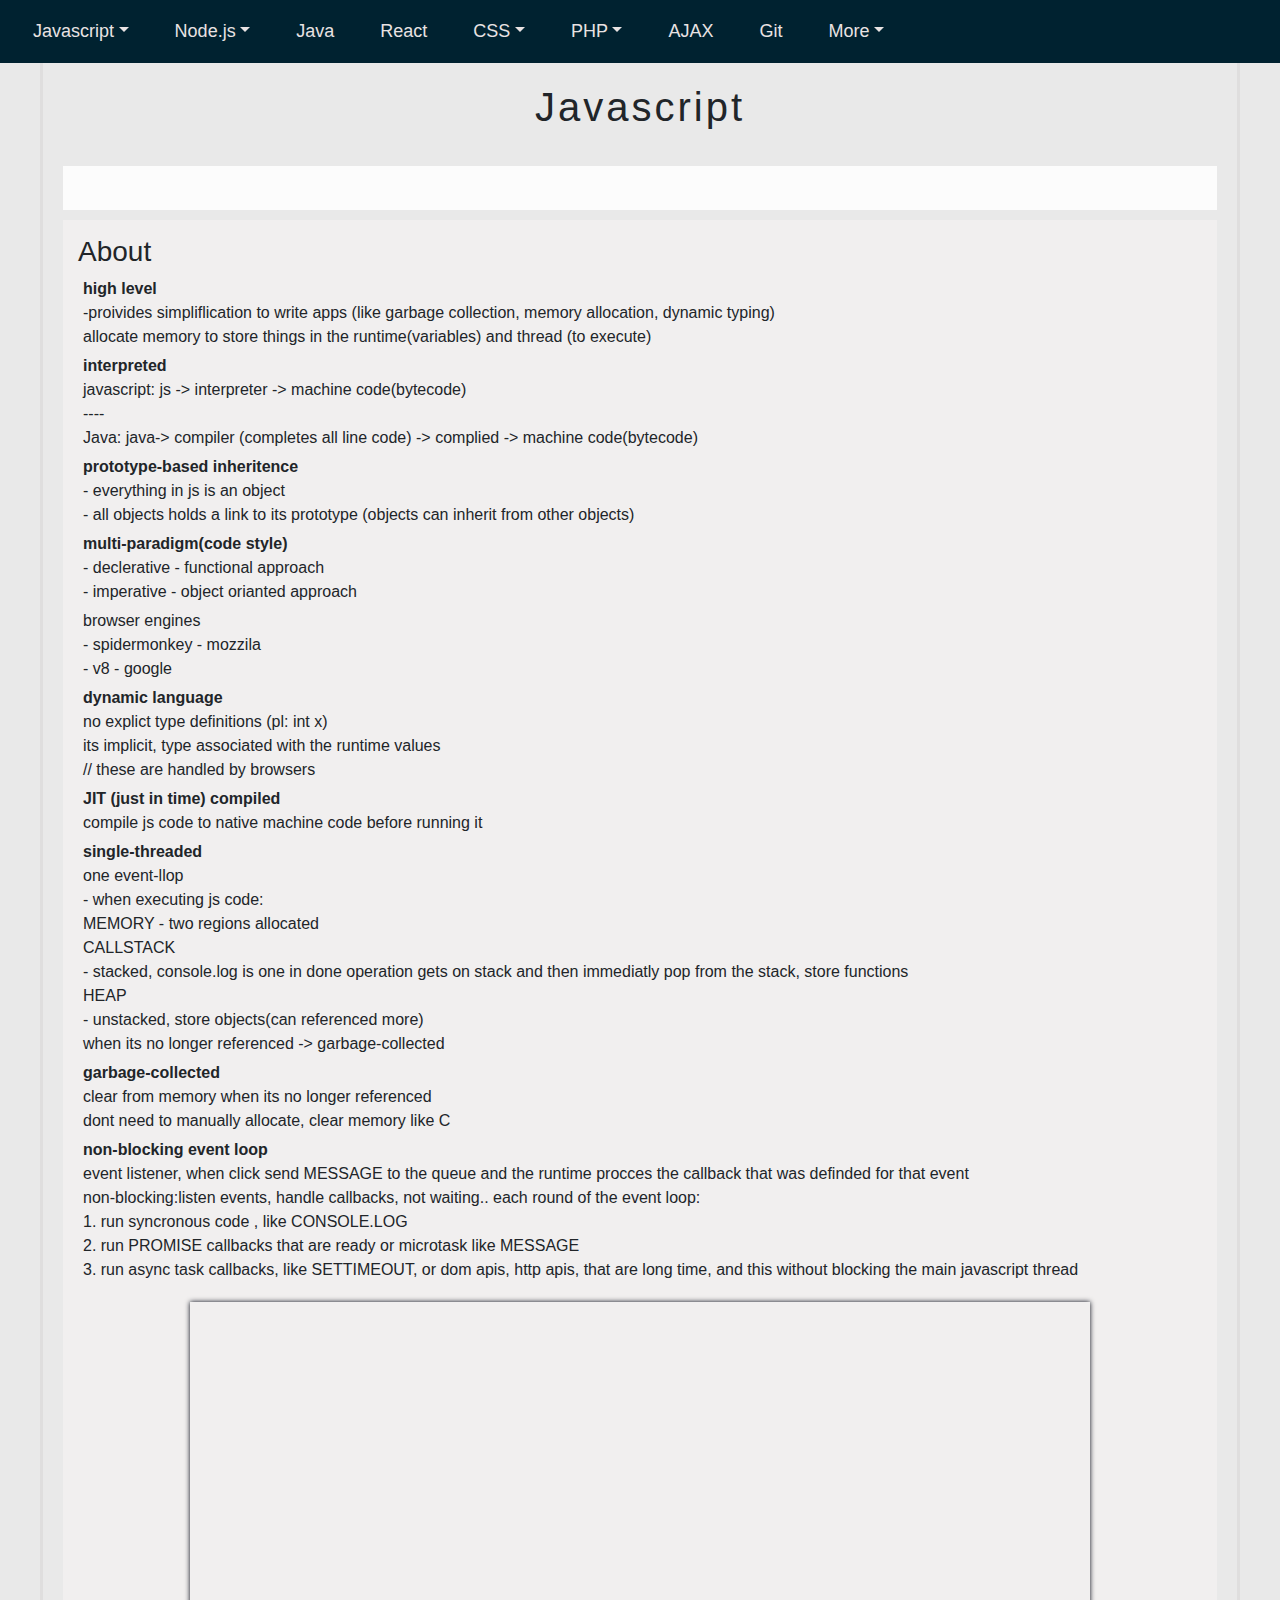
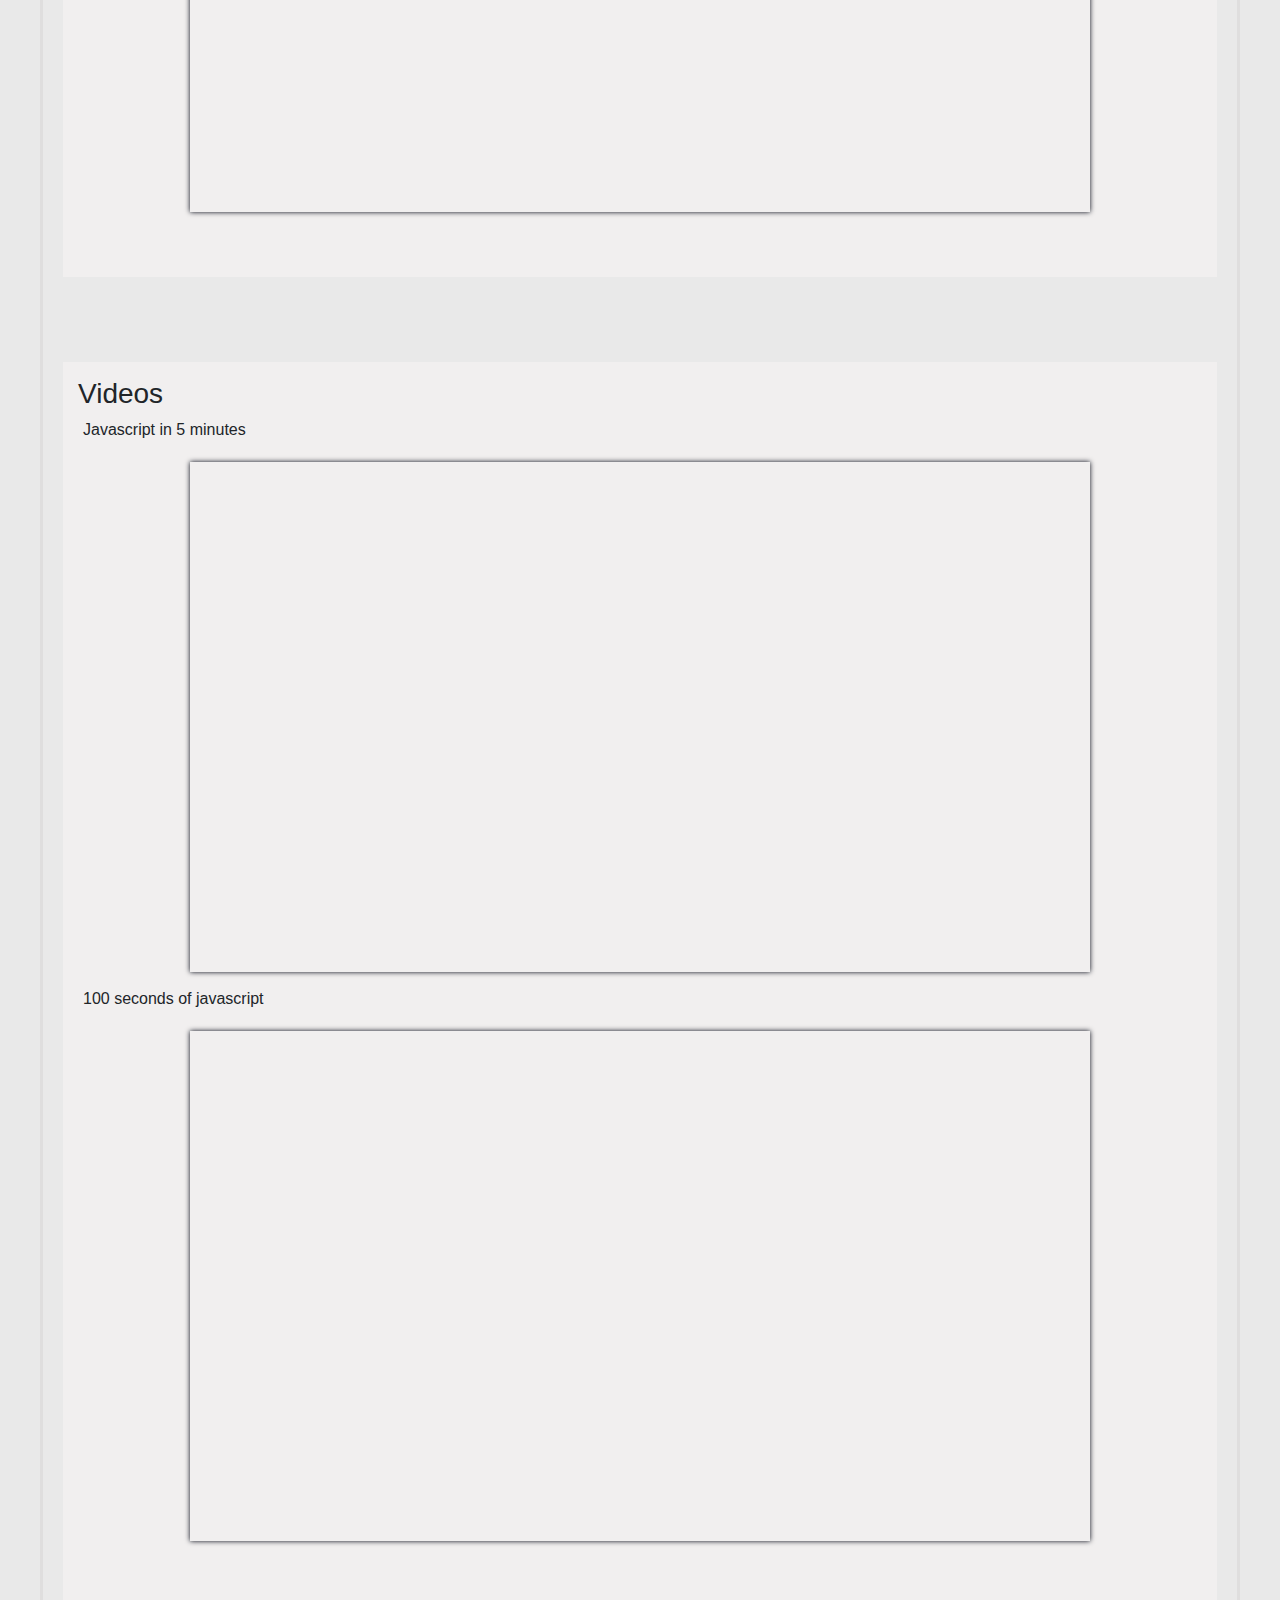
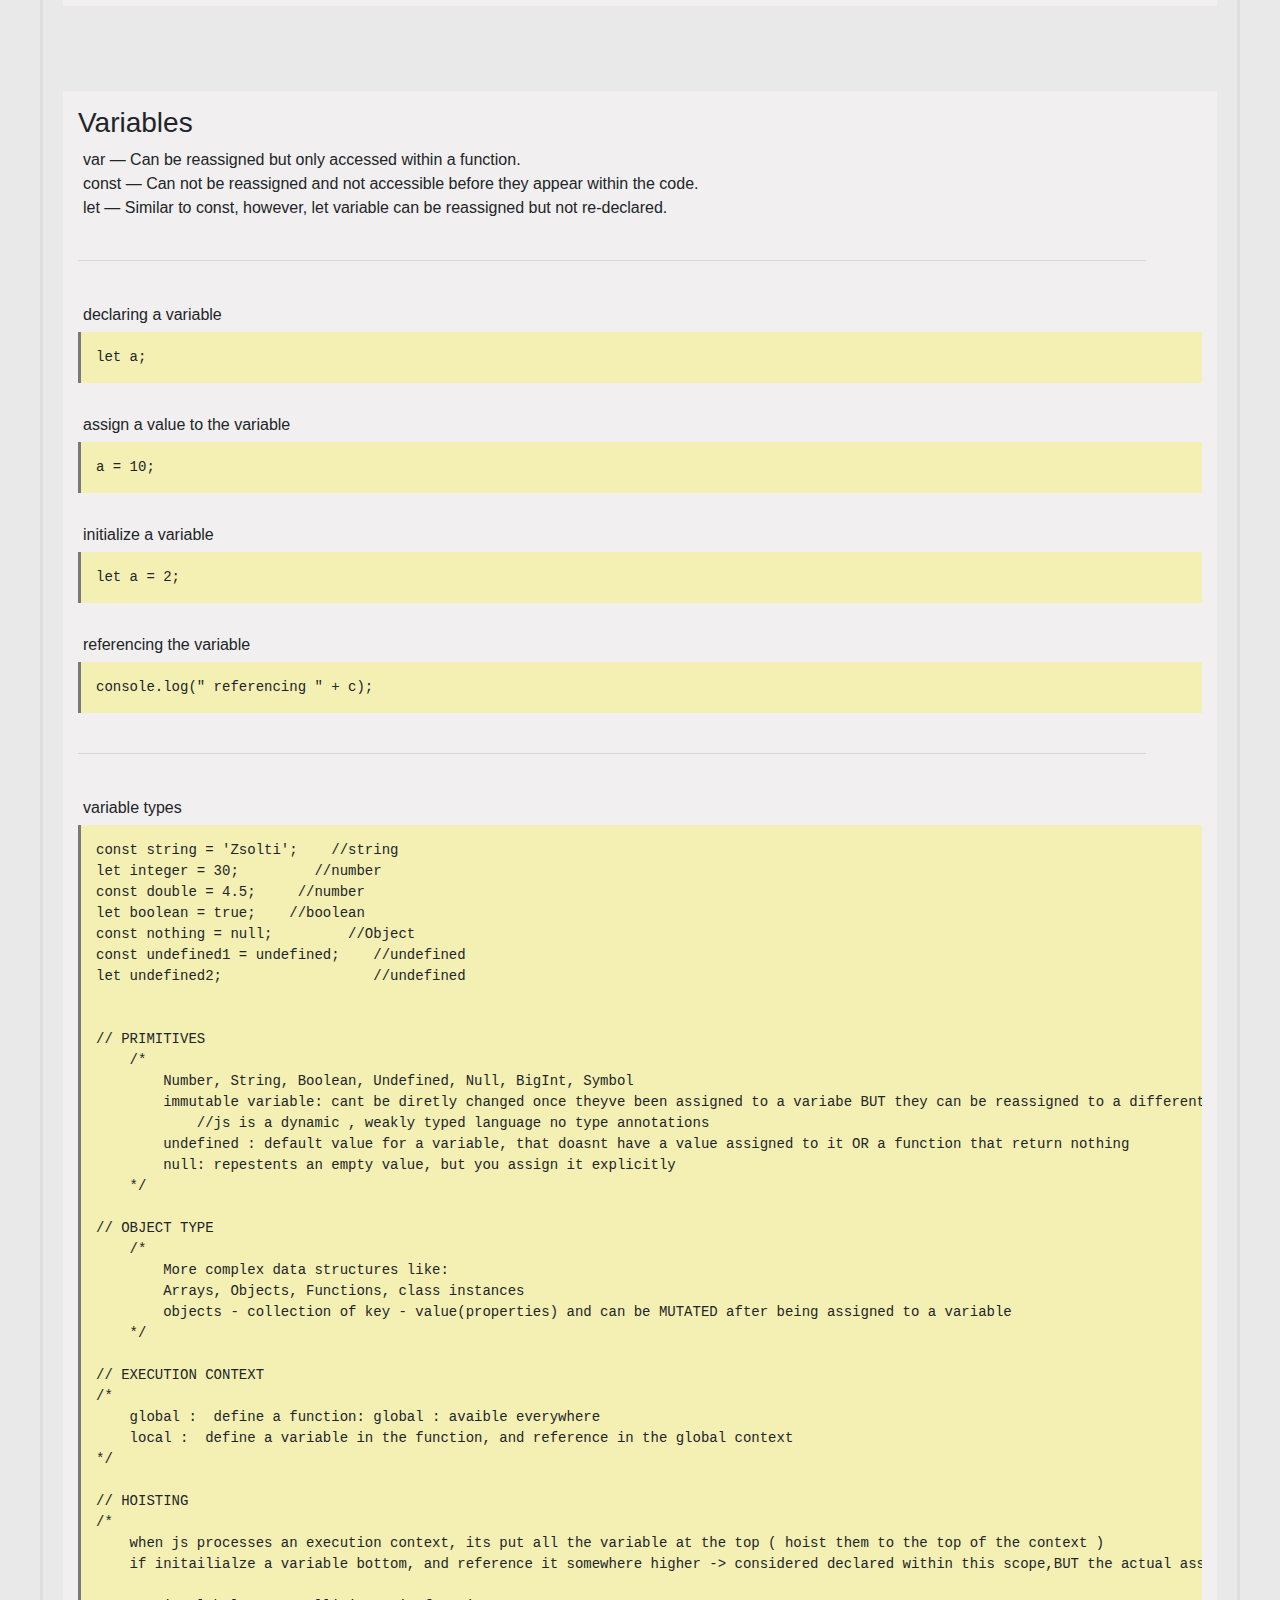
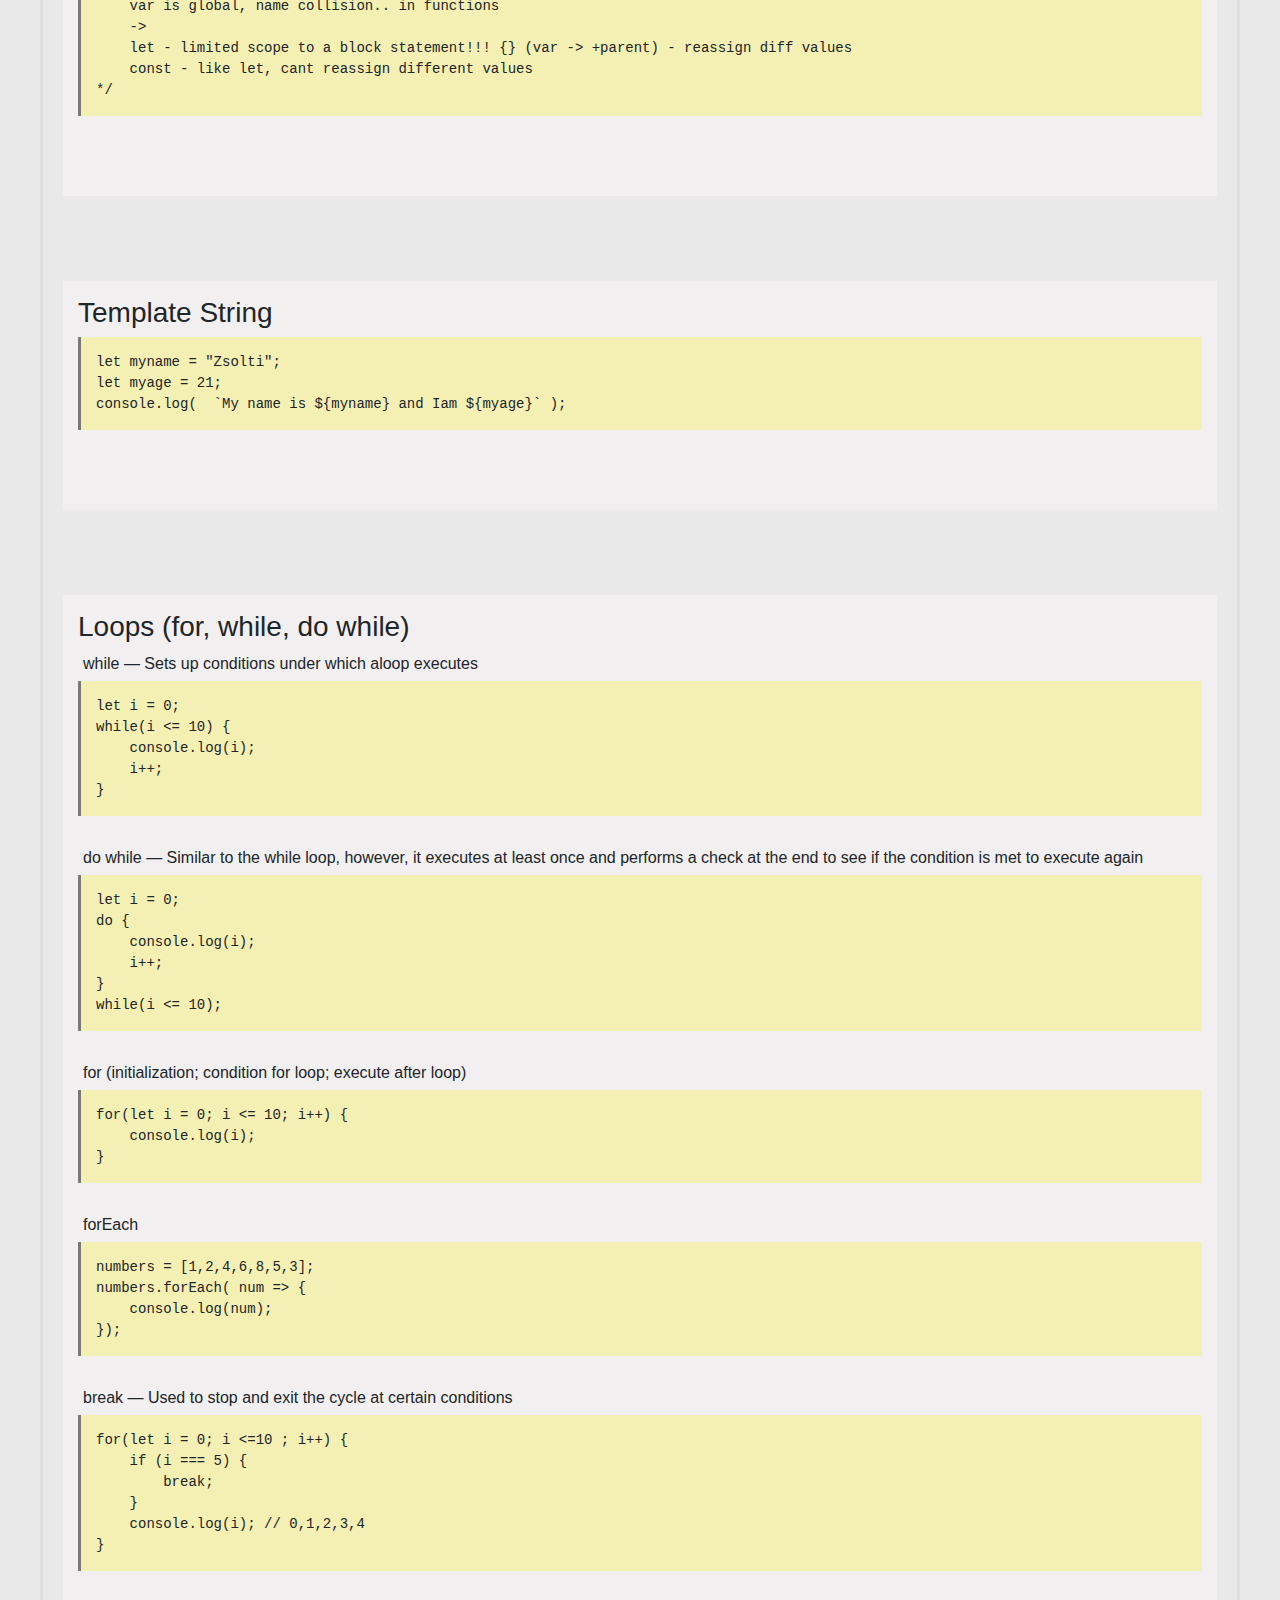
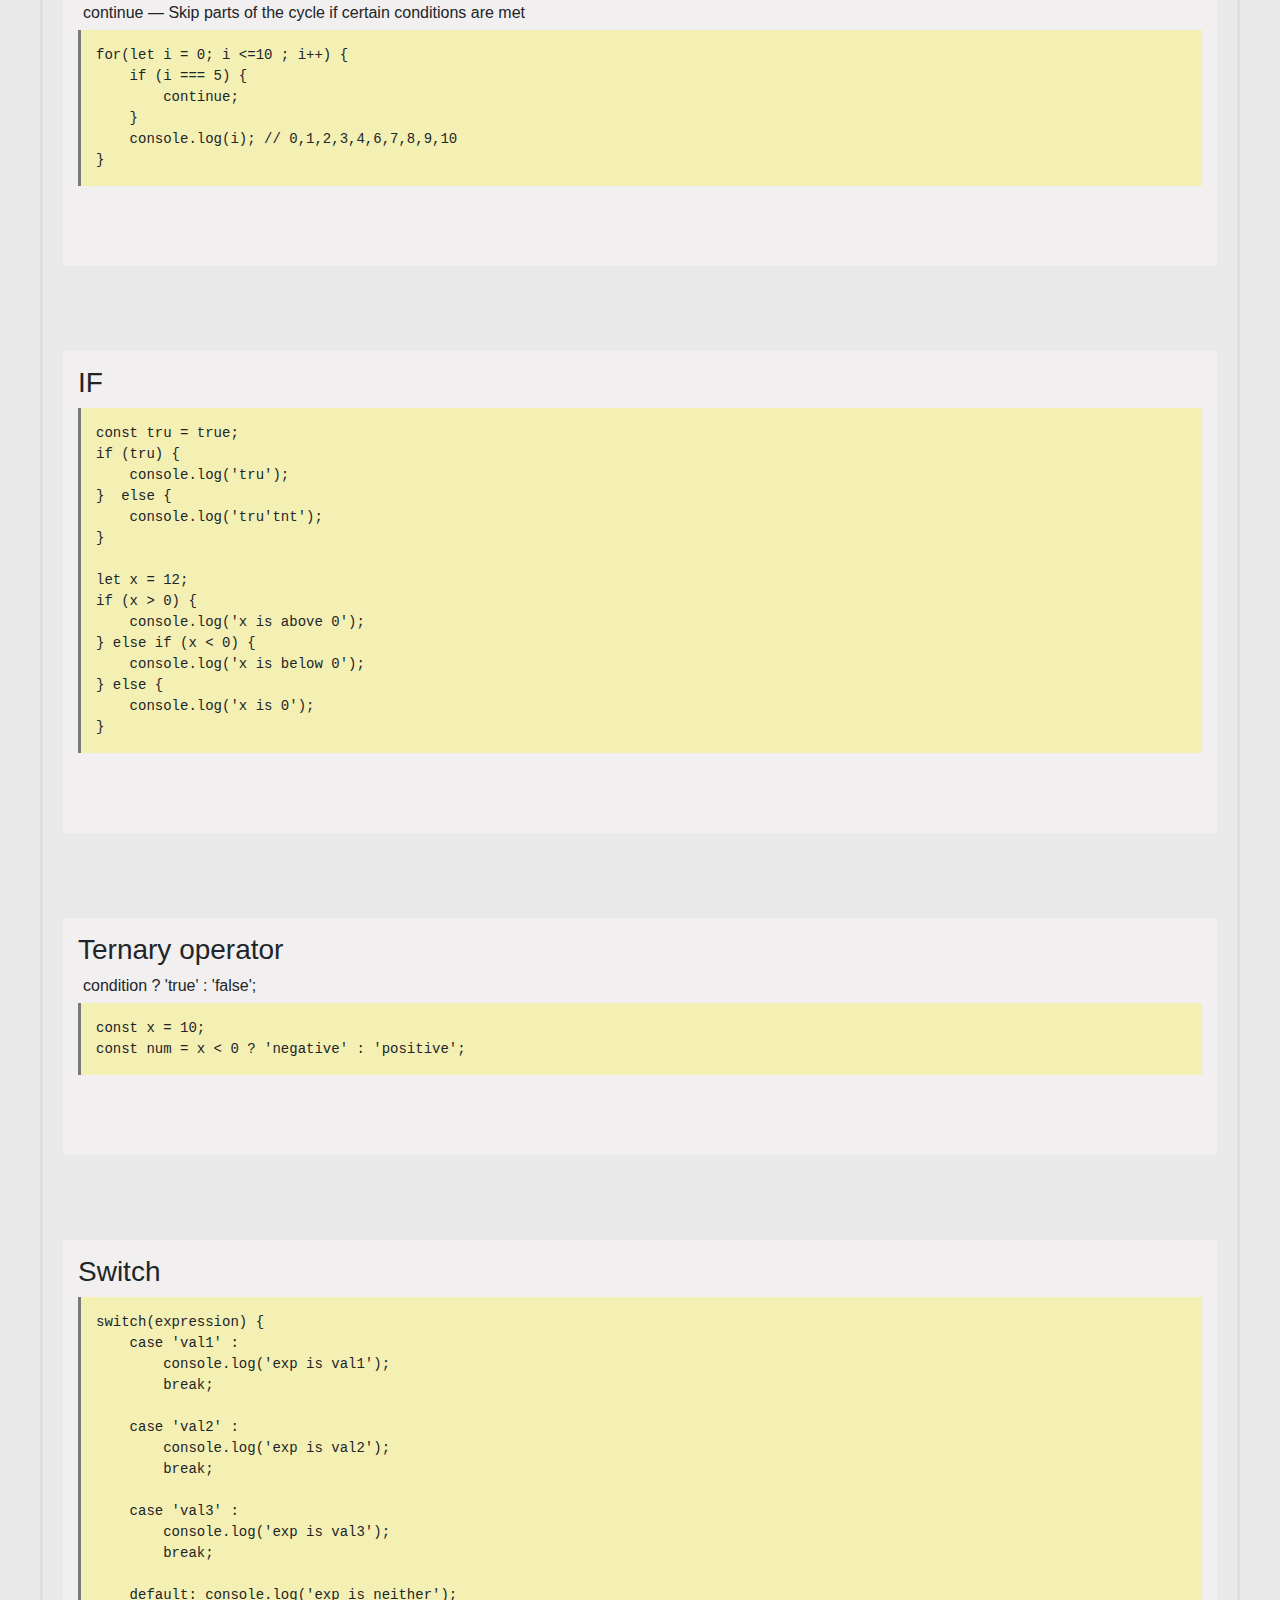
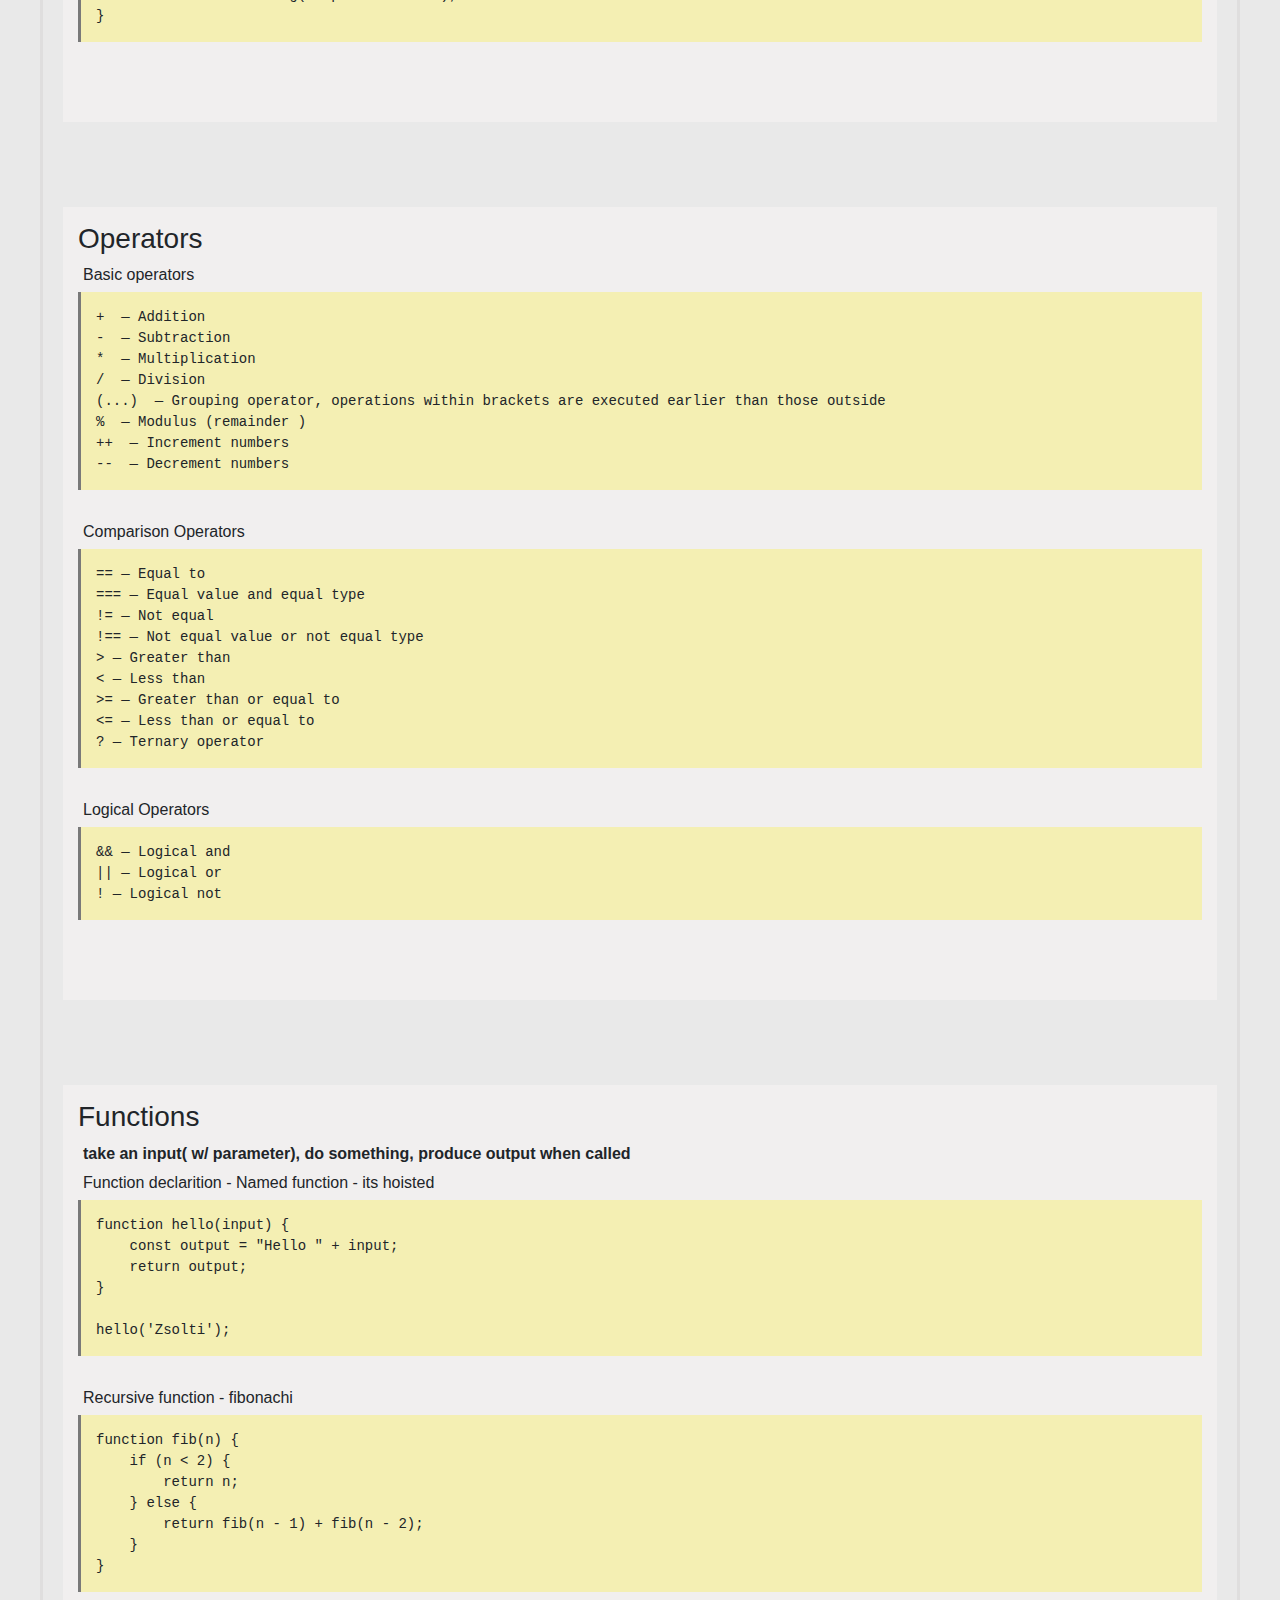
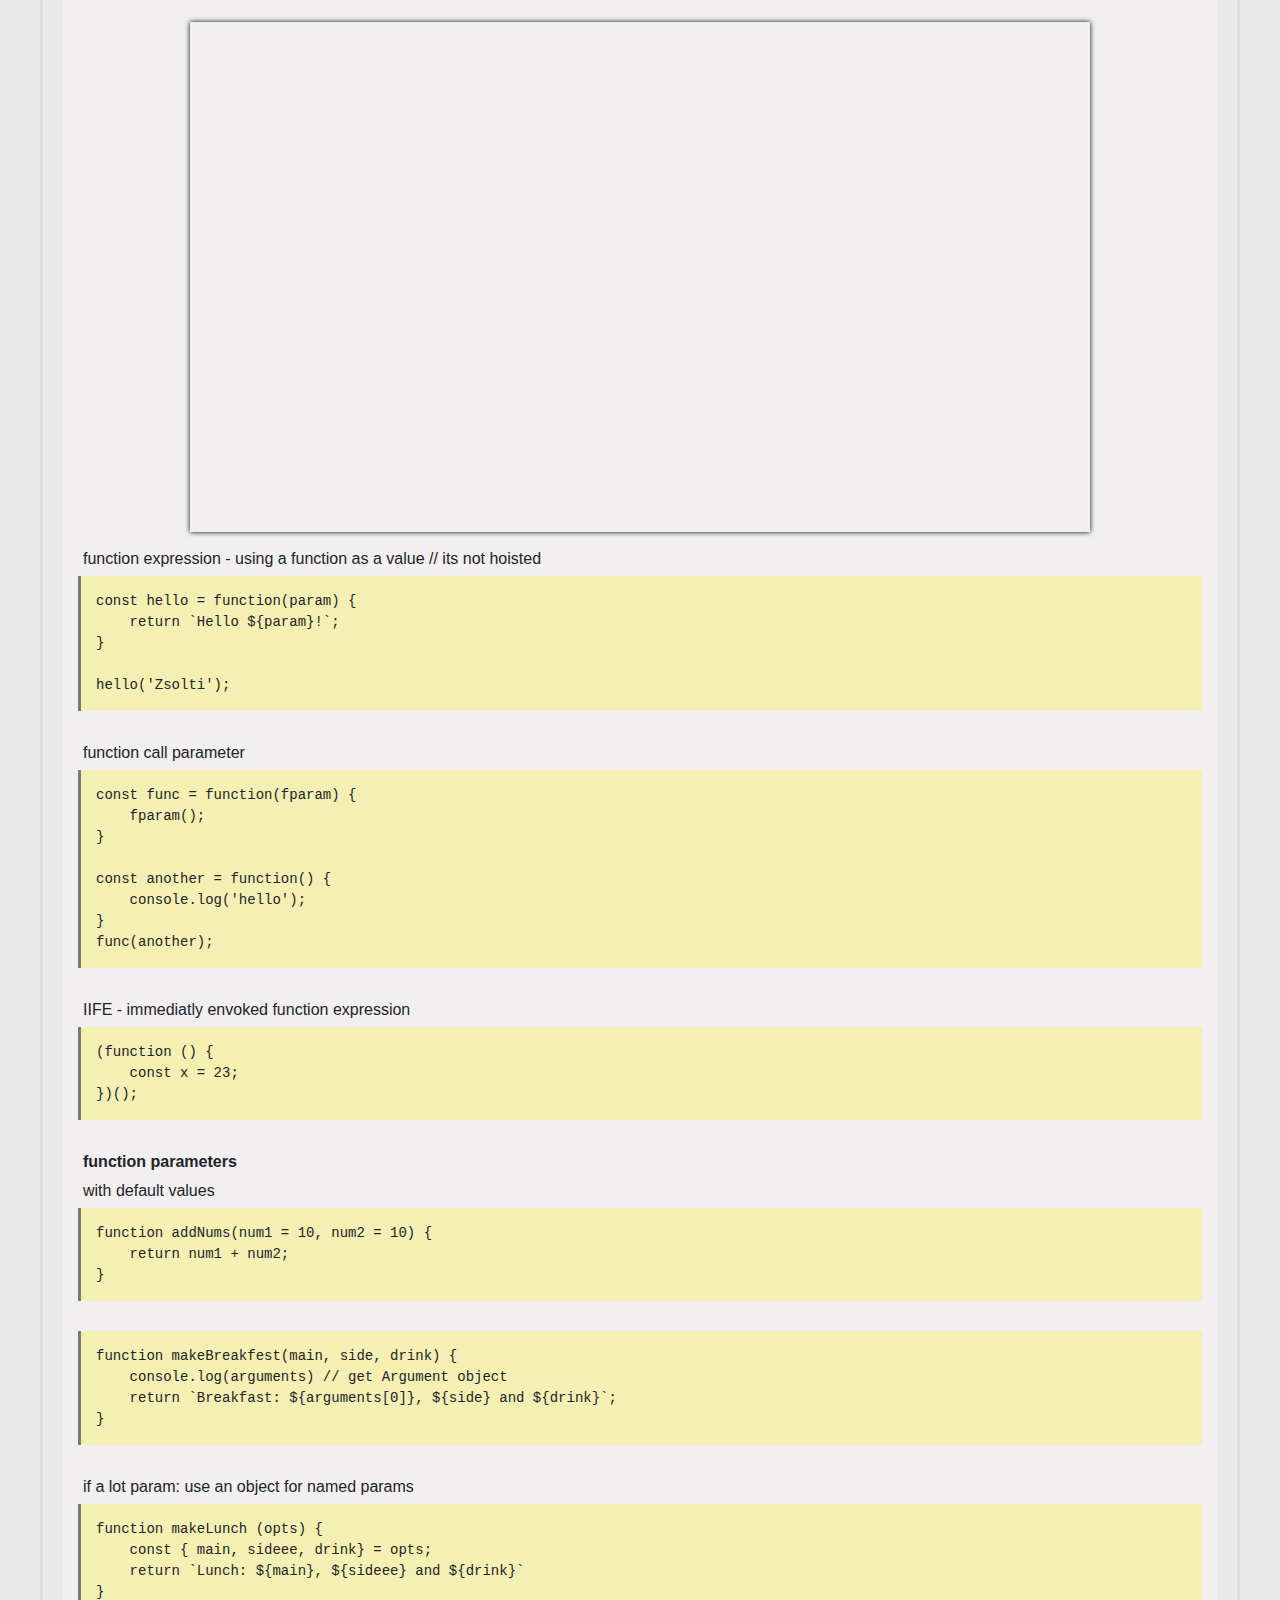
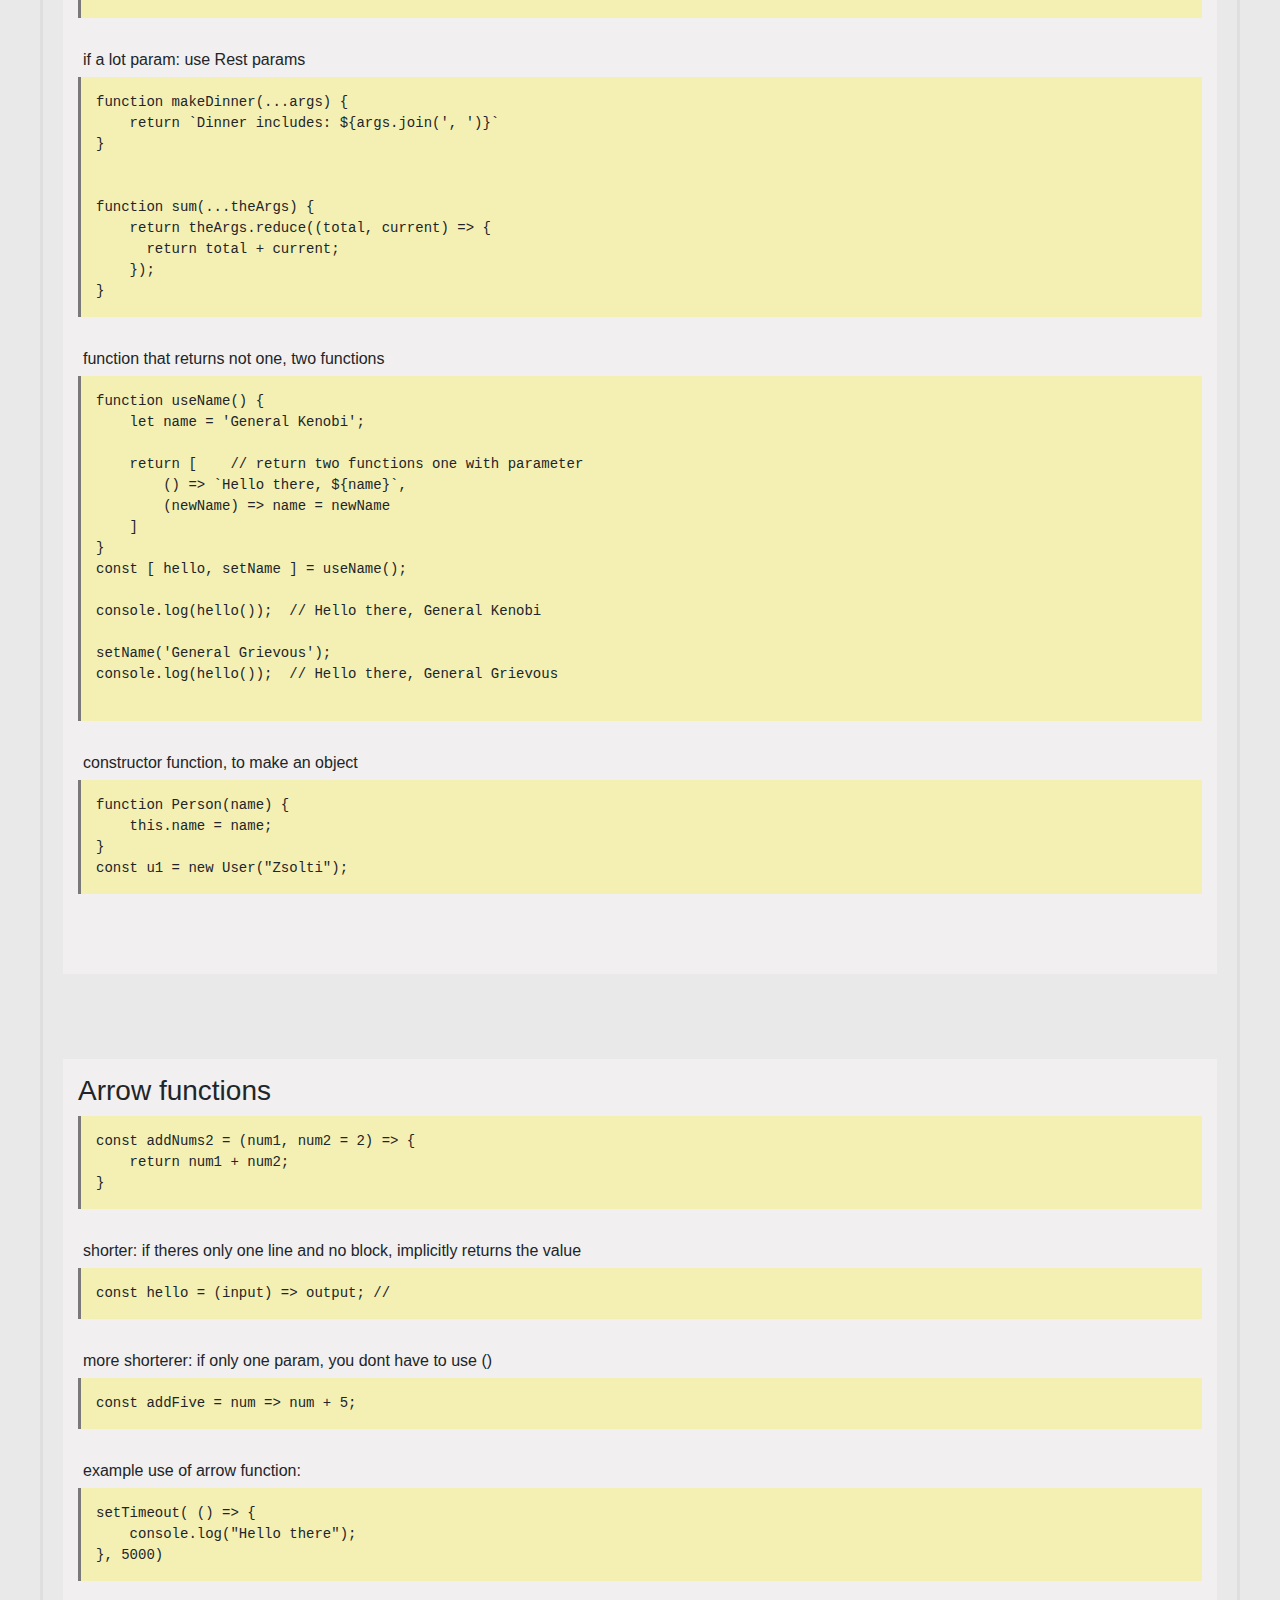
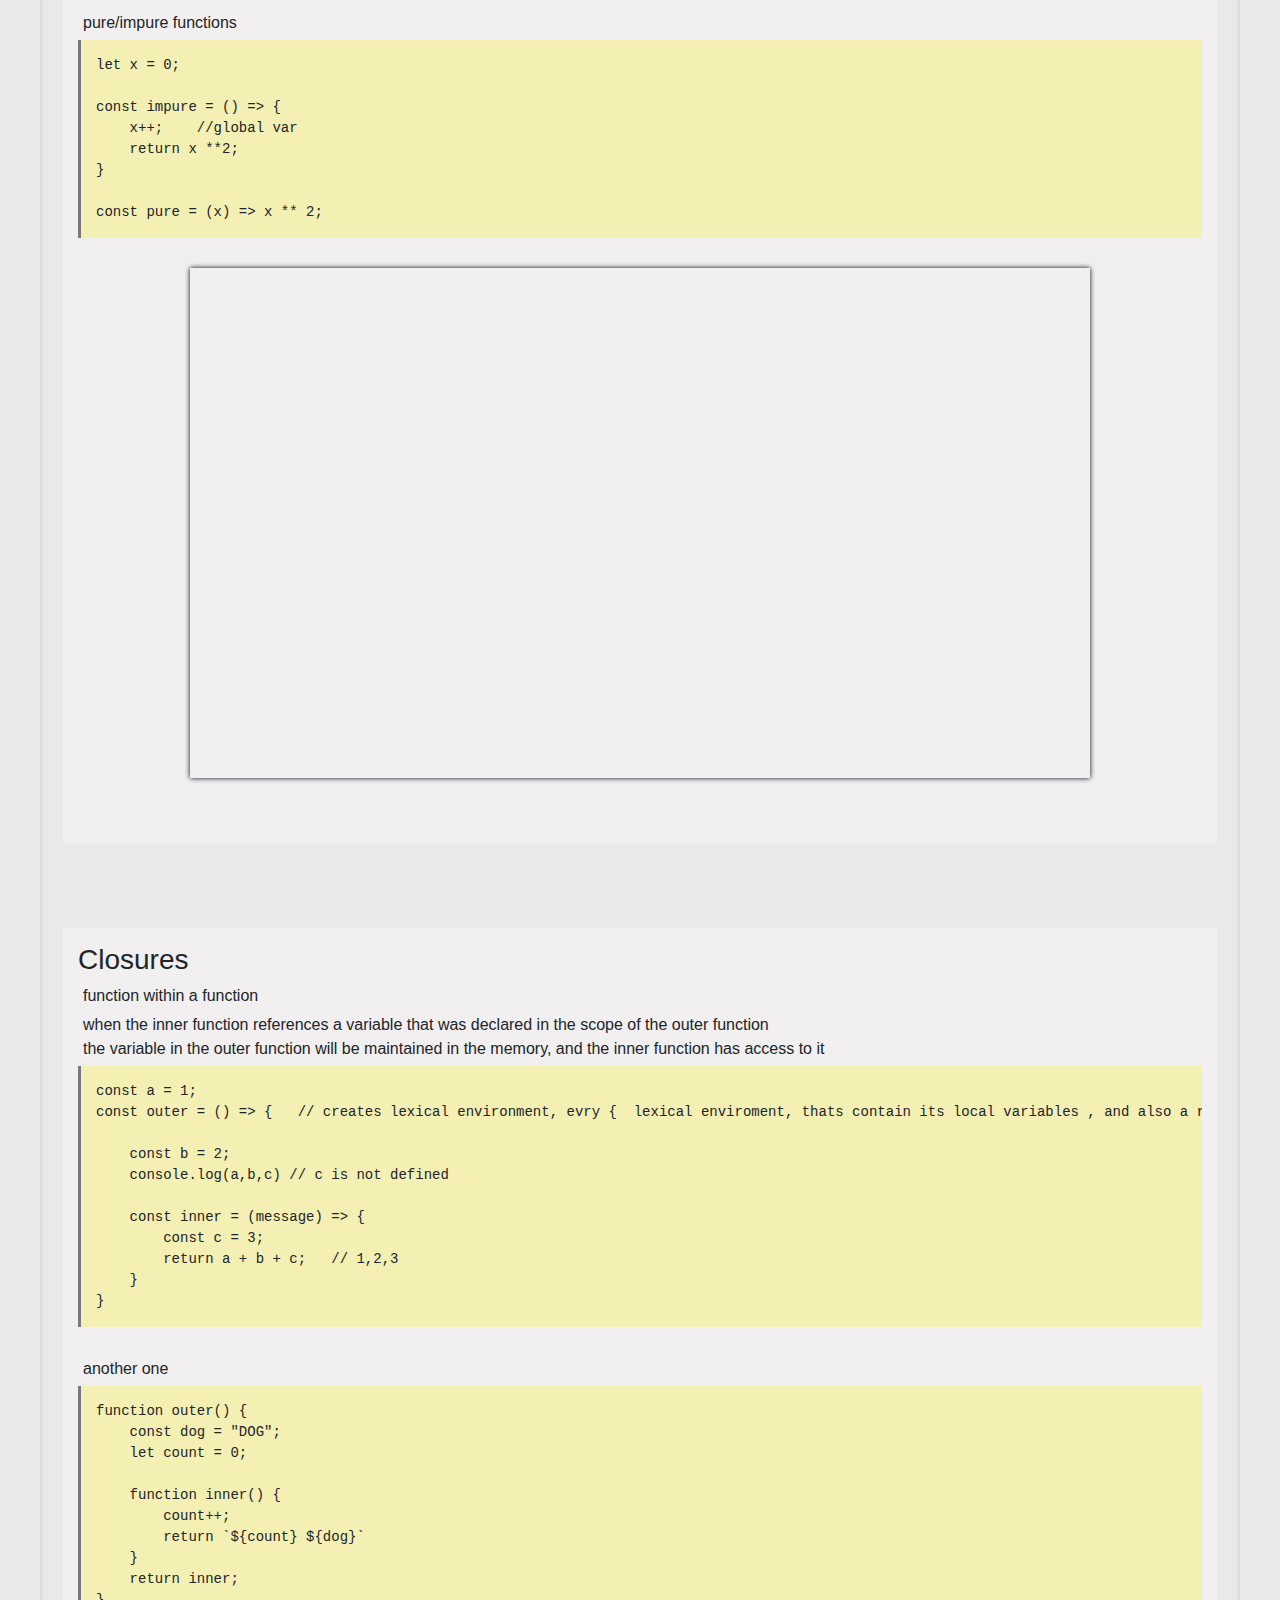
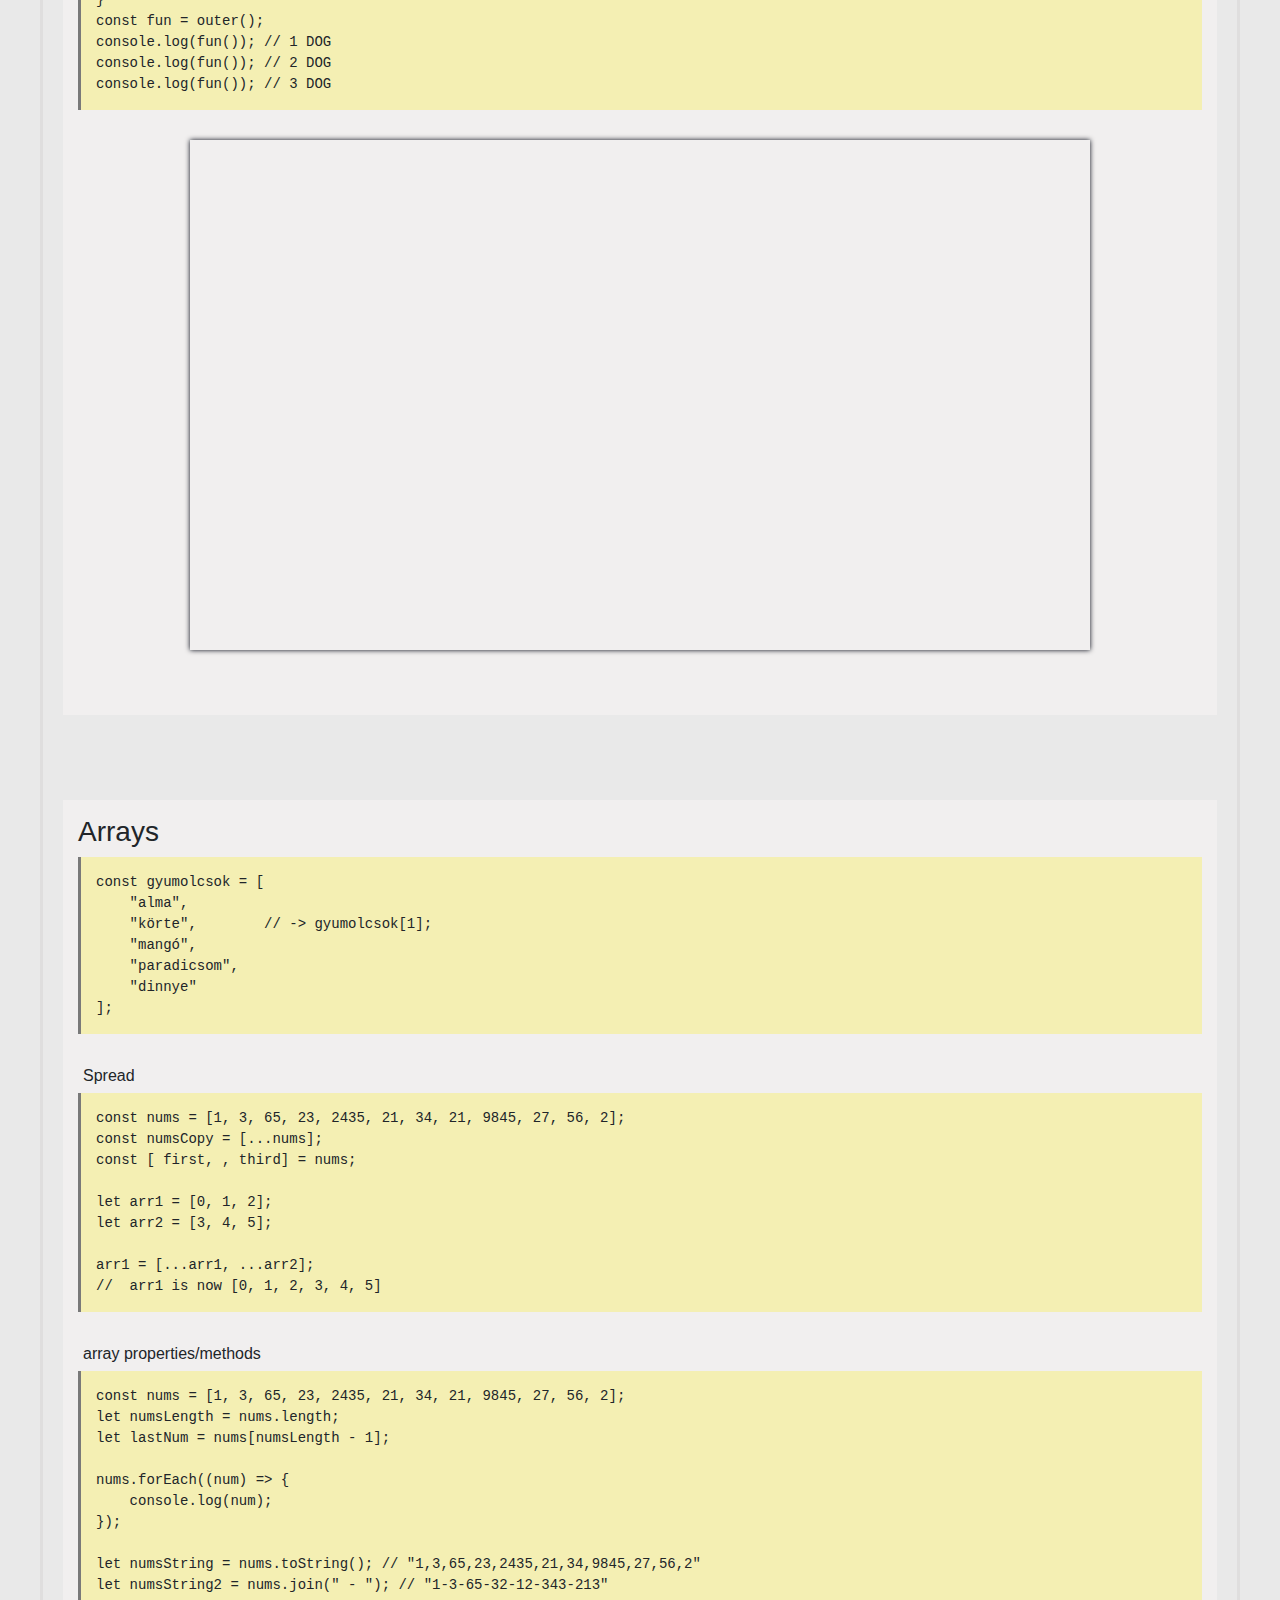
<file: index.html>
<!DOCTYPE html>
<html lang="en">
<head>
    <meta charset="UTF-8">
    <meta name="viewport" content="width=device-width, initial-scale=1.0">
    <link rel="stylesheet" href="https://maxcdn.bootstrapcdn.com/bootstrap/4.0.0/css/bootstrap.min.css" integrity="sha384-Gn5384xqQ1aoWXA+058RXPxPg6fy4IWvTNh0E263XmFcJlSAwiGgFAW/dAiS6JXm" crossorigin="anonymous">
    <script src="https://code.jquery.com/jquery-3.2.1.slim.min.js" integrity="sha384-KJ3o2DKtIkvYIK3UENzmM7KCkRr/rE9/Qpg6aAZGJwFDMVNA/GpGFF93hXpG5KkN" crossorigin="anonymous"></script>
    <script src="https://cdnjs.cloudflare.com/ajax/libs/popper.js/1.12.9/umd/popper.min.js" integrity="sha384-ApNbgh9B+Y1QKtv3Rn7W3mgPxhU9K/ScQsAP7hUibX39j7fakFPskvXusvfa0b4Q" crossorigin="anonymous"></script>
    <script src="https://maxcdn.bootstrapcdn.com/bootstrap/4.0.0/js/bootstrap.min.js" integrity="sha384-JZR6Spejh4U02d8jOt6vLEHfe/JQGiRRSQQxSfFWpi1MquVdAyjUar5+76PVCmYl" crossorigin="anonymous"></script>
    <script src="scripts/script.js" defer></script>
    <link rel="stylesheet" href="css/style.css">
    <title>Help</title>
</head>
<body>
<nav class="navbar fixed-top navbar-dark bg-dark navbar-expand-lg navbar-custom">
    <button class="navbar-toggler m-auto" type="button" data-toggle="collapse" data-target="#navbar">
        <span class="navbar-toggler-icon"></span>
    </button>
    
    <div class="collapse navbar-collapse" id="navbar">
        <ul class="navbar-nav mr-auto">
            <li class="nav-item dropdown active">
                <a class="nav-link dropdown-toggle" href="#" id="navbarDropdown" role="button" data-toggle="dropdown">Javascript</a>
                <div class="dropdown-menu">
                    <a class="dropdown-item" href="index.html">Javascript</a>
                    <a class="dropdown-item" href="javascript-promises-fetch.html">Promises / Fetch</a>
                    <a class="dropdown-item" href="typescript.html">Typescript</a>
                </div>
            </li>
            <li class="nav-item dropdown">
                <a class="nav-link dropdown-toggle" href="#" id="navbarDropdown" role="button" data-toggle="dropdown">Node.js</a>
                <div class="dropdown-menu">
                    <a class="dropdown-item" href="nodejs.html">Node.js</a>
                    <a class="dropdown-item" href="express.html">Express</a>
                </div>
            </li>
            <li class="nav-item">
                <a class="nav-link" href="java.html">Java</a>
            </li>
            <li class="nav-item">
                <a class="nav-link" href="react.html">React</a>
            </li>
            <li class="nav-item dropdown">
                <a class="nav-link dropdown-toggle" href="#" id="navbarDropdown" role="button" data-toggle="dropdown">CSS</a>
                <div class="dropdown-menu">
                    <a class="dropdown-item" href="sass.html">Sass</a>
                </div>
            </li>
            <li class="nav-item dropdown">
                <a class="nav-link dropdown-toggle" href="#" id="navbarDropdown" role="button" data-toggle="dropdown">PHP</a>
                <div class="dropdown-menu">
                    <a class="dropdown-item" href="php.html">PHP</a>
                </div>
            </li>
            <li class="nav-item">
                <a class="nav-link" href="ajax.html">AJAX</a>
            </li>
            <li class="nav-item">
                <a class="nav-link" href="git.html">Git</a>
            </li>
            <li class="nav-item dropdown">
                <a class="nav-link dropdown-toggle" href="#" id="navbarDropdown" role="button" data-toggle="dropdown">More</a>
                <div class="dropdown-menu">
                    <a class="dropdown-item" href="internet.html">Internet</a>
                </div>
            </li>
        </ul>
    </div>
</nav>

<div class="wrapper">
    <h1 class="title">Javascript</h1>
    <div class="search">
        <input type="text">
    </div>

<!------------------- ABOUT --------------------------->
<div class="code-part">
    <h3 class="code-title">About</h3>
    <p>
    <b>high level</b><br> 
    -proivides simpliflication to write apps (like garbage collection, memory allocation, dynamic typing)<br> 
    allocate memory to store things in the runtime(variables) and thread (to execute)
    </p>
    <p>
        <b>interpreted</b><br>
        javascript: js -> interpreter -> machine code(bytecode) <br>
        ----<br>
        Java: java-> compiler (completes all line code) -> complied -> machine code(bytecode)
    </p>
    <p>
        <b>prototype-based inheritence</b><br>
        - everything in js is an object<br>
        - all objects holds a link to its prototype (objects can inherit from other objects)<br>
    </p>
    <p>
        <b>multi-paradigm(code style)</b><br>
        - declerative - functional approach<br> 
        - imperative - object orianted approach
    </p>
    <p>
        browser engines <br>
        - spidermonkey - mozzila<br> 
        - v8 - google
    </p>
    <p>
        <b>dynamic language </b><br>
        no explict type definitions (pl: int x)<br> 
        its implicit, type associated with the runtime values<br> 
        // these are handled by browsers  
    </p>
    <p>
        <b>JIT (just in time) compiled</b><br>
        compile js code to native machine code before running it
    </p>
    <p>
        <b>single-threaded</b><br>
        one event-llop<br> 
        - when executing js code:<br> 
        MEMORY - two regions allocated<br> 
            CALLSTACK<br> 
            - stacked, console.log is one in done operation gets on stack and then immediatly pop from the stack, store functions<br> 
            HEAP<br> 
            - unstacked, store objects(can referenced more)<br> 
            when its no longer referenced -> garbage-collected
    </p>
    <p>
        <b>garbage-collected</b><br>
        clear from memory when its no longer referenced <br> 
        dont need to manually allocate, clear memory like C
    </p>

    <p>
        <b>non-blocking event loop</b><br>
        event listener, when click send MESSAGE to the queue and the runtime procces the callback that was definded for that event<br> 
        non-blocking:listen events, handle callbacks, not waiting..


        each round of the event loop:<br> 
            1. run syncronous code , like CONSOLE.LOG<br> 
            2. run PROMISE callbacks that are ready or microtask like MESSAGE<br> 
            3. run async task callbacks, like SETTIMEOUT, or dom apis, http apis, that are long time, and this without blocking the main javascript thread

    </p>
    <div class="video">
        <iframe width="100%" height="100%" src="https://www.youtube.com/embed/videoseries?list=PL0vfts4VzfNixzfaQWwDUg3W5TRbE7CyI" frameborder="0" allow="accelerometer; autoplay; encrypted-media; gyroscope; picture-in-picture" allowfullscreen></iframe>
    </div>
</div>

<!------------------- Videos -------------------------->
<div class="code-part">
    <h3 class="code-title">Videos</h3>
    <p>Javascript in 5 minutes</p>
    <div class="video">
        <iframe width="100%" height="100%" src="https://www.youtube.com/embed/c-I5S_zTwAc" frameborder="0" allow="accelerometer; autoplay; encrypted-media; gyroscope; picture-in-picture" allowfullscreen></iframe>
    </div>
    <p>100 seconds of javascript</p>
    <div class="video">
        <iframe width="100%" height="100%" src="https://www.youtube.com/embed/videoseries?list=PL0vfts4VzfNiI1BsIK5u7LpPaIDKMJIDN" frameborder="0" allow="accelerometer; autoplay; encrypted-media; gyroscope; picture-in-picture" allowfullscreen></iframe>
    </div>
</div>




<!------------------- VARIABLES ----------------------->
<div class="code-part"><h3 class="code-title">Variables</h3>
<p>var — Can be reassigned but only accessed within a function.<br>
const — Can not be reassigned and not accessible before they appear within the code.<br>
let — Similar to const, however, let variable can be reassigned but not re-declared.</p>

<hr class="line">

<p>declaring a variable</p><pre class="code">let a;</pre>

<p>assign a value to the variable</p><pre class="code">a = 10;</pre>

<p>initialize a variable</p><pre class="code">let a = 2;</pre>

<p>referencing the variable</p><pre class="code">console.log(" referencing " + c);</pre>

<hr class="line"> 

<p>variable types</p>
<pre class="code">
const string = 'Zsolti';    //string
let integer = 30;         //number
const double = 4.5;     //number
let boolean = true;    //boolean
const nothing = null;         //Object
const undefined1 = undefined;    //undefined
let undefined2;                  //undefined


// PRIMITIVES
    /*
        Number, String, Boolean, Undefined, Null, BigInt, Symbol
        immutable variable: cant be diretly changed once theyve been assigned to a variabe BUT they can be reassigned to a different value
            //js is a dynamic , weakly typed language no type annotations 
        undefined : default value for a variable, that doasnt have a value assigned to it OR a function that return nothing
        null: repestents an empty value, but you assign it explicitly
    */

// OBJECT TYPE
    /*
        More complex data structures like:
        Arrays, Objects, Functions, class instances
        objects - collection of key - value(properties) and can be MUTATED after being assigned to a variable
    */

// EXECUTION CONTEXT
/* 
    global :  define a function: global : avaible everywhere
    local :  define a variable in the function, and reference in the global context
*/

// HOISTING
/*  
    when js processes an execution context, its put all the variable at the top ( hoist them to the top of the context )
    if initailialze a variable bottom, and reference it somewhere higher -> considered declared within this scope,BUT the actual assign happen where is

    var is global, name collision.. in functions 
    ->
    let - limited scope to a block statement!!! {} (var -> +parent) - reassign diff values
    const - like let, cant reassign different values
*/
</pre>
</div>

<!------------------- TEMPLATE STRING ------------------>
<div class="code-part"><h3 class="code-title">Template String</h3>
<pre class="code">
let myname = "Zsolti";
let myage = 21;
console.log(  `My name is ${myname} and Iam ${myage}` );
</pre>
</div>

<!------------------- LOOPS ---------------------------->
<div class="code-part"><h3 class="code-title">Loops (for, while, do while)</h3>
<p>while — Sets up conditions under which aloop executes </p>
<pre class="code">
let i = 0;
while(i <= 10) {
    console.log(i);
    i++;
}
</pre>

<p>do while — Similar to the while loop, however, it executes at least once and performs a check at the end to see if the condition is met to execute again</p>
<pre class="code">
let i = 0;
do {
    console.log(i);
    i++;
}
while(i <= 10);
</pre>

<p>for (initialization; condition for loop; execute after loop)</p>
<pre class="code">
for(let i = 0; i <= 10; i++) {
    console.log(i);
}
</pre>

<p>forEach</p>
<pre class="code">
numbers = [1,2,4,6,8,5,3];
numbers.forEach( num => {
    console.log(num);
});
</pre>

<p>break — Used to stop and exit the cycle at certain conditions </p>
<pre class="code">
for(let i = 0; i <=10 ; i++) {
    if (i === 5) {
        break;
    }
    console.log(i); // 0,1,2,3,4
}
</pre>

<p>continue — Skip parts of the cycle if certain conditions are met</p>
<pre class="code">
for(let i = 0; i <=10 ; i++) {
    if (i === 5) {
        continue;
    }
    console.log(i); // 0,1,2,3,4,6,7,8,9,10
}
</pre>
</div>

<!------------------- IF ------------------------------->
<div class="code-part"><h3 class="code-title">IF</h3>
<pre class="code">
const tru = true;
if (tru) {
    console.log('tru');
}  else {
    console.log('tru'tnt');
}

let x = 12;
if (x > 0) {
    console.log('x is above 0');
} else if (x < 0) {
    console.log('x is below 0');
} else {
    console.log('x is 0');
}
</pre>
</div>

<!------------------- TERNARY OPERATOR ------------------>
<div class="code-part"><h3 class="code-title">Ternary operator</h3>
<p>condition ? 'true' : 'false';</p>
<pre class="code">
const x = 10;
const num = x < 0 ? 'negative' : 'positive'; 
</pre>
</div>

<!------------------- SWITCH ---------------------------->
<div class="code-part"><h3 class="code-title">Switch</h3>
<pre class="code">
switch(expression) {
    case 'val1' : 
        console.log('exp is val1');
        break;

    case 'val2' : 
        console.log('exp is val2');
        break;
    
    case 'val3' : 
        console.log('exp is val3');
        break;

    default: console.log('exp is neither');
}
</pre>
</div>

<!------------------- OPERATORS ------------------------->
<div class="code-part"><h3 class="code-title">Operators</h3>
<p>Basic operators</p>
<pre class="code">
+  — Addition
-  — Subtraction 
*  — Multiplication 
/  — Division 
(...)  — Grouping operator, operations within brackets are executed earlier than those outside 
%  — Modulus (remainder ) 
++  — Increment numbers 
--  — Decrement numbers 
</pre>


<p>Comparison Operators</p>
<pre class="code">
== — Equal to 
=== — Equal value and equal type 
!= — Not equal 
!== — Not equal value or not equal type 
> — Greater than 
< — Less than 
>= — Greater than or equal to 
<= — Less than or equal to 
? — Ternary operator 
</pre>

<p>Logical Operators</p>
<pre class="code">
&& — Logical and 
|| — Logical or 
! — Logical not
</pre>
</div>

<!------------------- FUNCTIONS ------------------------->
<div class="code-part"><h3 class="code-title">Functions</h3>
<p><b>take an input( w/ parameter), do something, produce output when called</b></p>
<p>Function declarition - Named function - its hoisted</p>
<pre class="code">
function hello(input) {
    const output = "Hello " + input;
    return output;
}

hello('Zsolti');
</pre>

<p>Recursive function - fibonachi</p>
<pre class="code">
function fib(n) {
    if (n < 2) {
        return n;
    } else {
        return fib(n - 1) + fib(n - 2);
    }
}
</pre>
<div class="video">
    <iframe width="100%" height="100%" src="https://www.youtube.com/embed/rf60MejMz3E" frameborder="0" allow="accelerometer; autoplay; encrypted-media; gyroscope; picture-in-picture" allowfullscreen></iframe>
</div>


<p>function expression - using a function as a value // its not hoisted</p>
<pre class="code">
const hello = function(param) {
    return `Hello ${param}!`;
}

hello('Zsolti');
</pre>

<p>function call parameter</p>
<pre class="code">
const func = function(fparam) {
    fparam();
}

const another = function() { 
    console.log('hello'); 
}
func(another);
</pre>


<p>IIFE - immediatly envoked function expression</p>
<pre class="code">
(function () {
    const x = 23;
})();
</pre>

<p><b>function parameters</b></p>
<p>with default values</p>
<pre class="code">
function addNums(num1 = 10, num2 = 10) {
    return num1 + num2;
}
</pre>

<pre class="code">
function makeBreakfest(main, side, drink) {
    console.log(arguments) // get Argument object
    return `Breakfast: ${arguments[0]}, ${side} and ${drink}`;
}
</pre>

<p>if a lot param: use an object for named params</p>
<pre class="code">
function makeLunch (opts) {
    const { main, sideee, drink} = opts;
    return `Lunch: ${main}, ${sideee} and ${drink}`
}
</pre>

<p>if a lot param: use Rest params</p>
<pre class="code">
function makeDinner(...args) {
    return `Dinner includes: ${args.join(', ')}`
}


function sum(...theArgs) {
    return theArgs.reduce((total, current) => {
      return total + current;
    });
}
</pre>
<p>function that returns not one, two functions</p>
<pre class="code">
function useName() {
    let name = 'General Kenobi';

    return [    // return two functions one with parameter
        () => `Hello there, ${name}`,
        (newName) => name = newName
    ]
}
const [ hello, setName ] = useName();

console.log(hello());  // Hello there, General Kenobi

setName('General Grievous');
console.log(hello());  // Hello there, General Grievous

</pre>

<p>constructor function, to make an object</p>
<pre class="code">
function Person(name) {
    this.name = name;
}
const u1 = new User("Zsolti");
</pre>
</div>

<!------------------- ARROW FUNCTIONS -------------------->
<div class="code-part"><h3 class="code-title">Arrow functions</h3>
<pre class="code">
const addNums2 = (num1, num2 = 2) => {
    return num1 + num2;
}
</pre>

<p>shorter: if theres only one line and no block, implicitly returns the value </p>
<pre class="code">
const hello = (input) => output; //
</pre>

<p>more shorterer: if only one param, you dont have to use ()</p>
<pre class="code">
const addFive = num => num + 5;
</pre>

<p>example use of arrow function:</p>
<pre class="code">
setTimeout( () => {
    console.log("Hello there");
}, 5000)
</pre>

<p>pure/impure functions</p>
<pre class="code">
let x = 0;

const impure = () => {  
    x++;    //global var
    return x **2;
}

const pure = (x) => x ** 2; 
</pre>
<div class="video">
    <iframe width="100%" height="100%" src="https://www.youtube.com/embed/h33Srr5J9nY?" frameborder="0" allow="accelerometer; autoplay; encrypted-media; gyroscope; picture-in-picture" allowfullscreen></iframe>
</div>
</div>

<!------------------- CLOSURES --------------------------->
<div class="code-part"><h3 class="code-title">Closures</h3>
<p>function within a function</p>
<p>when the inner function references a variable that was declared in the scope of the outer function<br>
the variable in the outer function will be maintained in the memory, and the inner function has access to it</p>
<pre class="code">
const a = 1;
const outer = () => {   // creates lexical environment, evry {  lexical enviroment, thats contain its local variables , and also a reference outet enviroment}

    const b = 2;
    console.log(a,b,c) // c is not defined

    const inner = (message) => {
        const c = 3;
        return a + b + c;   // 1,2,3
    }
}
</pre>
<p>another one</p>
<pre class="code">
function outer() {
    const dog = "DOG";
    let count = 0;

    function inner() {
        count++;
        return `${count} ${dog}`
    }
    return inner;
}
const fun = outer();
console.log(fun()); // 1 DOG
console.log(fun()); // 2 DOG
console.log(fun()); // 3 DOG
</pre>
<div class="video">
    <iframe width="100%" height="100%" src="https://www.youtube.com/embed/3a0I8ICR1Vg" frameborder="0" allow="accelerometer; autoplay; encrypted-media; gyroscope; picture-in-picture" allowfullscreen></iframe>
</div>
</div>

<!------------------- ARRAYS ----------------------------->
<div class="code-part"><h3 class="code-title">Arrays</h3>
<pre class="code">
const gyumolcsok = [
    "alma",
    "körte",        // -> gyumolcsok[1];
    "mangó",
    "paradicsom",
    "dinnye"
];
</pre>

<p>Spread</p>
<pre class="code">
const nums = [1, 3, 65, 23, 2435, 21, 34, 21, 9845, 27, 56, 2];
const numsCopy = [...nums];
const [ first, , third] = nums;

let arr1 = [0, 1, 2];
let arr2 = [3, 4, 5];

arr1 = [...arr1, ...arr2]; 
//  arr1 is now [0, 1, 2, 3, 4, 5]
</pre>

<p>array properties/methods</p>
<pre class="code">
const nums = [1, 3, 65, 23, 2435, 21, 34, 21, 9845, 27, 56, 2];
let numsLength = nums.length;
let lastNum = nums[numsLength - 1];

nums.forEach((num) => {
    console.log(num);
});

let numsString = nums.toString(); // "1,3,65,23,2435,21,34,9845,27,56,2" 
let numsString2 = nums.join(" - "); // "1-3-65-32-12-343-213"

let deletedNum = nums.pop();
nums.push(100);

let deletedFirstNum = nums.shift();
nums.unshift(101);

nums.splice(3, 0, 222, 333, 5666);

const num2 = [3, 654, 32, 12, 3, 213, 22];
const num3 = nums.concat(num2);

constfruits = ["Apple", "Orange", "Apple", "Mango"];
consta = fruits.indexOf("Apple");


/* The slice() method slices out a piece of an array into a new array. This example slices out a part of an array starting from array element 1 ("Orange"): */
/* The slice() method can take two arguments like slice(1, 3). The method then selects elements from the start argument, and up to (but not including) the end argument. */
let fruits = ["Banana", "Orange", "Lemon", "Apple", "Mango"];
let citrus = fruits.slice(1);


let numbers = [54, 22, 43, 345, 1, 32, 82, 89, 24, 9];

numbers.sort(function(a, b){return a - b});        // First sort the elements of numbers
numbers.reverse(function(a, b){return b - a});     // Then reverse the order of the elements
numbers.sort(function(a, b){return 0.5 - Math.random()}); //Sorting an Array in Random Order
</pre>
</div>

<!------------------- OBJECTS ---------------------------->
<div class="code-part"><h3 class="code-title">Objects</h3>
<p>key : value<br>this -> object</p>
<pre class="code">
const obj = {
    name: 'Zsolti',
    age: 20,
    hello: function() {
        console.log(`Hello, ${this}`); // this -> obj object 
    },
    hello2: () => {
        console.log(this)  // this -> window
    }
}
</pre>

<p>object w/ arrays</p>
<pre class="code">
const person = {
    firstName: 'Pap',   // -> person.firstName;
    lastName: 'Zsolt',
    age: 21,
    hobbies: [  // array in object
        'pc', 
        'movies',   // -> person.hobbies[1];
        'music'
    ],
    address: {  //object in object
        country: 'Hungary',
        city: 'Szeghalom',      // -> person.address.city;
        nums: [
            3247,   // -> person.address.nums[0];
            8321
        ]
    }
}

//pulling data out from object
const { firstName, age, address: {city} } = person;



const spider = 'spider';
const legs = 8;

const obj = {
    spider,                 //property
    legs,                   //property
    web: 100,
    makeWeb: function() {   //method
        this.web+="*";
    }
}

//desctructing
const { spider, legs } = obj;
const { spider: mySpider, legs: hasLegs } = obj;
</pre>

<p>constructor function</p>
<pre class="code">
function Person(name) {
    this.name = name;
}
const u1 = new User("Zsolti");
</pre>
</div>

<!------------------- THIS ------------------------------->
<div class="code-part"> <h3 class="code-title">this</h3>
<p>???</p>
<pre class="code">
const obj = {
    name: 'Zsolti',
    age: 20,
    hello: function() {
        console.log(`Hello, ${this}`); // this -> obj object 
    },
    hello2: () => {
        console.log(this)  // this -> window
    }
}
</pre>
<pre class="code">
function Dog() {
    constself = this;
    this.breed = 'Wolf';

    setTimeout(function() {
        console.log(this.breed); // undefined
        console.log(self.breed); // Wolf
    }, 0);
}

function DogBetter() {
    this.breed = 'Wolf';

    setTimeout(() => {
        console.log(this.breed); // Wolf
    }, 0);
}
</pre>
<div class="video">
    <iframe width="100%" height="100%" src="https://www.youtube.com/embed/Pi3QC_fVaD0" frameborder="0" allow="accelerometer; autoplay; encrypted-media; gyroscope; picture-in-picture" allowfullscreen></iframe>
</div>
</div>

<!------------------- ARRAY HIGER ORDER FUNCTIONS ------------------>
<div class="code-part"><h3 class="code-title">Arrays, objects - higher order functions (forEach, map, reduce, filter, every, some, find)</h3>
<pre class="code">
const nums = [45, 4, 9, 16, 25];

const items = [
    {name: "Bike", price: 200}, 
    {name: "TV", price: 500},  
    {name: "Album", price: 30},  
    {name: "Book", price: 20},  
    {name: "Phone", price: 400},  
    {name: "Computer", price: 400},  
    {name: "Keyboard", price: 100}
]
</pre>

<p>The forEach() method iterates over each array element.</p>
<pre class="code">
nums.forEach(myMap);

function myForEach(value, index, array) {
    console.log(value)
}

items.forEach((item) => {
    console.log(item.price)
});
</pre>

<p>The map() method creates a new array by performing a function on each array element.</p>
<pre class="code">
const numsMap = nums.map(myMap);

function myMap(value, index, array) {
    return value * 2;
}

const itemNames = items.map((item) => {
    return item.name;
});
</pre>

<p>The reduce() method runs a function on each array element to produce (reduce it to) a single value.</p>
<pre class="code">
const sum = nums.reduce(myReduce);

function myReduce(total, value, index, array) {
    return total + value;
}

const total = items.reduce((currentTotal, item) => {
    return item.price + currentTotal;
}, 0)
</pre>

<p>The filter() method creates a new array with array elements that passes a test.</p>
<pre class="code">
const over18 = numbers.filter(myFilter);

function myFilter(value, index, array) {
    return value > 18;
}

const filteredItems = items.filter((item) => {
    return item.price <= 100;
});
</pre>

<p>The every() method check if ALL array values pass a test.</p>
<pre class="code">
const allOver18 = numbers.every(myEvery);

function myEvery(value, index, array) {
    return value > 18;
}

const allInexpensiveItems = items.every((item) => {
    return item.price <= 100; 
});
</pre>

<p>The some() method check if SOME array values pass a test.</p>
<pre class="code">
const someOver18 = numbers.some(mySome);

function mySome(value, index, array) {
    return value > 18;
}

const hasInexpensiveItems = items.some((item) => {
    return item.price <= 100; 
});
</pre>

<p>The find() method returns the value of the first array element that passes a test function.</p>
<pre class="code">
const first = numbers.find(myFind);   //25

function myFind(value, index, array) {
    return value > 18;
}

const foundItem = items.find((item) => {
    return item.name === "Album"; 
});
</pre>
<div class="video">
    <iframe width="100%" height="100%" src="https://www.youtube.com/embed/R8rmfD9Y5-c" frameborder="0" allow="accelerometer; autoplay; encrypted-media; gyroscope; picture-in-picture" allowfullscreen></iframe>
</div>
<hr class="line">
<div class="video">
    <iframe width="100%" height="100%" src="https://www.youtube.com/embed/rRgD1yVwIvE" frameborder="0" allow="accelerometer; autoplay; encrypted-media; gyroscope; picture-in-picture" allowfullscreen></iframe>
</div>
</div>

<!------------------- DOM SELECTIONS, TRAVERSING , EVENTS------------------>
<div class="code-part"><h3 class="code-title">DOM - Selections, Traversing, Event</h3>
<p>Selecting HTML Elements</p>
<pre class="code">
document.getElementById(id)	//Find an element by element id
document.getElementsByTagName(tagname)	//Find elements by tag name
document.getElementsByClassName(classname)	//Find elements by class name
document.querySelector("#help");
document.querySelectorAll("p.intro");
</pre>

<p>Changing HTML Elements</p>
<pre class="code">
element.innerHTML = " new html content"	// Change the inner HTML of an element
element.attribute = "new value"	// Change the attribute value of an HTML element
element.style.property ="new style"  //	Change the style of an HTML element
element.setAttribute(attribute, value)	// Change the attribute value of an HTML element
element.classList.add/remove/toggle() // add, remove or toggle class 
document.getElementById(id).onclick = function(){code}  //  Adding Events Handlers
document.getElementById("myImage").src = "landscape.jpg";
</pre>

<p>Adding and Deleting Elements</p>
<pre class="code">
document.createElement(element)	// Create an HTML element
document.removeChild(element)	// Remove an HTML element
document.appendChild(element)	//Add an HTML element
document.replaceChild(neew, old)	// Replace an HTML element
document.write(text)	// Write into the HTML output stream    
element.remove();


//This code creates a new p element:
const para = document.createElement("p");

//To add text to the p element, you must create a text node first. This code creates a text node:
const node = document.createTextNode("This is a new paragraph.");

//Then you must append the text node to the p element:
para.appendChild(node);

//Finally you must append the new element to an existing element.
//This code finds an existing element:
const element = document.getElementById("div1");

//This code appends the new element to the existing element:
element.appendChild(para);
element.insertBefore(para, child);

const parent = document.getElementById("div1");
const child = document.getElementById("p1");
parent.removeChild(child);



const myNodelist = document.querySelectorAll("p");
const i;
for (i = 0; i < myNodelist.length; i++) {
    myNodelist[i].style.backgroundColor = "red";
}
</pre>

<p>Navigation</p>
<pre class="code">
parentNode
childNodes[nodenumber]
firstChild
lastChild
nextSibling
previousSibling  
</pre>

<p>addEventListener</p> 
<pre class="code">
myForm.addEventListener('submit', onSubmit);

function onSubmit(e) {
    
    e.preventDefault(); //the submit button not submitting anymore
    if (formInput.value !== "") {
        const li = document.createElement('li');    // create a LI element
        const text = document.createTextNode(`${formInput.value}`); // create a text node
        li.appendChild(text);   // append TextNode to the LI element
    } else {
        error.innerHTML = "Plesae enter something";
    }
}


btn.addEventListener('click', (e) => {
    console.log(e.target); // get the elemt which the event is on
    console.log(e.target.className); // get the elemt class
    document.querySelector('#my-form').style.background = "#ccc";  //set background
    document.querySelector('body').classList.add('bg-dark');       //add class
});
</pre>
<div class="video">
    <iframe width="100%" height="100%" src="https://www.youtube.com/embed/videoseries?list=PL4cUxeGkcC9gfoKa5la9dsdCNpuey2s-V" frameborder="0" allow="accelerometer; autoplay; encrypted-media; gyroscope; picture-in-picture" allowfullscreen></iframe>
</div>
</div>

<!------------------- STRINGS ---------------------------->
<div class="code-part"><h3 class="code-title">Strings</h3>
<p><b>Basic properties and methods</b></p>
<pre class="code">
let txt = "ABCDEFGHIJKLMNOPQRSTUVWXYZ";

let txtLength = txt.length;

txt.toUpperCase();
txt.toLowerCase();

let text1 = "Hello";
let text2 = "World";
let text3 = text1.concat(" ", text2);

let str = "       Hello World!        ";
let noWhiteSpace = str.trim();

let str = "HELLO WORLD";
str.charAt(0);            // returns H
str.charCodeAt(0);         // returns 72


let search1 = "Please locate where 'locate' occurs!";
let pos1 = str.indexOf("locate");    // 7
    
let search2 = "Please locate where 'locate' occurs!";
let pos2 = str.lastIndexOf("locate");    //21

</pre>
<p>There are 3 methods for extracting a part of a string:</p>
<p>slice(start, end)<br>
substring(start, end)<br>
substr(start, length) <br>
</p>


<pre class="code">
    let str = "Apple, Banana, Kiwi";
    let res = str.slice(7, 13); // Banana
    let res2 = str.slice(7); // Banana, Kiwi

    let res3 = str.substring(7, 13); //banana

    let res4 = str.substr(7, 6); //banana
    let res5 = str.substr(7); // banana,kiwi
    const res6 = str.substr(-4); // kiwi
</pre>

<p>Replace</p>

<pre class="code">
    str = "I love apple!";
    let n = str.replace("apple", "banana");
</pre>

<p>By default, the replace() method is case sensitive.To replace case insensitive, use a regular expression with an /i flag (insensitive)</p>
<pre class="code">
    str = "I love apple!";
    let n = str.replace(/APPLE/i, "banana");
</pre>

<p>To replace all matches, use a regular expression with a /g flag (global match)</p>
<pre class="code">
    str = "I love apple and apple!";
    let n = str.replace(/apple/g, "banana");
</pre>

<p>A string can be converted to an array with the split() method:</p>
<pre class="code">
    const txt = "a,b,c,d,e";   // String
    txt.split(",");          // Split on commas
    
    const txt = "Hello";       // String
    txt.split("");           // Split in characters
</pre>
</div>

<!------------------- CLASSES ---------------------------->
<div class="code-part"><h3 class="code-title">Classes</h3>
<p>Create a class</p>
<pre class="code">
class Person {
    constructor(firstName, lastName, dob) {
        this.firstName = firstName;
        this.lastName = lastName;
        this.dob = new Date(dob);
    }
    
    getBirthYear() {
        return this.dob.getFullYear();
    }

    getFullName() {
        return `${this.firstName} ${this.lastName}`;
    }
}
</pre>

<p>Initaite object, create a person object</p>
<pre class="code">
    const person = new Person('Kis', 'Béla', '1979-05-13'); //instance
    console.log(person);
    console.log(person.firstName);
    console.log(person.getBirthYear());
</pre>
</div>

<!------------------- CLASS INHERITENCE ------------------>
<div class="code-part"><h3 class="code-title">Class inheritence</h3>
<p>Parent class</p>
<pre class="code">
class User {
    constructor(email, name, password) {
        this.email = email;
        this.name = name;
        this.password = password;
        this.score = 0;
        this.online = false;
    }
    login() {
        console.log(this.name, "logged in");
        this.online = true;
    }
    logout() {
        console.log(this.name, "logged out");
        this.online = false;
    }
    updateScore() {
        this.score++;
        console.log(this.name, "'s score: ", this.score);
    }
}
</pre>

<p>Child class <b>extends</b> parent</p>
<pre class="code">
class Admin extends User{
    //no constructor here : uses Users constructor
    deleteUser(user) {
        users = users.filter( u => {
            return u.email != user.email; 
        })
    }
}
</pre>
<p>Child class <b>extends</b> parent</p>
<pre class="code">
class SuperUser extends User {
    constructor(email, name, password, code) {
        super(email, name, password);
        this.code = code;
    }
    getCode() {
        return this.code;
    }
}
</pre>

<p>inisiate new objects</p>
<pre class="code">
    const u1 = new User("zsolti@asd.hu", "Zsoliti", "asdasdasd");
    const u2 = new User("@assd.hu", "UJsgsd", "ssdsss");
    const u3 = new User("assd@assdsss.hu", "KJfassd", "sss");
        u1.login();
        u1.updateScore();
        u1.updateScore();
        u1.updateScore();

    let users = [u1, u2, u3];
    
    const a1 = new Admin("asd@asd.hu", "ssss", "asdasasddasd");
    //console.log(users);
    a1.deleteUser(u2);
    //console.log(users);
</pre>
</div>

<!------------------- TRY CATCH FINALLY ------------------>
<div class="code-part"><h3 class="code-title">try catch finally</h3>
<pre class="code">
try {
    throw new Error();
    console.log("not works");

} catch (error) {
    console.log("there was an error in the try");

} finally {
    console.log("always works");
}
</pre>
</div>


<!------------------- RANDOM NUMBER ---------------------->
<div class="code-part"><h3 class="code-title">Random number</h3>
<button class="copy">
    <span class="copy-text">Copy to clipboard</span>
</button>
<pre class="code">
function genRandom(min, max) { 
    return Math.floor(Math.random() * (max - min + 1) + min);
}
</pre>
</div>
<!------------------- ELAPSED TIMER ------------------>
<div class="code-part"><h3 class="code-title">Elapsed time</h3>
<button class="copy">
    <span class="copy-text">Copy to clipboard</span>
</button>
<pre class="code">
const tick = Date.now();
const log = () => console.log(`Elapsed: ${Date.now() - tick}ms`);
</pre>
</div>

</div>
</body>
</html>
</file>
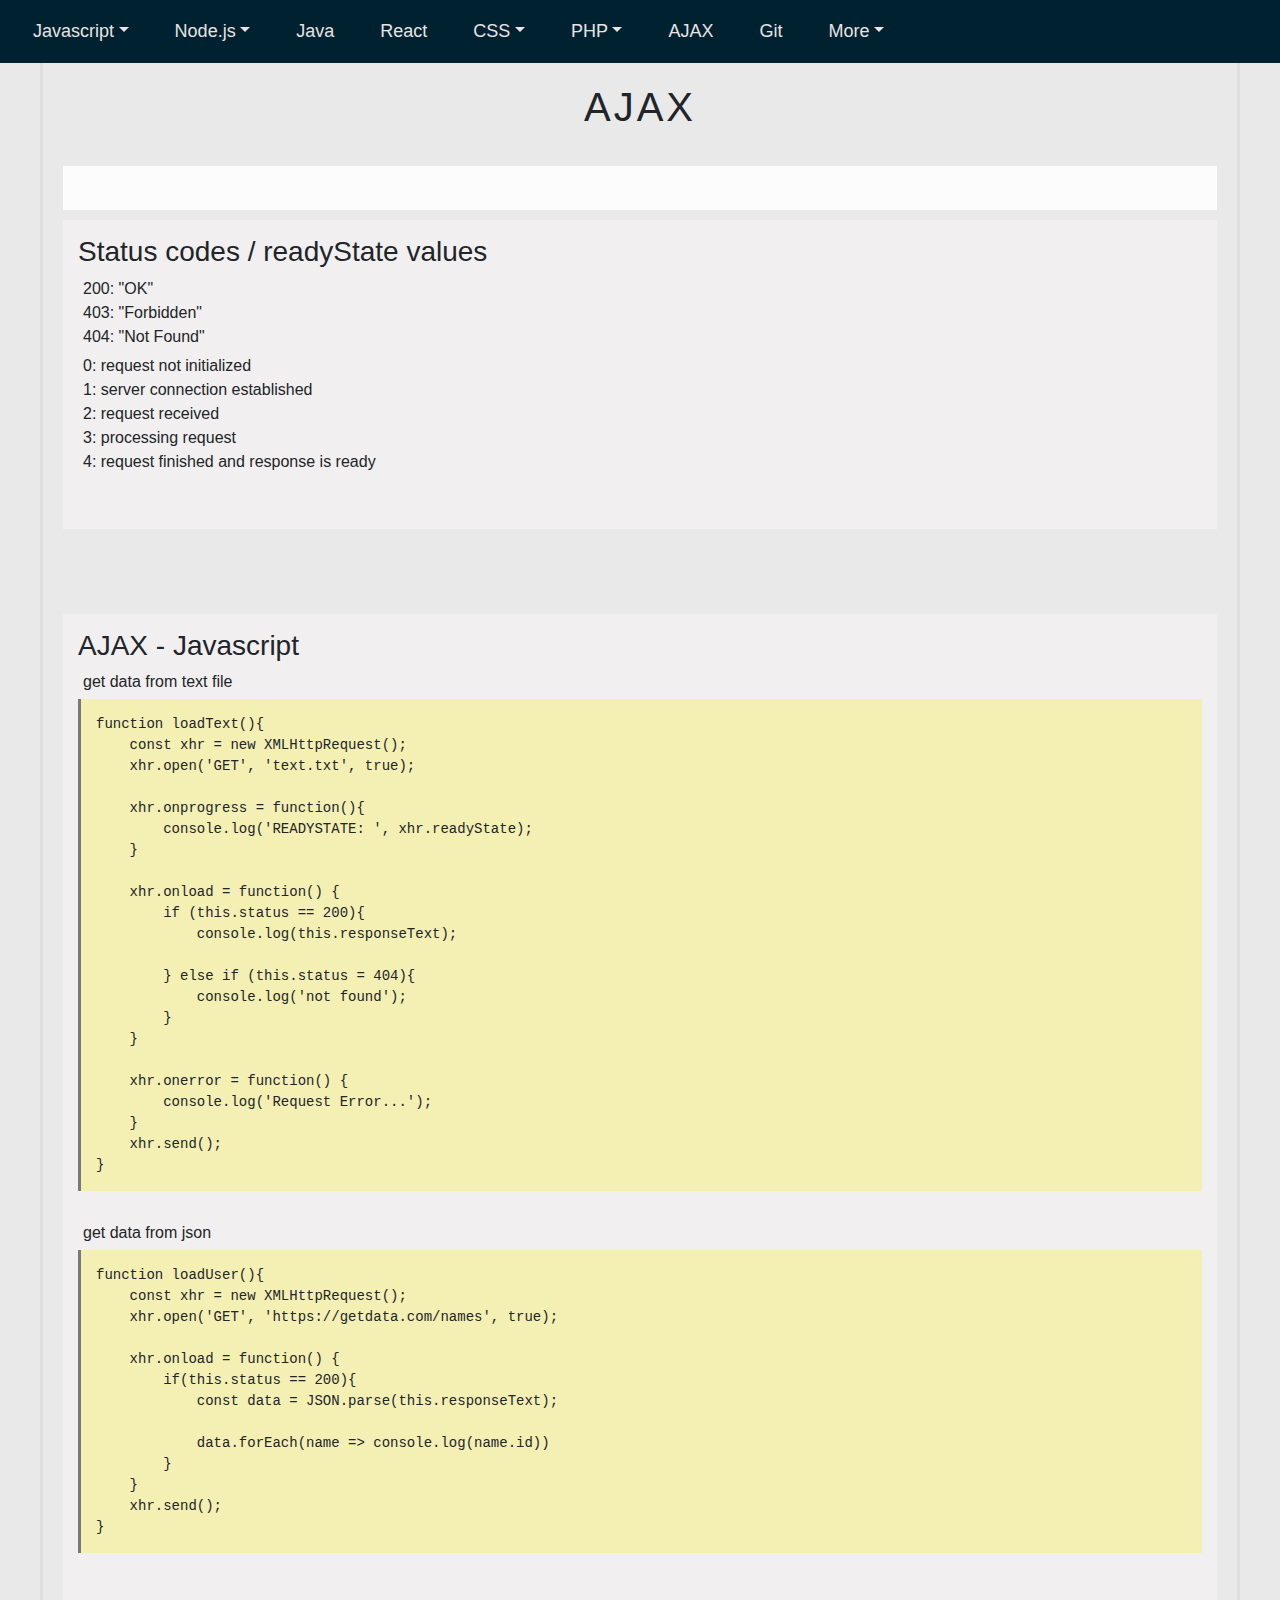
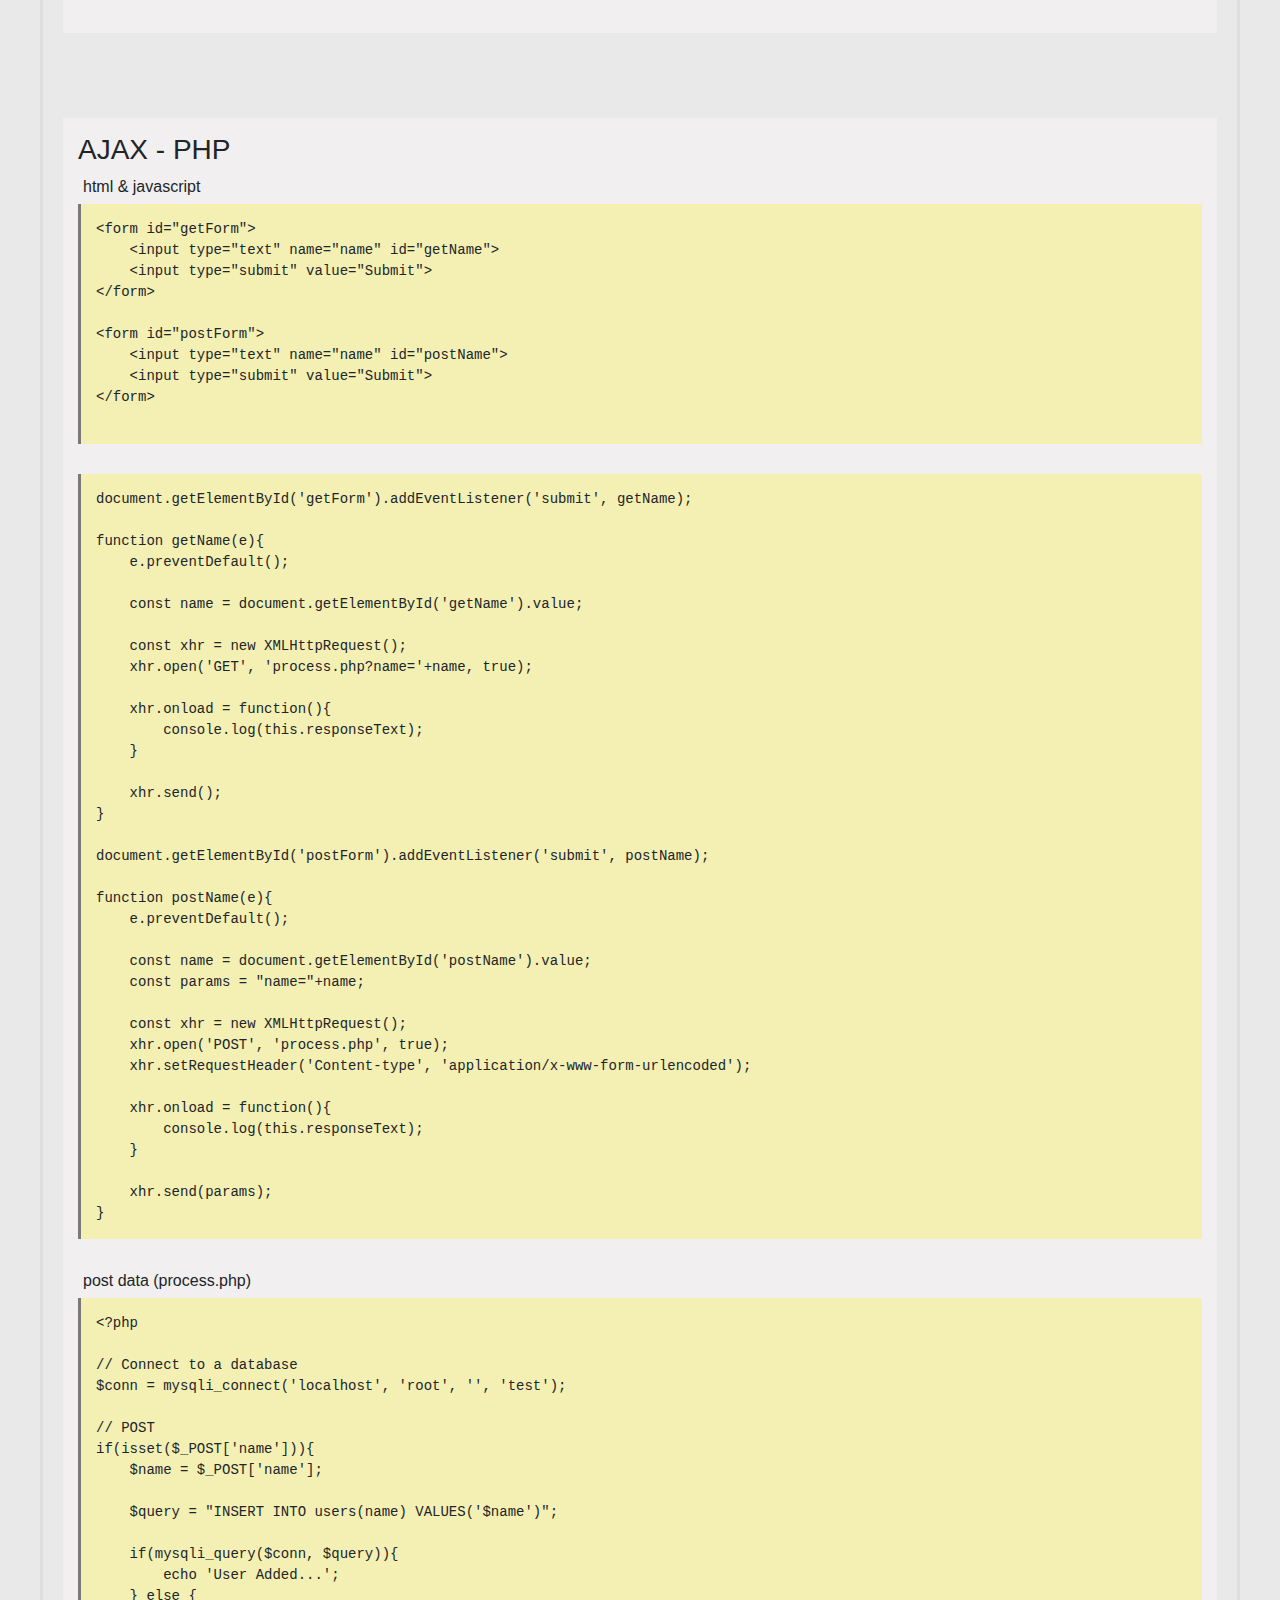
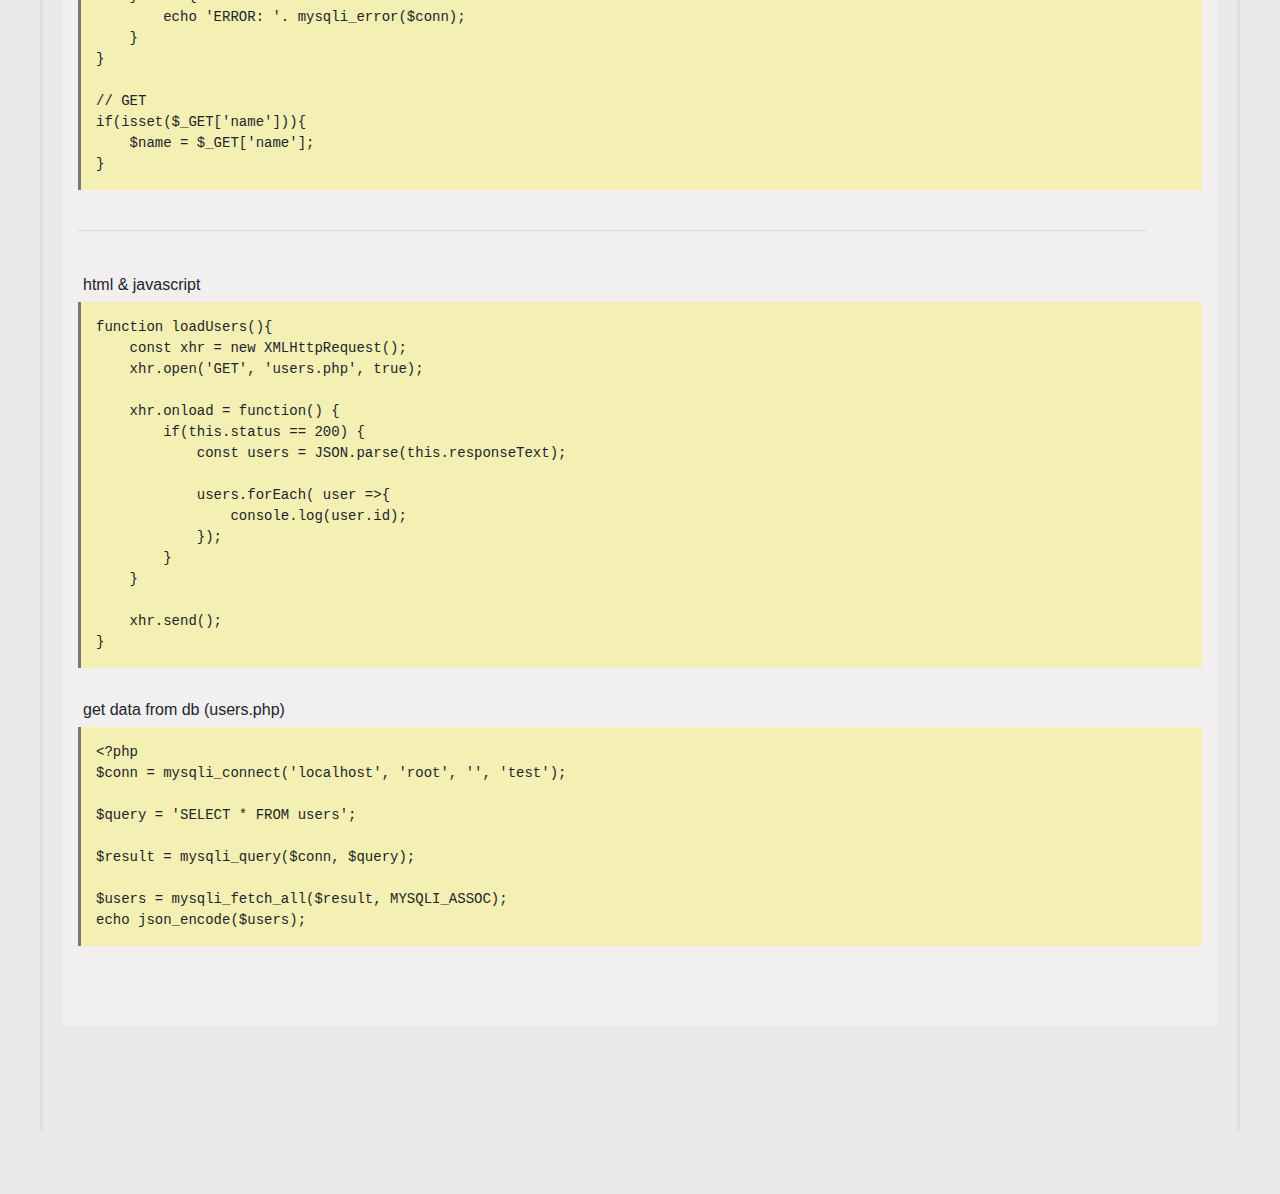
<file: ajax.html>
<!DOCTYPE html>
<html lang="en">
<head>
    <meta charset="UTF-8">
    <meta name="viewport" content="width=device-width, initial-scale=1.0">
    <link rel="stylesheet" href="https://maxcdn.bootstrapcdn.com/bootstrap/4.0.0/css/bootstrap.min.css" integrity="sha384-Gn5384xqQ1aoWXA+058RXPxPg6fy4IWvTNh0E263XmFcJlSAwiGgFAW/dAiS6JXm" crossorigin="anonymous">
    <script src="https://code.jquery.com/jquery-3.2.1.slim.min.js" integrity="sha384-KJ3o2DKtIkvYIK3UENzmM7KCkRr/rE9/Qpg6aAZGJwFDMVNA/GpGFF93hXpG5KkN" crossorigin="anonymous"></script>
    <script src="https://cdnjs.cloudflare.com/ajax/libs/popper.js/1.12.9/umd/popper.min.js" integrity="sha384-ApNbgh9B+Y1QKtv3Rn7W3mgPxhU9K/ScQsAP7hUibX39j7fakFPskvXusvfa0b4Q" crossorigin="anonymous"></script>
    <script src="https://maxcdn.bootstrapcdn.com/bootstrap/4.0.0/js/bootstrap.min.js" integrity="sha384-JZR6Spejh4U02d8jOt6vLEHfe/JQGiRRSQQxSfFWpi1MquVdAyjUar5+76PVCmYl" crossorigin="anonymous"></script>
    <script src="scripts/script.js" defer></script>
    <link rel="stylesheet" href="css/style.css">
    <title>Help</title>
</head>
<body>
<nav class="navbar fixed-top navbar-dark bg-dark navbar-expand-lg navbar-custom">
    <button class="navbar-toggler m-auto" type="button" data-toggle="collapse" data-target="#navbar">
        <span class="navbar-toggler-icon"></span>
    </button>
    
    <div class="collapse navbar-collapse" id="navbar">
        <ul class="navbar-nav mr-auto">
            <li class="nav-item dropdown active">
                <a class="nav-link dropdown-toggle" href="#" id="navbarDropdown" role="button" data-toggle="dropdown">Javascript</a>
                <div class="dropdown-menu">
                    <a class="dropdown-item" href="index.html">Javascript</a>
                    <a class="dropdown-item" href="javascript-promises-fetch.html">Promises / Fetch</a>
                    <a class="dropdown-item" href="typescript.html">Typescript</a>
                </div>
            </li>
            <li class="nav-item dropdown">
                <a class="nav-link dropdown-toggle" href="#" id="navbarDropdown" role="button" data-toggle="dropdown">Node.js</a>
                <div class="dropdown-menu">
                    <a class="dropdown-item" href="nodejs.html">Node.js</a>
                    <a class="dropdown-item" href="express.html">Express</a>
                </div>
            </li>
            <li class="nav-item">
                <a class="nav-link" href="java.html">Java</a>
            </li>
            <li class="nav-item">
                <a class="nav-link" href="react.html">React</a>
            </li>
            <li class="nav-item dropdown">
                <a class="nav-link dropdown-toggle" href="#" id="navbarDropdown" role="button" data-toggle="dropdown">CSS</a>
                <div class="dropdown-menu">
                    <a class="dropdown-item" href="sass.html">Sass</a>
                </div>
            </li>
            <li class="nav-item dropdown">
                <a class="nav-link dropdown-toggle" href="#" id="navbarDropdown" role="button" data-toggle="dropdown">PHP</a>
                <div class="dropdown-menu">
                    <a class="dropdown-item" href="php.html">PHP</a>
                </div>
            </li>
            <li class="nav-item">
                <a class="nav-link" href="ajax.html">AJAX</a>
            </li>
            <li class="nav-item">
                <a class="nav-link" href="git.html">Git</a>
            </li>
            <li class="nav-item dropdown">
                <a class="nav-link dropdown-toggle" href="#" id="navbarDropdown" role="button" data-toggle="dropdown">More</a>
                <div class="dropdown-menu">
                    <a class="dropdown-item" href="internet.html">Internet</a>
                </div>
            </li>
        </ul>
    </div>
</nav>


<div class="wrapper">
    <h1 class="title">AJAX</h1>
    <div class="search">
        <input type="text">
    </div>

<!------------------- STATUS CODES ------------------>
<div class="code-part"><h3 class="code-title">Status codes / readyState values</h3>
<p>
    200: "OK" <br>
    403: "Forbidden"<br>
    404: "Not Found"
</p>
<p>
    0: request not initialized <br>
    1: server connection established<br>
    2: request received <br>
    3: processing request <br>
    4: request finished and response is ready
</p>
</div>

<!------------------- Ajax , js ------------------>
<div class="code-part"><h3 class="code-title">AJAX - Javascript</h3>
<p>get data from text file</p>
<pre class="code">
function loadText(){
    const xhr = new XMLHttpRequest();
    xhr.open('GET', 'text.txt', true);

    xhr.onprogress = function(){
        console.log('READYSTATE: ', xhr.readyState);
    }

    xhr.onload = function() {
        if (this.status == 200){
            console.log(this.responseText);
        
        } else if (this.status = 404){
            console.log('not found');
        }
    }

    xhr.onerror = function() {
        console.log('Request Error...');
    }
    xhr.send();
}
</pre>

<p>get data from json</p>
<pre class="code">
function loadUser(){
    const xhr = new XMLHttpRequest();
    xhr.open('GET', 'https://getdata.com/names', true);

    xhr.onload = function() {
        if(this.status == 200){
            const data = JSON.parse(this.responseText);
           
            data.forEach(name => console.log(name.id))
        }
    }
    xhr.send();
}
</pre>
</div>

<!------------------- Ajax, php ------------------>
<div class="code-part"><h3 class="code-title">AJAX - PHP</h3>
<p>html & javascript</p>
<pre class="code">
&lt;form id="getForm"&gt;
    &lt;input type="text" name="name" id="getName"&gt;
    &lt;input type="submit" value="Submit"&gt;
&lt;/form&gt;

&lt;form id="postForm"&gt;
    &lt;input type="text" name="name" id="postName"&gt;
    &lt;input type="submit" value="Submit"&gt;
&lt;/form&gt;

</pre>
<pre class="code">
document.getElementById('getForm').addEventListener('submit', getName);

function getName(e){
    e.preventDefault();

    const name = document.getElementById('getName').value;

    const xhr = new XMLHttpRequest();
    xhr.open('GET', 'process.php?name='+name, true);

    xhr.onload = function(){
        console.log(this.responseText);
    }

    xhr.send();
}

document.getElementById('postForm').addEventListener('submit', postName);

function postName(e){
    e.preventDefault();

    const name = document.getElementById('postName').value;
    const params = "name="+name;

    const xhr = new XMLHttpRequest();
    xhr.open('POST', 'process.php', true);
    xhr.setRequestHeader('Content-type', 'application/x-www-form-urlencoded');

    xhr.onload = function(){
        console.log(this.responseText);
    }

    xhr.send(params);
}
</pre>
<p>post data (process.php)</p>
<pre class="code">
&lt;?php

// Connect to a database
$conn = mysqli_connect('localhost', 'root', '', 'test');

// POST
if(isset($_POST['name'])){
    $name = $_POST['name'];

    $query = "INSERT INTO users(name) VALUES('$name')";

    if(mysqli_query($conn, $query)){
        echo 'User Added...';
    } else {
        echo 'ERROR: '. mysqli_error($conn);
    }
}

// GET
if(isset($_GET['name'])){
    $name = $_GET['name'];
}
</pre>
<hr class="line">
<p>html & javascript</p>
<pre class="code">
function loadUsers(){
    const xhr = new XMLHttpRequest();
    xhr.open('GET', 'users.php', true);

    xhr.onload = function() {
        if(this.status == 200) {
            const users = JSON.parse(this.responseText);
    
            users.forEach( user =>{
                console.log(user.id);
            });
        }
    }   

    xhr.send();
}
</pre>
<p>get data from db (users.php)</p>
<pre class="code">
&lt;?php 
$conn = mysqli_connect('localhost', 'root', '', 'test');

$query = 'SELECT * FROM users';

$result = mysqli_query($conn, $query);

$users = mysqli_fetch_all($result, MYSQLI_ASSOC);
echo json_encode($users);
</pre>
</div>

</div>
</body>
</html>
</file>
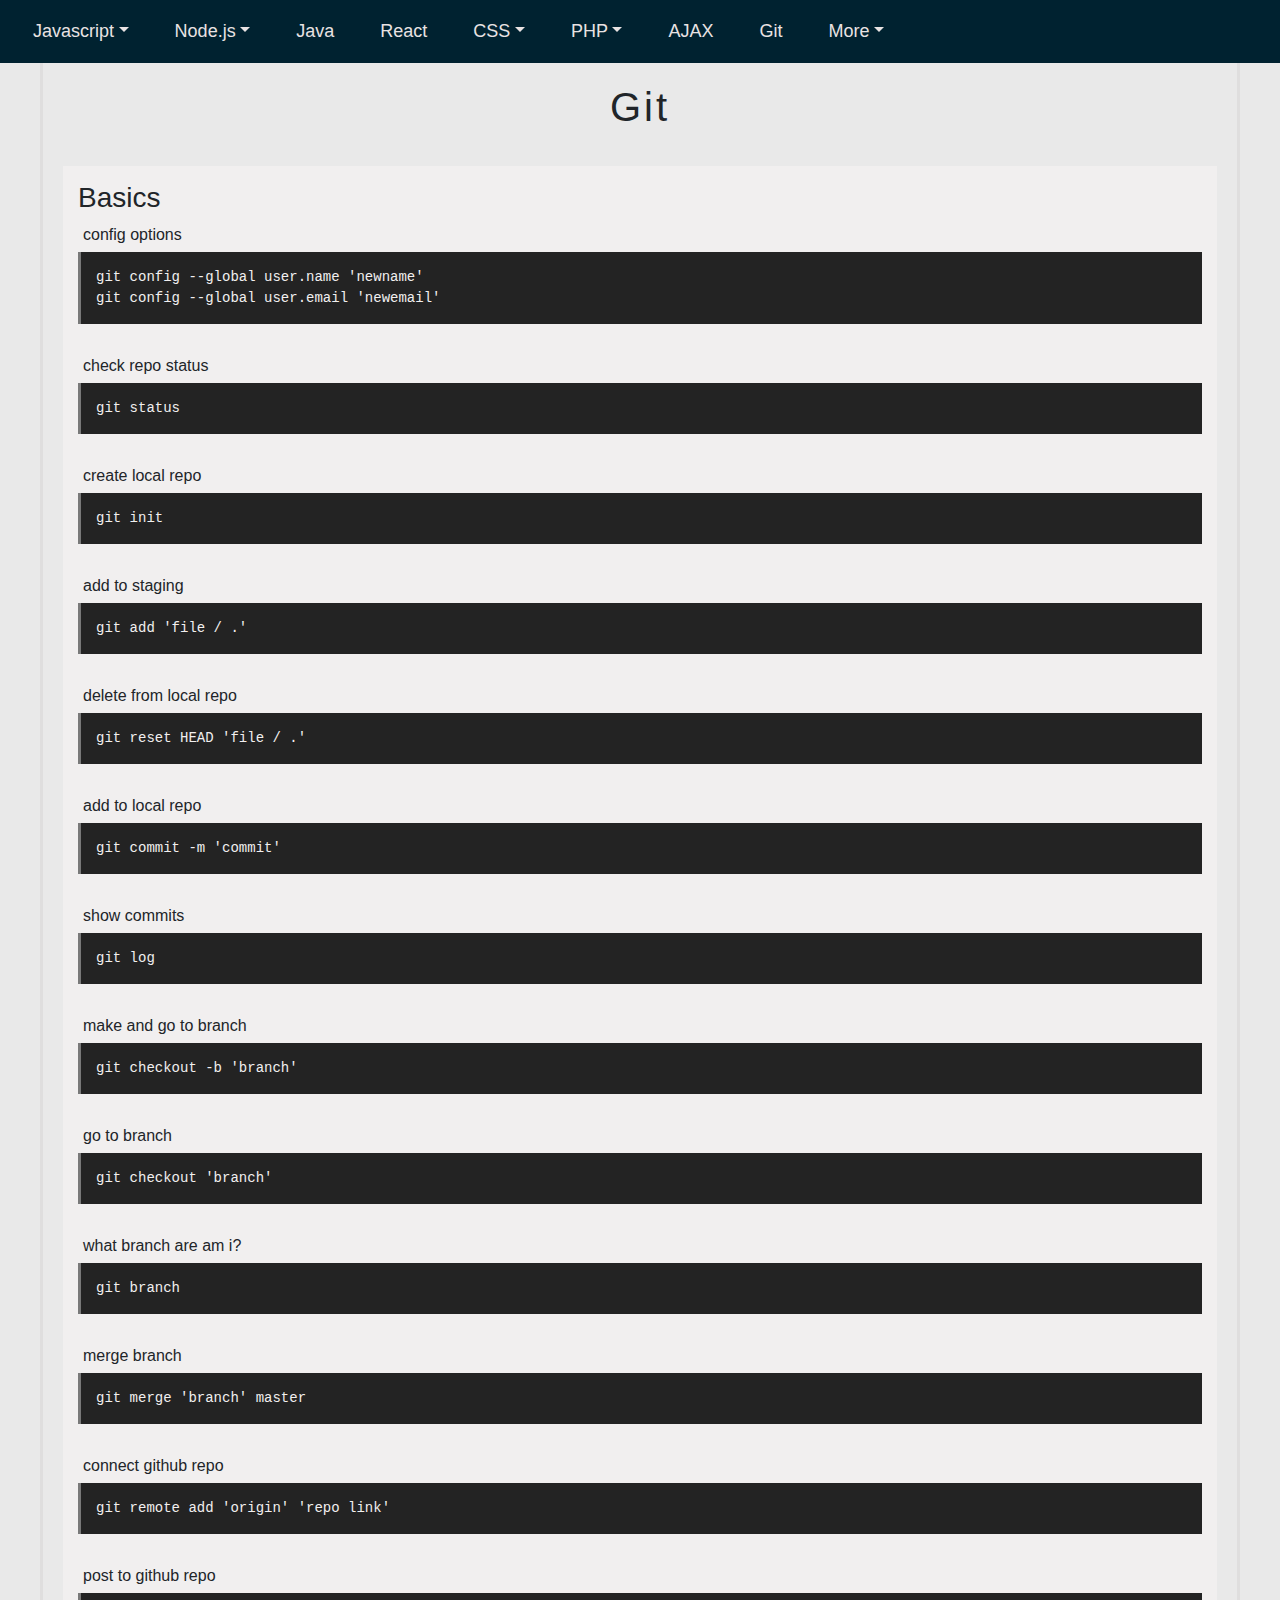
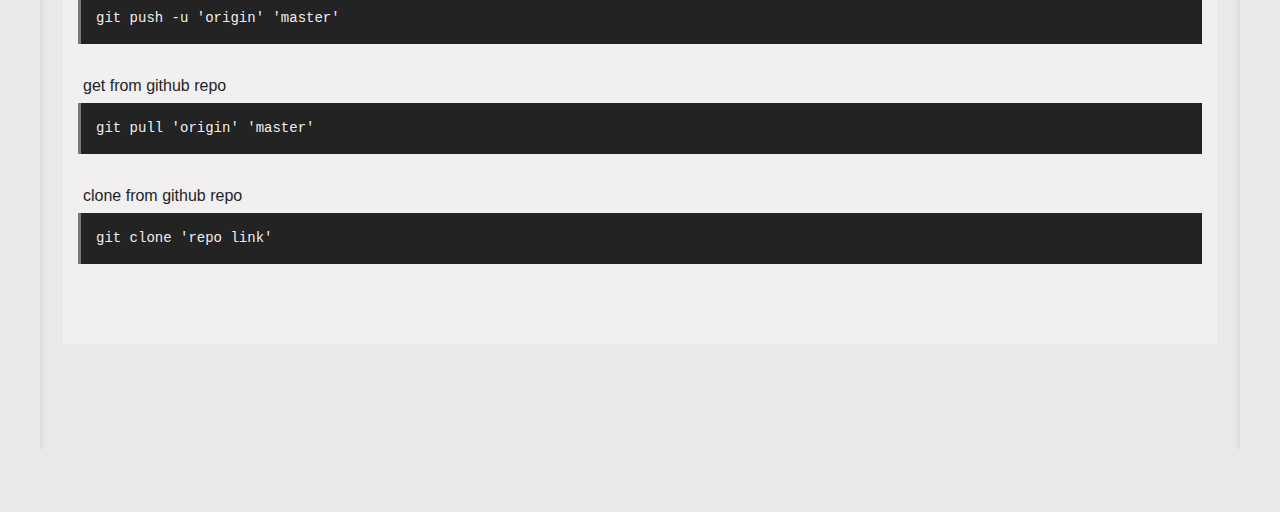
<file: git.html>
<!DOCTYPE html>
<html lang="en">
<head>
    <meta charset="UTF-8">
    <meta name="viewport" content="width=device-width, initial-scale=1.0">
    <link rel="stylesheet" href="https://maxcdn.bootstrapcdn.com/bootstrap/4.0.0/css/bootstrap.min.css" integrity="sha384-Gn5384xqQ1aoWXA+058RXPxPg6fy4IWvTNh0E263XmFcJlSAwiGgFAW/dAiS6JXm" crossorigin="anonymous">
    <script src="https://code.jquery.com/jquery-3.2.1.slim.min.js" integrity="sha384-KJ3o2DKtIkvYIK3UENzmM7KCkRr/rE9/Qpg6aAZGJwFDMVNA/GpGFF93hXpG5KkN" crossorigin="anonymous"></script>
    <script src="https://cdnjs.cloudflare.com/ajax/libs/popper.js/1.12.9/umd/popper.min.js" integrity="sha384-ApNbgh9B+Y1QKtv3Rn7W3mgPxhU9K/ScQsAP7hUibX39j7fakFPskvXusvfa0b4Q" crossorigin="anonymous"></script>
    <script src="https://maxcdn.bootstrapcdn.com/bootstrap/4.0.0/js/bootstrap.min.js" integrity="sha384-JZR6Spejh4U02d8jOt6vLEHfe/JQGiRRSQQxSfFWpi1MquVdAyjUar5+76PVCmYl" crossorigin="anonymous"></script>
    <script src="scripts/script.js" defer></script>
    <link rel="stylesheet" href="css/style.css">
    <title>Help</title>
</head>
<body>
<nav class="navbar fixed-top navbar-dark bg-dark navbar-expand-lg navbar-custom">
    <button class="navbar-toggler m-auto" type="button" data-toggle="collapse" data-target="#navbar">
        <span class="navbar-toggler-icon"></span>
    </button>
    
    <div class="collapse navbar-collapse" id="navbar">
        <ul class="navbar-nav mr-auto">
            <li class="nav-item dropdown active">
                <a class="nav-link dropdown-toggle" href="#" id="navbarDropdown" role="button" data-toggle="dropdown">Javascript</a>
                <div class="dropdown-menu">
                    <a class="dropdown-item" href="index.html">Javascript</a>
                    <a class="dropdown-item" href="javascript-promises-fetch.html">Promises / Fetch</a>
                    <a class="dropdown-item" href="typescript.html">Typescript</a>
                </div>
            </li>
            <li class="nav-item dropdown">
                <a class="nav-link dropdown-toggle" href="#" id="navbarDropdown" role="button" data-toggle="dropdown">Node.js</a>
                <div class="dropdown-menu">
                    <a class="dropdown-item" href="nodejs.html">Node.js</a>
                    <a class="dropdown-item" href="express.html">Express</a>
                </div>
            </li>
            <li class="nav-item">
                <a class="nav-link" href="java.html">Java</a>
            </li>
            <li class="nav-item">
                <a class="nav-link" href="react.html">React</a>
            </li>
            <li class="nav-item dropdown">
                <a class="nav-link dropdown-toggle" href="#" id="navbarDropdown" role="button" data-toggle="dropdown">CSS</a>
                <div class="dropdown-menu">
                    <a class="dropdown-item" href="sass.html">Sass</a>
                </div>
            </li>
            <li class="nav-item dropdown">
                <a class="nav-link dropdown-toggle" href="#" id="navbarDropdown" role="button" data-toggle="dropdown">PHP</a>
                <div class="dropdown-menu">
                    <a class="dropdown-item" href="php.html">PHP</a>
                </div>
            </li>
            <li class="nav-item">
                <a class="nav-link" href="ajax.html">AJAX</a>
            </li>
            <li class="nav-item">
                <a class="nav-link" href="git.html">Git</a>
            </li>
            <li class="nav-item dropdown">
                <a class="nav-link dropdown-toggle" href="#" id="navbarDropdown" role="button" data-toggle="dropdown">More</a>
                <div class="dropdown-menu">
                    <a class="dropdown-item" href="internet.html">Internet</a>
                </div>
            </li>
        </ul>
    </div>
</nav>


<div class="wrapper">
    <h1 class="title">Git</h1>

<!------------------- Basics ------------------>
<div class="code-part"><h3 class="code-title">Basics</h3>
<p>config options</p>
<pre class="cmd-code">
git config --global user.name 'newname'
git config --global user.email 'newemail'
</pre>

<p>check repo status</p>
<pre class="cmd-code">git status</pre>

<p>create local repo</p>
<pre class="cmd-code">git init</pre>

<p>add to staging</p>
<pre class="cmd-code">git add 'file / .'</pre>

<p>delete from local repo</p>
<pre class="cmd-code">git reset HEAD 'file / .'</pre>

<p>add to local repo</p>
<pre class="cmd-code">git commit -m 'commit'</pre>

<p>show commits</p>
<pre class="cmd-code">git log</pre>

<p>make and go to branch</p>
<pre class="cmd-code">git checkout -b 'branch'</pre>

<p>go to branch</p>
<pre class="cmd-code">git checkout 'branch'</pre>

<p>what branch are am i?</p>
<pre class="cmd-code">git branch</pre>

<p>merge branch</p>
<pre class="cmd-code">git merge 'branch' master</pre>

<p>connect github repo</p>
<pre class="cmd-code">git remote add 'origin' 'repo link'</pre>

<p>post to github repo</p>
<pre class="cmd-code">git push -u 'origin' 'master'</pre>

<p>get from github repo</p>
<pre class="cmd-code">git pull 'origin' 'master'</pre>

<p>clone from github repo</p>
<pre class="cmd-code">git clone 'repo link'</pre>
</div>

</div>
</body>
</html>
</file>
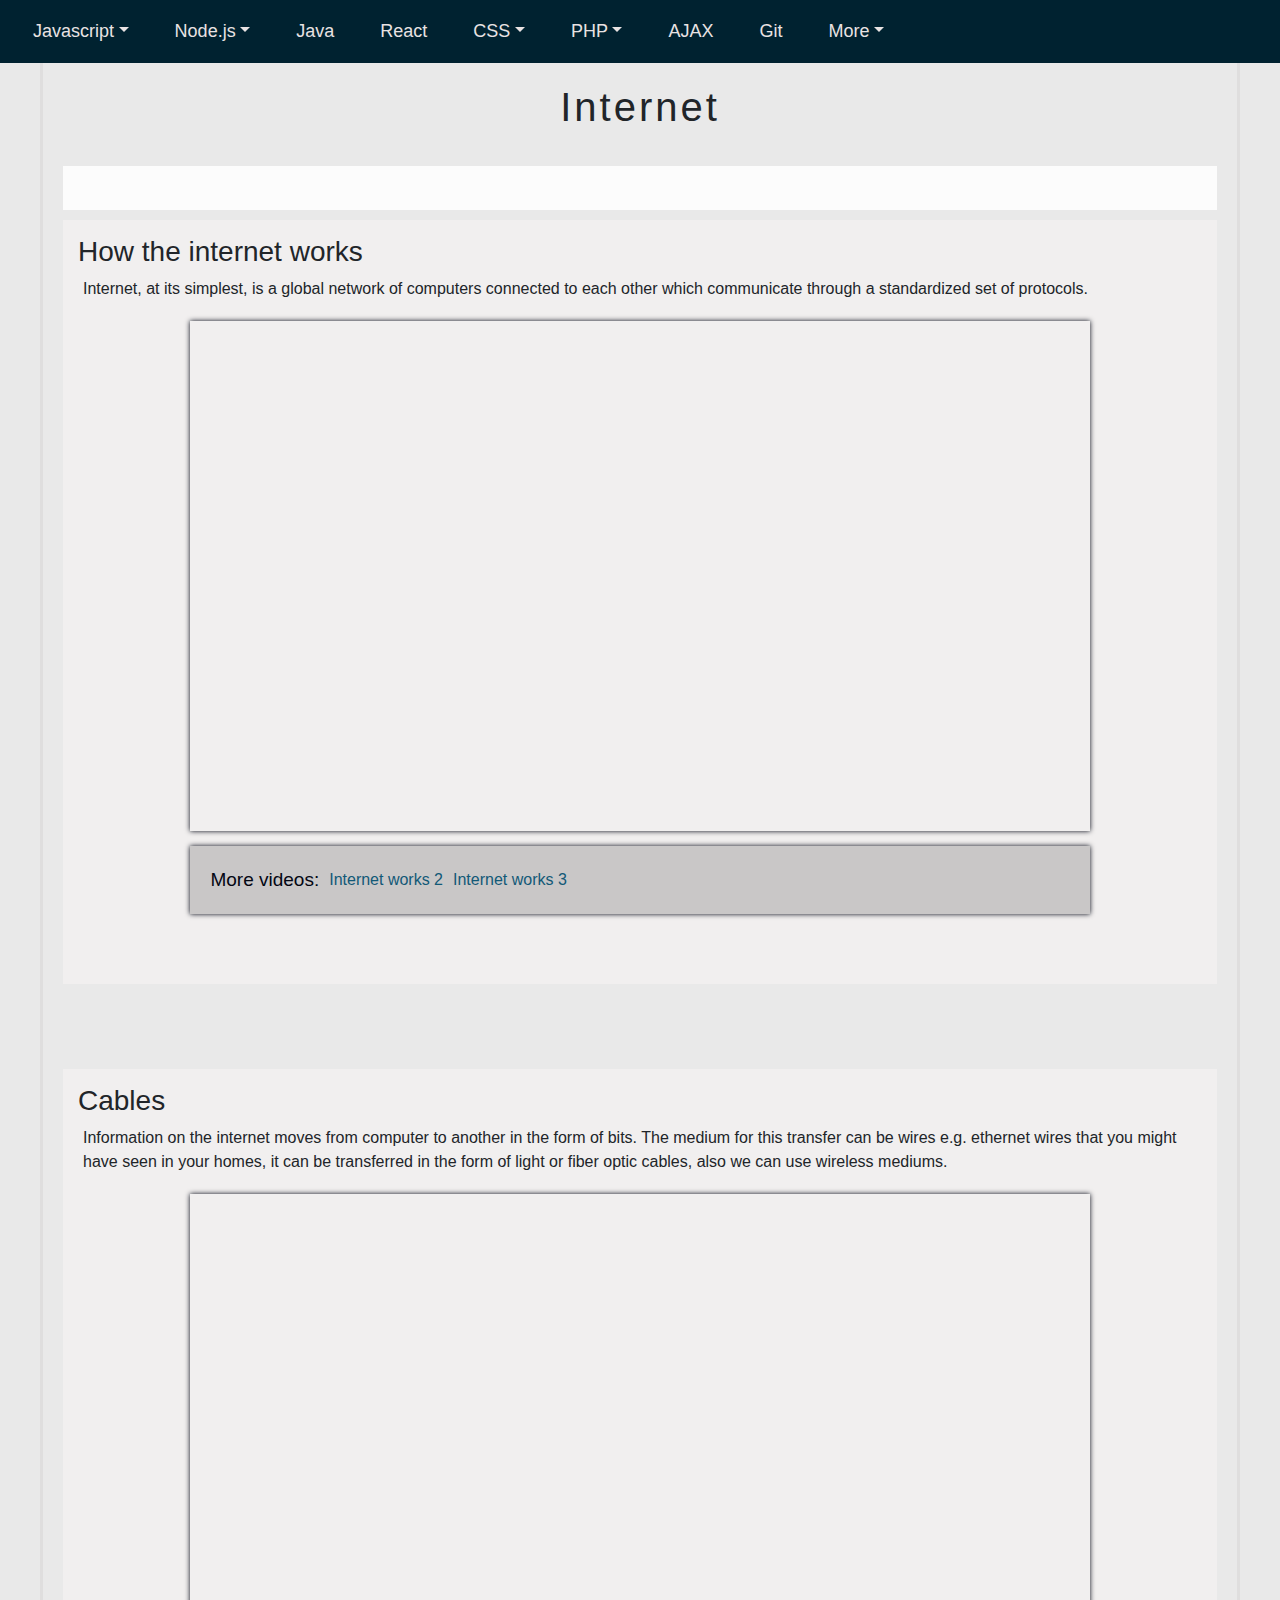
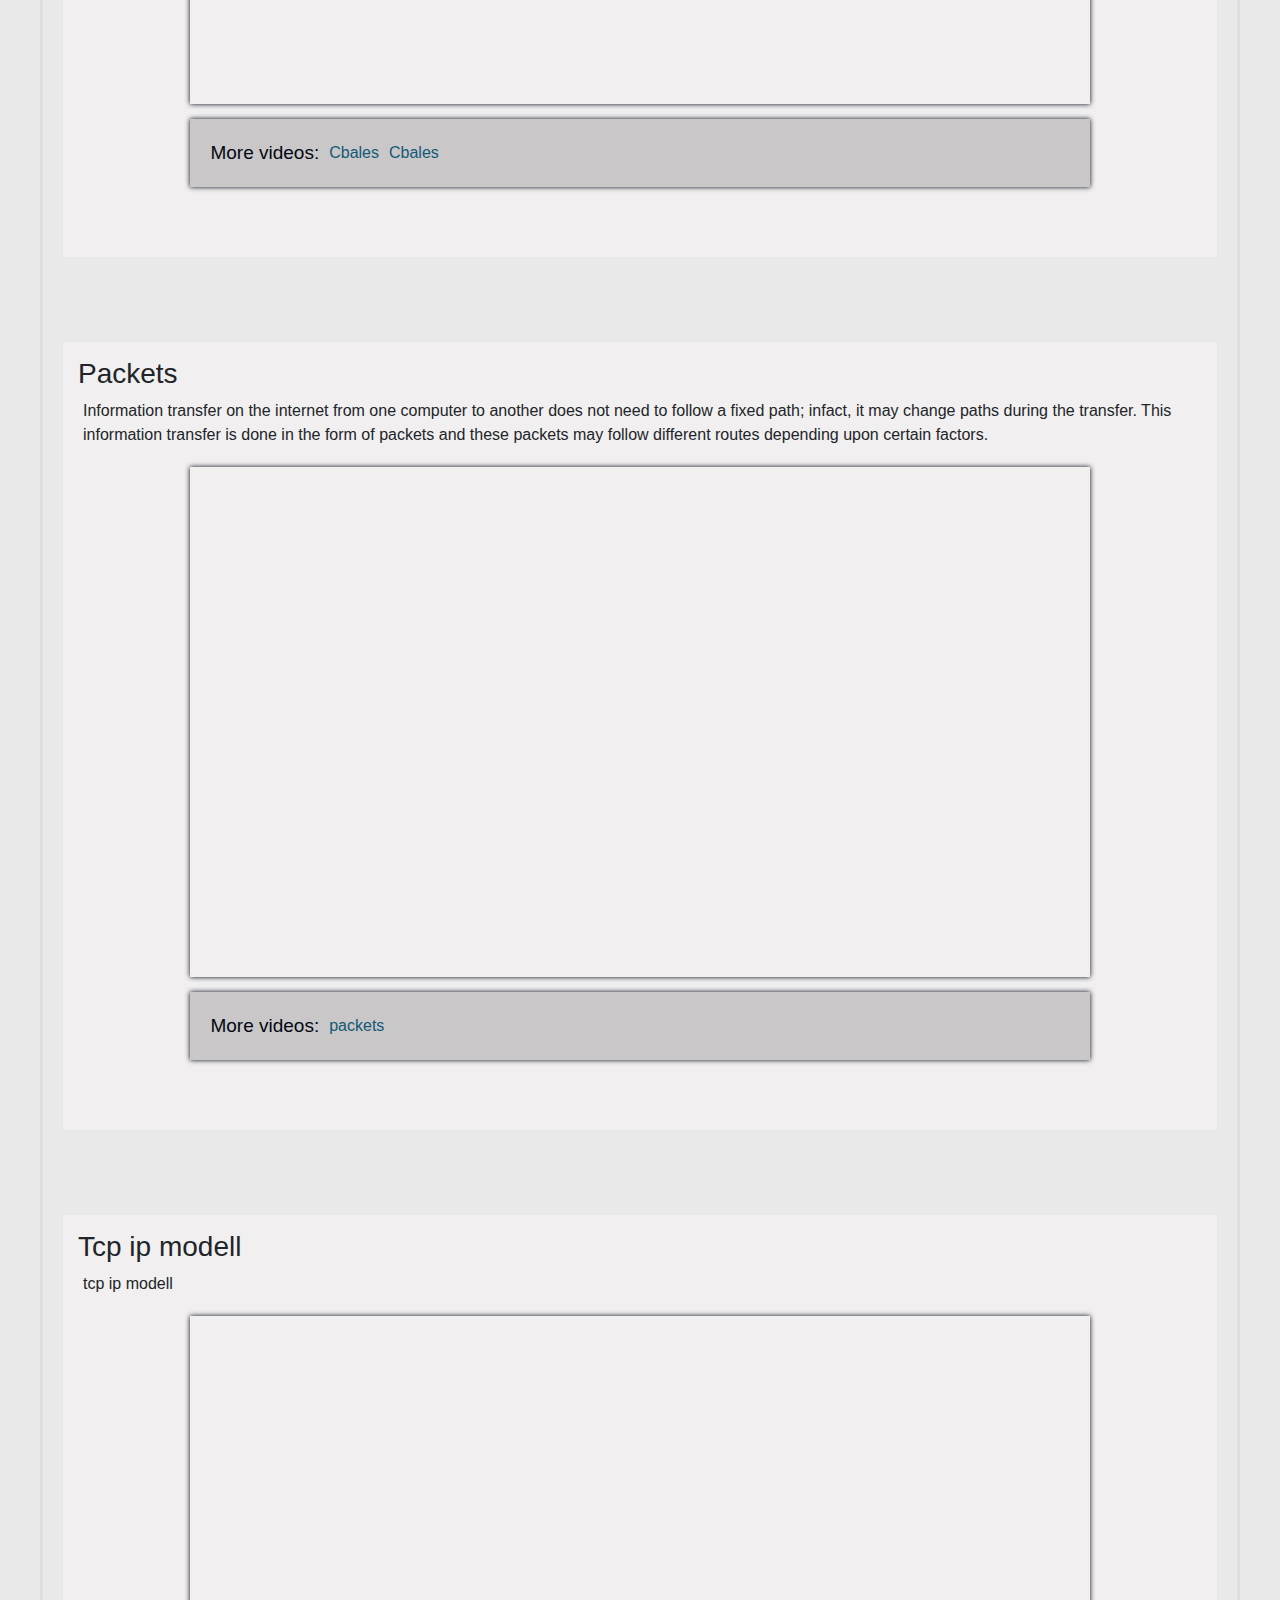
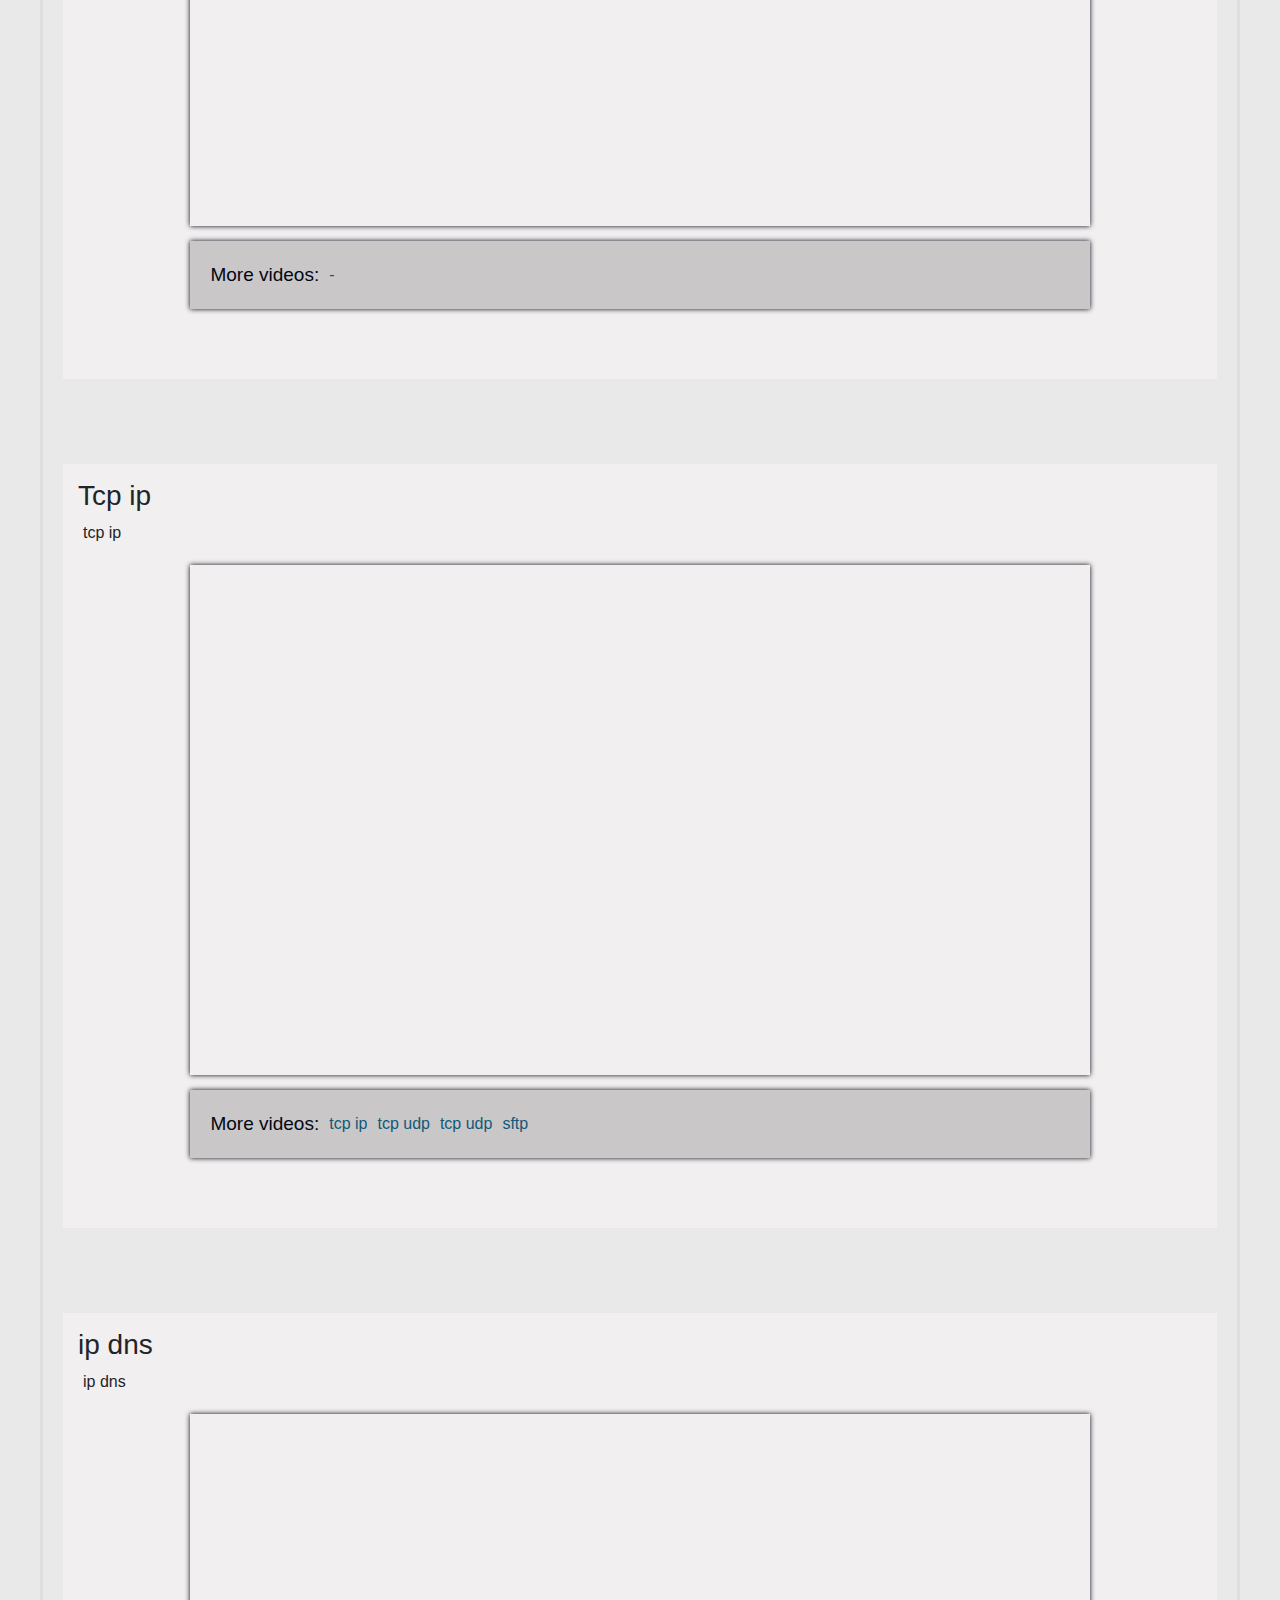
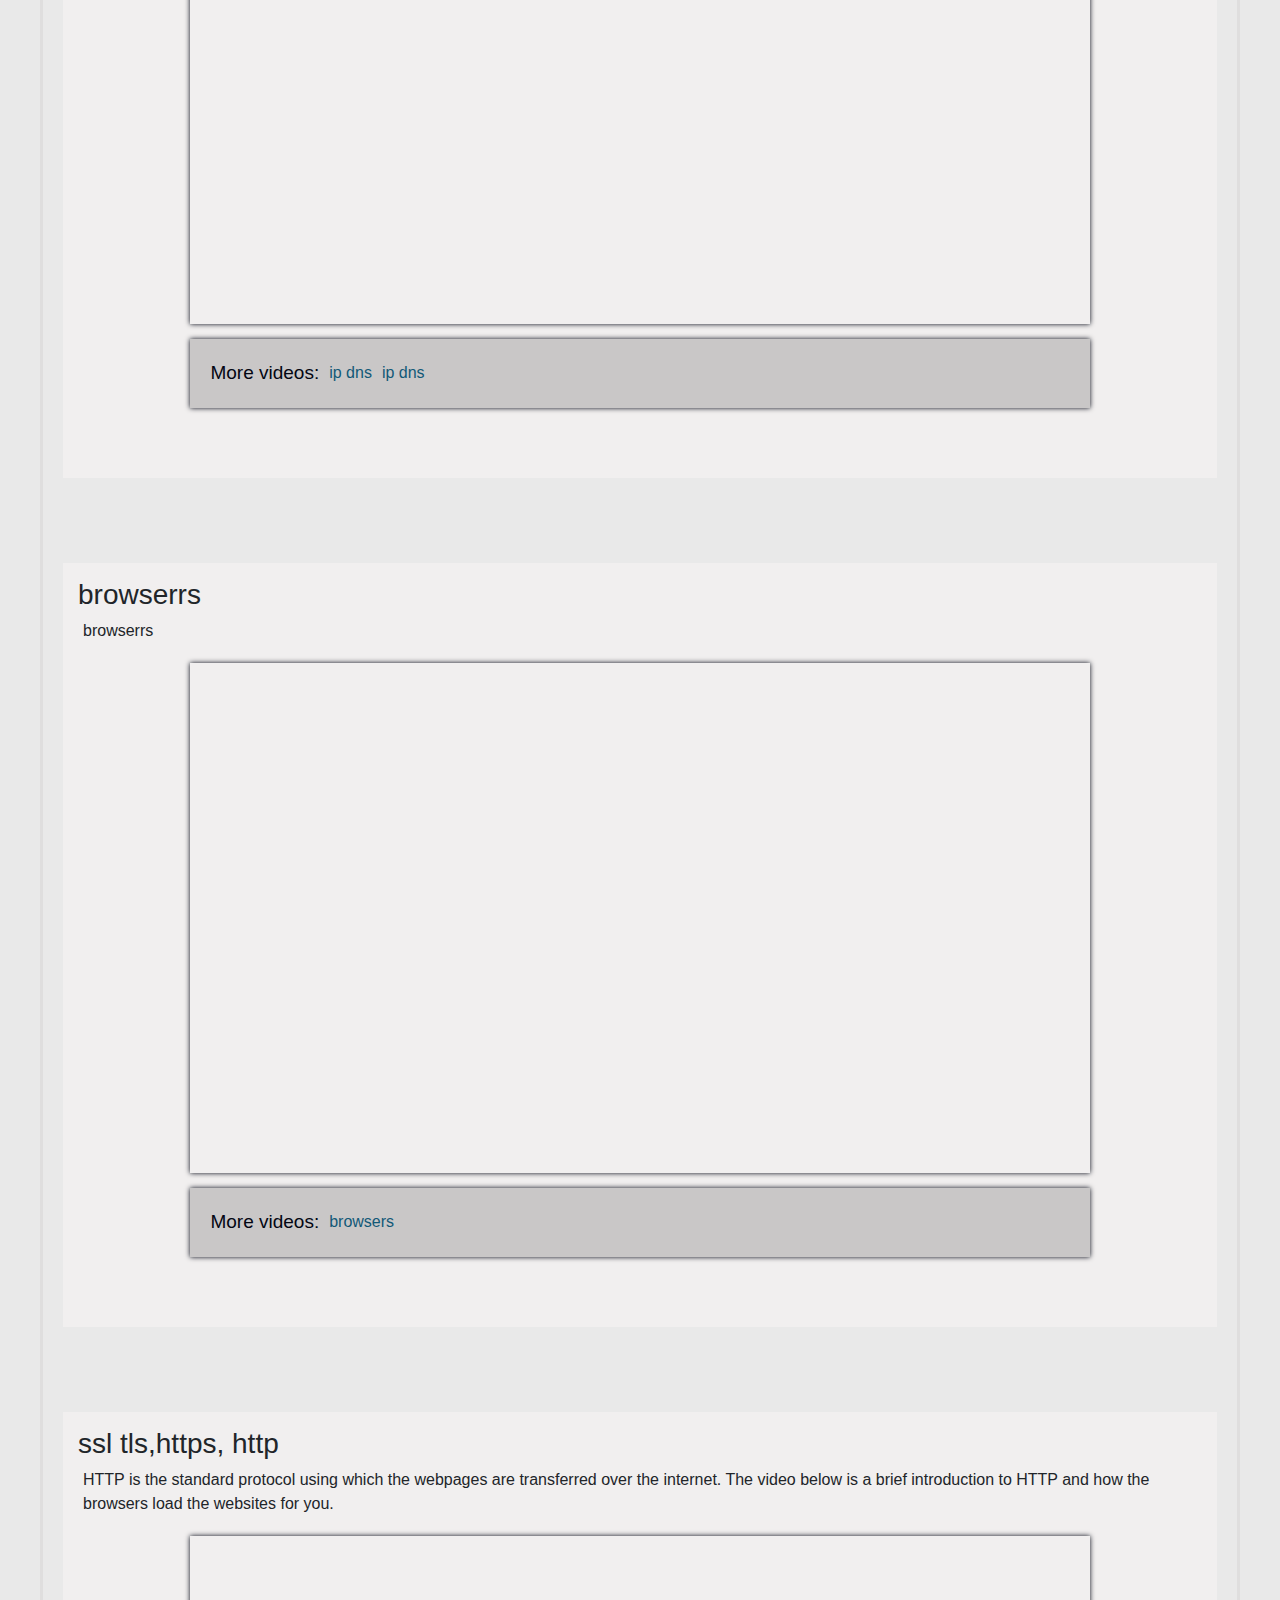
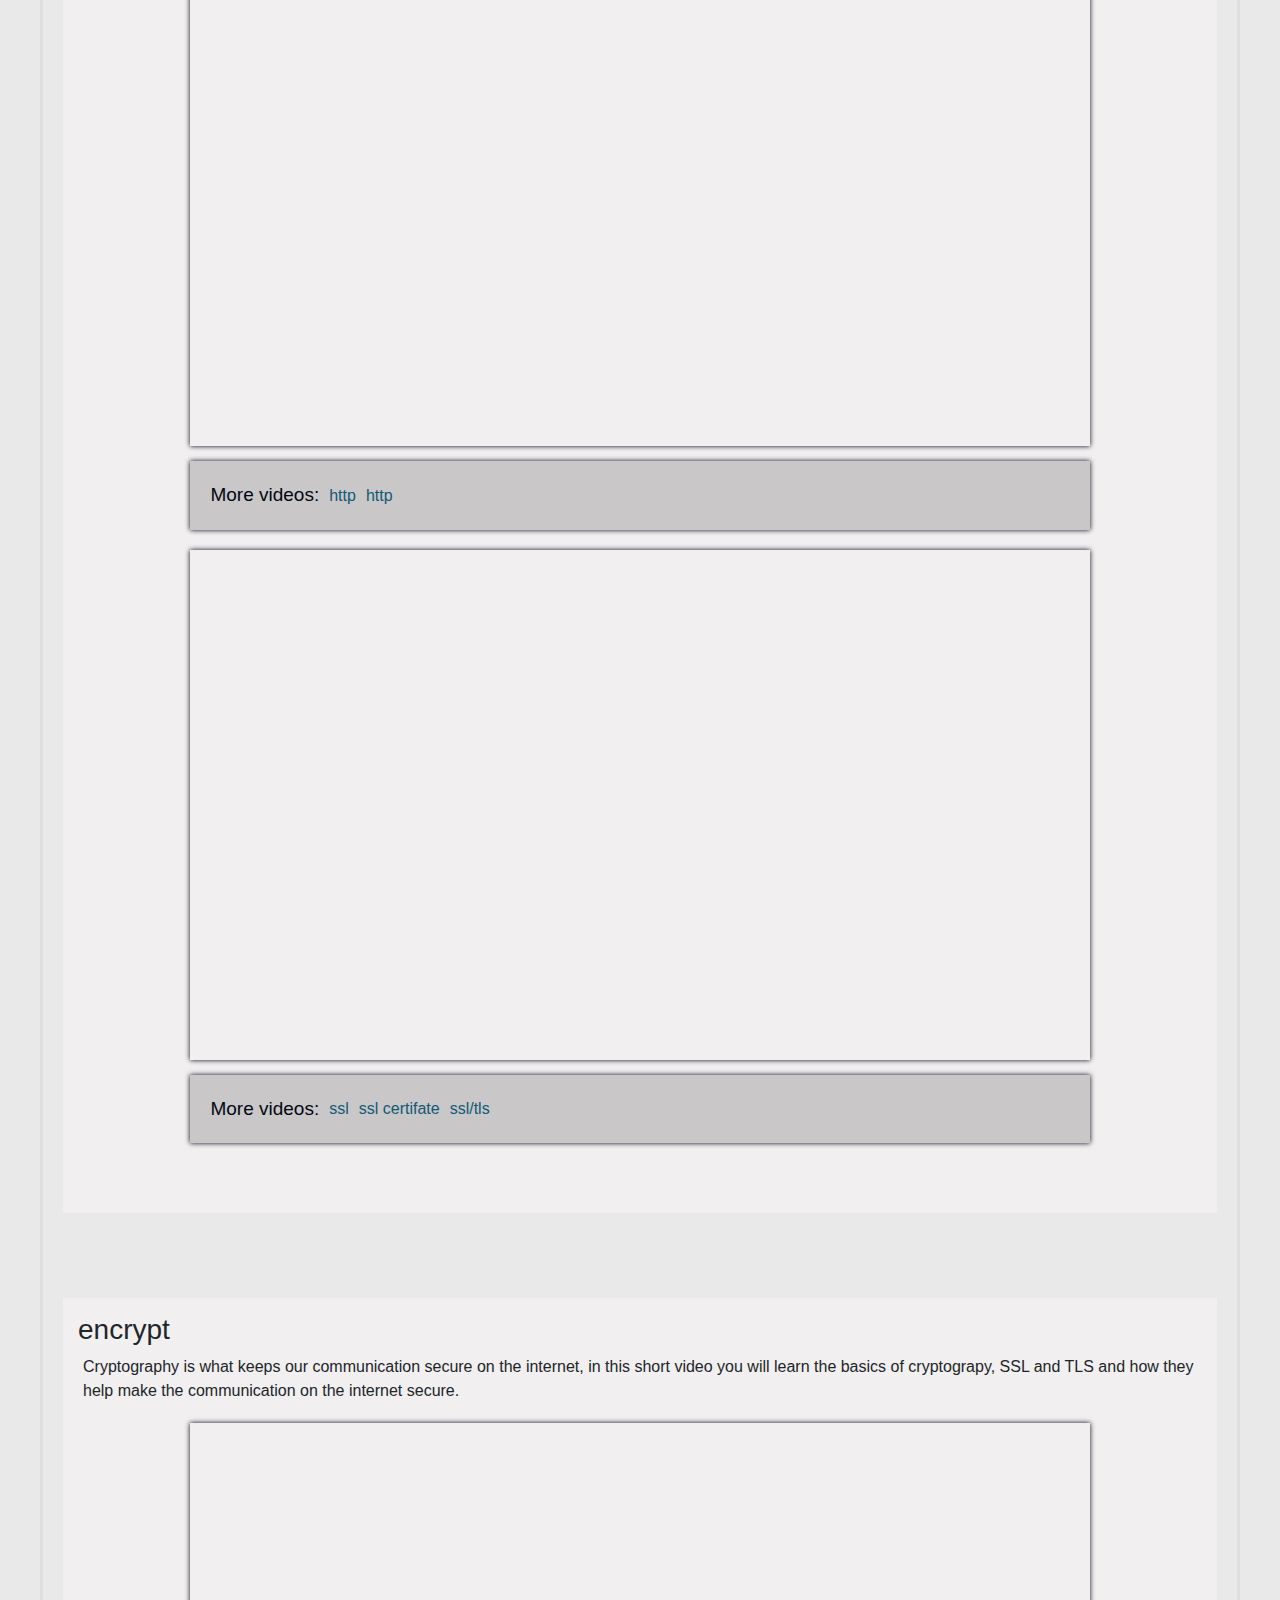
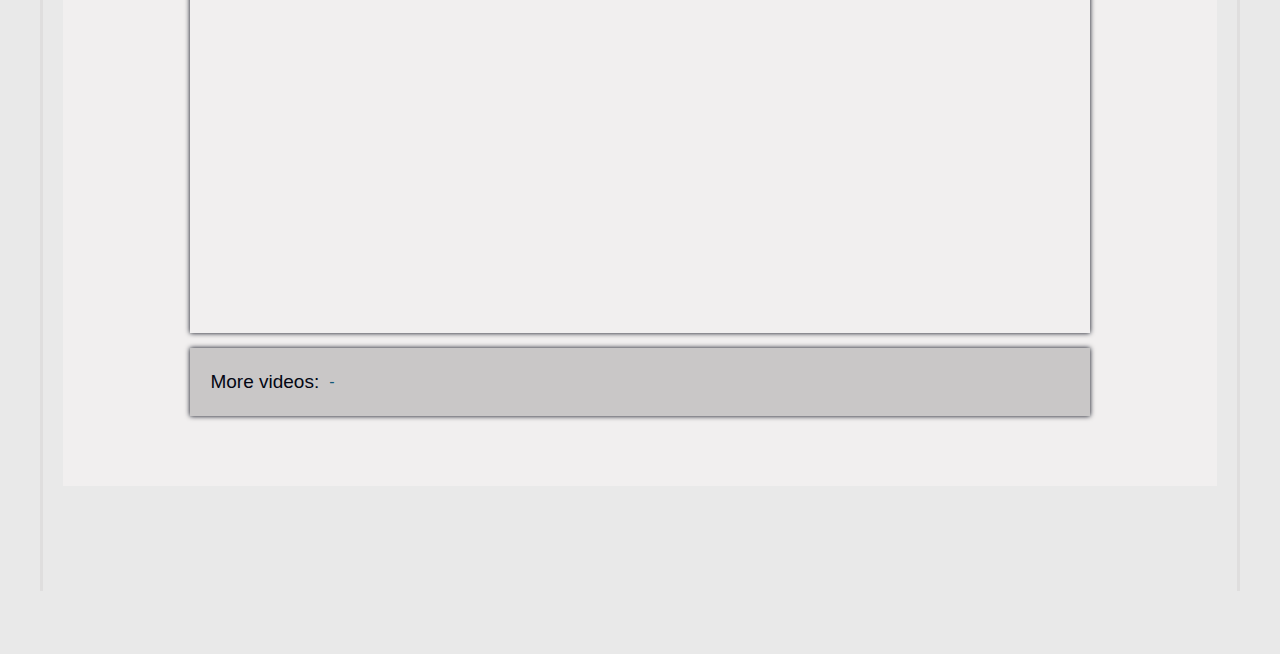
<file: internet.html>
<!DOCTYPE html>
<html lang="en">
<head>
    <meta charset="UTF-8">
    <meta name="viewport" content="width=device-width, initial-scale=1.0">
    <link rel="stylesheet" href="https://maxcdn.bootstrapcdn.com/bootstrap/4.0.0/css/bootstrap.min.css" integrity="sha384-Gn5384xqQ1aoWXA+058RXPxPg6fy4IWvTNh0E263XmFcJlSAwiGgFAW/dAiS6JXm" crossorigin="anonymous">
    <script src="https://code.jquery.com/jquery-3.2.1.slim.min.js" integrity="sha384-KJ3o2DKtIkvYIK3UENzmM7KCkRr/rE9/Qpg6aAZGJwFDMVNA/GpGFF93hXpG5KkN" crossorigin="anonymous"></script>
    <script src="https://cdnjs.cloudflare.com/ajax/libs/popper.js/1.12.9/umd/popper.min.js" integrity="sha384-ApNbgh9B+Y1QKtv3Rn7W3mgPxhU9K/ScQsAP7hUibX39j7fakFPskvXusvfa0b4Q" crossorigin="anonymous"></script>
    <script src="https://maxcdn.bootstrapcdn.com/bootstrap/4.0.0/js/bootstrap.min.js" integrity="sha384-JZR6Spejh4U02d8jOt6vLEHfe/JQGiRRSQQxSfFWpi1MquVdAyjUar5+76PVCmYl" crossorigin="anonymous"></script>
    <script src="scripts/script.js" defer></script>
    <link rel="stylesheet" href="css/style.css">
    <title>Help</title>
</head>
<body>
<nav class="navbar fixed-top navbar-dark bg-dark navbar-expand-lg navbar-custom">
    <button class="navbar-toggler m-auto" type="button" data-toggle="collapse" data-target="#navbar">
        <span class="navbar-toggler-icon"></span>
    </button>
    
    <div class="collapse navbar-collapse" id="navbar">
        <ul class="navbar-nav mr-auto">
            <li class="nav-item dropdown active">
                <a class="nav-link dropdown-toggle" href="#" id="navbarDropdown" role="button" data-toggle="dropdown">Javascript</a>
                <div class="dropdown-menu">
                    <a class="dropdown-item" href="index.html">Javascript</a>
                    <a class="dropdown-item" href="javascript-promises-fetch.html">Promises / Fetch</a>
                    <a class="dropdown-item" href="typescript.html">Typescript</a>
                </div>
            </li>
            <li class="nav-item dropdown">
                <a class="nav-link dropdown-toggle" href="#" id="navbarDropdown" role="button" data-toggle="dropdown">Node.js</a>
                <div class="dropdown-menu">
                    <a class="dropdown-item" href="nodejs.html">Node.js</a>
                    <a class="dropdown-item" href="express.html">Express</a>
                </div>
            </li>
            <li class="nav-item">
                <a class="nav-link" href="java.html">Java</a>
            </li>
            <li class="nav-item">
                <a class="nav-link" href="react.html">React</a>
            </li>
            <li class="nav-item dropdown">
                <a class="nav-link dropdown-toggle" href="#" id="navbarDropdown" role="button" data-toggle="dropdown">CSS</a>
                <div class="dropdown-menu">
                    <a class="dropdown-item" href="sass.html">Sass</a>
                </div>
            </li>
            <li class="nav-item dropdown">
                <a class="nav-link dropdown-toggle" href="#" id="navbarDropdown" role="button" data-toggle="dropdown">PHP</a>
                <div class="dropdown-menu">
                    <a class="dropdown-item" href="php.html">PHP</a>
                </div>
            </li>
            <li class="nav-item">
                <a class="nav-link" href="ajax.html">AJAX</a>
            </li>
            <li class="nav-item">
                <a class="nav-link" href="git.html">Git</a>
            </li>
            <li class="nav-item dropdown">
                <a class="nav-link dropdown-toggle" href="#" id="navbarDropdown" role="button" data-toggle="dropdown">More</a>
                <div class="dropdown-menu">
                    <a class="dropdown-item" href="internet.html">Internet</a>
                </div>
            </li>
        </ul>
    </div>
</nav>


<div class="wrapper">
    <h1 class="title">Internet</h1>
    <div class="search">
        <input type="text">
    </div>
    <div class="code-part">
        <h3 class="code-title">How the internet works</h3>
        <p>Internet, at its simplest, is a global network of computers connected to each other which communicate through a standardized set of protocols.</p>
        <div class="video">
            <iframe width="100%" height="100%" src="https://www.youtube.com/embed/x3c1ih2NJEg" frameborder="0" allow="accelerometer; autoplay; encrypted-media; gyroscope; picture-in-picture" allowfullscreen></iframe>
        </div>
        <div class="more-videos">
            <p>More videos: </p>
            <a href="https://www.youtube.com/watch?v=Dxcc6ycZ73M" target="_blank">Internet works 2</a>
            <a href="https://www.youtube.com/watch?v=7_LPdttKXPc" target="_blank">Internet works 3</a>
        </div>
    </div>
    
    <div class="code-part">
        <h3 class="code-title">Cables</h3>
        <p>Information on the internet moves from computer to another in the form of bits. The medium for this transfer can be wires e.g. ethernet wires that you might have seen in your homes, it can be transferred in the form of light or fiber optic cables, also we can use wireless mediums.</p>
        <div class="video">
            <iframe width="100%" height="100%" src="https://www.youtube.com/embed/qQYiwmamq38" frameborder="0" allow="accelerometer; autoplay; encrypted-media; gyroscope; picture-in-picture" allowfullscreen></iframe>
        </div>
        <div class="more-videos">
            <p>More videos: </p>
            <a href="https://www.youtube.com/watch?v=ZhEf7e4kopM" target="_blank">Cbales</a>
            <a href="https://www.youtube.com/watch?v=eTBLIYJSzdc" target="_blank">Cbales</a>
        </div>
    </div>
    
    <div class="code-part">
        <h3 class="code-title">Packets</h3>
        <p>Information transfer on the internet from one computer to another does not need to follow a fixed path; infact, it may change paths during the transfer. This information transfer is done in the form of packets and these packets may follow different routes depending upon certain factors.</p>
        <div class="video">
            <iframe width="100%" height="100%" src="https://www.youtube.com/embed/AYdF7b3nMto" frameborder="0" allow="accelerometer; autoplay; encrypted-media; gyroscope; picture-in-picture" allowfullscreen></iframe>
        </div>
        <div class="more-videos">
            <p>More videos: </p>
            <a href="https://www.youtube.com/watch?v=gQtgtKtvRdo" target="_blank">packets</a>
        </div>
    </div>

    <div class="code-part">
        <h3 class="code-title">Tcp ip modell</h3>
        <p>tcp ip modell</p>
        <div class="video">
            <iframe width="100%" height="100%" src="https://www.youtube.com/embed/HFRU01uS9nA" frameborder="0" allow="accelerometer; autoplay; encrypted-media; gyroscope; picture-in-picture" allowfullscreen></iframe>
        </div>
        <div class="more-videos">
            <p>More videos: </p>
            <a href="" target="_blank">-</a>
        </div>
    </div>

    <div class="code-part">
        <h3 class="code-title">Tcp ip </h3>
        <p>tcp ip </p>
        <div class="video">
            <iframe width="100%" height="100%" src="https://www.youtube.com/embed/PpsEaqJV_A0" frameborder="0" allow="accelerometer; autoplay; encrypted-media; gyroscope; picture-in-picture" allowfullscreen></iframe>
        </div>
        <div class="more-videos">
            <p>More videos: </p>
            <a href="https://www.youtube.com/watch?v=zlIHLnOigmA" target="_blank">tcp ip</a>
            <a href="https://www.youtube.com/watch?v=Vdc8TCESIg8" target="_blank">tcp udp</a>
            <a href="https://www.youtube.com/watch?v=uwoD5YsGACg" target="_blank">tcp udp</a>
            <a href="https://www.youtube.com/watch?v=tOj8MSEIbfA" target="_blank">sftp</a>
        </div>
    </div>

    <div class="code-part">
        <h3 class="code-title">ip dns</h3>
        <p>ip dns</p>
        <div class="video">
            <iframe width="100%" height="100%" src="https://www.youtube.com/embed/5o8CwafCxnU" frameborder="0" allow="accelerometer; autoplay; encrypted-media; gyroscope; picture-in-picture" allowfullscreen></iframe>
        </div>
        <div class="more-videos">
            <p>More videos: </p>
            <a href="https://www.youtube.com/watch?v=mpQZVYPuDGU" target="_blank">ip dns</a>
            <a href="https://www.youtube.com/watch?v=ThdO9beHhpA" target="_blank">ip dns</a>
        </div>
    </div>

    <div class="code-part">
        <h3 class="code-title">browserrs</h3>
        <p>browserrs</p>
        <div class="video">
            <iframe width="100%" height="100%" src="https://www.youtube.com/embed/hJHvdBlSxug" frameborder="0" allow="accelerometer; autoplay; encrypted-media; gyroscope; picture-in-picture" allowfullscreen></iframe>
        </div>
        <div class="more-videos">
            <p>More videos: </p>
            <a href="https://www.youtube.com/watch?v=QzohDuGk4mM" target="_blank">browsers</a>
        </div>
    </div>

    <div class="code-part">
        <h3 class="code-title">ssl tls,https, http</h3>
        <p>HTTP is the standard protocol using which the webpages are transferred over the internet. The video below is a brief introduction to HTTP and how the browsers load the websites for you.</p>
        <div class="video">
            <iframe width="100%" height="100%" src="https://www.youtube.com/embed/kBXQZMmiA4s" frameborder="0" allow="accelerometer; autoplay; encrypted-media; gyroscope; picture-in-picture" allowfullscreen></iframe>
        </div>
        <div class="more-videos">
            <p>More videos: </p>
            <a href="https://www.youtube.com/watch?v=iYM2zFP3Zn0" target="_blank">http</a>
            <a href="https://www.youtube.com/watch?v=eesqK59rhGA" target="_blank">http</a>
        </div>
        <div class="video">
            <iframe width="100%" height="100%" src="https://www.youtube.com/embed/hExRDVZHhig" frameborder="0" allow="accelerometer; autoplay; encrypted-media; gyroscope; picture-in-picture" allowfullscreen></iframe>
        </div>
        <div class="more-videos">
            <p>More videos: </p>
            <a href="https://www.youtube.com/watch?v=rROgWTfA5qE" target="_blank">ssl</a>
            <a href="https://www.youtube.com/watch?v=33VYnE7Bzpk" target="_blank">ssl certifate</a>
            <a href="https://www.youtube.com/watch?v=sEkw8ZcxtFk" target="_blank">ssl/tls</a>
        </div>
    </div>

    <div class="code-part">
        <h3 class="code-title">encrypt</h3>
        <p>Cryptography is what keeps our communication secure on the internet, in this short video you will learn the basics of cryptograpy, SSL and TLS and how they help make the communication on the internet secure.</p>
        <div class="video">
            <iframe width="100%" height="100%" src="https://www.youtube.com/embed/ZghMPWGXexs" frameborder="0" allow="accelerometer; autoplay; encrypted-media; gyroscope; picture-in-picture" allowfullscreen></iframe>
        </div>
        <div class="more-videos">
            <p>More videos: </p>
            <a href="https://www.youtube.com/watch?v=rROgWTfA5qE" target="_blank">-</a>
        </div>
    </div>
</div>
</body>
</html>
</file>
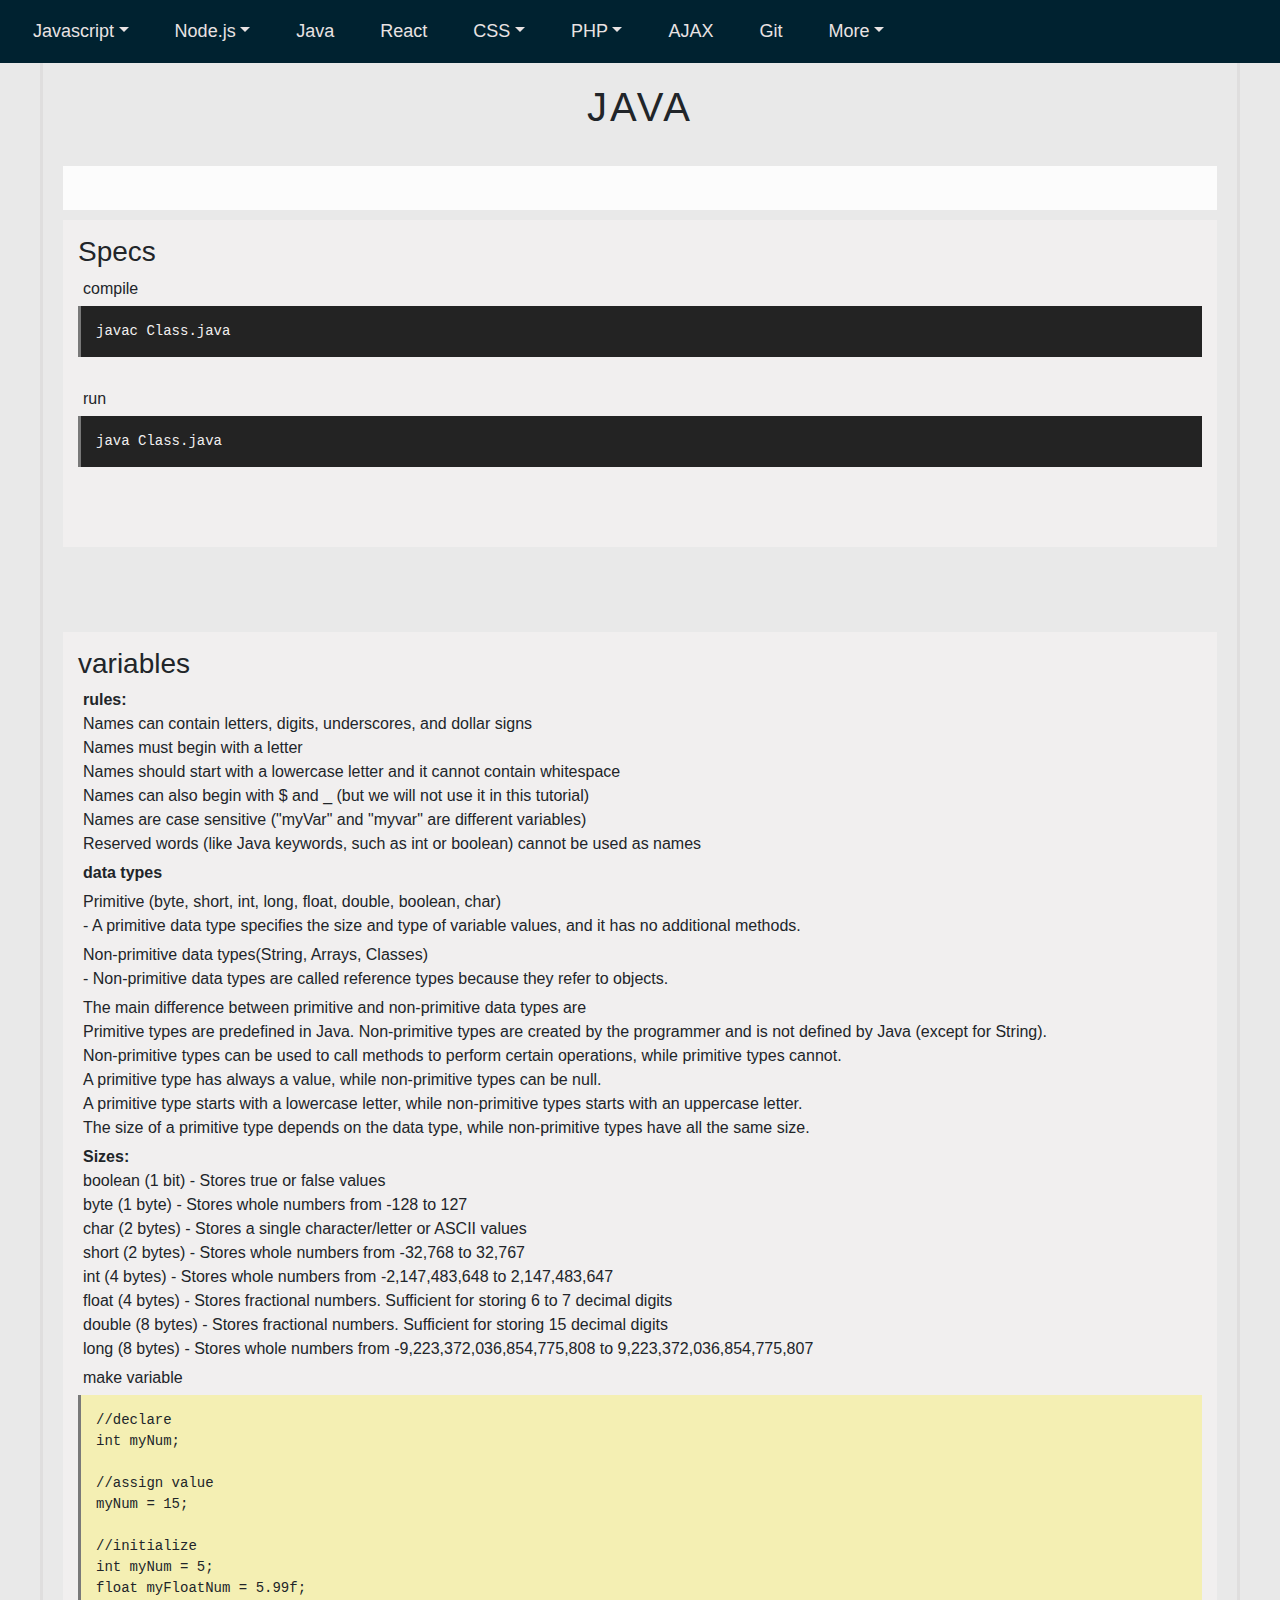
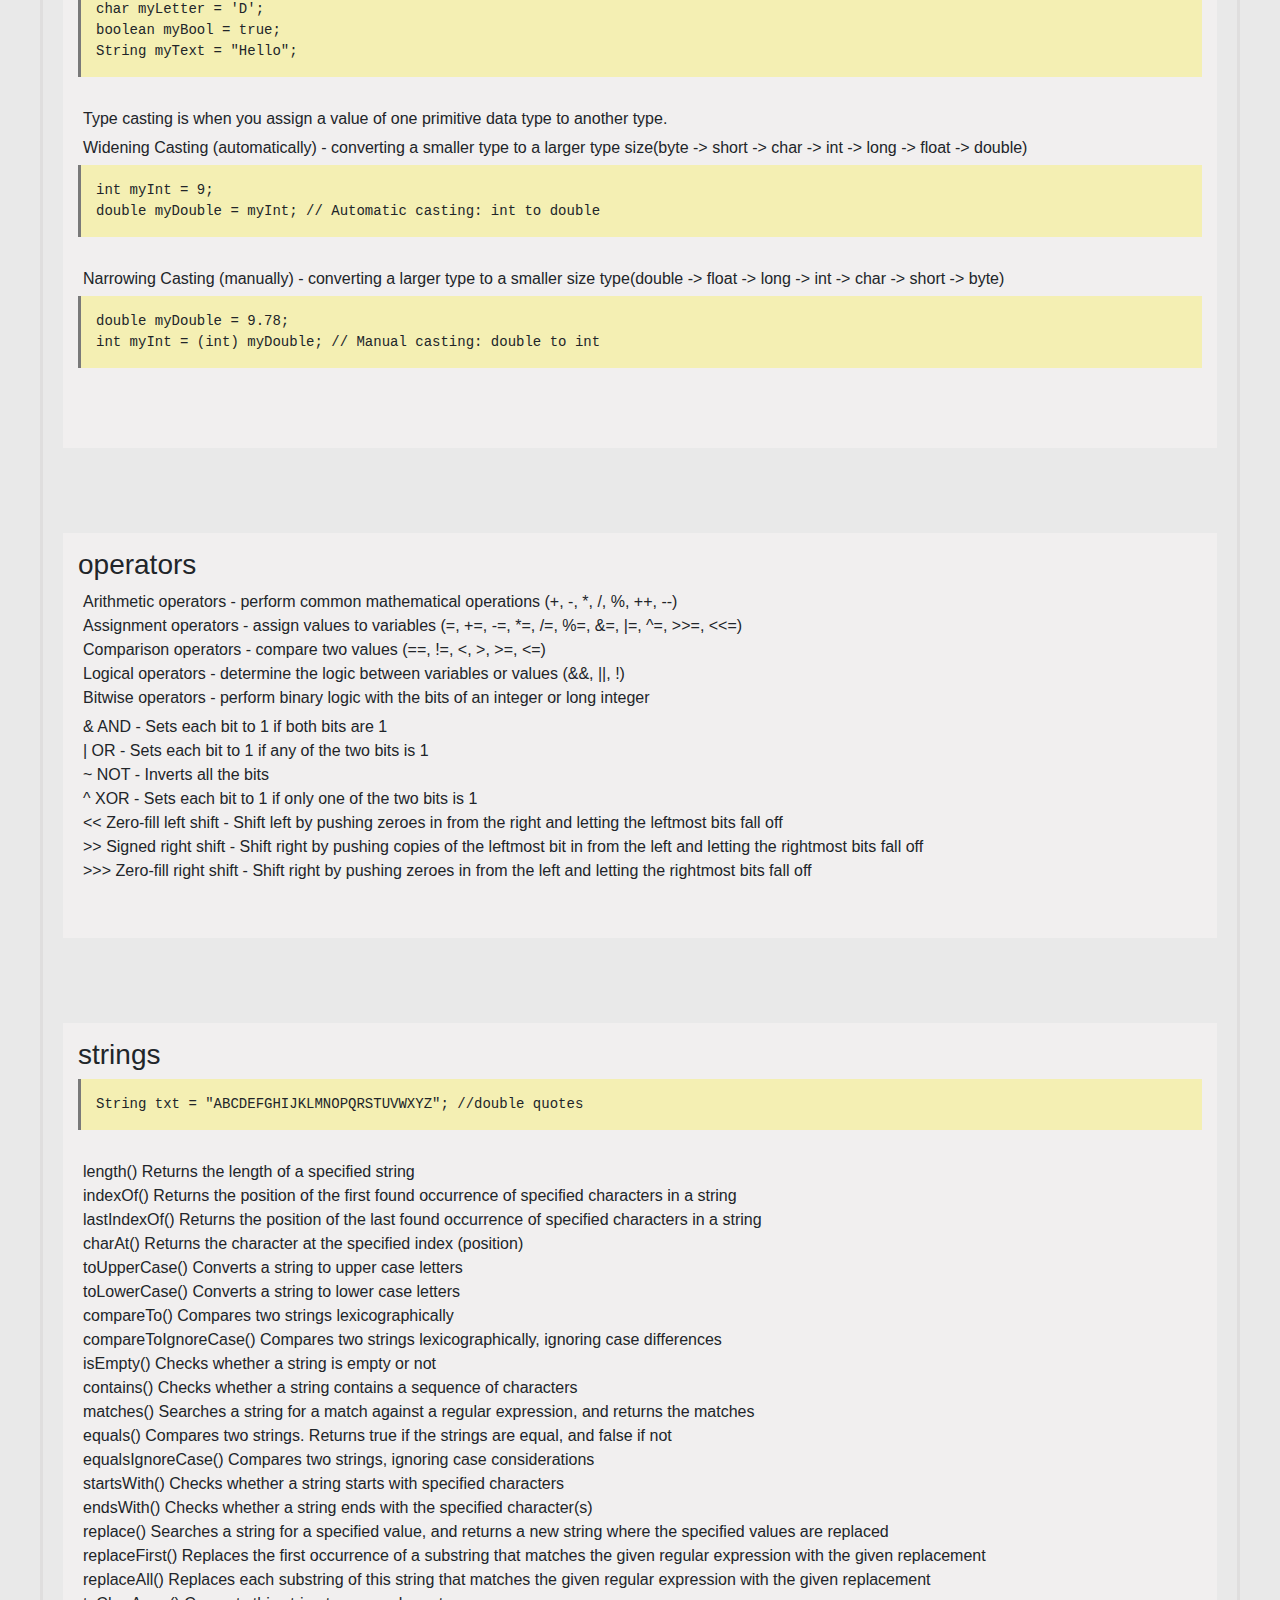
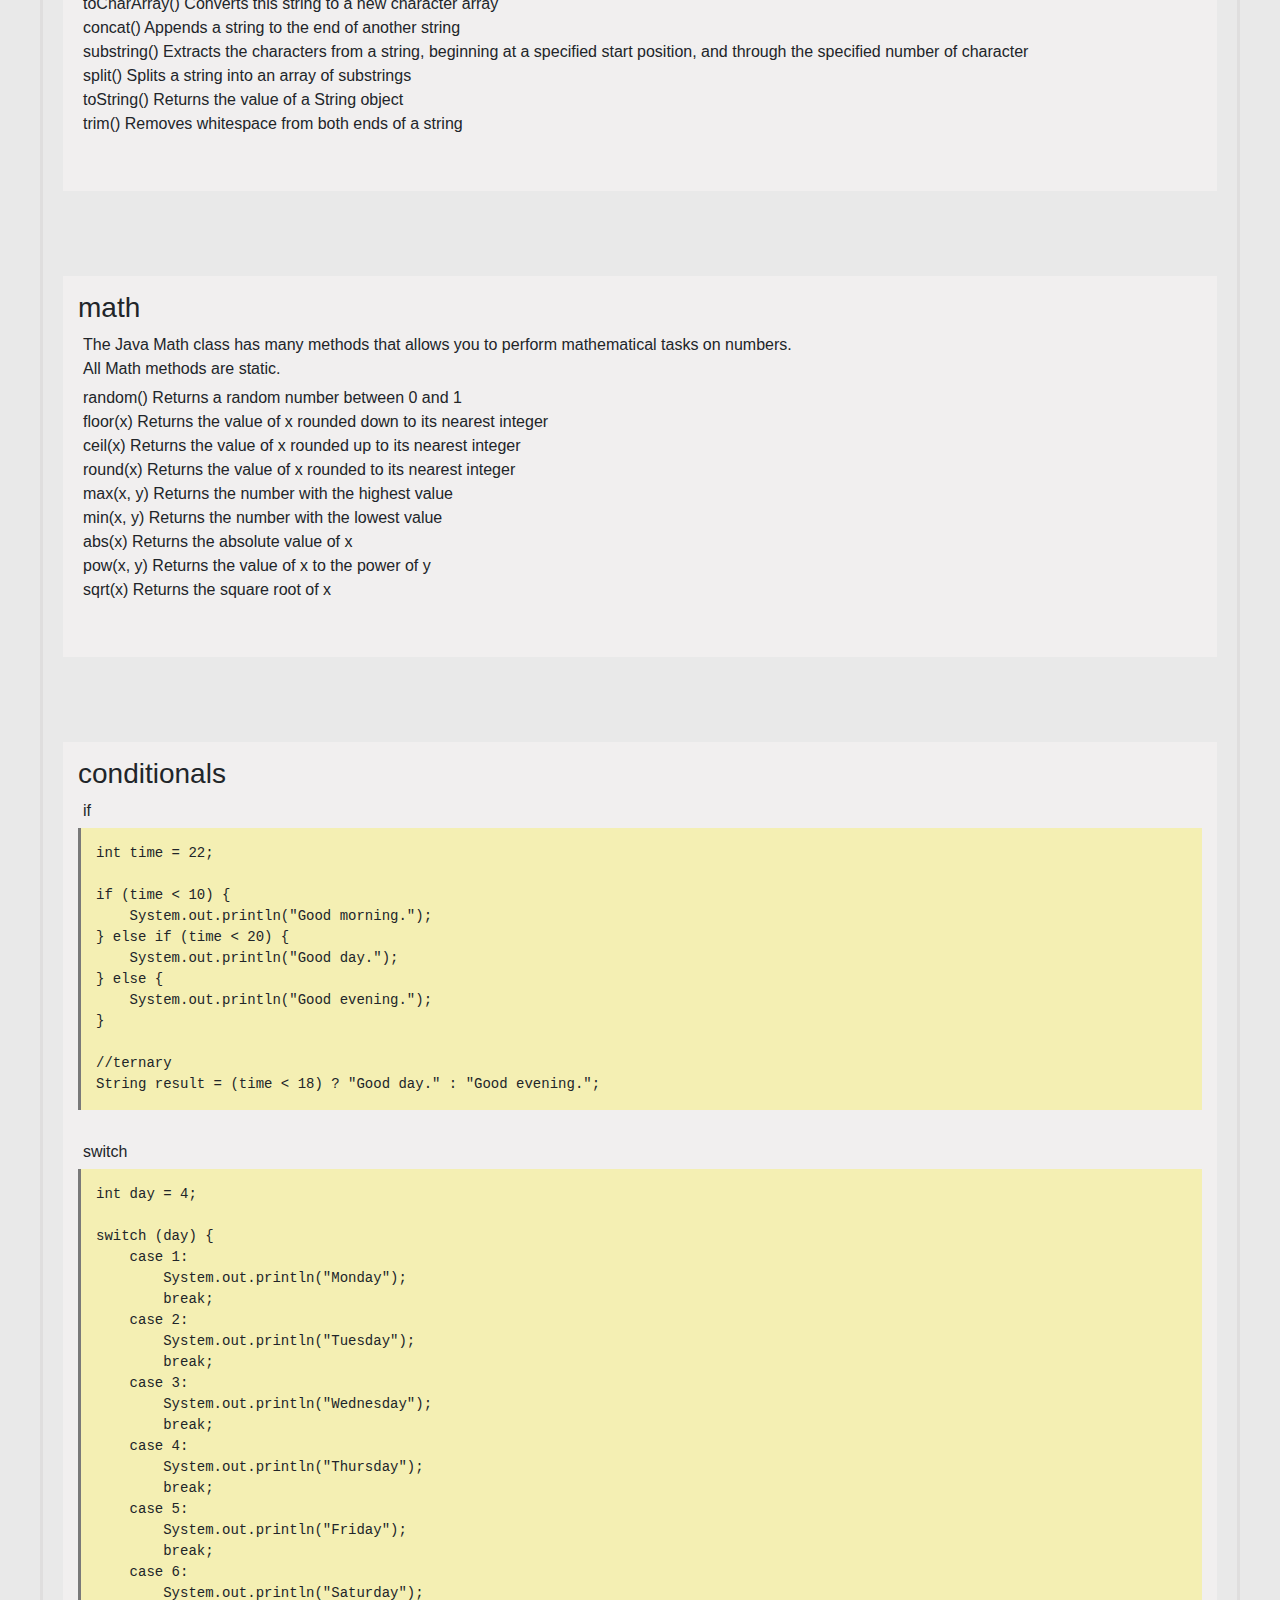
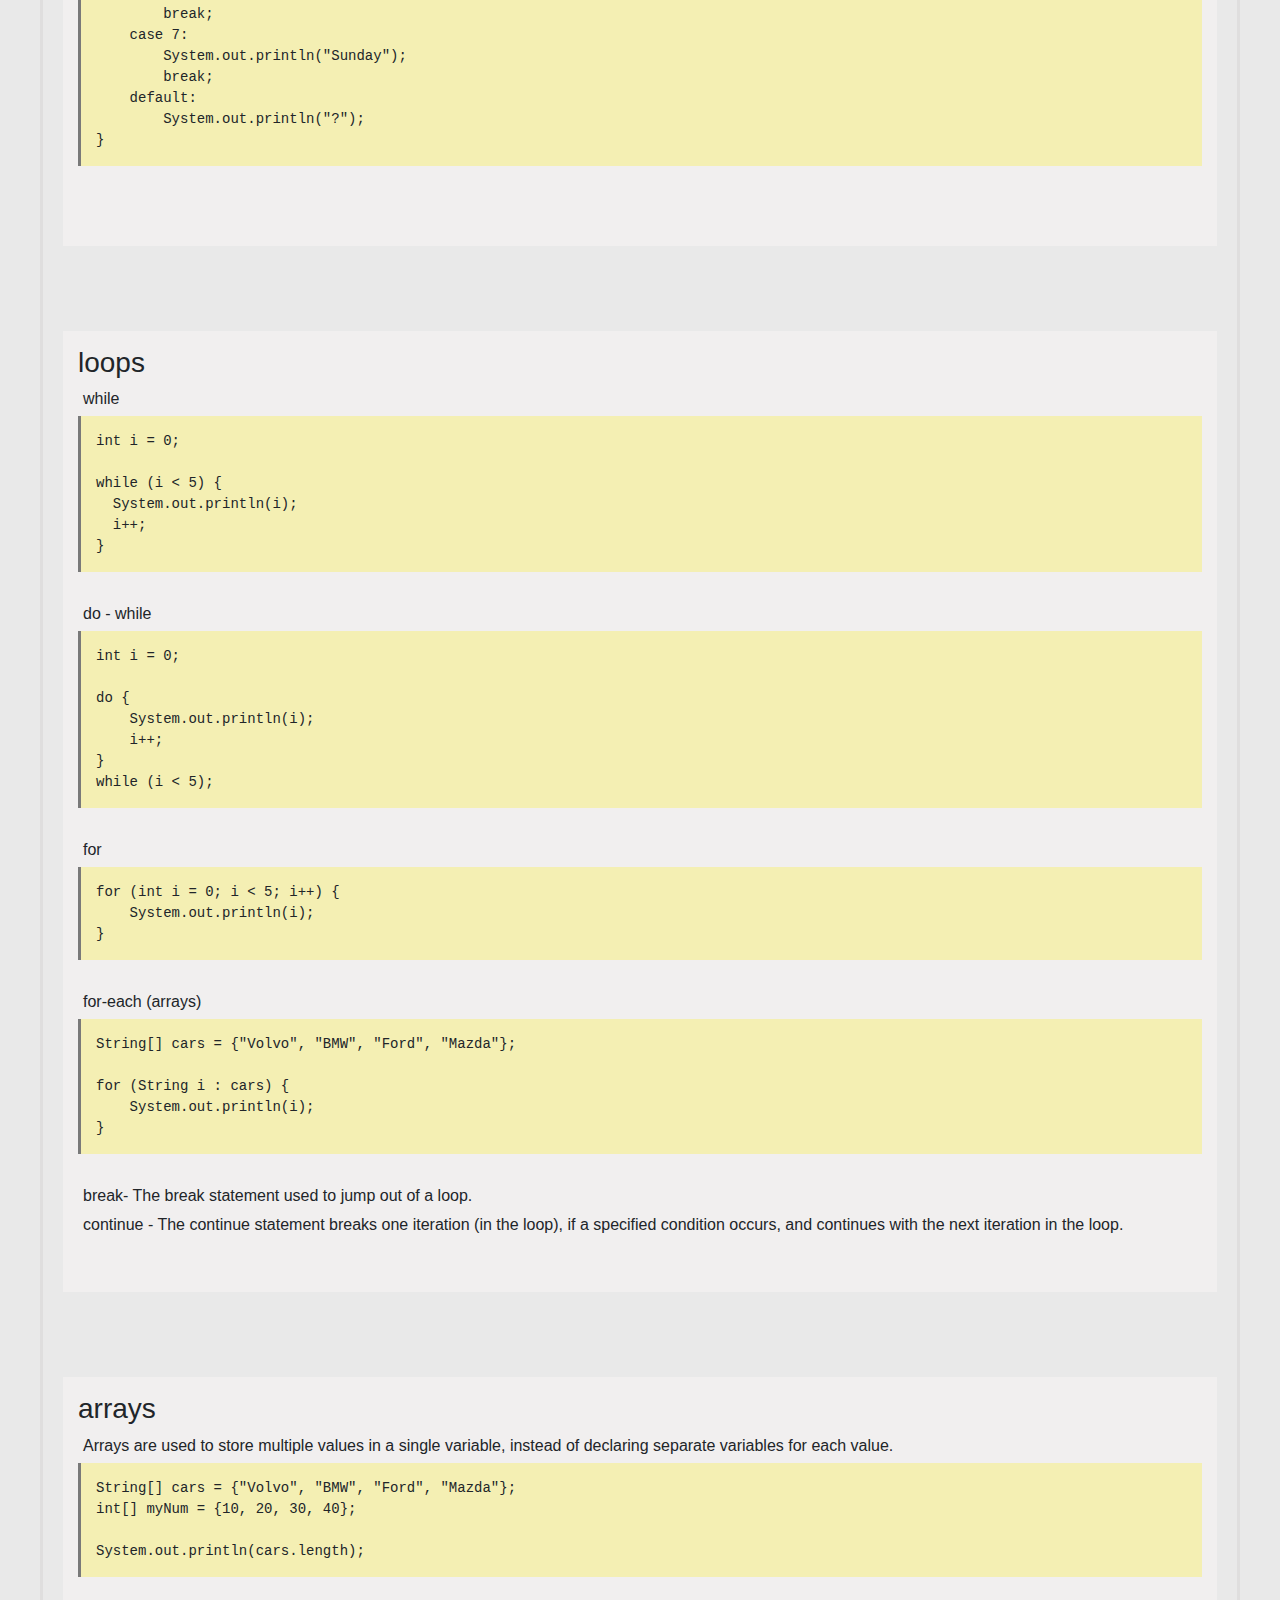
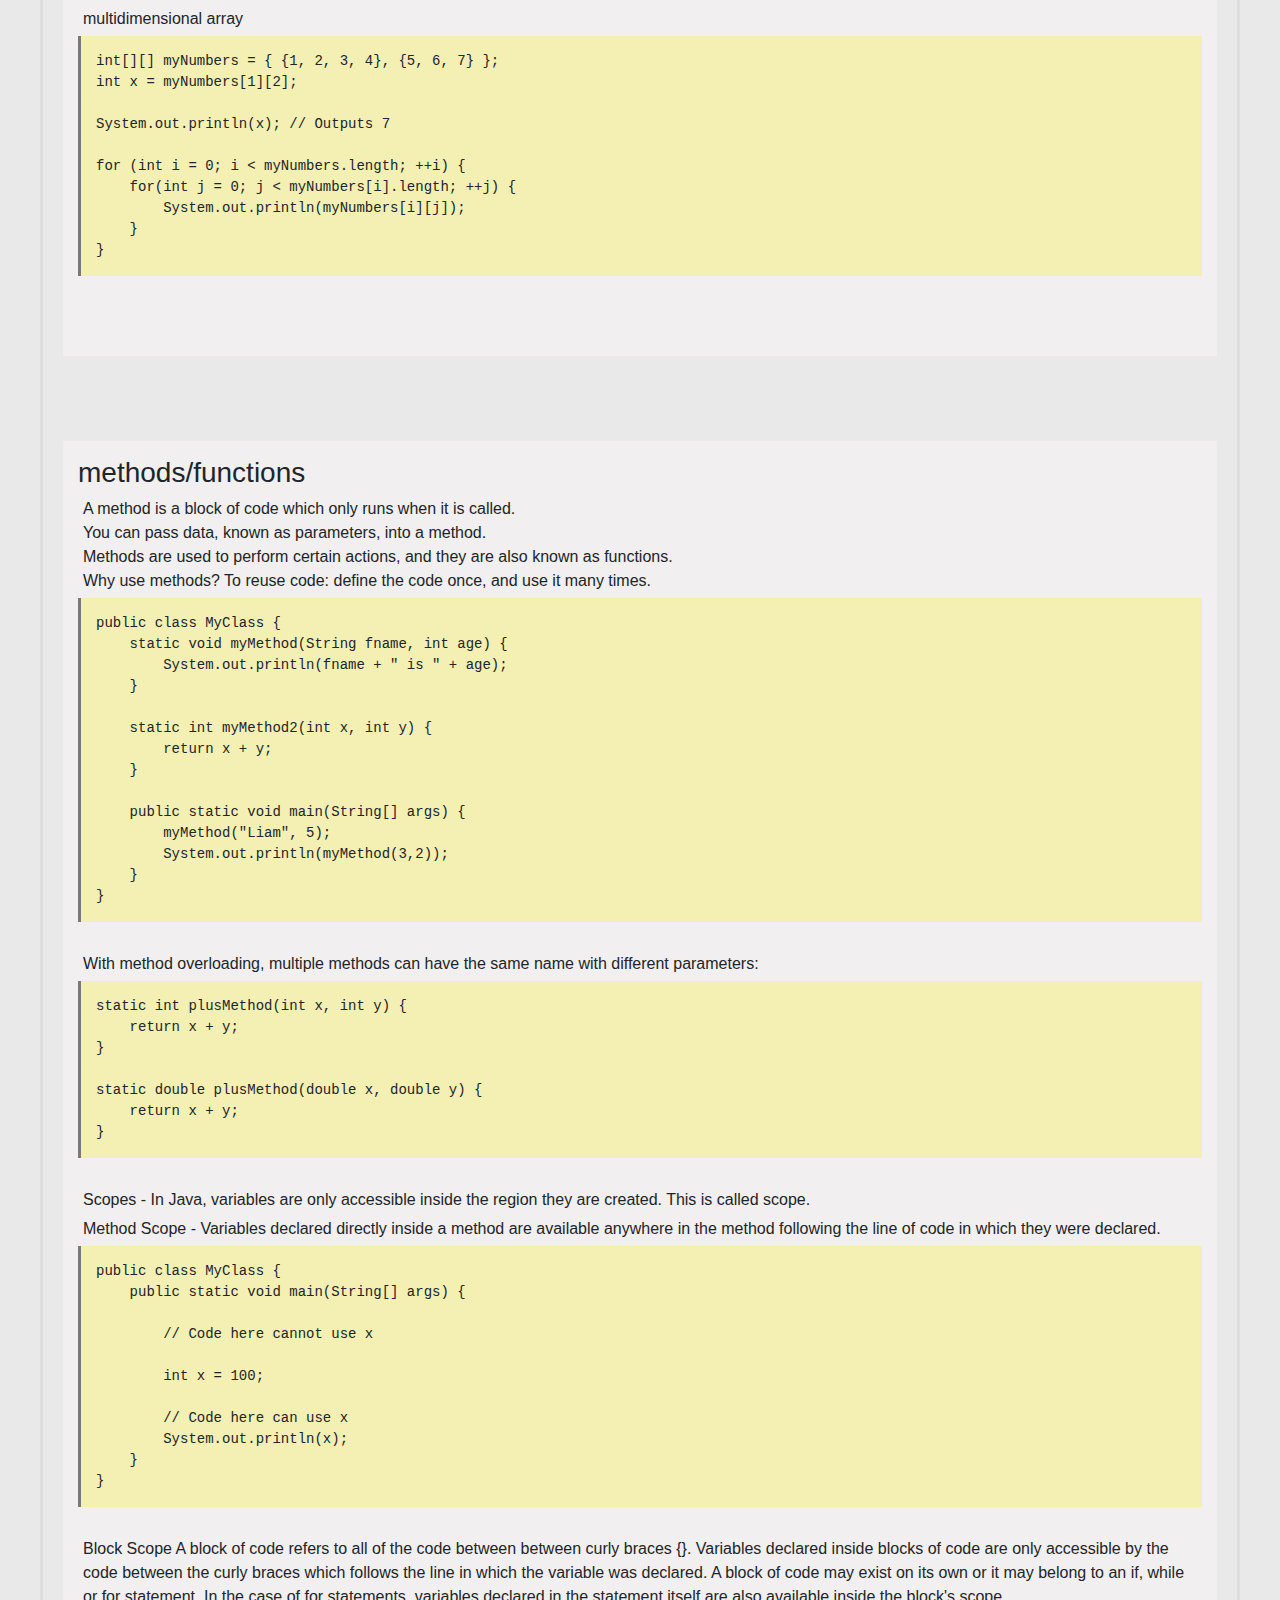
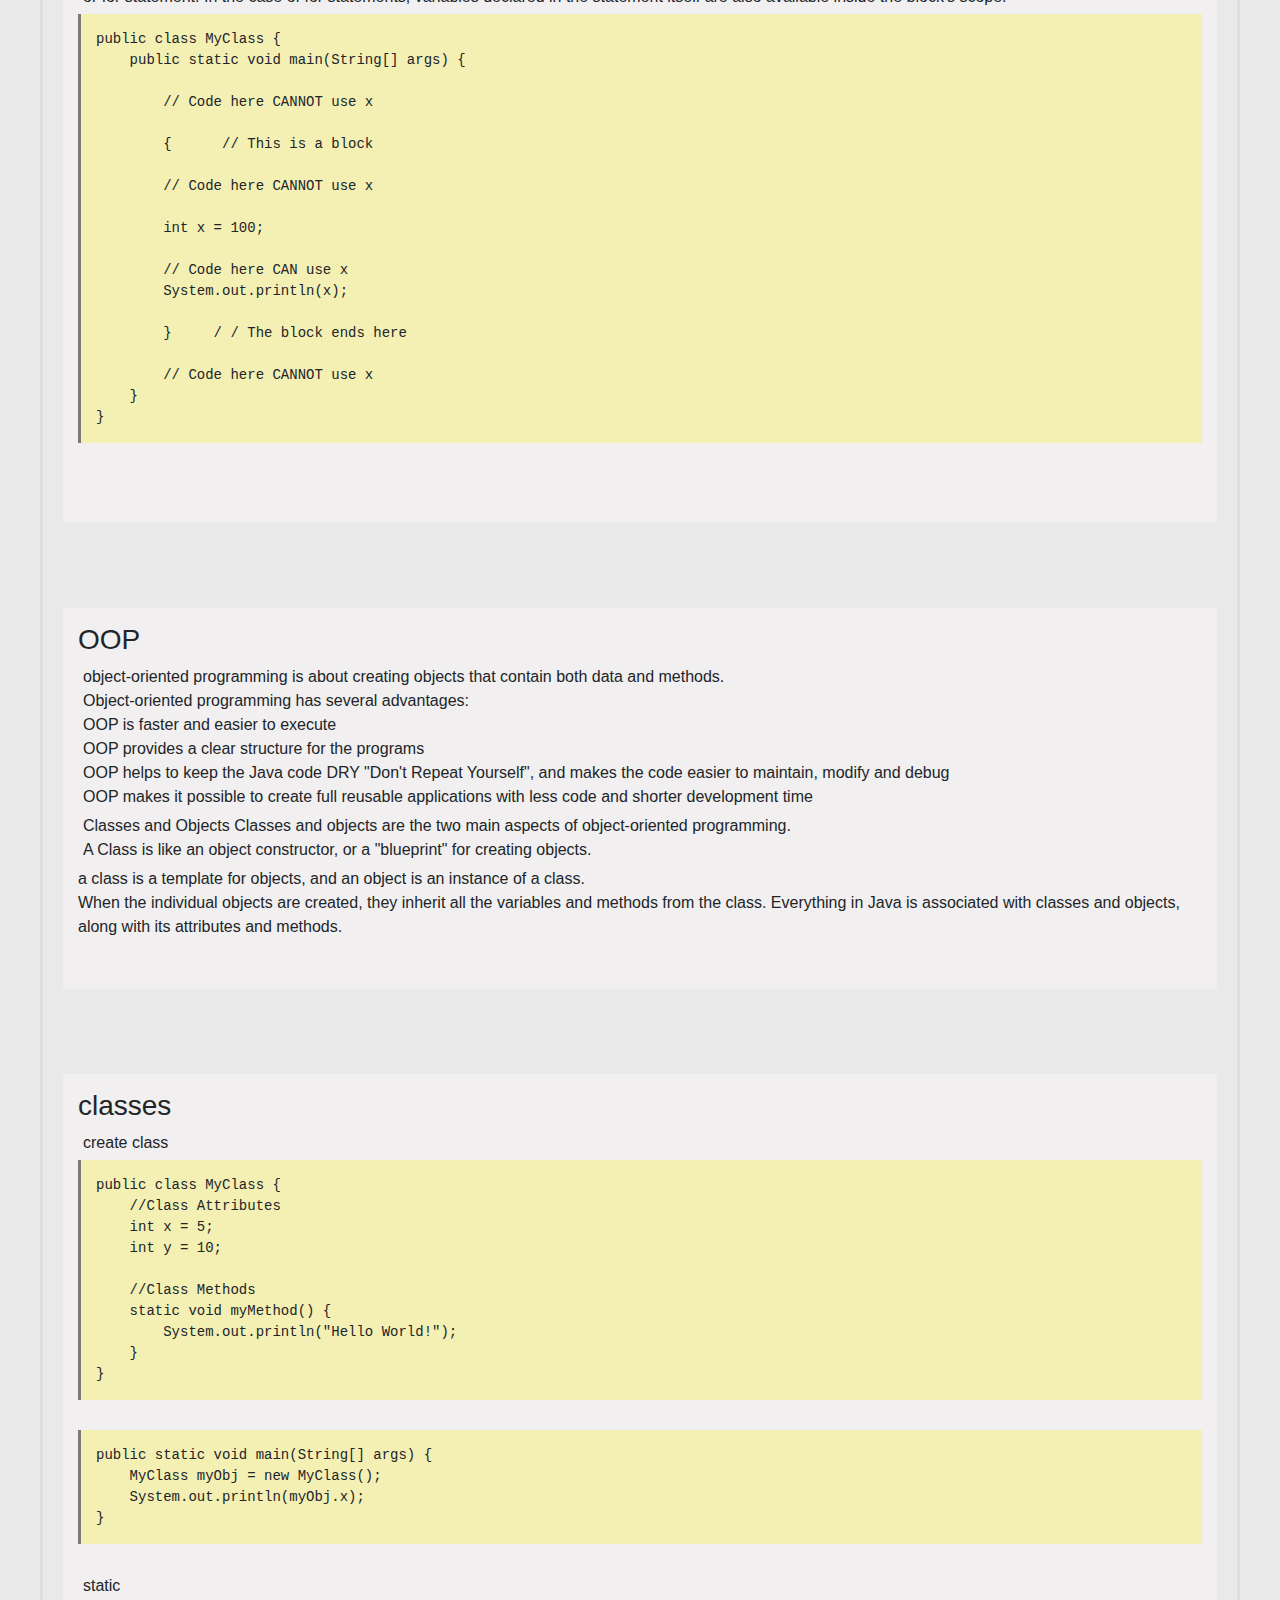
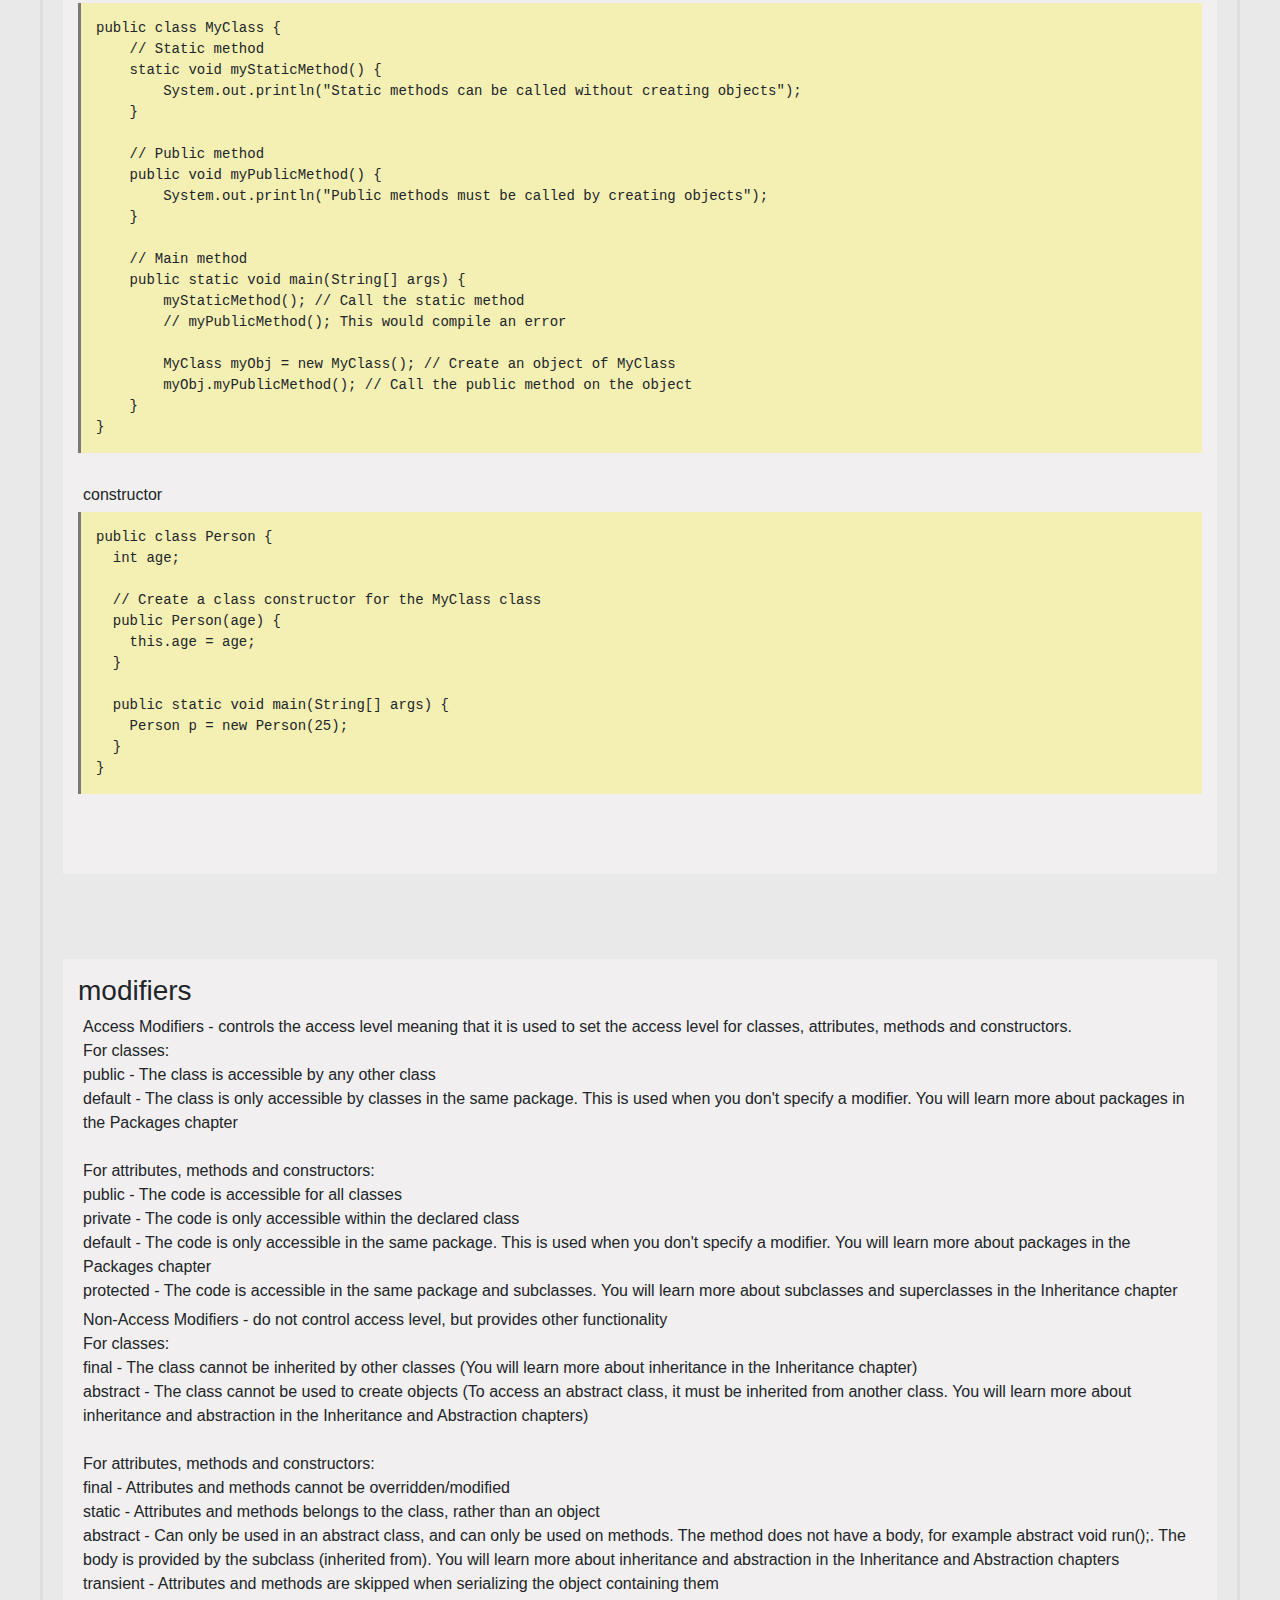
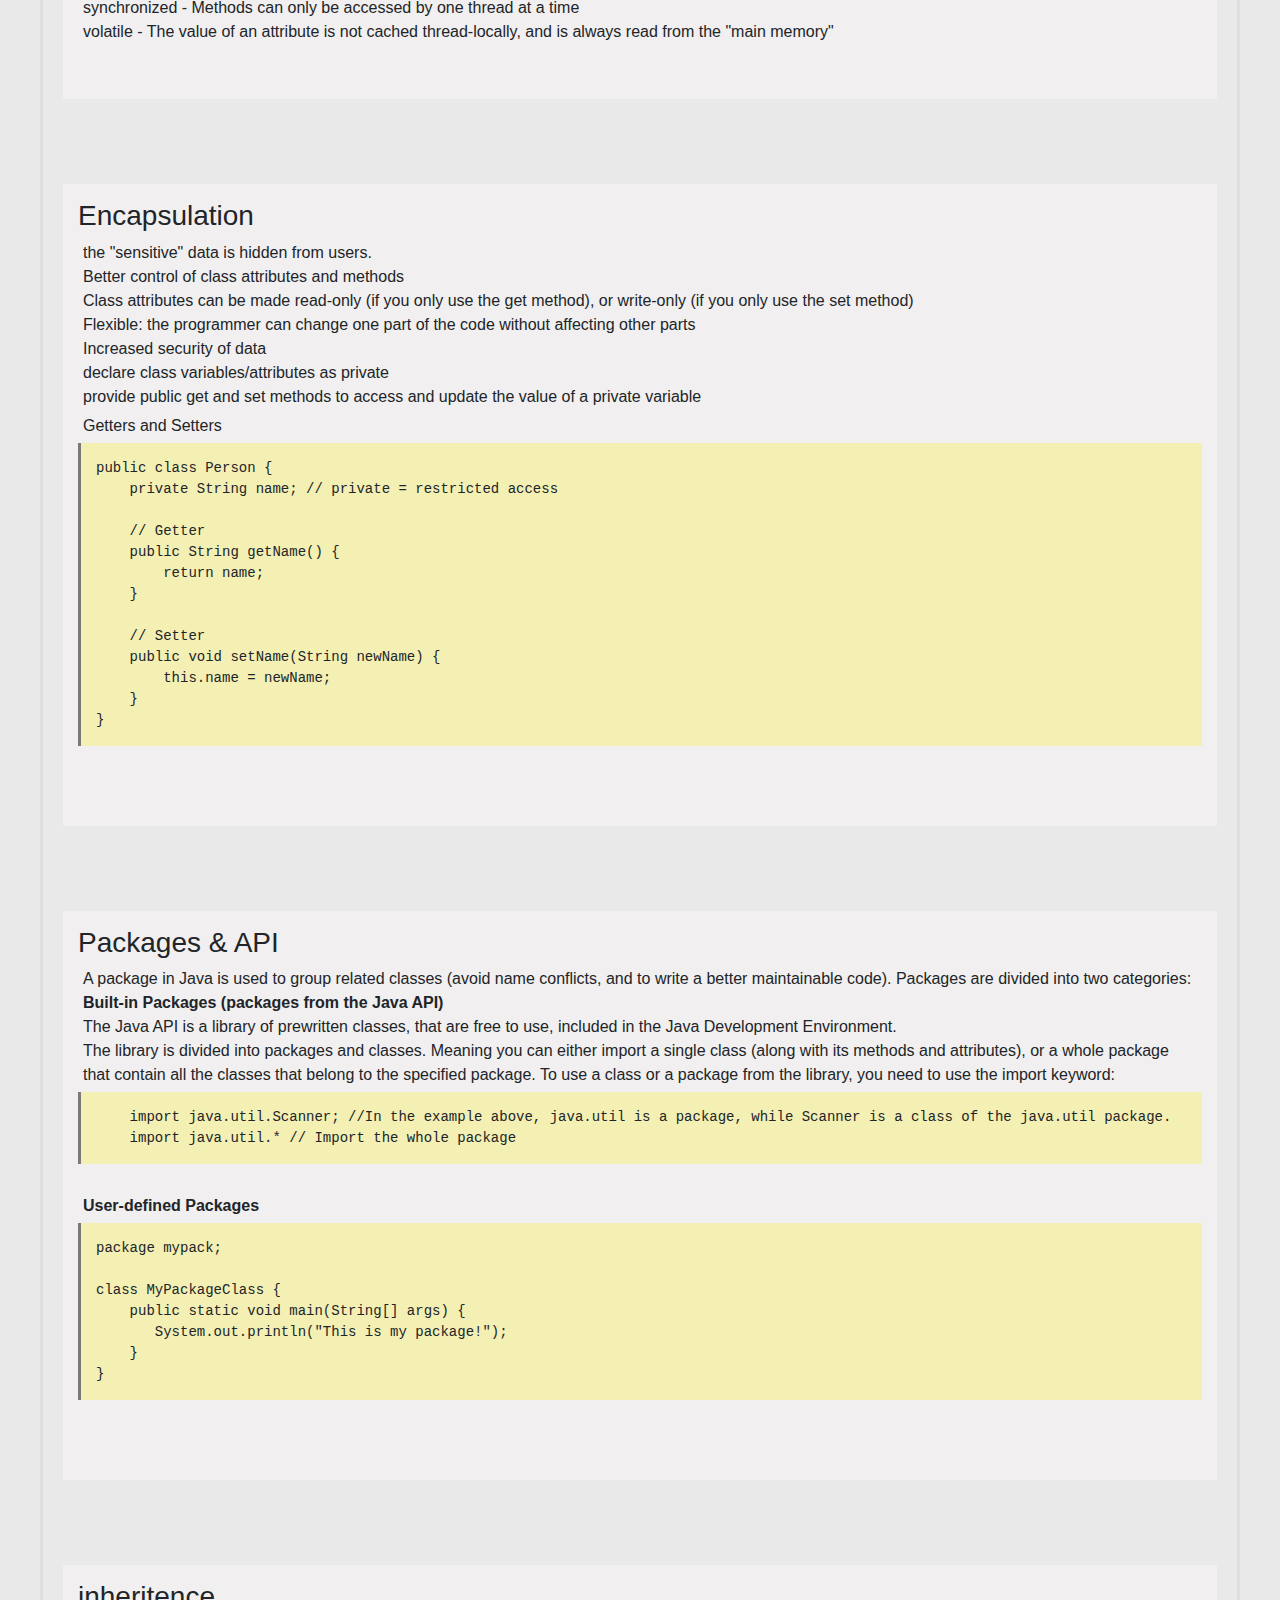
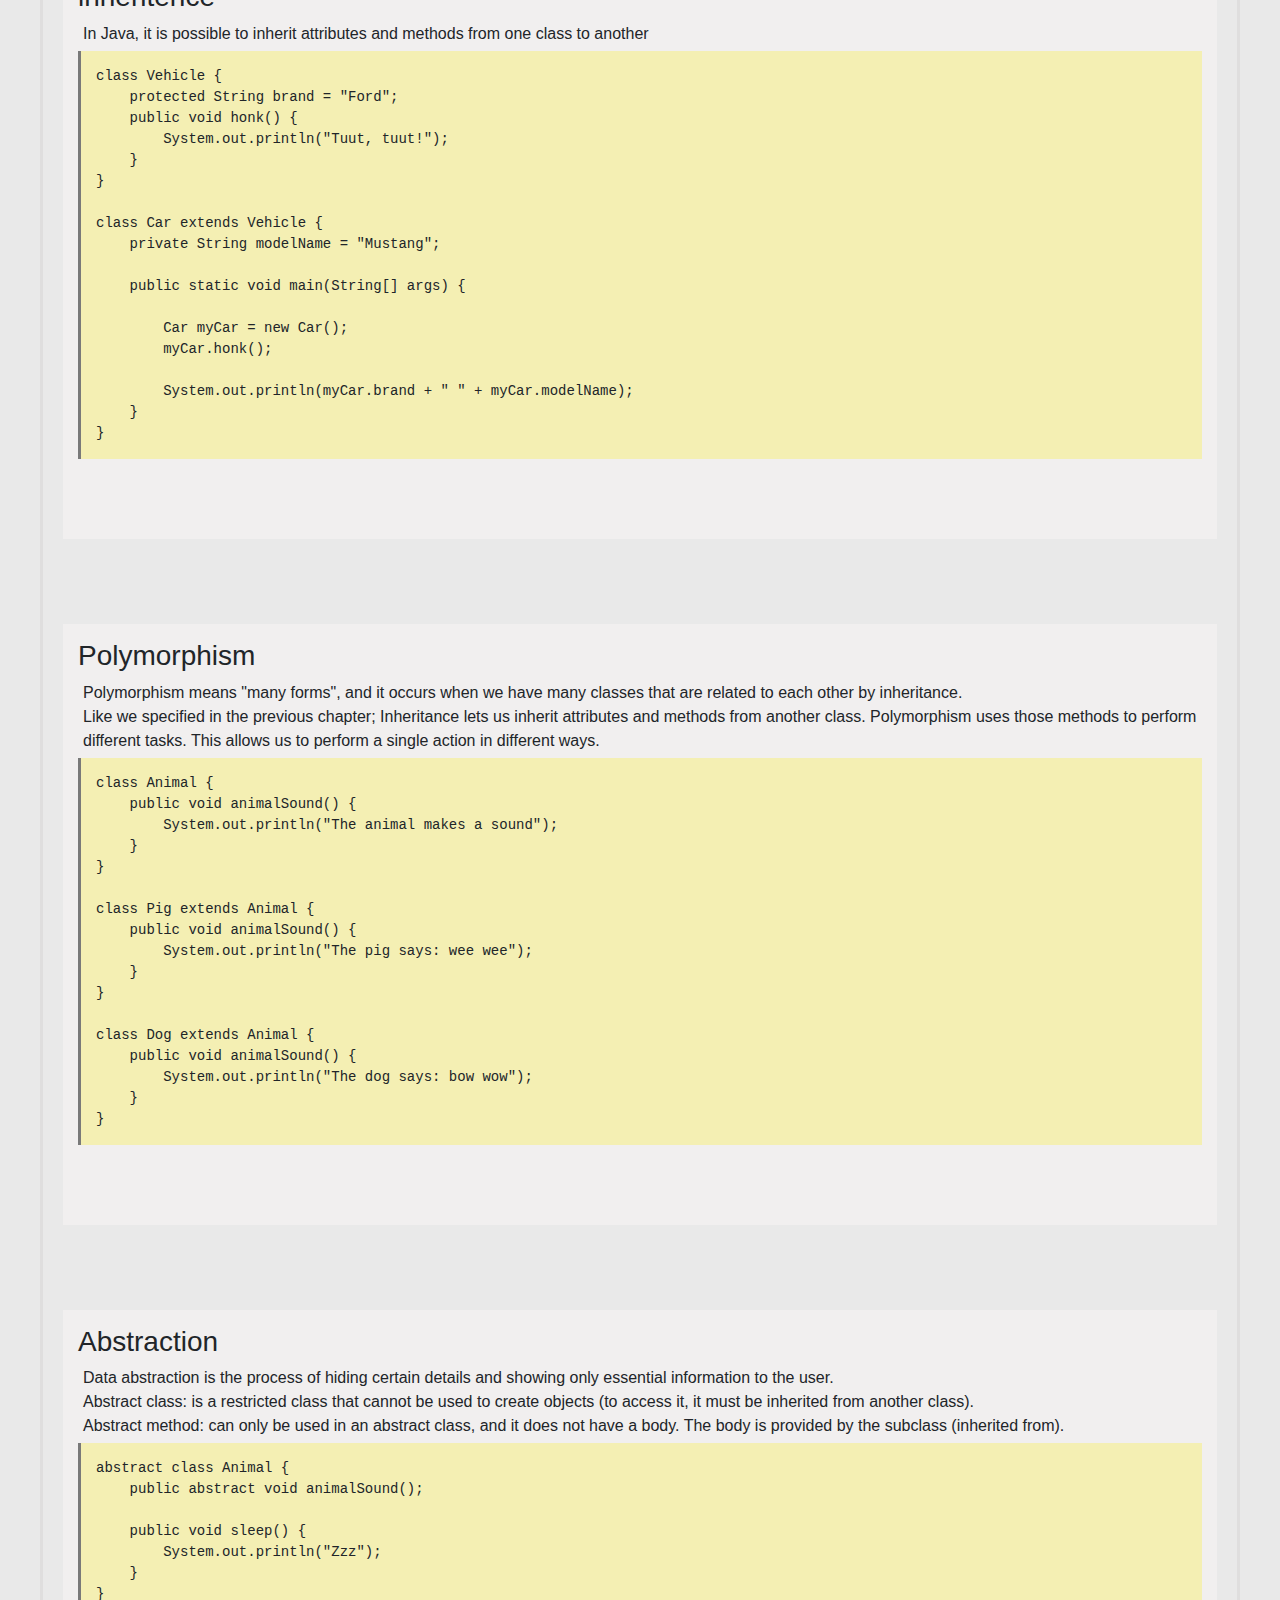
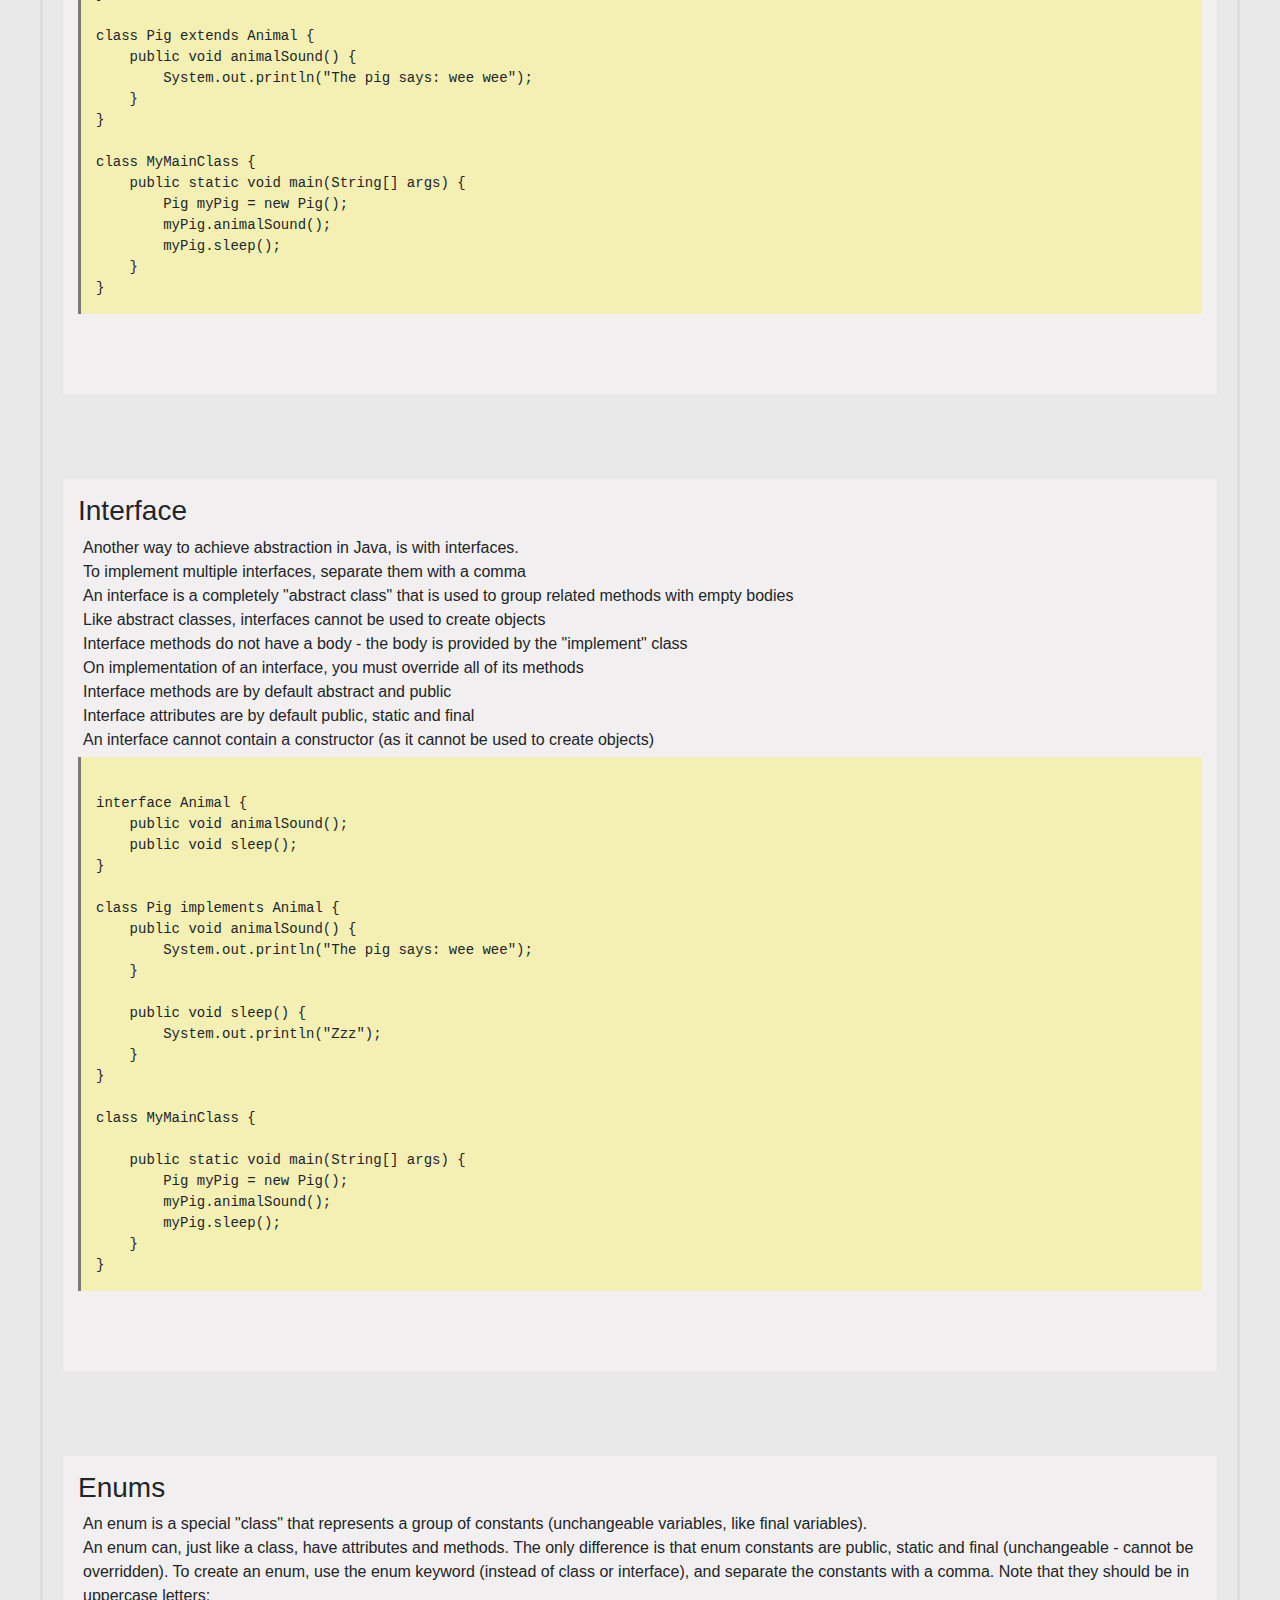
<file: java.html>
<!DOCTYPE html>
<html lang="en">
<head>
    <meta charset="UTF-8">
    <meta name="viewport" content="width=device-width, initial-scale=1.0">
    <link rel="stylesheet" href="https://maxcdn.bootstrapcdn.com/bootstrap/4.0.0/css/bootstrap.min.css" integrity="sha384-Gn5384xqQ1aoWXA+058RXPxPg6fy4IWvTNh0E263XmFcJlSAwiGgFAW/dAiS6JXm" crossorigin="anonymous">
    <script src="https://code.jquery.com/jquery-3.2.1.slim.min.js" integrity="sha384-KJ3o2DKtIkvYIK3UENzmM7KCkRr/rE9/Qpg6aAZGJwFDMVNA/GpGFF93hXpG5KkN" crossorigin="anonymous"></script>
    <script src="https://cdnjs.cloudflare.com/ajax/libs/popper.js/1.12.9/umd/popper.min.js" integrity="sha384-ApNbgh9B+Y1QKtv3Rn7W3mgPxhU9K/ScQsAP7hUibX39j7fakFPskvXusvfa0b4Q" crossorigin="anonymous"></script>
    <script src="https://maxcdn.bootstrapcdn.com/bootstrap/4.0.0/js/bootstrap.min.js" integrity="sha384-JZR6Spejh4U02d8jOt6vLEHfe/JQGiRRSQQxSfFWpi1MquVdAyjUar5+76PVCmYl" crossorigin="anonymous"></script>
    <script src="scripts/script.js" defer></script>
    <link rel="stylesheet" href="css/style.css">
    <title>Help</title>
</head>
<body>
<nav class="navbar fixed-top navbar-dark bg-dark navbar-expand-lg navbar-custom">
    <button class="navbar-toggler m-auto" type="button" data-toggle="collapse" data-target="#navbar">
        <span class="navbar-toggler-icon"></span>
    </button>
    
    <div class="collapse navbar-collapse" id="navbar">
        <ul class="navbar-nav mr-auto">
            <li class="nav-item dropdown active">
                <a class="nav-link dropdown-toggle" href="#" id="navbarDropdown" role="button" data-toggle="dropdown">Javascript</a>
                <div class="dropdown-menu">
                    <a class="dropdown-item" href="index.html">Javascript</a>
                    <a class="dropdown-item" href="javascript-promises-fetch.html">Promises / Fetch</a>
                    <a class="dropdown-item" href="typescript.html">Typescript</a>
                </div>
            </li>
            <li class="nav-item dropdown">
                <a class="nav-link dropdown-toggle" href="#" id="navbarDropdown" role="button" data-toggle="dropdown">Node.js</a>
                <div class="dropdown-menu">
                    <a class="dropdown-item" href="nodejs.html">Node.js</a>
                    <a class="dropdown-item" href="express.html">Express</a>
                </div>
            </li>
            <li class="nav-item">
                <a class="nav-link" href="java.html">Java</a>
            </li>
            <li class="nav-item">
                <a class="nav-link" href="react.html">React</a>
            </li>
            <li class="nav-item dropdown">
                <a class="nav-link dropdown-toggle" href="#" id="navbarDropdown" role="button" data-toggle="dropdown">CSS</a>
                <div class="dropdown-menu">
                    <a class="dropdown-item" href="sass.html">Sass</a>
                </div>
            </li>
            <li class="nav-item dropdown">
                <a class="nav-link dropdown-toggle" href="#" id="navbarDropdown" role="button" data-toggle="dropdown">PHP</a>
                <div class="dropdown-menu">
                    <a class="dropdown-item" href="php.html">PHP</a>
                </div>
            </li>
            <li class="nav-item">
                <a class="nav-link" href="ajax.html">AJAX</a>
            </li>
            <li class="nav-item">
                <a class="nav-link" href="git.html">Git</a>
            </li>
            <li class="nav-item dropdown">
                <a class="nav-link dropdown-toggle" href="#" id="navbarDropdown" role="button" data-toggle="dropdown">More</a>
                <div class="dropdown-menu">
                    <a class="dropdown-item" href="internet.html">Internet</a>
                </div>
            </li>
        </ul>
    </div>
</nav>


<div class="wrapper">
    <h1 class="title">JAVA</h1>
    <div class="search">
        <input type="text">
    </div>

<!------------------- specs ------------------>
<div class="code-part"><h3 class="code-title">Specs</h3>
<p>compile</p>
<pre class="cmd-code">javac Class.java</pre>
<p>run</p>
<pre class="cmd-code">java Class.java</pre>
</div>

<!------------------- variables ------------------>
<div class="code-part"><h3 class="code-title">variables</h3>
<p><b>rules:</b><br>
    Names can contain letters, digits, underscores, and dollar signs<br>
    Names must begin with a letter<br>
    Names should start with a lowercase letter and it cannot contain whitespace<br>
    Names can also begin with $ and _ (but we will not use it in this tutorial)<br>
    Names are case sensitive ("myVar" and "myvar" are different variables)<br>
    Reserved words (like Java keywords, such as int or boolean) cannot be used as names</p>

<p><b>data types</b><br></p>
<p>Primitive (byte, short, int, long, float, double, boolean, char)<br>
- A primitive data type specifies the size and type of variable values, and it has no additional methods.<br>
</p>
<p>Non-primitive data types(String, Arrays, Classes)<br>
- Non-primitive data types are called reference types because they refer to objects.
</p>
<p>The main difference between primitive and non-primitive data types are<br>
Primitive types are predefined in Java. Non-primitive types are created by the programmer and is not defined by Java (except for String).<br>
Non-primitive types can be used to call methods to perform certain operations, while primitive types cannot.<br>
A primitive type has always a value, while non-primitive types can be null.<br>
A primitive type starts with a lowercase letter, while non-primitive types starts with an uppercase letter.<br>
The size of a primitive type depends on the data type, while non-primitive types have all the same size.<br>
</p>
<p><b>Sizes:</b><br>
boolean	(1 bit) - Stores true or false values<br>
byte (1 byte) -	Stores whole numbers from -128 to 127<br>
char (2 bytes) - Stores a single character/letter or ASCII values<br>
short (2 bytes) - Stores whole numbers from -32,768 to 32,767<br>
int	(4 bytes) -	Stores whole numbers from -2,147,483,648 to 2,147,483,647<br>
float (4 bytes) - Stores fractional numbers. Sufficient for storing 6 to 7 decimal digits<br>
double (8 bytes) - Stores fractional numbers. Sufficient for storing 15 decimal digits<br>
long (8 bytes) - Stores whole numbers from -9,223,372,036,854,775,808 to 9,223,372,036,854,775,807<br>
</p>

<p>make variable</p>
<pre class="code">
//declare
int myNum;

//assign value
myNum = 15;

//initialize
int myNum = 5;              
float myFloatNum = 5.99f; 
char myLetter = 'D';      
boolean myBool = true;     
String myText = "Hello"; 
</pre>

<p>Type casting is when you assign a value of one primitive data type to another type.</p>
<p>Widening Casting (automatically) - converting a smaller type to a larger type size(byte -> short -> char -> int -> long -> float -> double)</p>
<pre class="code">
int myInt = 9;
double myDouble = myInt; // Automatic casting: int to double
</pre>
<p>Narrowing Casting (manually) - converting a larger type to a smaller size type(double -> float -> long -> int -> char -> short -> byte)</p>
<pre class="code">double myDouble = 9.78;
int myInt = (int) myDouble; // Manual casting: double to int
</pre>
</div>


<!------------------- operators ------------------>
<div class="code-part"><h3 class="code-title">operators</h3>
    <p>Arithmetic operators - perform common mathematical operations (+, -, *, /, %,  ++, --)<br>
        Assignment operators - assign values to variables (=, +=, -=, *=, /=, %=, &=, |=, ^=, >>=, <<=)<br>
        Comparison operators - compare two values (==, !=, <, >, >=, <=)<br>
        Logical operators - determine the logic between variables or values (&&, ||, !)<br>
        Bitwise operators - perform binary logic with the bits of an integer or long integer</p>
        <p>
            &	AND - Sets each bit to 1 if both bits are 1 <br>
            |	OR - Sets each bit to 1 if any of the two bits is 1<br>
            ~	NOT - Inverts all the bits<br>
            ^	XOR - Sets each bit to 1 if only one of the two bits is 1<br>
            <<	Zero-fill left shift - Shift left by pushing zeroes in from the right and letting the leftmost bits fall off<br>
            >>	Signed right shift - Shift right by pushing copies of the leftmost bit in from the left and letting the rightmost bits fall off<br>
            >>>	Zero-fill right shift - Shift right by pushing zeroes in from the left and letting the rightmost bits fall off
        </p>
</div>

<!------------------- strings ------------------>
<div class="code-part"><h3 class="code-title">strings</h3>
<pre class="code">
String txt = "ABCDEFGHIJKLMNOPQRSTUVWXYZ"; //double quotes
</pre>
<p>
    length()	Returns the length of a specified string<br>
    indexOf()	Returns the position of the first found occurrence of specified characters in a string<br>
    lastIndexOf()	Returns the position of the last found occurrence of specified characters in a string<br>
    charAt()	Returns the character at the specified index (position)<br>
    toUpperCase()	Converts a string to upper case letters	<br>
    toLowerCase()	Converts a string to lower case letters<br>
    compareTo()	Compares two strings lexicographically<br>
    compareToIgnoreCase()	Compares two strings lexicographically, ignoring case differences<br>
    isEmpty()	Checks whether a string is empty or not	<br>
    contains()	Checks whether a string contains a sequence of characters<br>
    matches()	Searches a string for a match against a regular expression, and returns the matches<br>
    equals()	Compares two strings. Returns true if the strings are equal, and false if not<br>
    equalsIgnoreCase()	Compares two strings, ignoring case considerations<br>
    startsWith()	Checks whether a string starts with specified characters<br>
    endsWith()	Checks whether a string ends with the specified character(s)<br>
    replace()	Searches a string for a specified value, and returns a new string where the specified values are replaced<br>
    replaceFirst()	Replaces the first occurrence of a substring that matches the given regular expression with the given replacement<br>
    replaceAll()	Replaces each substring of this string that matches the given regular expression with the given replacement<br>
    toCharArray()	Converts this string to a new character array<br>
    concat()	Appends a string to the end of another string<br>
    substring()	Extracts the characters from a string, beginning at a specified start position, and through the specified number of character<br>
    split()	Splits a string into an array of substrings<br>
    toString()	Returns the value of a String object<br>
    trim()	Removes whitespace from both ends of a string
</p>

</div>

<!------------------- math ------------------>
<div class="code-part"><h3 class="code-title">math</h3>
    <p>The Java Math class has many methods that allows you to perform mathematical tasks on numbers.<br>
        All Math methods are static.
    </p>
    <p>
    random()	Returns a random number between 0 and 1<br>
    floor(x)	Returns the value of x rounded down to its nearest integer<br>
    ceil(x)	Returns the value of x rounded up to its nearest integer<br>
    round(x)	Returns the value of x rounded to its nearest integer<br>
    max(x, y)	Returns the number with the highest value<br>
    min(x, y)	Returns the number with the lowest value<br>
    abs(x)	Returns the absolute value of x	<br>
    pow(x, y)	Returns the value of x to the power of y<br>
    sqrt(x)	Returns the square root of x
</p>
</div>

<!------------------- conditionals ------------------>
<div class="code-part"><h3 class="code-title">conditionals</h3>
    <p>if</p>
<pre class="code">
int time = 22;

if (time < 10) {
    System.out.println("Good morning.");
} else if (time < 20) {
    System.out.println("Good day.");
} else {
    System.out.println("Good evening.");
}

//ternary
String result = (time < 18) ? "Good day." : "Good evening.";
</pre>

    <p>switch</p>
<pre class="code">
int day = 4;

switch (day) {
    case 1:
        System.out.println("Monday");
        break;
    case 2:
        System.out.println("Tuesday");
        break;
    case 3:
        System.out.println("Wednesday");
        break;
    case 4:
        System.out.println("Thursday");
        break;
    case 5:
        System.out.println("Friday");
        break;
    case 6:
        System.out.println("Saturday");
        break;
    case 7:
        System.out.println("Sunday");
        break;
    default: 
        System.out.println("?");
}
</pre>
</div>

<!------------------- loops ------------------>
<div class="code-part"><h3 class="code-title">loops</h3>
    <p>while</p>
<pre class="code">
int i = 0;

while (i < 5) {
  System.out.println(i);
  i++;
}
</pre>

    <p>do - while</p>
<pre class="code">
int i = 0;

do {
    System.out.println(i);
    i++;
}
while (i < 5);
</pre>

    <p>for</p>
<pre class="code">
for (int i = 0; i < 5; i++) {
    System.out.println(i);
}
</pre>

    <p>for-each (arrays)</p>
<pre class="code">
String[] cars = {"Volvo", "BMW", "Ford", "Mazda"};

for (String i : cars) {
    System.out.println(i);
}
</pre>

<p>break- The break statement used to jump out of a loop.</p>
<p>continue - The continue statement breaks one iteration (in the loop), if a specified condition occurs, and continues with the next iteration in the loop.</p>
</div>

<!------------------- arrays ------------------>
<div class="code-part"><h3 class="code-title">arrays</h3>
<p>Arrays are used to store multiple values in a single variable, instead of declaring separate variables for each value.</p>
<pre class="code">
String[] cars = {"Volvo", "BMW", "Ford", "Mazda"};
int[] myNum = {10, 20, 30, 40};

System.out.println(cars.length);
</pre>

<p>multidimensional array</p>
<pre class="code">
int[][] myNumbers = { {1, 2, 3, 4}, {5, 6, 7} };
int x = myNumbers[1][2];

System.out.println(x); // Outputs 7

for (int i = 0; i < myNumbers.length; ++i) {
    for(int j = 0; j < myNumbers[i].length; ++j) {
        System.out.println(myNumbers[i][j]);
    }
}
</pre>
</div>

<!------------------- methods/functions ------------------>
<div class="code-part"><h3 class="code-title">methods/functions</h3>
    <p>A method is a block of code which only runs when it is called.<br>
        You can pass data, known as parameters, into a method.<br>
        Methods are used to perform certain actions, and they are also known as functions.<br>
        Why use methods? To reuse code: define the code once, and use it many times.</p>
<pre class="code">
public class MyClass {
    static void myMethod(String fname, int age) {
        System.out.println(fname + " is " + age);
    }

    static int myMethod2(int x, int y) {
        return x + y;
    }
    
    public static void main(String[] args) {
        myMethod("Liam", 5);
        System.out.println(myMethod(3,2));
    }
}    
</pre>
    
<p>With method overloading, multiple methods can have the same name with different parameters:</p>
<pre class="code">
static int plusMethod(int x, int y) {
    return x + y;
}
    
static double plusMethod(double x, double y) {
    return x + y;
}
</pre>
    <p>Scopes - In Java, variables are only accessible inside the region they are created. This is called scope.</p>
    <p>Method Scope - Variables declared directly inside a method are available anywhere in the method following the line of code in which they were declared.</p>
<pre class="code">
public class MyClass {
    public static void main(String[] args) {
    
        // Code here cannot use x
    
        int x = 100;
    
        // Code here can use x
        System.out.println(x);
    }
}
</pre>
    <p>Block Scope
        A block of code refers to all of the code between between curly braces {}. Variables declared inside blocks of code are only accessible by the code between the curly braces which follows the line in which the variable was declared. A block of code may exist on its own or it may belong to an if, while or for statement. In the case of for statements, variables declared in the statement itself are also available inside the block's scope.</p>
<pre class="code">
public class MyClass {
    public static void main(String[] args) {
    
        // Code here CANNOT use x
    
        {      // This is a block
    
        // Code here CANNOT use x
    
        int x = 100;
    
        // Code here CAN use x
        System.out.println(x);
    
        }     / / The block ends here
    
        // Code here CANNOT use x
    }
}
</pre>
</div>

<!------------------- OOP ------------------>
<div class="code-part"><h3 class="code-title">OOP</h3>
<p>
    object-oriented programming is about creating objects that contain both data and methods.<br>
    Object-oriented programming has several advantages:<br>
    
    OOP is faster and easier to execute<br>
    OOP provides a clear structure for the programs<br>
    OOP helps to keep the Java code DRY "Don't Repeat Yourself", and makes the code easier to maintain, modify and debug<br>
    OOP makes it possible to create full reusable applications with less code and shorter development time<br>
</p>

    <p>Classes and Objects
        Classes and objects are the two main aspects of object-oriented programming.<br>
        A Class is like an object constructor, or a "blueprint" for creating objects.</p>
        a class is a template for objects, and an object is an instance of a class.<br>
        When the individual objects are created, they inherit all the variables and methods from the class.
        Everything in Java is associated with classes and objects, along with its attributes and methods. 
</div>

<!------------------- classes ------------------>
<div class="code-part"><h3 class="code-title">classes</h3>
<p>create class</p>
<pre class="code">
public class MyClass {
    //Class Attributes
    int x = 5; 
    int y = 10;

    //Class Methods
    static void myMethod() {
        System.out.println("Hello World!");
    }
}
</pre>
<pre class="code">
public static void main(String[] args) {
    MyClass myObj = new MyClass();
    System.out.println(myObj.x);
}
</pre>
<p>static</p>
<pre class="code">
public class MyClass {
    // Static method
    static void myStaticMethod() {
        System.out.println("Static methods can be called without creating objects");
    }

    // Public method
    public void myPublicMethod() {
        System.out.println("Public methods must be called by creating objects");
    }

    // Main method
    public static void main(String[] args) {
        myStaticMethod(); // Call the static method
        // myPublicMethod(); This would compile an error

        MyClass myObj = new MyClass(); // Create an object of MyClass
        myObj.myPublicMethod(); // Call the public method on the object
    }
}
</pre>

<p>constructor</p>
<pre class="code">
public class Person {
  int age;  

  // Create a class constructor for the MyClass class
  public Person(age) {
    this.age = age;  
  }

  public static void main(String[] args) {
    Person p = new Person(25); 
  }
}
</pre>

</div>

<!------------------- modifiers ------------------>
<div class="code-part"><h3 class="code-title">modifiers</h3>
<p>Access Modifiers - controls the access level meaning that it is used to set the access level for classes, attributes, methods and constructors.<br>
For classes:<br>
public - The class is accessible by any other class	<br>
default - The class is only accessible by classes in the same package. This is used when you don't specify a modifier. You will learn more about packages in the Packages chapter<br>
<br>
For attributes, methods and constructors:<br>
public - The code is accessible for all classes	<br>
private - The code is only accessible within the declared class	<br>
default	- The code is only accessible in the same package. This is used when you don't specify a modifier. You will learn more about packages in the Packages chapter<br>
protected -	The code is accessible in the same package and subclasses. You will learn more about subclasses and superclasses in the Inheritance chapter
</p> 


<p>Non-Access Modifiers - do not control access level, but provides other functionality<br>
For classes:<br>
final -	The class cannot be inherited by other classes (You will learn more about inheritance in the Inheritance chapter)<br>
abstract - The class cannot be used to create objects (To access an abstract class, it must be inherited from another class. You will learn more about inheritance and abstraction in the Inheritance and Abstraction chapters)<br>
<br>
For attributes, methods and constructors:<br>
final - Attributes and methods cannot be overridden/modified<br>
static - Attributes and methods belongs to the class, rather than an object<br>
abstract - Can only be used in an abstract class, and can only be used on methods. The method does not have a body, for example abstract void run();. The body is provided by the subclass (inherited from). You will learn more about inheritance and abstraction in the Inheritance and Abstraction chapters<br>
transient - Attributes and methods are skipped when serializing the object containing them<br>
synchronized - Methods can only be accessed by one thread at a time<br>
volatile - The value of an attribute is not cached thread-locally, and is always read from the "main memory"
</p>

</div>

<!------------------- Encapsulation ------------------>
<div class="code-part"><h3 class="code-title">Encapsulation</h3>
<p>
    the "sensitive" data is hidden from users.<br>
    Better control of class attributes and methods<br>
    Class attributes can be made read-only (if you only use the get method), or write-only (if you only use the set method)<br>
    Flexible: the programmer can change one part of the code without affecting other parts<br>
    Increased security of data<br>
    declare class variables/attributes as private<br>
    provide public get and set methods to access and update the value of a private variable
</p>

<p>Getters and Setters</p>
<pre class="code">
public class Person {
    private String name; // private = restricted access
    
    // Getter
    public String getName() {
        return name;
    }
    
    // Setter
    public void setName(String newName) {
        this.name = newName;
    }
}
</pre>
</div>


<!------------------- packages ------------------>
<div class="code-part"><h3 class="code-title">Packages & API</h3>
<p>
    A package in Java is used to group related classes (avoid name conflicts, and to write a better maintainable code). Packages are divided into two categories: <br>

    <b>Built-in Packages (packages from the Java API)</b><br>
        The Java API is a library of prewritten classes, that are free to use, included in the Java Development Environment.<br>
        The library is divided into packages and classes. Meaning you can either import a single class (along with its methods and attributes), or a whole package that contain all the classes that belong to the specified package.
        To use a class or a package from the library, you need to use the import keyword:</p>
<pre class="code">
    import java.util.Scanner; //In the example above, java.util is a package, while Scanner is a class of the java.util package.
    import java.util.* // Import the whole package
</pre>

        <p><b>User-defined Packages</b></p>
<pre class="code">
package mypack;

class MyPackageClass {
    public static void main(String[] args) {
       System.out.println("This is my package!");
    }
}
</pre>
</div>


<!------------------- inheritence ------------------>
<div class="code-part"><h3 class="code-title">inheritence</h3>
<p>In Java, it is possible to inherit attributes and methods from one class to another</p>

<pre class="code">
class Vehicle {
    protected String brand = "Ford";        
    public void honk() {                    
        System.out.println("Tuut, tuut!");
    }
}
    
class Car extends Vehicle {
    private String modelName = "Mustang"; 

    public static void main(String[] args) {

        Car myCar = new Car();
        myCar.honk();
    
        System.out.println(myCar.brand + " " + myCar.modelName);
    }
}
</pre>
</div>


<!------------------- Polymorphism ------------------>
<div class="code-part"><h3 class="code-title">Polymorphism</h3>
    <p>Polymorphism means "many forms", and it occurs when we have many classes that are related to each other by inheritance. <br>
    Like we specified in the previous chapter; Inheritance lets us inherit attributes and methods from another class. Polymorphism uses those methods to perform different tasks. This allows us to perform a single action in different ways.</p>
<pre class="code">
class Animal {
    public void animalSound() {
        System.out.println("The animal makes a sound");
    }
}
        
class Pig extends Animal {
    public void animalSound() {
        System.out.println("The pig says: wee wee");
    }
}
        
class Dog extends Animal {
    public void animalSound() {
        System.out.println("The dog says: bow wow");
    }
}
</pre>
</div>


<!------------------- Abstraction ------------------>
<div class="code-part"><h3 class="code-title">Abstraction</h3>
<p>Data abstraction is the process of hiding certain details and showing only essential information to the user. <br>
Abstract class: is a restricted class that cannot be used to create objects (to access it, it must be inherited from another class).<br>
Abstract method: can only be used in an abstract class, and it does not have a body. The body is provided by the subclass (inherited from).</p>

<pre class="code">
abstract class Animal {
    public abstract void animalSound();
    
    public void sleep() {
        System.out.println("Zzz");
    }
}

class Pig extends Animal {
    public void animalSound() {
        System.out.println("The pig says: wee wee");
    }
}

class MyMainClass {
    public static void main(String[] args) {
        Pig myPig = new Pig();
        myPig.animalSound();
        myPig.sleep();
    }
}
</pre>
</div>


<!------------------- Interface ------------------>
<div class="code-part"><h3 class="code-title">Interface</h3>
<p>Another way to achieve abstraction in Java, is with interfaces. <br>
    To implement multiple interfaces, separate them with a comma<br>
    An interface is a completely "abstract class" that is used to group related methods with empty bodies<br>
    Like abstract classes, interfaces cannot be used to create objects<br>
    Interface methods do not have a body - the body is provided by the "implement" class<br>
    On implementation of an interface, you must override all of its methods<br>
    Interface methods are by default abstract and public<br>
    Interface attributes are by default public, static and final<br>
    An interface cannot contain a constructor (as it cannot be used to create objects)<br>
    </p>
<pre class="code">

interface Animal {
    public void animalSound(); 
    public void sleep(); 
}

class Pig implements Animal {
    public void animalSound() {
        System.out.println("The pig says: wee wee");
    }

    public void sleep() {
        System.out.println("Zzz");
    }
}

class MyMainClass {

    public static void main(String[] args) {
        Pig myPig = new Pig();
        myPig.animalSound();
        myPig.sleep();
    }
}
</pre>
</div>


<!------------------- Enums ------------------>
<div class="code-part"><h3 class="code-title">Enums</h3>
<p>An enum is a special "class" that represents a group of constants (unchangeable variables, like final variables). <br>
    An enum can, just like a class, have attributes and methods. The only difference is that enum constants are public, static and final (unchangeable - cannot be overridden).
    To create an enum, use the enum keyword (instead of class or interface), and separate the constants with a comma. Note that they should be in uppercase letters:</p>
<pre class="code">
public class MyClass {
    enum Level {
        LOW,
        MEDIUM,
        HIGH
    }
    
    public static void main(String[] args) {
        Level myVar = Level.MEDIUM; 
        System.out.println(myVar);
    }
}
</pre>
<p>enum in switch and for</p>
<pre class="code">
enum Level {
    LOW,
    MEDIUM,
    HIGH
}
    
public class MyClass {
    public static void main(String[] args) {
        Level myVar = Level.MEDIUM;
    
        switch(myVar) {
        case LOW:
            System.out.println("Low level");
            break;
        case MEDIUM:
            System.out.println("Medium level");
            break;
        case HIGH:
            System.out.println("High level");
            break;
        }

        for (myVar : Level.values()) {
            System.out.println(myVar);
        }
    }
}
</pre>
</div>



<!------------------- Scanner ------------------>
<div class="code-part"><h3 class="code-title">Scanner</h3>
<pre class="code">
import java.util.Scanner;

class MyClass {
    public static void main(String[] args) {
        Scanner myObj = new Scanner(System.in);

        System.out.println("Enter name, age and salary:");

        // String input
        String name = myObj.nextLine();

        // Numerical input
        int age = myObj.nextInt();
        double salary = myObj.nextDouble();

        // Output input by user
        System.out.println("Name: " + name);
        System.out.println("Age: " + age);
        System.out.println("Salary: " + salary);
    }
}
</pre>
</div>

<!------------------- Date/time ------------------>
<div class="code-part"><h3 class="code-title">Date / Time</h3>
<pre class="code">
import java.time.LocalDateTime; // Import the LocalDateTime class
import java.time.format.DateTimeFormatter; // Import the DateTimeFormatter class

public class MyClass {
    public static void main(String[] args) {
        LocalDateTime myDateObj = LocalDateTime.now();
        System.out.println("Before formatting: " + myDateObj);
        DateTimeFormatter myFormatObj = DateTimeFormatter.ofPattern("dd-MM-yyyy HH:mm:ss");

        String formattedDate = myDateObj.format(myFormatObj);
        System.out.println("After formatting: " + formattedDate);
    }
}
</pre>
</div>


<!------------------- ArrayList/ LinkedList ------------------>
<div class="code-part"><h3 class="code-title">ArrayList / LinkedList</h3>
<p>The ArrayList class is a resizable array, which can be found in the java.util package. <br>
    The difference between a built-in array and an ArrayList in Java, is that the size of an array cannot be modified</p>
<pre class="code">
import java.util.ArrayList;
import java.util.Collections;  // Import the Collections class

public class MyClass {
    public static void main(String[] args) {
        ArrayList&lt;String> cars = new ArrayList&lt;String>();
        cars.add("Volvo");
        cars.add("BMW");
        cars.add("Ford");
        cars.add("Mazda");
        System.out.println(cars);
        Collections.sort(cars);  // Sort cars

        cars.remove(0);
        cars.set(0, "Opel");
        cars.get(0);
        cars.clear();
        cars.size();

        for (int i = 0; i < cars.size(); i++) {
            System.out.println(cars.get(i));
        }

        for (String i : cars) {
            System.out.println(i);
        }
    }
}
</pre>

<p>LinkedList</p>
<pre class="code">
import java.util.LinkedList;

public class MyClass {
    public static void main(String[] args) {
        LinkedList&lt;String> cars = new LinkedList&lt;String>();
        cars.add("Volvo");
        cars.add("BMW");
        cars.add("Ford");
        cars.add("Mazda");
        System.out.println(cars);
    }
}
</pre>
<p>For many cases, the ArrayList is more efficient as it is common to need access to random items in the list, but the LinkedList provides several methods to do certain operations more efficiently: <br>
    addFirst()	Adds an item to the beginning of the list.	<br>
    addLast()	Add an item to the end of the list	<br>
    removeFirst()	Remove an item from the beginning of the list.	<br>
    removeLast()	Remove an item from the end of the list	<br>
    getFirst()	Get the item at the beginning of the list	<br>
    getLast()	Get the item at the end of the list
</p>

<p><b>ArrayList vs. LinkedList </b> <br>
    The LinkedList class is a collection which can contain many objects of the same type, just like the ArrayList.<br>
    
    The LinkedList class has all of the same methods as the ArrayList class because they both implement the List interface. This means that you can add items, change items, remove items and clear the list in the same way.<br>
    
    However, while the ArrayList class and the LinkedList class can be used in the same way, they are built very differently.<br>
    
   <b> How the ArrayList works</b><br>
    The ArrayList class has a regular array inside it. When an element is added, it is placed into the array. If the array is not big enough, a new, larger array is created to replace the old one and the old one is removed.
    
    <b>How the LinkedList works</b> <br>
    The LinkedList stores its items in "containers." The list has a link to the first container and each container has a link to the next container in the list. To add an element to the list, the element is placed into a new container and that container is linked to one of the other containers in the list.<br>
    <br>
    <b>It is best to use an ArrayList when:</b> <br>
    You want to access random items frequently.<br>
    You only need to add or remove elements at the end of the list.<br>

    <b>It is best to use a LinkedList when:</b> <br>
    You only use the list by looping through it instead of accessing random items. <br>
    You frequently need to add and remove items from the beginning or middle of the
    list.</p>
</div>

<!------------------- HashMap ------------------>
<div class="code-part"><h3 class="code-title">HashMap</h3>
<p>A HashMap however, store items in "key/value" pairs, and you can access them by an index of another type (e.g. a String). <br>
One object is used as a key (index) to another object (value). It can store different types: String keys and Integer values, or the same type, like: String keys and String values:</p>
<pre class="code">
import java.util.HashMap;
    
public class MyClass {
    public static void main(String[] args) {
 
        HashMap&lt;String, String> capitalCities = new HashMap&lt;String, String>();

        // Add keys and values (Country, City)
        capitalCities.put("England", "London");
        capitalCities.put("Germany", "Berlin");
        capitalCities.put("Norway", "Oslo");
        capitalCities.put("USA", "Washington DC");
        System.out.println(capitalCities);

        capitalCities.get("England");

        capitalCities.remove("England");

        capitalCities.clear();

        capitalCities.size();

        // Print keys
        for (String i : capitalCities.keySet()) {
            System.out.println(i);  
        }

        // Print values
        for (String i : capitalCities.values()) {
            System.out.println(i);
        }

        // Print keys and values
        for (String i : capitalCities.keySet()) {
            System.out.println("key: " + i + " value: " + capitalCities.get(i));
        }
    }
}
</pre>
</div>


<!------------------- Hashset ------------------>
<div class="code-part"><h3 class="code-title">Hashset</h3>
<p>A HashSet is a collection of items where every item is unique, and it is found in the java.util package:</p>
<pre class="code">
import java.util.HashSet;

public class MyClass {
    public static void main(String[] args) {
        HashSet&lt;String> cars = new HashSet&lt;String>();
        cars.add("Volvo");
        cars.add("BMW");
        cars.add("Ford");
        cars.add("BMW");
        cars.add("Mazda");
        System.out.println(cars);

        cars.contains("Mazda");
        cars.remove("Volvo");
        cars.clear();
        cars.size();

        for (String i : cars) {
            System.out.println(i);
        }
    }
}
</pre>
</div>


<!------------------- Iterators ------------------>
<div class="code-part"><h3 class="code-title">Iterators</h3>
<p>An Iterator is an object that can be used to loop through collections, like ArrayList and HashSet. It is called an "iterator" because "iterating" is the technical term for looping.</p>
<pre class="code">
import java.util.ArrayList;
import java.util.Iterator;

public class MyClass {
    public static void main(String[] args) {
        ArrayList&lt;Integer> numbers = new ArrayList&lt;Integer>();
        numbers.add(12);
        numbers.add(8);
        numbers.add(2);
        numbers.add(23);

        Iterator&lt;Integer> it = numbers.iterator();
        
        while(it.hasNext()) {
            Integer i = it.next();
            if(i < 10) {
                it.remove();
            }
        }
        System.out.println(numbers);
    }
}
</pre>
</div>

<!------------------- Exceptions - Try...Catch ------------------>
<div class="code-part"><h3 class="code-title">Exceptions - Try...Catch</h3>
<pre class="code">
public class MyClass {
    public static void main(String[] args) {
        try {
            int[] myNumbers = {1, 2, 3};
            System.out.println(myNumbers[10]);
        } catch (Exception e) {
            System.out.println("Something went wrong.");
        } finally {
            System.out.println("The 'try catch' is finished.");
        }
    }
}
</pre>
<p>The throw statement allows you to create a custom error. <br>
        The throw statement is used together with an exception type. There are many exception types available in Java: ArithmeticException, FileNotFoundException, ArrayIndexOutOfBoundsException, SecurityException, etc:</p>
<pre class="code">
public class MyClass {
    static void checkAge(int age) {
        if (age < 18) {
            throw new ArithmeticException("Access denied - You must be at least 18 years old.");
        }
        else {
            System.out.println("Access granted - You are old enough!");
        }
    }
    
    public static void main(String[] args) {
        checkAge(15); // Set age to 15 (which is below 18...)
    }
}
</pre>
</div>
</div>
</body>
</html>
</file>
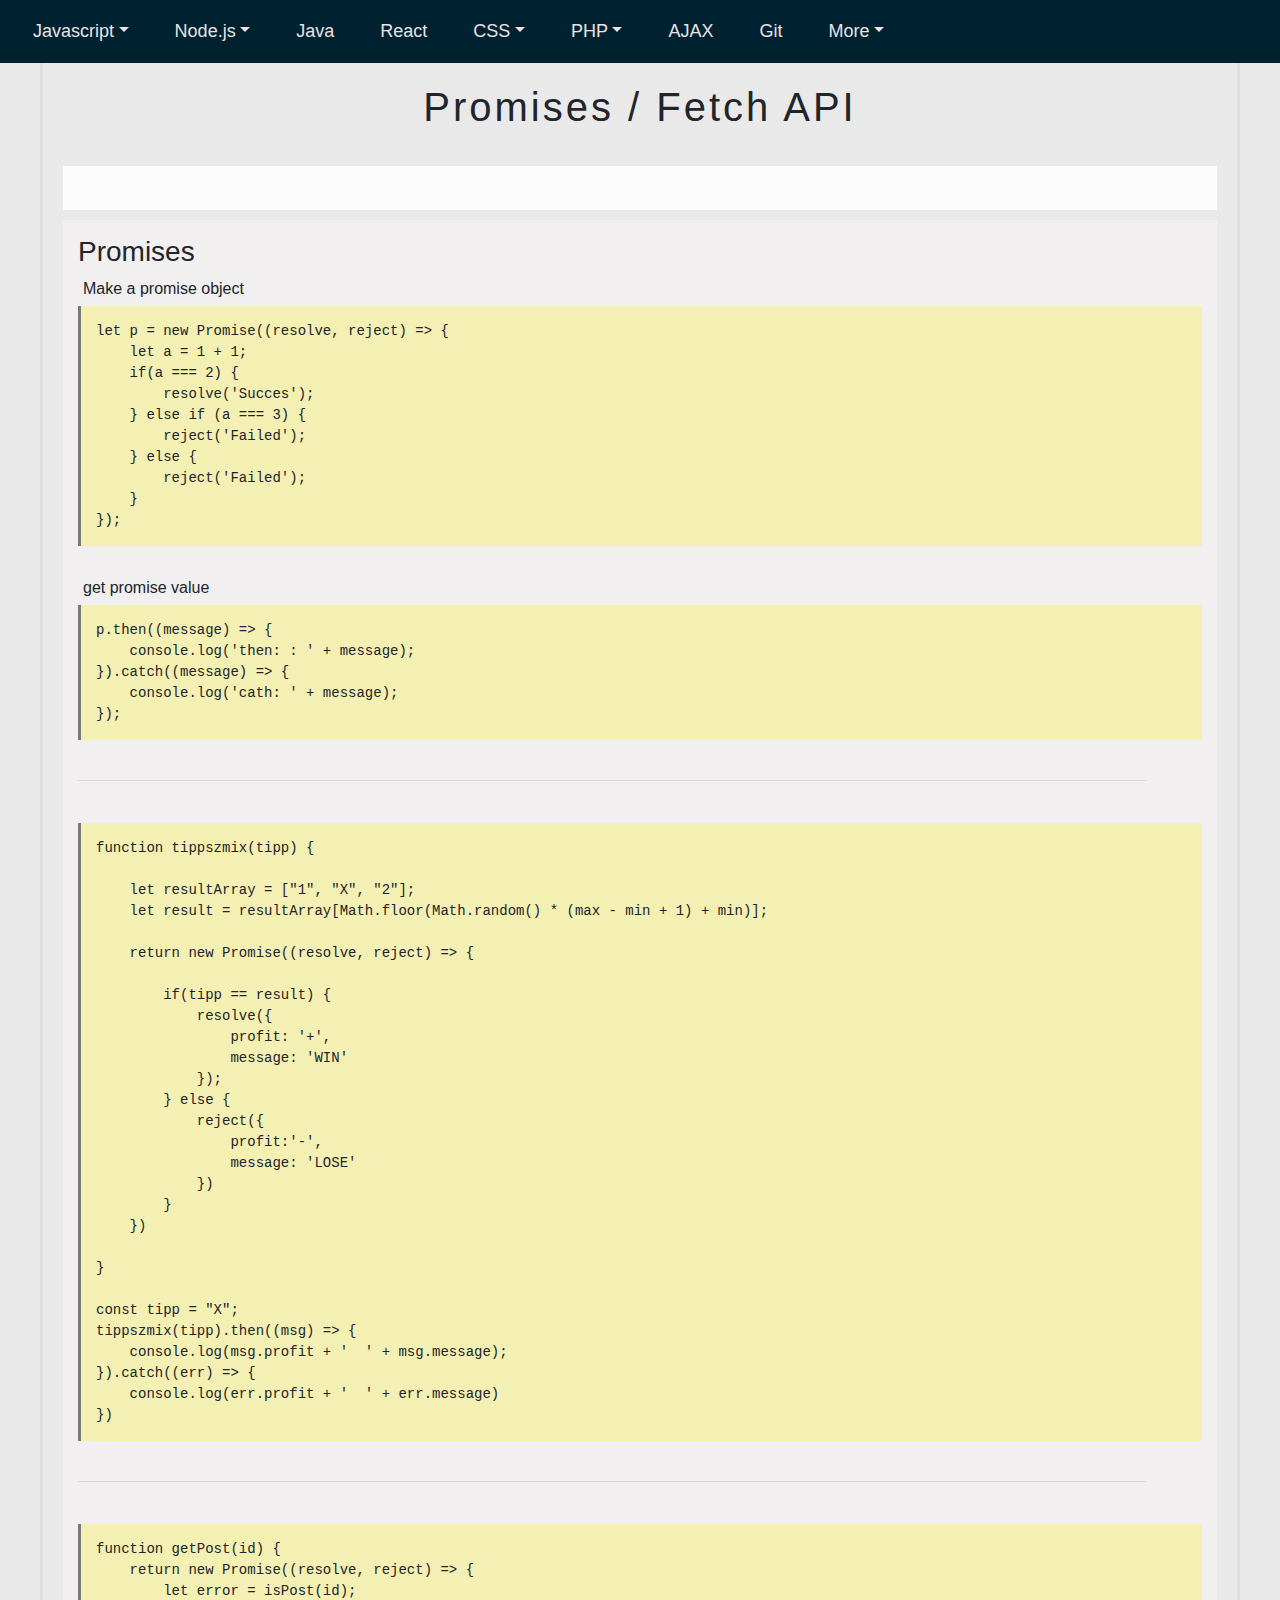
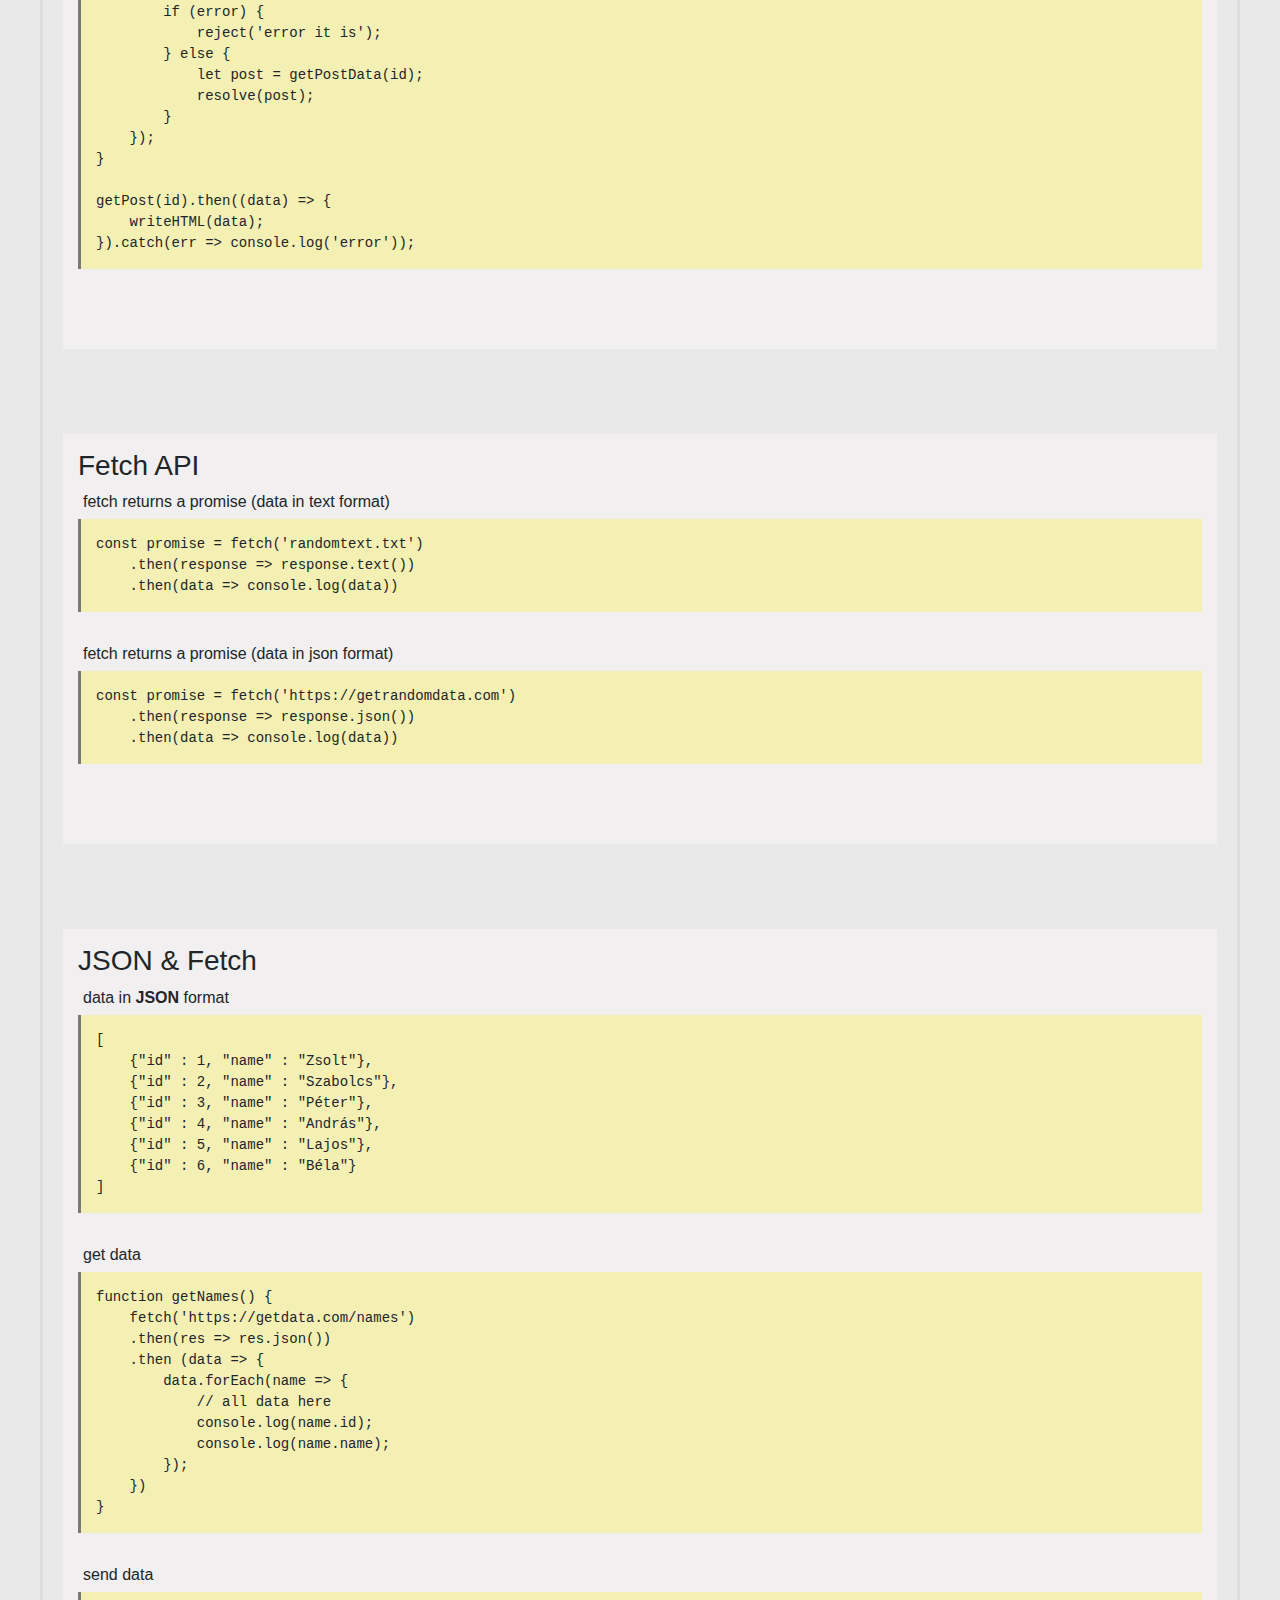
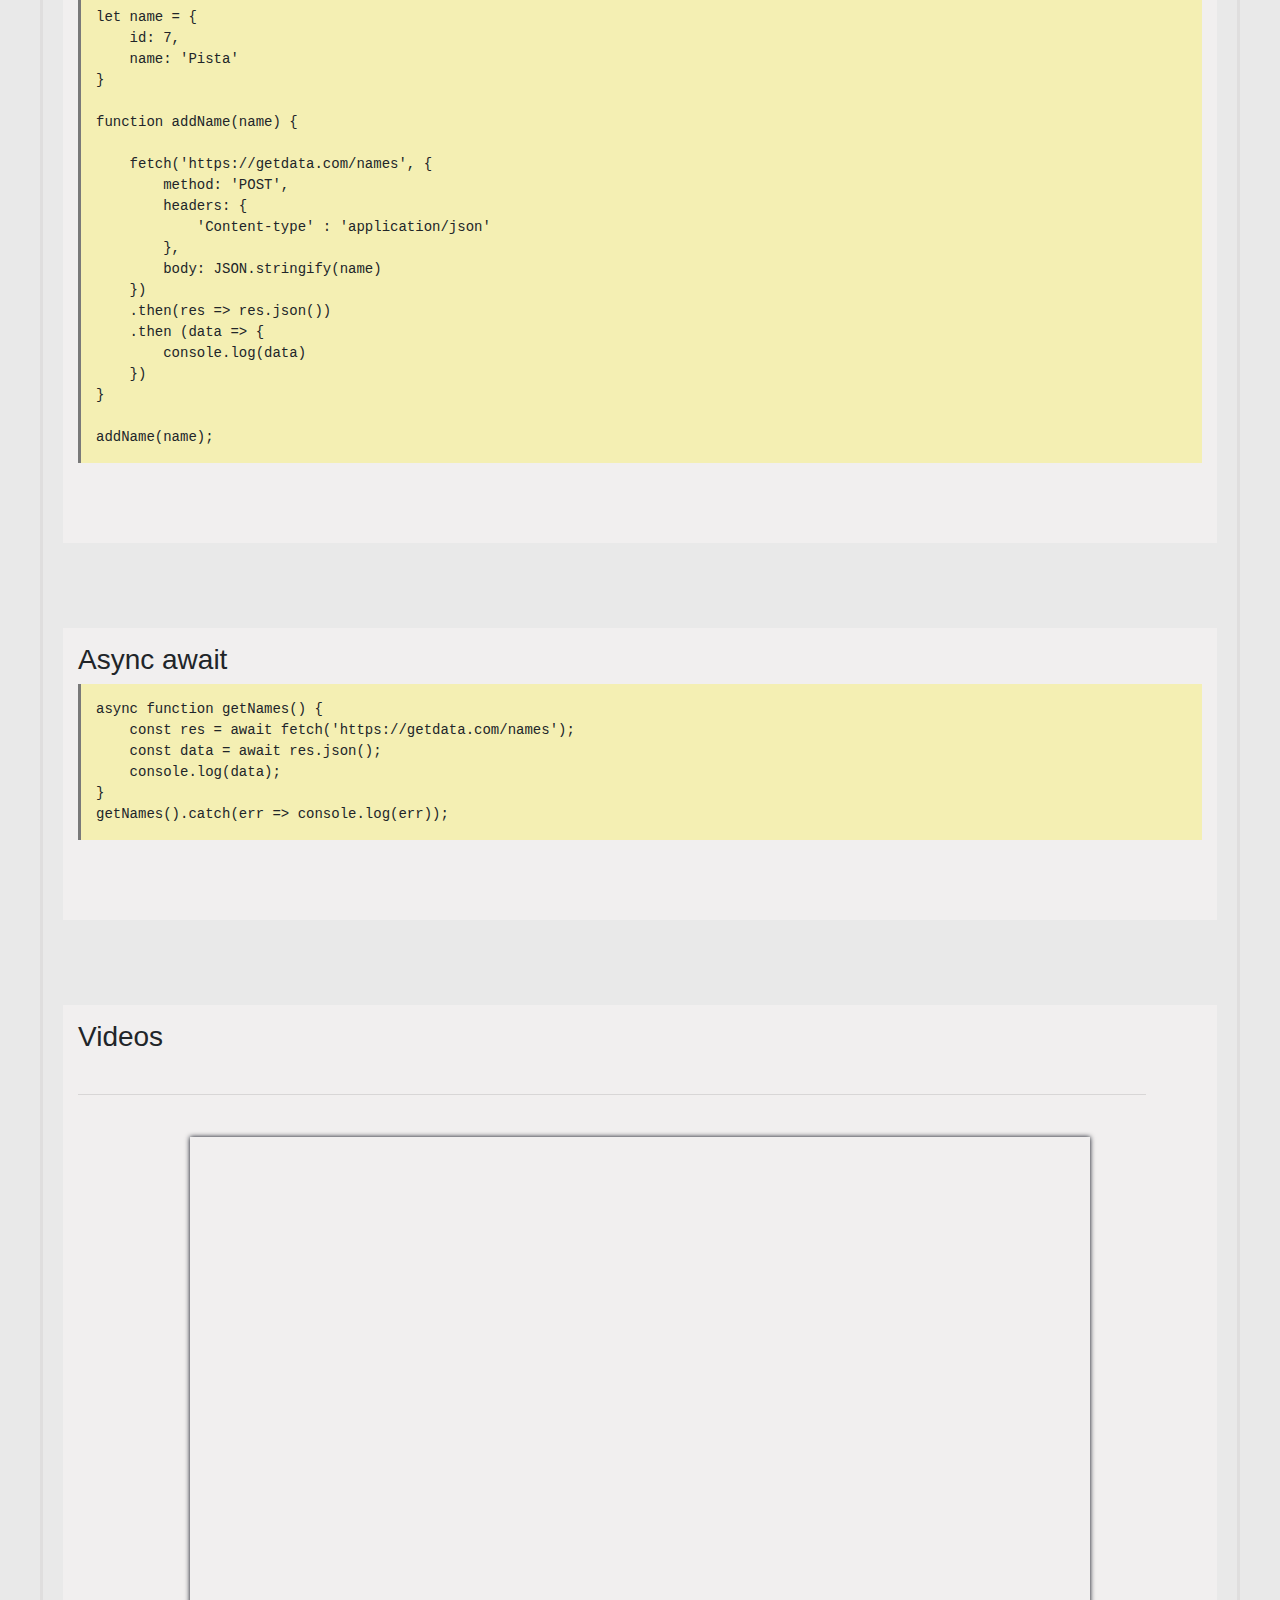
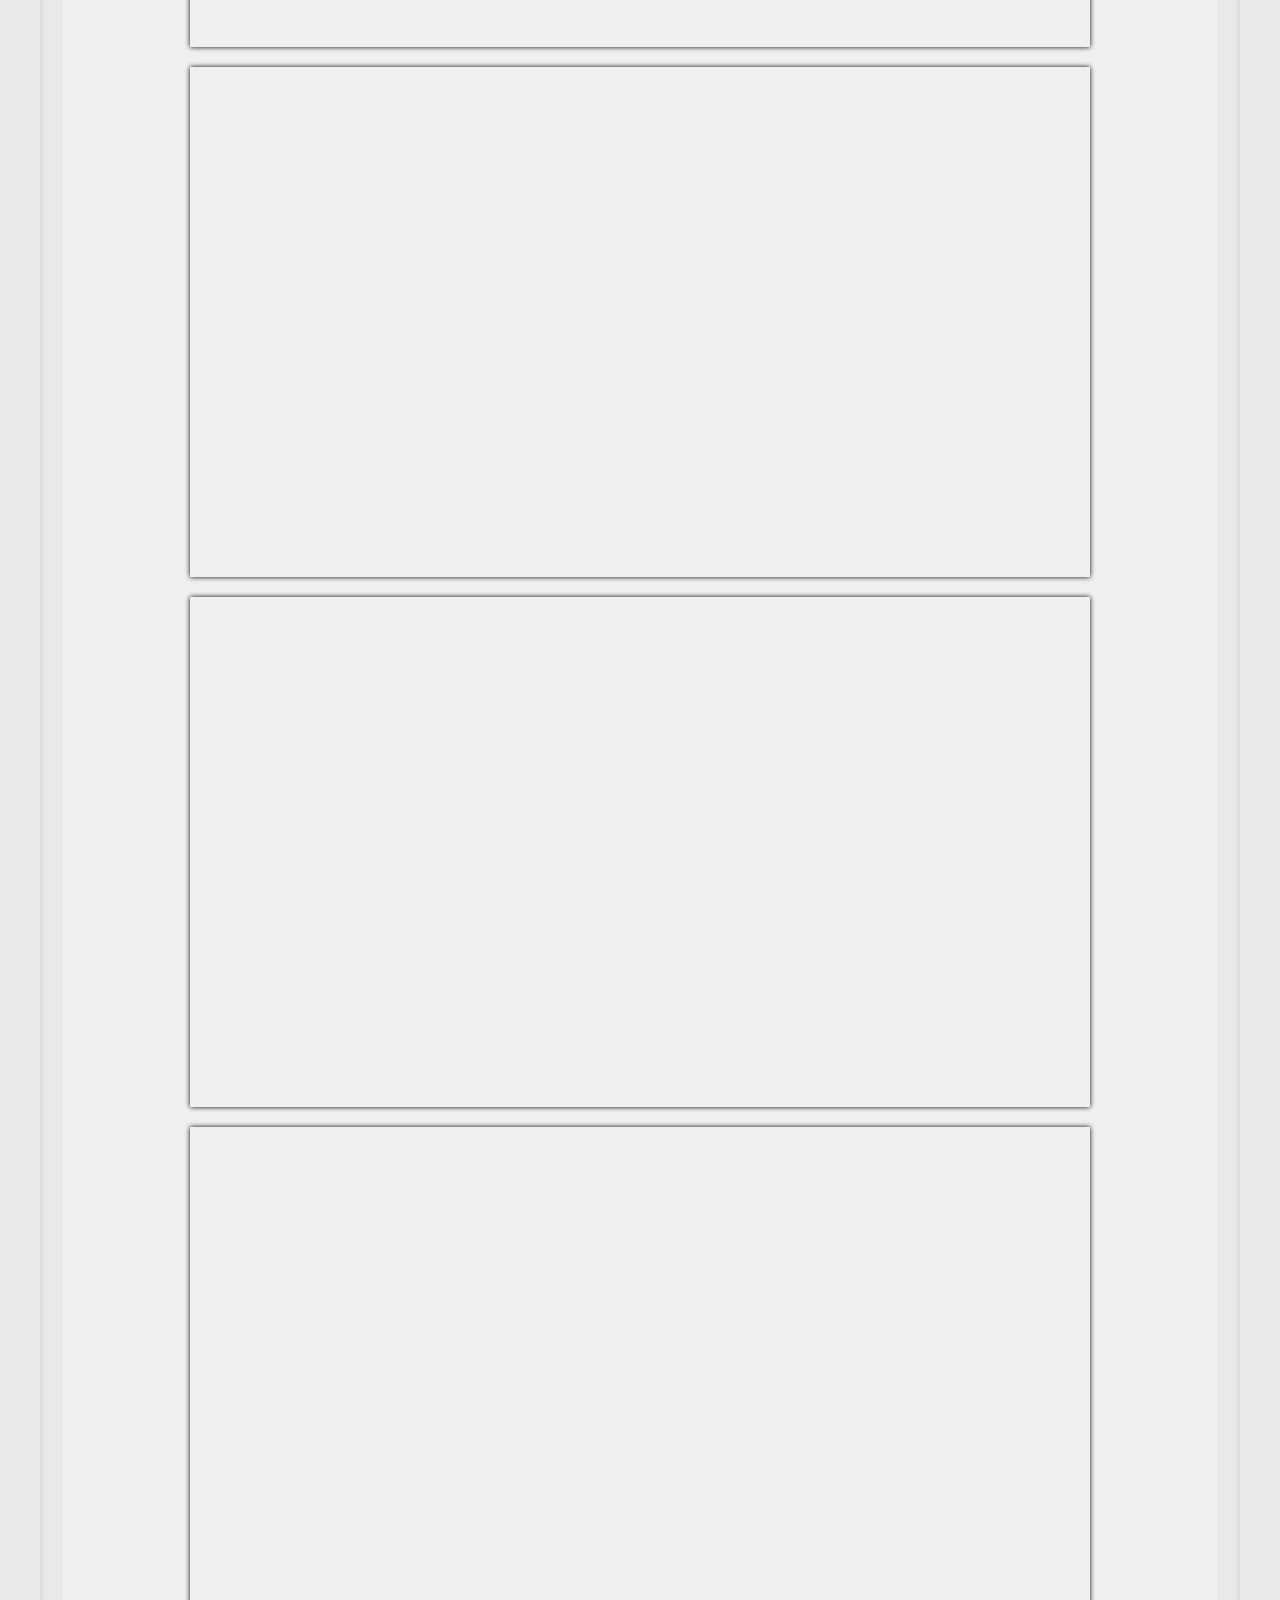
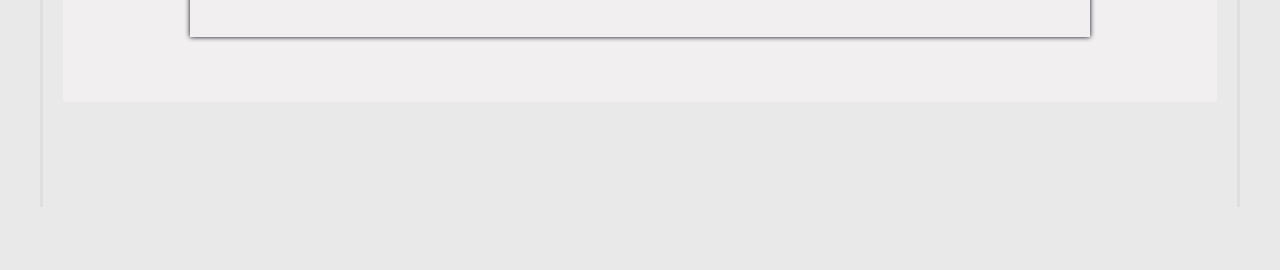
<file: javascript-promises-fetch.html>
<!DOCTYPE html>
<html lang="en">
<head>
    <meta charset="UTF-8">
    <meta name="viewport" content="width=device-width, initial-scale=1.0">
    <link rel="stylesheet" href="https://maxcdn.bootstrapcdn.com/bootstrap/4.0.0/css/bootstrap.min.css" integrity="sha384-Gn5384xqQ1aoWXA+058RXPxPg6fy4IWvTNh0E263XmFcJlSAwiGgFAW/dAiS6JXm" crossorigin="anonymous">
    <script src="https://code.jquery.com/jquery-3.2.1.slim.min.js" integrity="sha384-KJ3o2DKtIkvYIK3UENzmM7KCkRr/rE9/Qpg6aAZGJwFDMVNA/GpGFF93hXpG5KkN" crossorigin="anonymous"></script>
    <script src="https://cdnjs.cloudflare.com/ajax/libs/popper.js/1.12.9/umd/popper.min.js" integrity="sha384-ApNbgh9B+Y1QKtv3Rn7W3mgPxhU9K/ScQsAP7hUibX39j7fakFPskvXusvfa0b4Q" crossorigin="anonymous"></script>
    <script src="https://maxcdn.bootstrapcdn.com/bootstrap/4.0.0/js/bootstrap.min.js" integrity="sha384-JZR6Spejh4U02d8jOt6vLEHfe/JQGiRRSQQxSfFWpi1MquVdAyjUar5+76PVCmYl" crossorigin="anonymous"></script>
    <script src="scripts/script.js" defer></script>
    <link rel="stylesheet" href="css/style.css">
    <title>Help</title>
</head>
<body>
<nav class="navbar fixed-top navbar-dark bg-dark navbar-expand-lg navbar-custom">
    <button class="navbar-toggler m-auto" type="button" data-toggle="collapse" data-target="#navbar">
        <span class="navbar-toggler-icon"></span>
    </button>
    
    <div class="collapse navbar-collapse" id="navbar">
        <ul class="navbar-nav mr-auto">
            <li class="nav-item dropdown active">
                <a class="nav-link dropdown-toggle" href="#" id="navbarDropdown" role="button" data-toggle="dropdown">Javascript</a>
                <div class="dropdown-menu">
                    <a class="dropdown-item" href="index.html">Javascript</a>
                    <a class="dropdown-item" href="javascript-promises-fetch.html">Promises / Fetch</a>
                    <a class="dropdown-item" href="typescript.html">Typescript</a>
                </div>
            </li>
            <li class="nav-item dropdown">
                <a class="nav-link dropdown-toggle" href="#" id="navbarDropdown" role="button" data-toggle="dropdown">Node.js</a>
                <div class="dropdown-menu">
                    <a class="dropdown-item" href="nodejs.html">Node.js</a>
                    <a class="dropdown-item" href="express.html">Express</a>
                </div>
            </li>
            <li class="nav-item">
                <a class="nav-link" href="java.html">Java</a>
            </li>
            <li class="nav-item">
                <a class="nav-link" href="react.html">React</a>
            </li>
            <li class="nav-item dropdown">
                <a class="nav-link dropdown-toggle" href="#" id="navbarDropdown" role="button" data-toggle="dropdown">CSS</a>
                <div class="dropdown-menu">
                    <a class="dropdown-item" href="sass.html">Sass</a>
                </div>
            </li>
            <li class="nav-item dropdown">
                <a class="nav-link dropdown-toggle" href="#" id="navbarDropdown" role="button" data-toggle="dropdown">PHP</a>
                <div class="dropdown-menu">
                    <a class="dropdown-item" href="php.html">PHP</a>
                </div>
            </li>
            <li class="nav-item">
                <a class="nav-link" href="ajax.html">AJAX</a>
            </li>
            <li class="nav-item">
                <a class="nav-link" href="git.html">Git</a>
            </li>
            <li class="nav-item dropdown">
                <a class="nav-link dropdown-toggle" href="#" id="navbarDropdown" role="button" data-toggle="dropdown">More</a>
                <div class="dropdown-menu">
                    <a class="dropdown-item" href="internet.html">Internet</a>
                </div>
            </li>
        </ul>
    </div>
</nav>


<div class="wrapper">
    <h1 class="title">Promises / Fetch API</h1>
    <div class="search">
        <input type="text">
    </div>

<!------------------- Promises ------------------>
<div class="code-part"><h3 class="code-title">Promises</h3>
<p>Make a promise object</p>
<pre class="code">
let p = new Promise((resolve, reject) => {
    let a = 1 + 1;
    if(a === 2) {
        resolve('Succes'); 
    } else if (a === 3) {
        reject('Failed');
    } else {
        reject('Failed');
    }
});
</pre>
<p>get promise value</p>
<pre class="code">
p.then((message) => {
    console.log('then: : ' + message);
}).catch((message) => {
    console.log('cath: ' + message);
});
</pre>
<hr class="line">
<pre class="code">
function tippszmix(tipp) {

    let resultArray = ["1", "X", "2"];
    let result = resultArray[Math.floor(Math.random() * (max - min + 1) + min)];

    return new Promise((resolve, reject) => {

        if(tipp == result) {
            resolve({
                profit: '+',
                message: 'WIN'
            });
        } else {
            reject({
                profit:'-',
                message: 'LOSE'
            })
        }
    })

}

const tipp = "X";
tippszmix(tipp).then((msg) => {
    console.log(msg.profit + '  ' + msg.message);
}).catch((err) => {
    console.log(err.profit + '  ' + err.message)
})
</pre>
<hr class="line">
<pre class="code">
function getPost(id) {
    return new Promise((resolve, reject) => {
        let error = isPost(id);
        if (error) {
            reject('error it is');
        } else {
            let post = getPostData(id);
            resolve(post);
        }
    });
}

getPost(id).then((data) => {
    writeHTML(data);
}).catch(err => console.log('error'));
</pre>
</div>

<!------------------- Fetch API ------------------>
<div class="code-part"><h3 class="code-title">Fetch API</h3>
<p>fetch returns a promise (data in text format)</p>
<pre class="code">
const promise = fetch('randomtext.txt')
    .then(response => response.text())
    .then(data => console.log(data))
</pre>


<p>fetch returns a promise (data in json format)</p>
<pre class="code">
const promise = fetch('https://getrandomdata.com')
    .then(response => response.json())
    .then(data => console.log(data))
</pre>
</div>

<!------------------- Json, fetch ------------------>
<div class="code-part"><h3 class="code-title">JSON & Fetch</h3>
<p>data in <b>JSON</b> format</p>
<pre class="code">
[
    {"id" : 1, "name" : "Zsolt"},
    {"id" : 2, "name" : "Szabolcs"},
    {"id" : 3, "name" : "Péter"},
    {"id" : 4, "name" : "András"},
    {"id" : 5, "name" : "Lajos"},
    {"id" : 6, "name" : "Béla"}
]
</pre>
<p>get data</p>
<pre class="code">
function getNames() {
    fetch('https://getdata.com/names')
    .then(res => res.json())
    .then (data => {
        data.forEach(name => {
            // all data here
            console.log(name.id);
            console.log(name.name);
        });
    })
}
</pre>
<p>send data</p>
<pre class="code">
let name = {
    id: 7,
    name: 'Pista'
}

function addName(name) {

    fetch('https://getdata.com/names', {
        method: 'POST',
        headers: {
            'Content-type' : 'application/json'
        },
        body: JSON.stringify(name)
    })
    .then(res => res.json())
    .then (data => {
        console.log(data)
    })
}

addName(name);
</pre>
</div>

<!------------------- Async await ------------------>
<div class="code-part"><h3 class="code-title">Async await</h3>
<pre class="code">
async function getNames() {
    const res = await fetch('https://getdata.com/names');
    const data = await res.json();
    console.log(data);
}
getNames().catch(err => console.log(err));
</pre>
</div>

<div class="code-part"><h3 class="code-title">Videos</h3>
    <hr class="line">
    <div class="video">
        <iframe width="100%" height="100%" src="https://www.youtube.com/embed/PoRJizFvM7s" frameborder="0" allow="accelerometer; autoplay; encrypted-media; gyroscope; picture-in-picture" allowfullscreen></iframe>
    </div>
    <div class="video">
        <iframe width="100%" height="100%" src="https://www.youtube.com/embed/DHvZLI7Db8E" frameborder="0" allow="accelerometer; autoplay; encrypted-media; gyroscope; picture-in-picture" allowfullscreen></iframe>
    </div>
    <div class="video">
        <iframe width="100%" height="100%" src="https://www.youtube.com/embed/RvYYCGs45L4" frameborder="0" allow="accelerometer; autoplay; encrypted-media; gyroscope; picture-in-picture" allowfullscreen></iframe>
    </div>
    <div class="video">
        <iframe width="100%" height="100%" src="https://www.youtube.com/embed/Kpn2ajSa92c" frameborder="0" allow="accelerometer; autoplay; encrypted-media; gyroscope; picture-in-picture" allowfullscreen></iframe>
    </div>
</div>

</div>
</body>
</html>
</file>
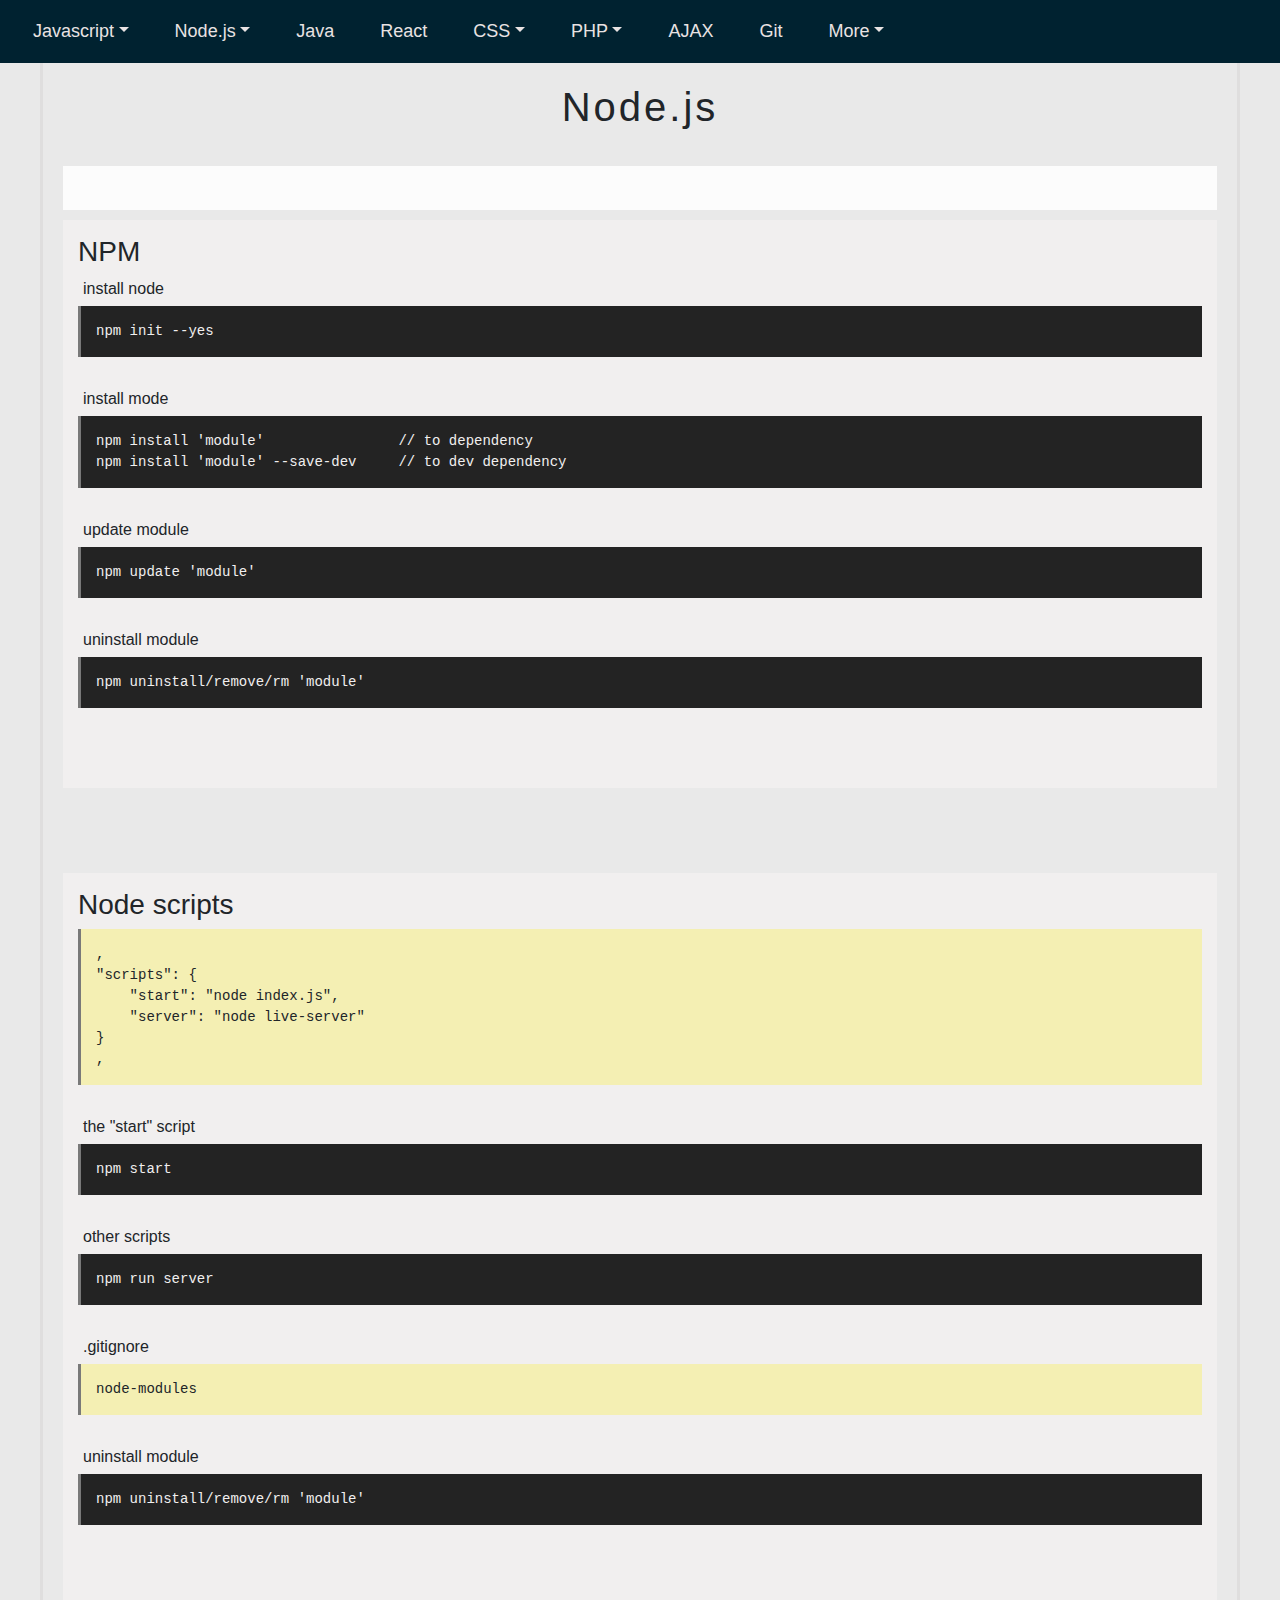
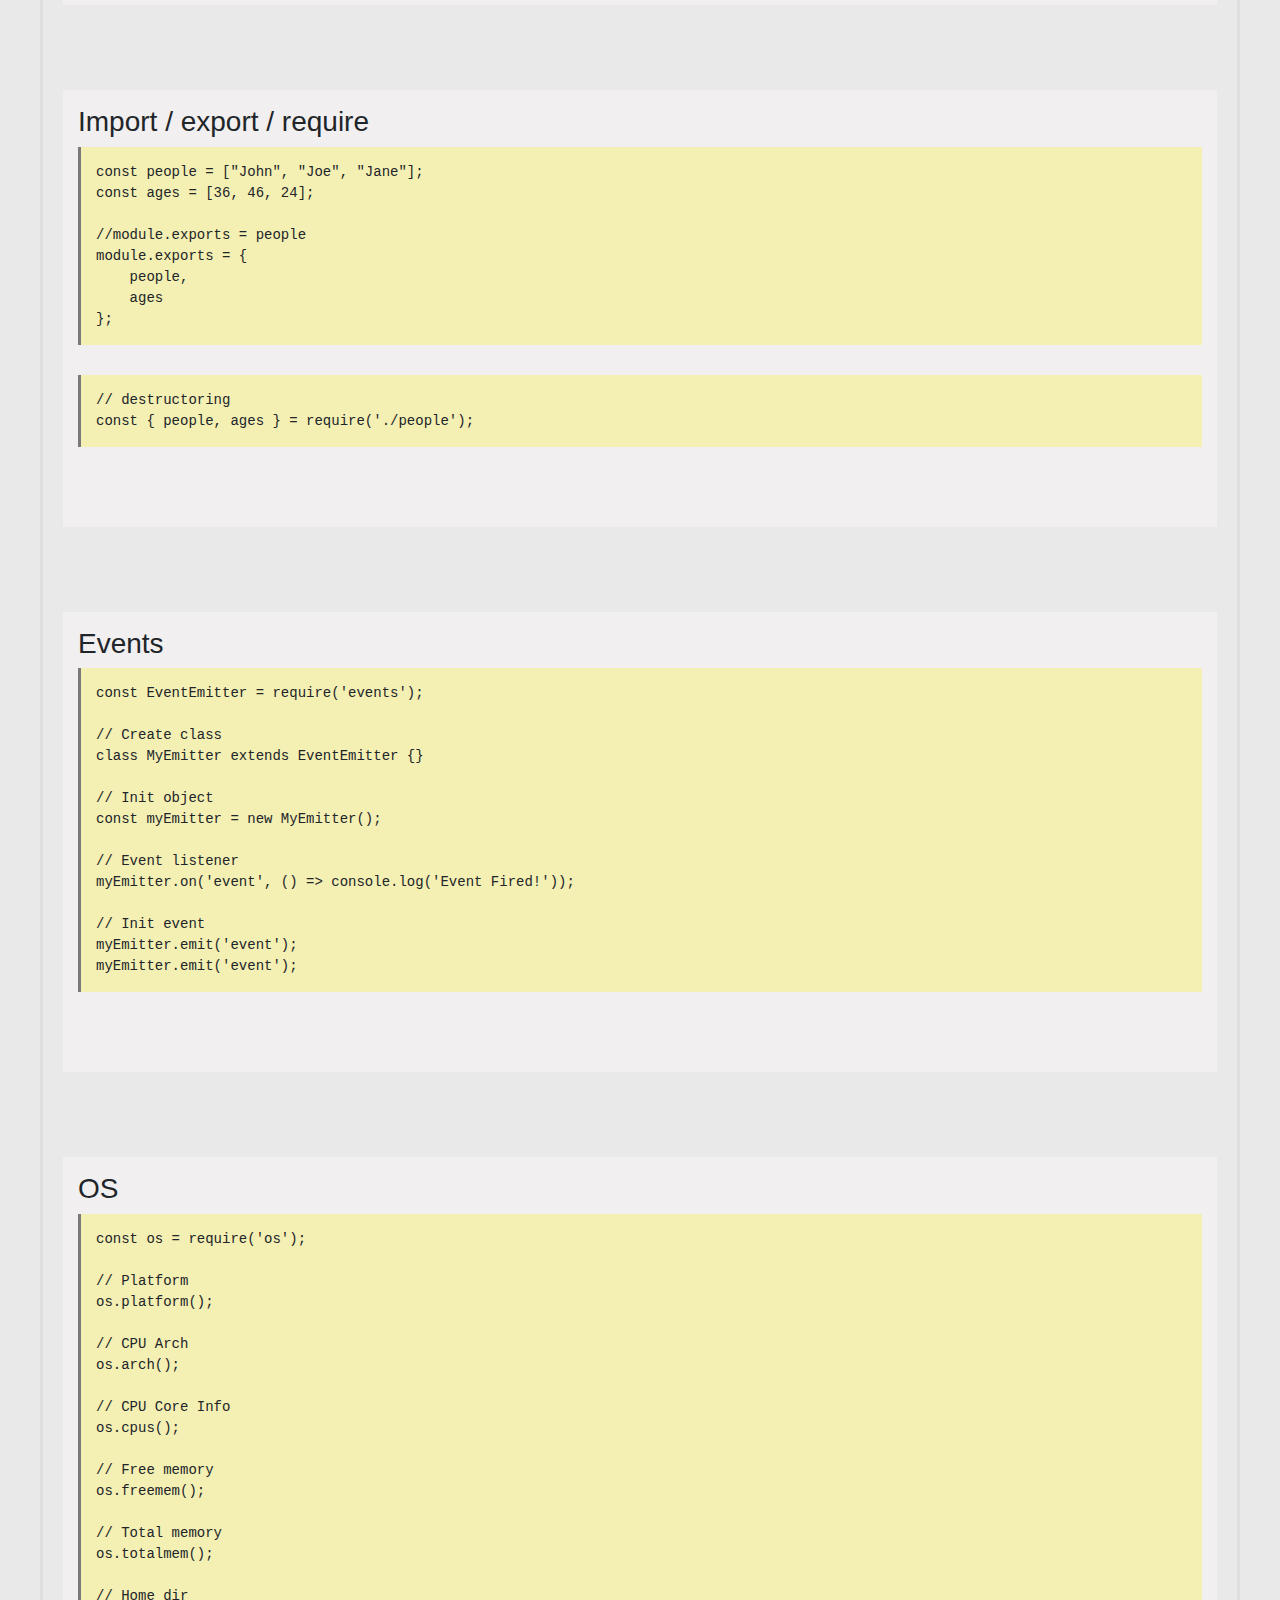
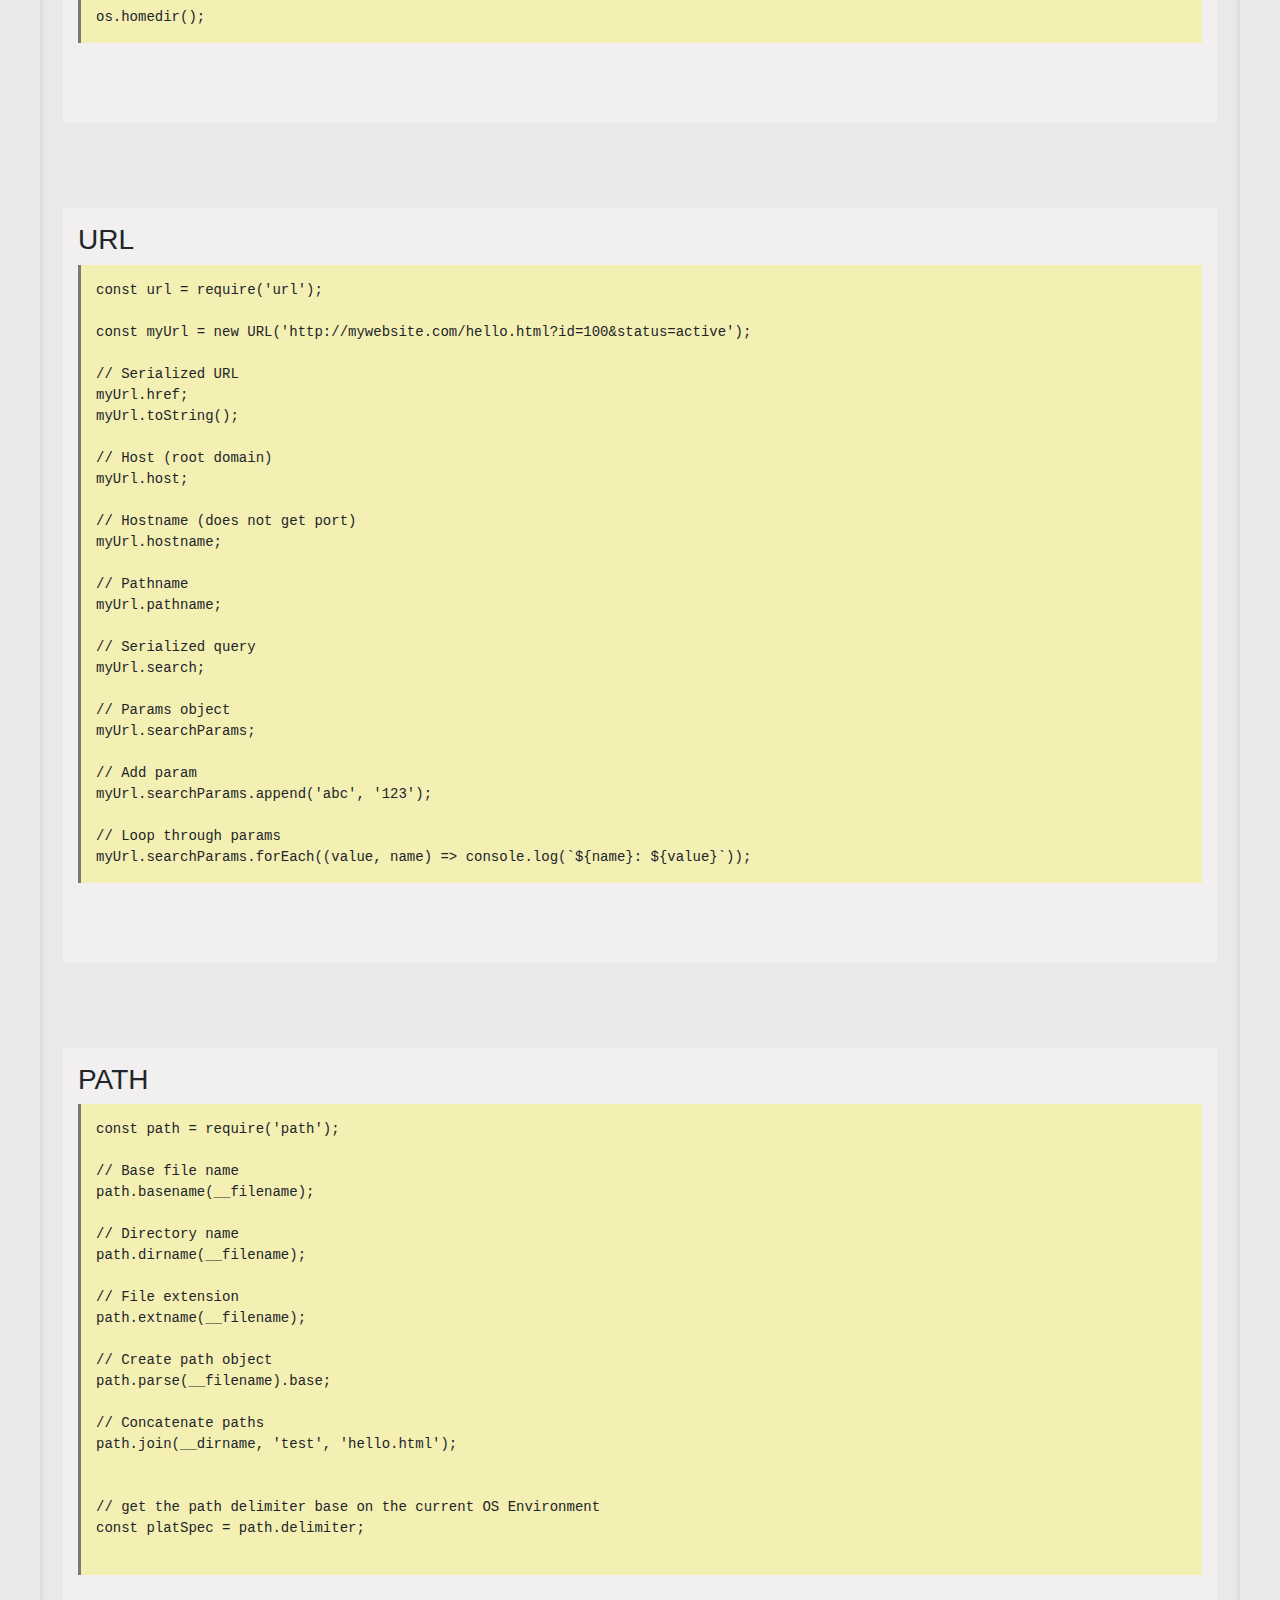
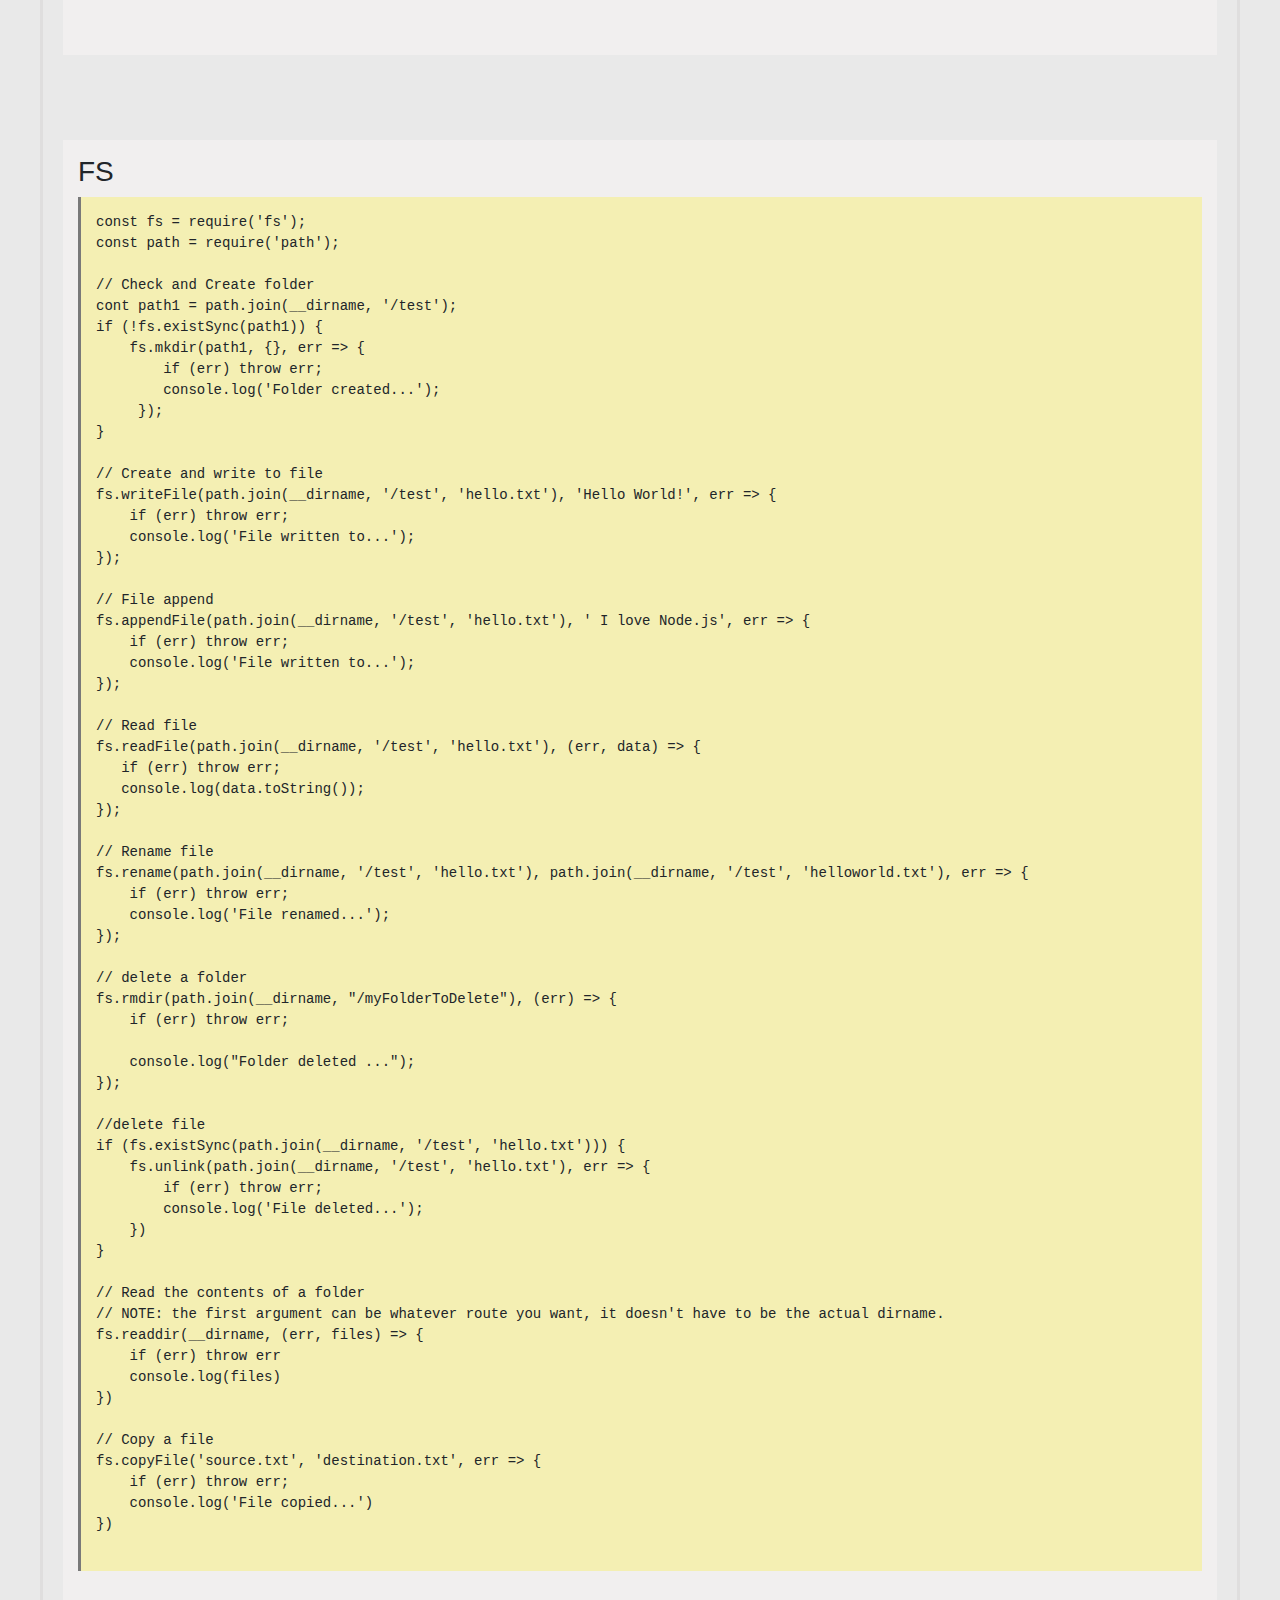
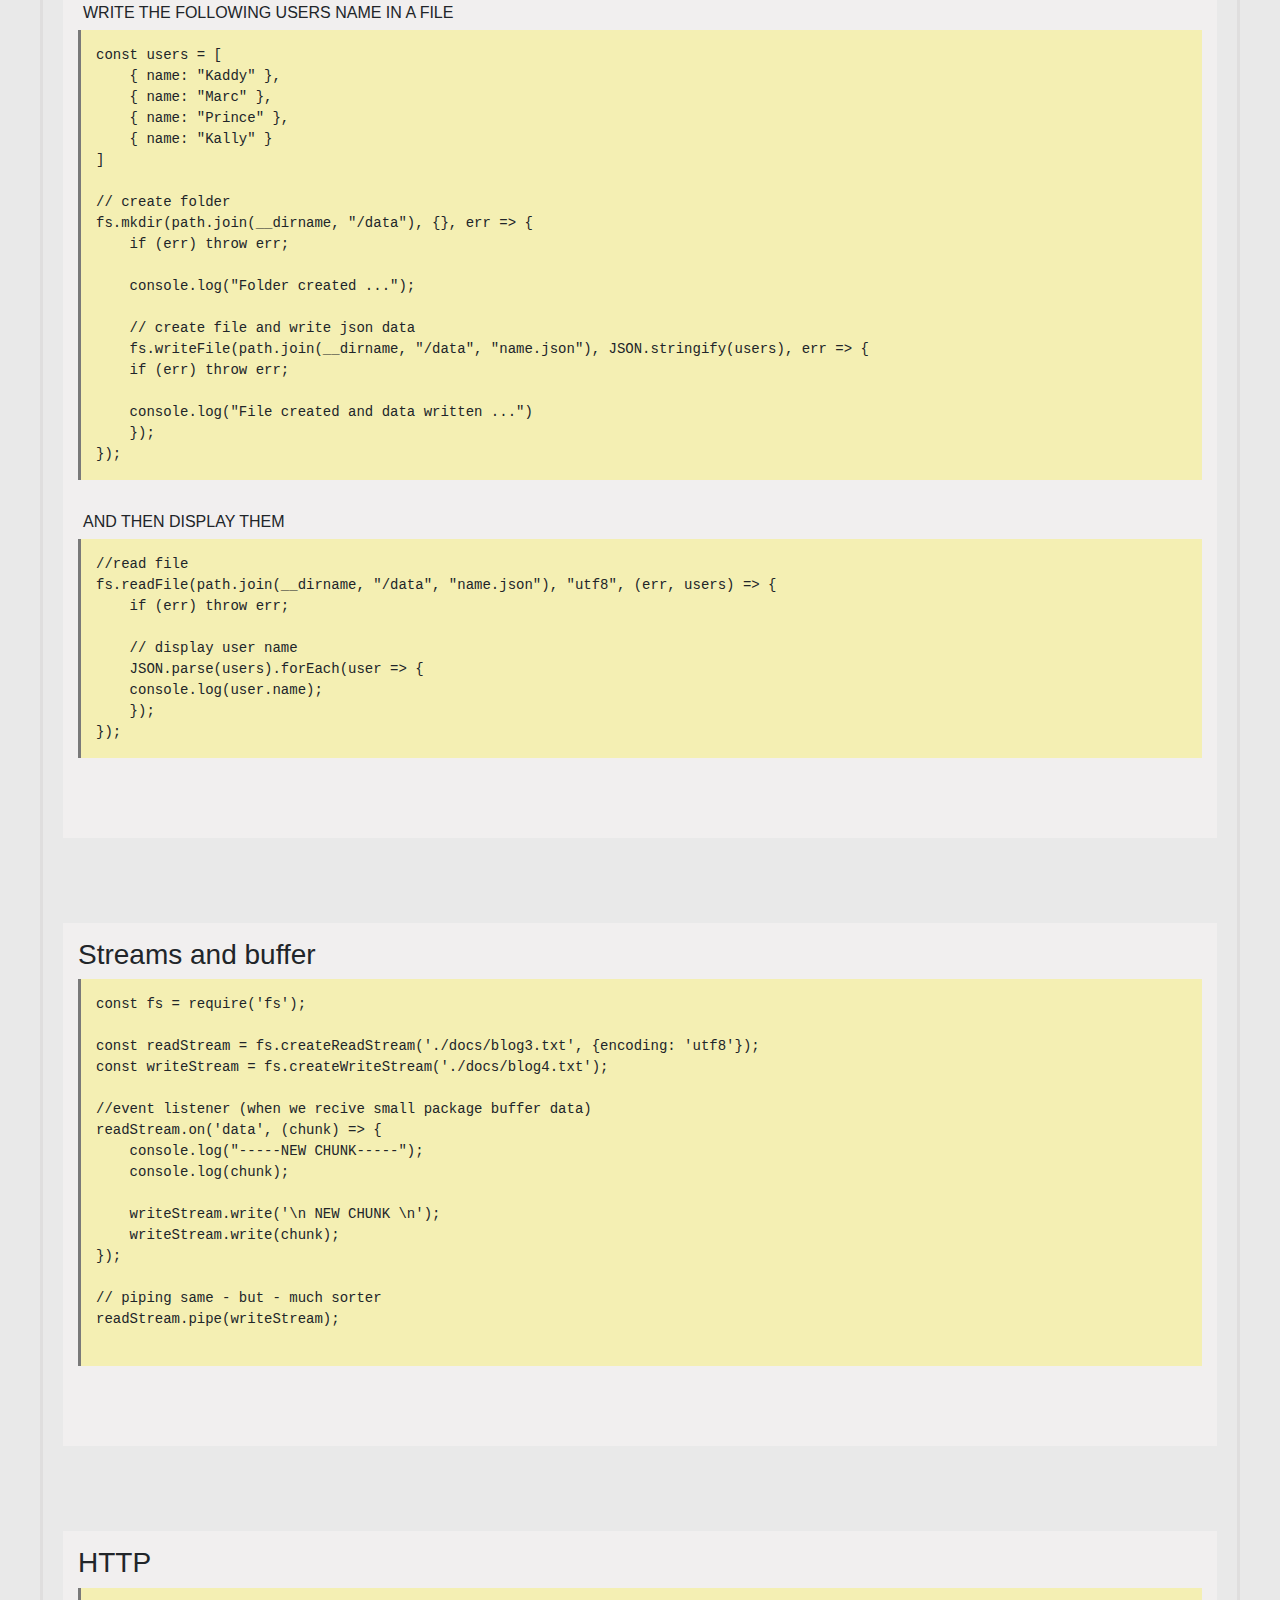
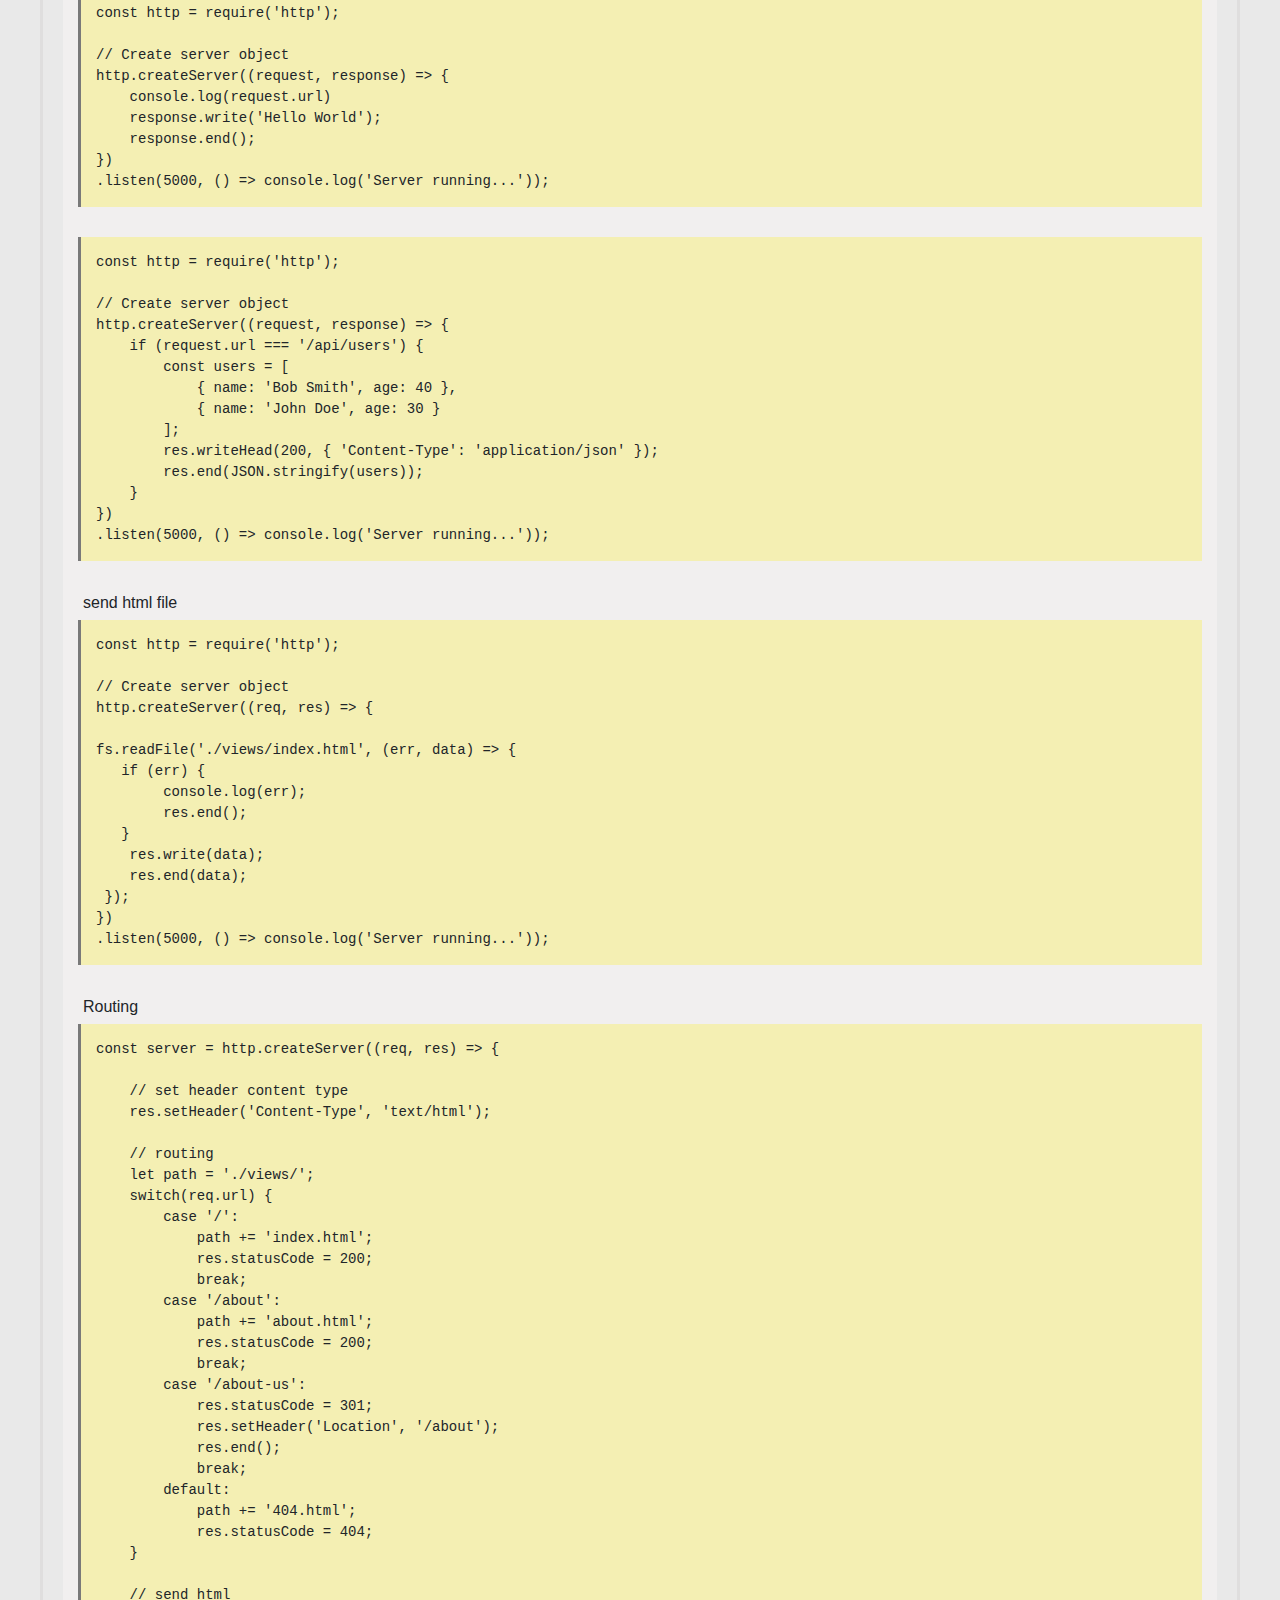
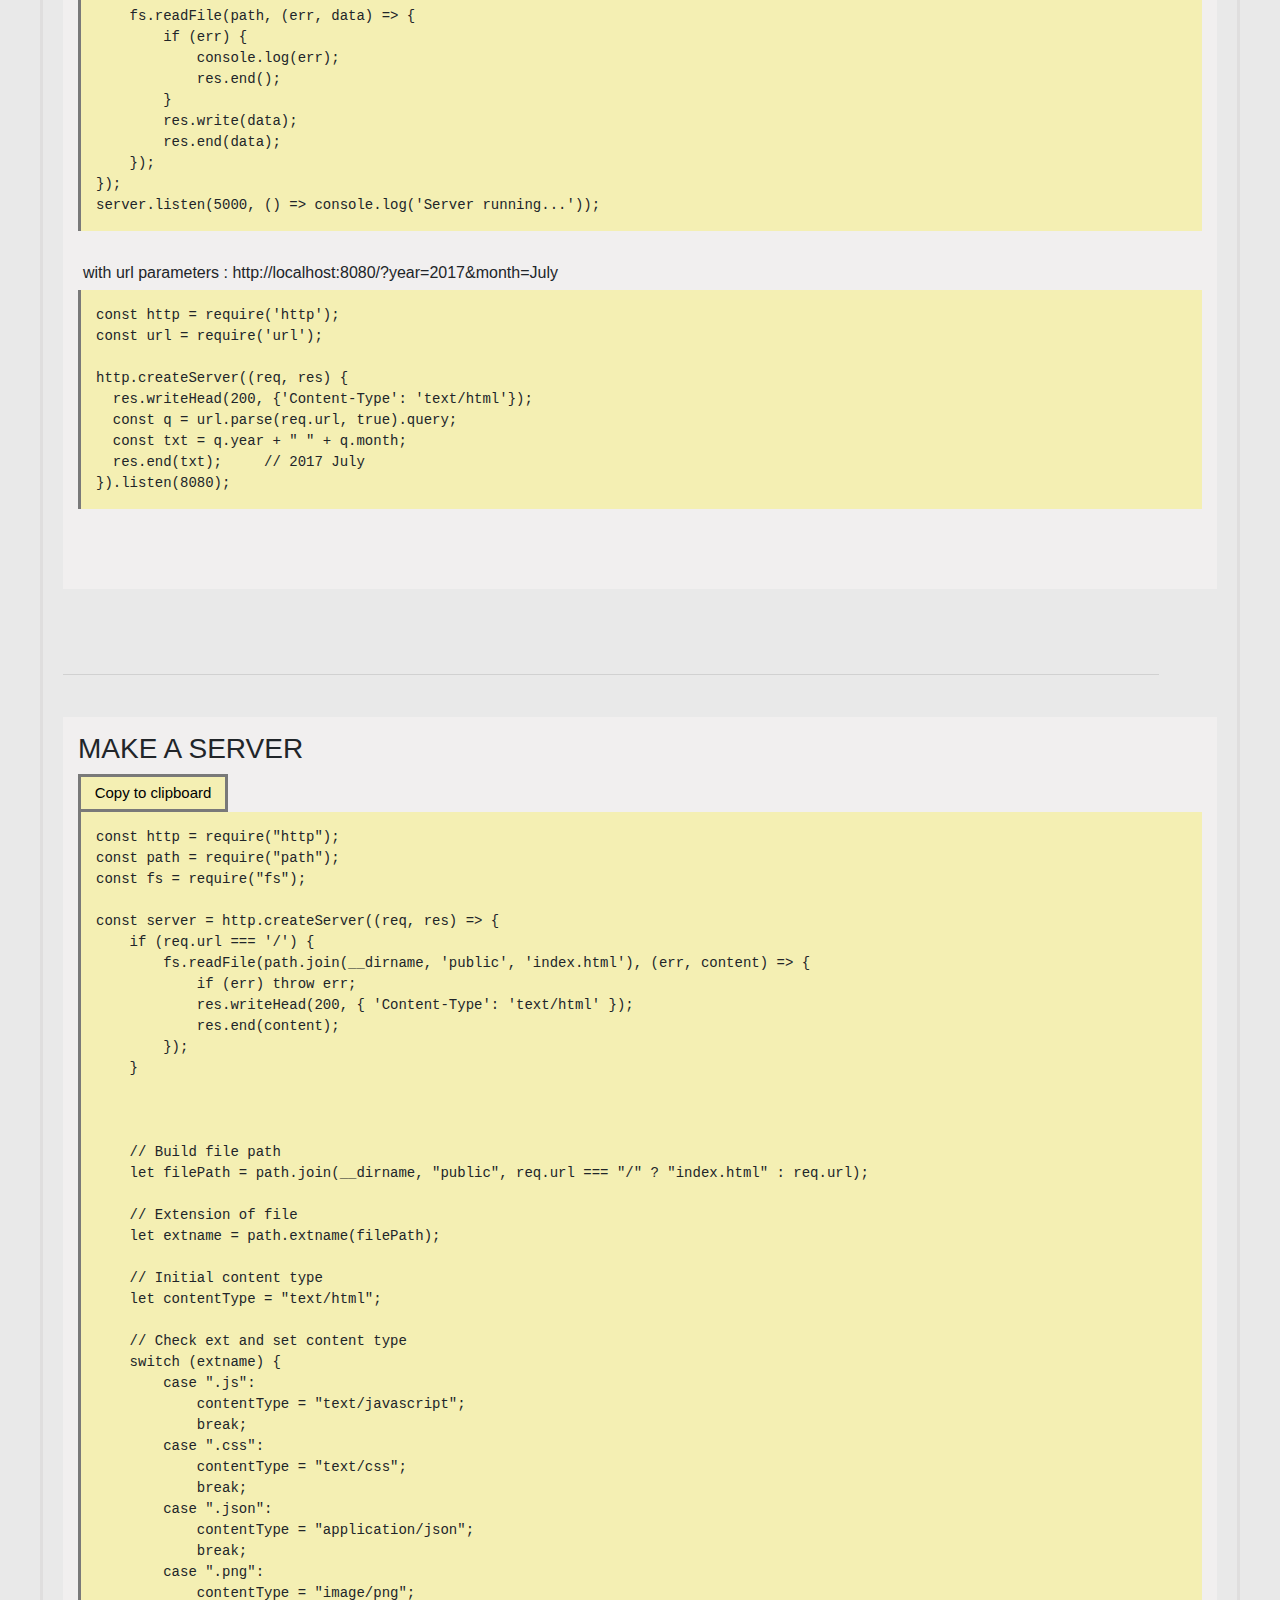
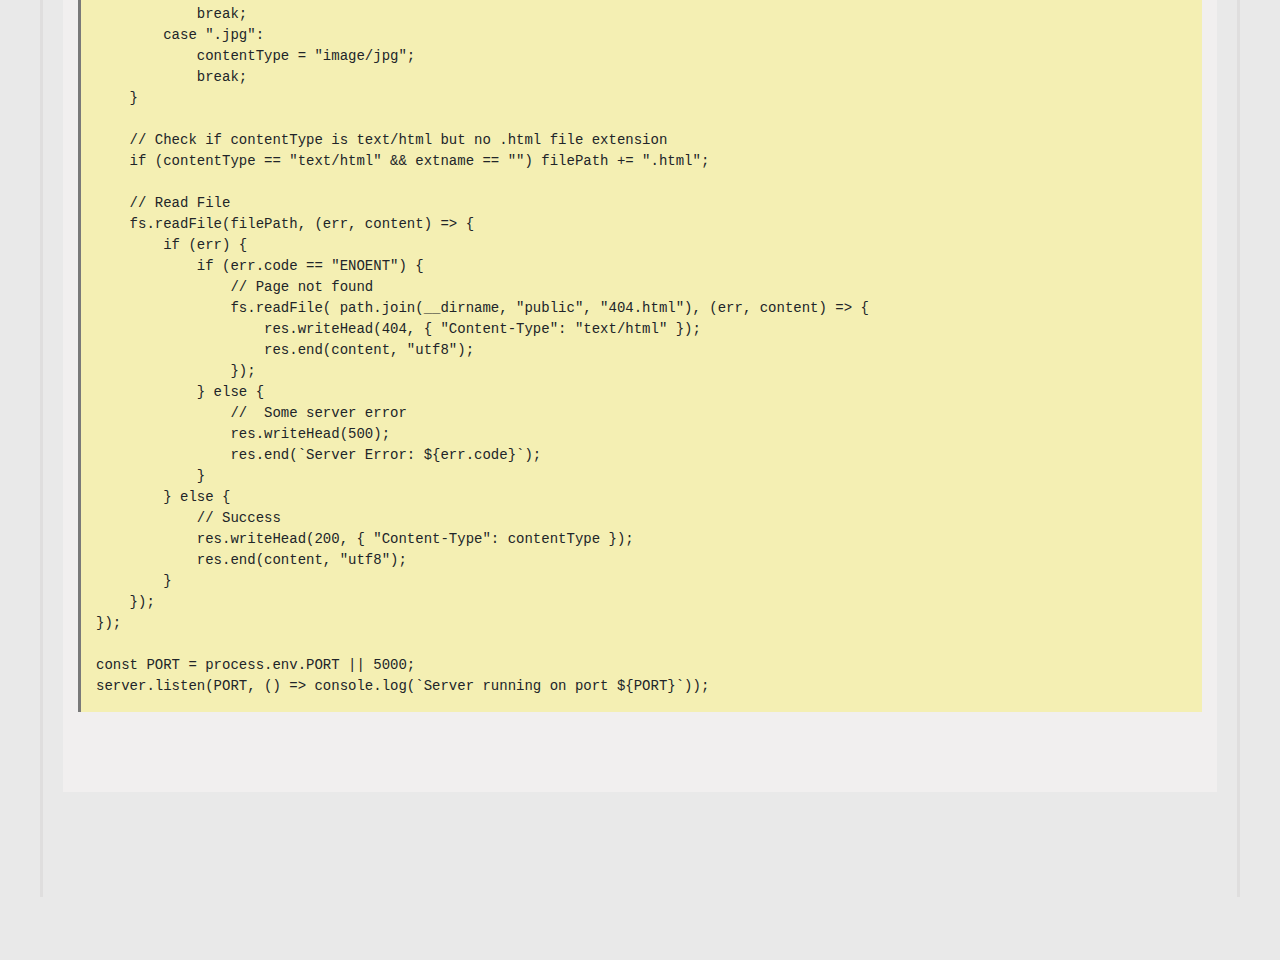
<file: nodejs.html>
<!DOCTYPE html>
<html lang="en">
<head>
    <meta charset="UTF-8">
    <meta name="viewport" content="width=device-width, initial-scale=1.0">
    <link rel="stylesheet" href="https://maxcdn.bootstrapcdn.com/bootstrap/4.0.0/css/bootstrap.min.css" integrity="sha384-Gn5384xqQ1aoWXA+058RXPxPg6fy4IWvTNh0E263XmFcJlSAwiGgFAW/dAiS6JXm" crossorigin="anonymous">
    <script src="https://code.jquery.com/jquery-3.2.1.slim.min.js" integrity="sha384-KJ3o2DKtIkvYIK3UENzmM7KCkRr/rE9/Qpg6aAZGJwFDMVNA/GpGFF93hXpG5KkN" crossorigin="anonymous"></script>
    <script src="https://cdnjs.cloudflare.com/ajax/libs/popper.js/1.12.9/umd/popper.min.js" integrity="sha384-ApNbgh9B+Y1QKtv3Rn7W3mgPxhU9K/ScQsAP7hUibX39j7fakFPskvXusvfa0b4Q" crossorigin="anonymous"></script>
    <script src="https://maxcdn.bootstrapcdn.com/bootstrap/4.0.0/js/bootstrap.min.js" integrity="sha384-JZR6Spejh4U02d8jOt6vLEHfe/JQGiRRSQQxSfFWpi1MquVdAyjUar5+76PVCmYl" crossorigin="anonymous"></script>
    <script src="scripts/script.js" defer></script>
    <link rel="stylesheet" href="css/style.css">
    <title>Help</title>
</head>
<body>
<nav class="navbar fixed-top navbar-dark bg-dark navbar-expand-lg navbar-custom">
    <button class="navbar-toggler m-auto" type="button" data-toggle="collapse" data-target="#navbar">
        <span class="navbar-toggler-icon"></span>
    </button>
    
    <div class="collapse navbar-collapse" id="navbar">
        <ul class="navbar-nav mr-auto">
            <li class="nav-item dropdown active">
                <a class="nav-link dropdown-toggle" href="#" id="navbarDropdown" role="button" data-toggle="dropdown">Javascript</a>
                <div class="dropdown-menu">
                    <a class="dropdown-item" href="index.html">Javascript</a>
                    <a class="dropdown-item" href="javascript-promises-fetch.html">Promises / Fetch</a>
                    <a class="dropdown-item" href="typescript.html">Typescript</a>
                </div>
            </li>
            <li class="nav-item dropdown">
                <a class="nav-link dropdown-toggle" href="#" id="navbarDropdown" role="button" data-toggle="dropdown">Node.js</a>
                <div class="dropdown-menu">
                    <a class="dropdown-item" href="nodejs.html">Node.js</a>
                    <a class="dropdown-item" href="express.html">Express</a>
                </div>
            </li>
            <li class="nav-item">
                <a class="nav-link" href="java.html">Java</a>
            </li>
            <li class="nav-item">
                <a class="nav-link" href="react.html">React</a>
            </li>
            <li class="nav-item dropdown">
                <a class="nav-link dropdown-toggle" href="#" id="navbarDropdown" role="button" data-toggle="dropdown">CSS</a>
                <div class="dropdown-menu">
                    <a class="dropdown-item" href="sass.html">Sass</a>
                </div>
            </li>
            <li class="nav-item dropdown">
                <a class="nav-link dropdown-toggle" href="#" id="navbarDropdown" role="button" data-toggle="dropdown">PHP</a>
                <div class="dropdown-menu">
                    <a class="dropdown-item" href="php.html">PHP</a>
                </div>
            </li>
            <li class="nav-item">
                <a class="nav-link" href="ajax.html">AJAX</a>
            </li>
            <li class="nav-item">
                <a class="nav-link" href="git.html">Git</a>
            </li>
            <li class="nav-item dropdown">
                <a class="nav-link dropdown-toggle" href="#" id="navbarDropdown" role="button" data-toggle="dropdown">More</a>
                <div class="dropdown-menu">
                    <a class="dropdown-item" href="internet.html">Internet</a>
                </div>
            </li>
        </ul>
    </div>
</nav>


<div class="wrapper">
    <h1 class="title">Node.js</h1>
    <div class="search">
        <input type="text">
    </div>


<div class="code-part"><h3 class="code-title">NPM</h3>
<p>install node</p>
<pre class="cmd-code">npm init --yes</pre>

<p>install mode</p>
<pre class="cmd-code">
npm install 'module'                // to dependency
npm install 'module' --save-dev     // to dev dependency
</pre>

<p>update module</p>
<pre class="cmd-code">npm update 'module'</pre>

<p>uninstall module</p>
<pre class="cmd-code">npm uninstall/remove/rm 'module'</pre>
</div>

<div class="code-part"><h3 class="code-title">Node scripts</h3>
<pre class="code">
,
"scripts": {
    "start": "node index.js",
    "server": "node live-server"
}
,
</pre>
<p>the "start" script</p>
<pre class="cmd-code">
npm start
</pre>

<p>other scripts</p>
<pre class="cmd-code">
npm run server
</pre>

<p>.gitignore</p>
<pre class="code">node-modules</pre>

<p>uninstall module</p>
<pre class="cmd-code">npm uninstall/remove/rm 'module'</pre>
</div>

<!------------------- IMPORT/EXPORT/require ------------------->
<div class="code-part"><h3 class="code-title">Import / export / require</h3>
<pre class="code">
const people = ["John", "Joe", "Jane"];
const ages = [36, 46, 24];

//module.exports = people
module.exports = {
    people,  
    ages
};
</pre>
<pre class="code">
// destructoring
const { people, ages } = require('./people');
</pre>
</div>


<!------------------- EVENTS ------------------->
<div class="code-part"><h3 class="code-title">Events</h3>
<pre class="code">
const EventEmitter = require('events');

// Create class
class MyEmitter extends EventEmitter {}

// Init object
const myEmitter = new MyEmitter();

// Event listener
myEmitter.on('event', () => console.log('Event Fired!'));

// Init event
myEmitter.emit('event');
myEmitter.emit('event');
</pre>
</div>


<!------------------- OS ------------------->
<div class="code-part"><h3 class="code-title">OS</h3>
<pre class="code">
const os = require('os');

// Platform
os.platform();

// CPU Arch
os.arch();

// CPU Core Info
os.cpus();

// Free memory
os.freemem();

// Total memory
os.totalmem();

// Home dir
os.homedir(); 
</pre>
</div>

<!------------------- URL ------------------->
<div class="code-part"><h3 class="code-title">URL</h3>
<pre class="code">
const url = require('url');

const myUrl = new URL('http://mywebsite.com/hello.html?id=100&status=active');

// Serialized URL
myUrl.href;
myUrl.toString();

// Host (root domain)
myUrl.host;

// Hostname (does not get port)
myUrl.hostname;

// Pathname
myUrl.pathname;

// Serialized query
myUrl.search;

// Params object
myUrl.searchParams;

// Add param
myUrl.searchParams.append('abc', '123');

// Loop through params
myUrl.searchParams.forEach((value, name) => console.log(`${name}: ${value}`));
</pre>
</div>

<!------------------- PATH ------------------->
<div class="code-part"><h3 class="code-title">PATH</h3>
<pre class="code">
const path = require('path');

// Base file name
path.basename(__filename);

// Directory name
path.dirname(__filename);

// File extension
path.extname(__filename);

// Create path object
path.parse(__filename).base;

// Concatenate paths
path.join(__dirname, 'test', 'hello.html');


// get the path delimiter base on the current OS Environment
const platSpec = path.delimiter;

</pre>
</div>

<!------------------- FS ------------------->
<div class="code-part"><h3 class="code-title">FS</h3>
<pre class="code">
const fs = require('fs');
const path = require('path');

// Check and Create folder
cont path1 = path.join(__dirname, '/test');
if (!fs.existSync(path1)) {
    fs.mkdir(path1, {}, err => {
        if (err) throw err;
        console.log('Folder created...');
     });
}

// Create and write to file
fs.writeFile(path.join(__dirname, '/test', 'hello.txt'), 'Hello World!', err => {
    if (err) throw err;
    console.log('File written to...');
});

// File append
fs.appendFile(path.join(__dirname, '/test', 'hello.txt'), ' I love Node.js', err => {
    if (err) throw err;
    console.log('File written to...');
});

// Read file
fs.readFile(path.join(__dirname, '/test', 'hello.txt'), (err, data) => {
   if (err) throw err;
   console.log(data.toString());
});

// Rename file
fs.rename(path.join(__dirname, '/test', 'hello.txt'), path.join(__dirname, '/test', 'helloworld.txt'), err => {
    if (err) throw err;
    console.log('File renamed...');
});

// delete a folder
fs.rmdir(path.join(__dirname, "/myFolderToDelete"), (err) => {
    if (err) throw err;

    console.log("Folder deleted ...");
});

//delete file
if (fs.existSync(path.join(__dirname, '/test', 'hello.txt'))) {
    fs.unlink(path.join(__dirname, '/test', 'hello.txt'), err => {
        if (err) throw err;
        console.log('File deleted...');
    })
}

// Read the contents of a folder
// NOTE: the first argument can be whatever route you want, it doesn't have to be the actual dirname.
fs.readdir(__dirname, (err, files) => {
    if (err) throw err
    console.log(files)
}) 

// Copy a file 
fs.copyFile('source.txt', 'destination.txt', err => {
    if (err) throw err;
    console.log('File copied...')
})

</pre>

<p>WRITE THE FOLLOWING USERS NAME IN  A FILE</p>
<pre class="code">
const users = [
    { name: "Kaddy" },
    { name: "Marc" },
    { name: "Prince" },
    { name: "Kally" }
]

// create folder
fs.mkdir(path.join(__dirname, "/data"), {}, err => {
    if (err) throw err;

    console.log("Folder created ...");

    // create file and write json data
    fs.writeFile(path.join(__dirname, "/data", "name.json"), JSON.stringify(users), err => {
    if (err) throw err;

    console.log("File created and data written ...")
    });
});
</pre>
<p> AND THEN DISPLAY THEM</p>
<pre class="code">
//read file
fs.readFile(path.join(__dirname, "/data", "name.json"), "utf8", (err, users) => {
    if (err) throw err;

    // display user name
    JSON.parse(users).forEach(user => {
    console.log(user.name);
    });
});
</pre>

</div>

<!------------------- STREAM, BUFFER ------------------->
<div class="code-part"><h3 class="code-title">Streams and buffer</h3>
<pre class="code">
const fs = require('fs');

const readStream = fs.createReadStream('./docs/blog3.txt', {encoding: 'utf8'});
const writeStream = fs.createWriteStream('./docs/blog4.txt');

//event listener (when we recive small package buffer data)
readStream.on('data', (chunk) => {
    console.log("-----NEW CHUNK-----");
    console.log(chunk);

    writeStream.write('\n NEW CHUNK \n');
    writeStream.write(chunk);
});

// piping same - but - much sorter
readStream.pipe(writeStream);

</pre>
</div>

<!------------------- HTTP ------------------->
<div class="code-part"><h3 class="code-title">HTTP</h3>
<pre class="code">
const http = require('http');

// Create server object
http.createServer((request, response) => {
    console.log(request.url)
    response.write('Hello World');
    response.end();
})
.listen(5000, () => console.log('Server running...'));
</pre>


<pre class="code">
const http = require('http');

// Create server object
http.createServer((request, response) => {
    if (request.url === '/api/users') {
        const users = [
            { name: 'Bob Smith', age: 40 },
            { name: 'John Doe', age: 30 }
        ];
        res.writeHead(200, { 'Content-Type': 'application/json' });
        res.end(JSON.stringify(users));
    }
})
.listen(5000, () => console.log('Server running...'));
</pre>

<p>send html file</p>
<pre class="code">
const http = require('http');

// Create server object
http.createServer((req, res) => { 
 
fs.readFile('./views/index.html', (err, data) => {
   if (err) {
        console.log(err);
        res.end();
   }
    res.write(data);
    res.end(data);
 });
})
.listen(5000, () => console.log('Server running...'));
</pre>

<p>Routing</p>
<pre class="code">
const server = http.createServer((req, res) => {
    
    // set header content type
    res.setHeader('Content-Type', 'text/html');
    
    // routing
    let path = './views/';
    switch(req.url) {
        case '/':
            path += 'index.html';
            res.statusCode = 200;
            break;
        case '/about':
            path += 'about.html';
            res.statusCode = 200;
            break;
        case '/about-us':
            res.statusCode = 301;
            res.setHeader('Location', '/about');
            res.end();
            break;
        default:
            path += '404.html';
            res.statusCode = 404;
    }
    
    // send html
    fs.readFile(path, (err, data) => {
        if (err) {
            console.log(err);
            res.end();
        }
        res.write(data);
        res.end(data);
    });
});
server.listen(5000, () => console.log('Server running...'));
</pre>

<p> with url parameters : http://localhost:8080/?year=2017&month=July
</p>
<pre class="code">
const http = require('http');
const url = require('url');     

http.createServer((req, res) {
  res.writeHead(200, {'Content-Type': 'text/html'});
  const q = url.parse(req.url, true).query;
  const txt = q.year + " " + q.month;
  res.end(txt);     // 2017 July
}).listen(8080);
</pre>

</div>

<hr class="line">

<!------------------- MAKE SERVER ------------------->
<div class="code-part"><h3 class="code-title">MAKE A SERVER</h3>
<button class="copy">
    <span class="copy-text">Copy to clipboard</span>
</button>
<pre class="code">
const http = require("http");
const path = require("path");
const fs = require("fs");

const server = http.createServer((req, res) => {
    if (req.url === '/') {
        fs.readFile(path.join(__dirname, 'public', 'index.html'), (err, content) => {
            if (err) throw err;
            res.writeHead(200, { 'Content-Type': 'text/html' });
            res.end(content);
        });
    }



    // Build file path
    let filePath = path.join(__dirname, "public", req.url === "/" ? "index.html" : req.url);

    // Extension of file
    let extname = path.extname(filePath);

    // Initial content type
    let contentType = "text/html";

    // Check ext and set content type
    switch (extname) {
        case ".js":
            contentType = "text/javascript";
            break;
        case ".css":
            contentType = "text/css";
            break;
        case ".json":
            contentType = "application/json";
            break;
        case ".png":
            contentType = "image/png";
            break;
        case ".jpg":
            contentType = "image/jpg";
            break;
    }

    // Check if contentType is text/html but no .html file extension
    if (contentType == "text/html" && extname == "") filePath += ".html";

    // Read File
    fs.readFile(filePath, (err, content) => {
        if (err) {
            if (err.code == "ENOENT") {
                // Page not found
                fs.readFile( path.join(__dirname, "public", "404.html"), (err, content) => {
                    res.writeHead(404, { "Content-Type": "text/html" });
                    res.end(content, "utf8");
                });
            } else {
                //  Some server error
                res.writeHead(500);
                res.end(`Server Error: ${err.code}`);
            }
        } else {
            // Success
            res.writeHead(200, { "Content-Type": contentType });
            res.end(content, "utf8");
        }
    });
});

const PORT = process.env.PORT || 5000;
server.listen(PORT, () => console.log(`Server running on port ${PORT}`));
</pre>
</div>
</div>
</body>
</html>
</file>
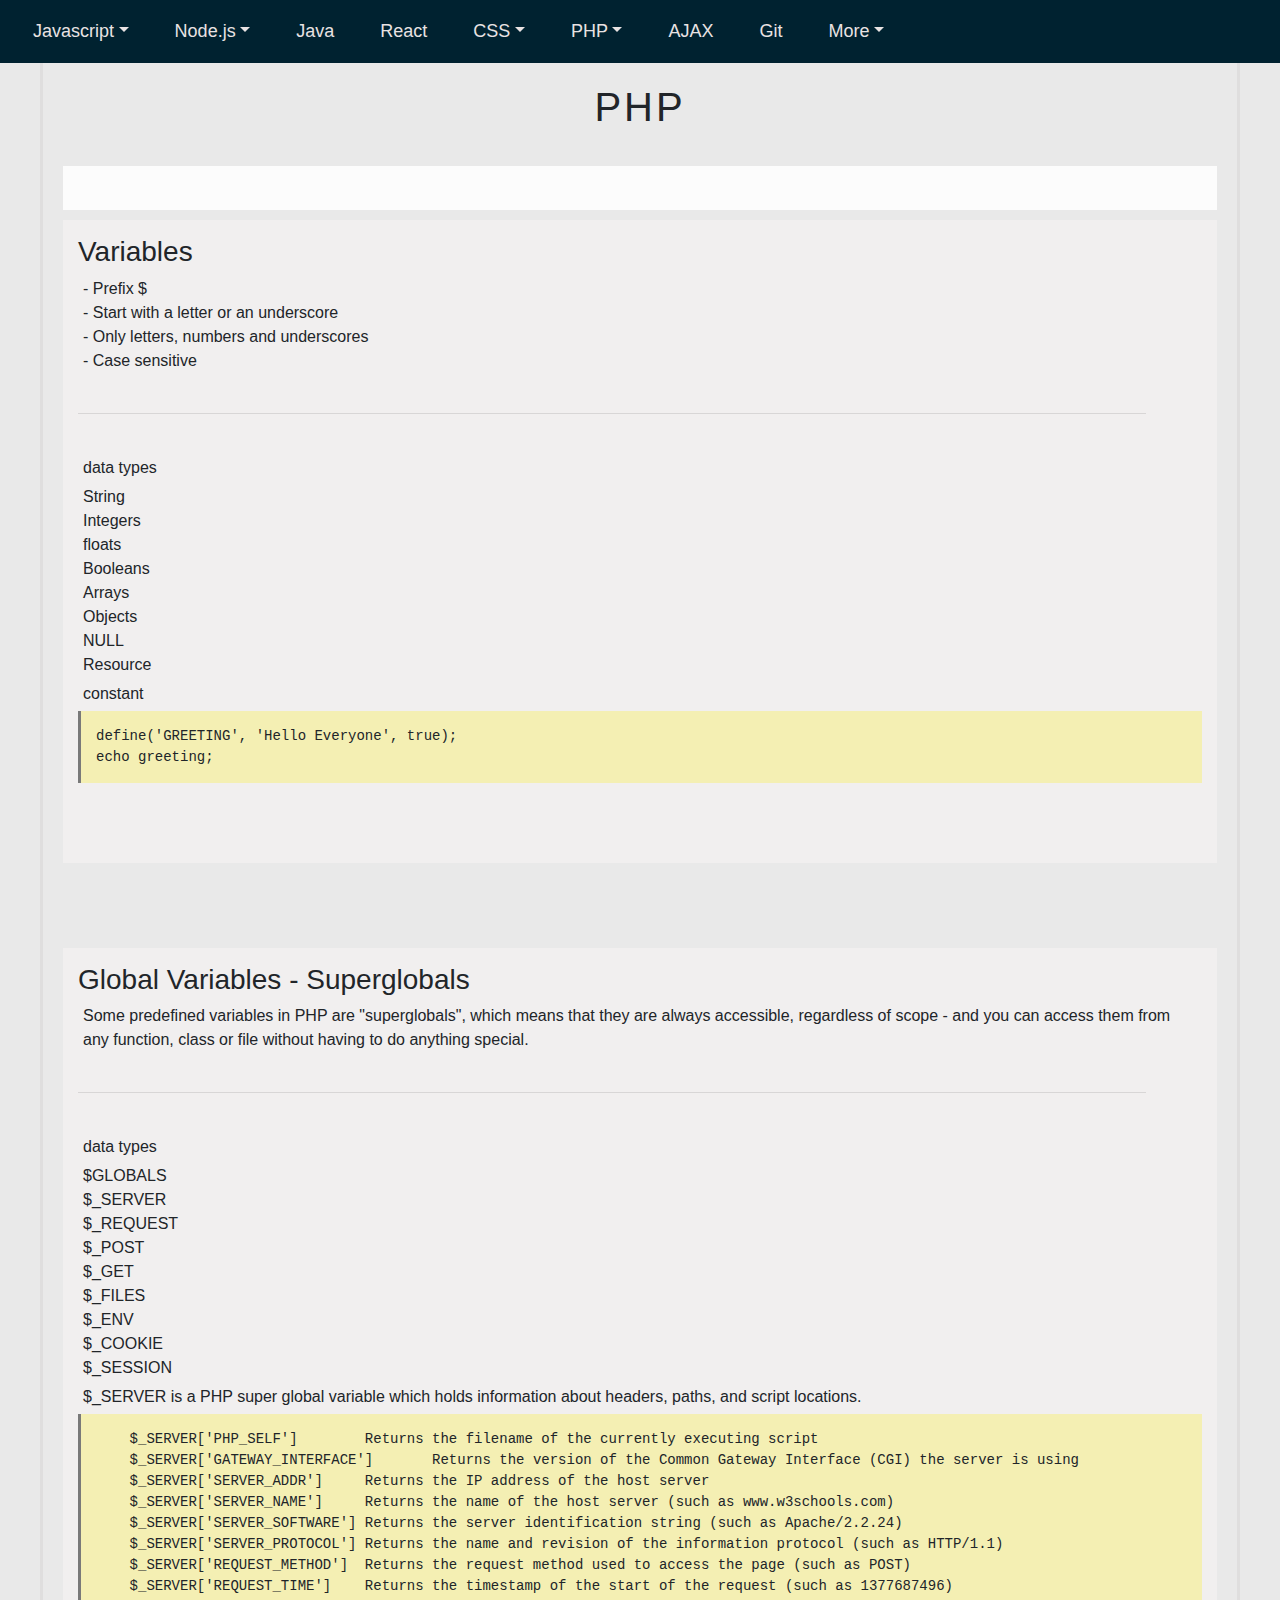
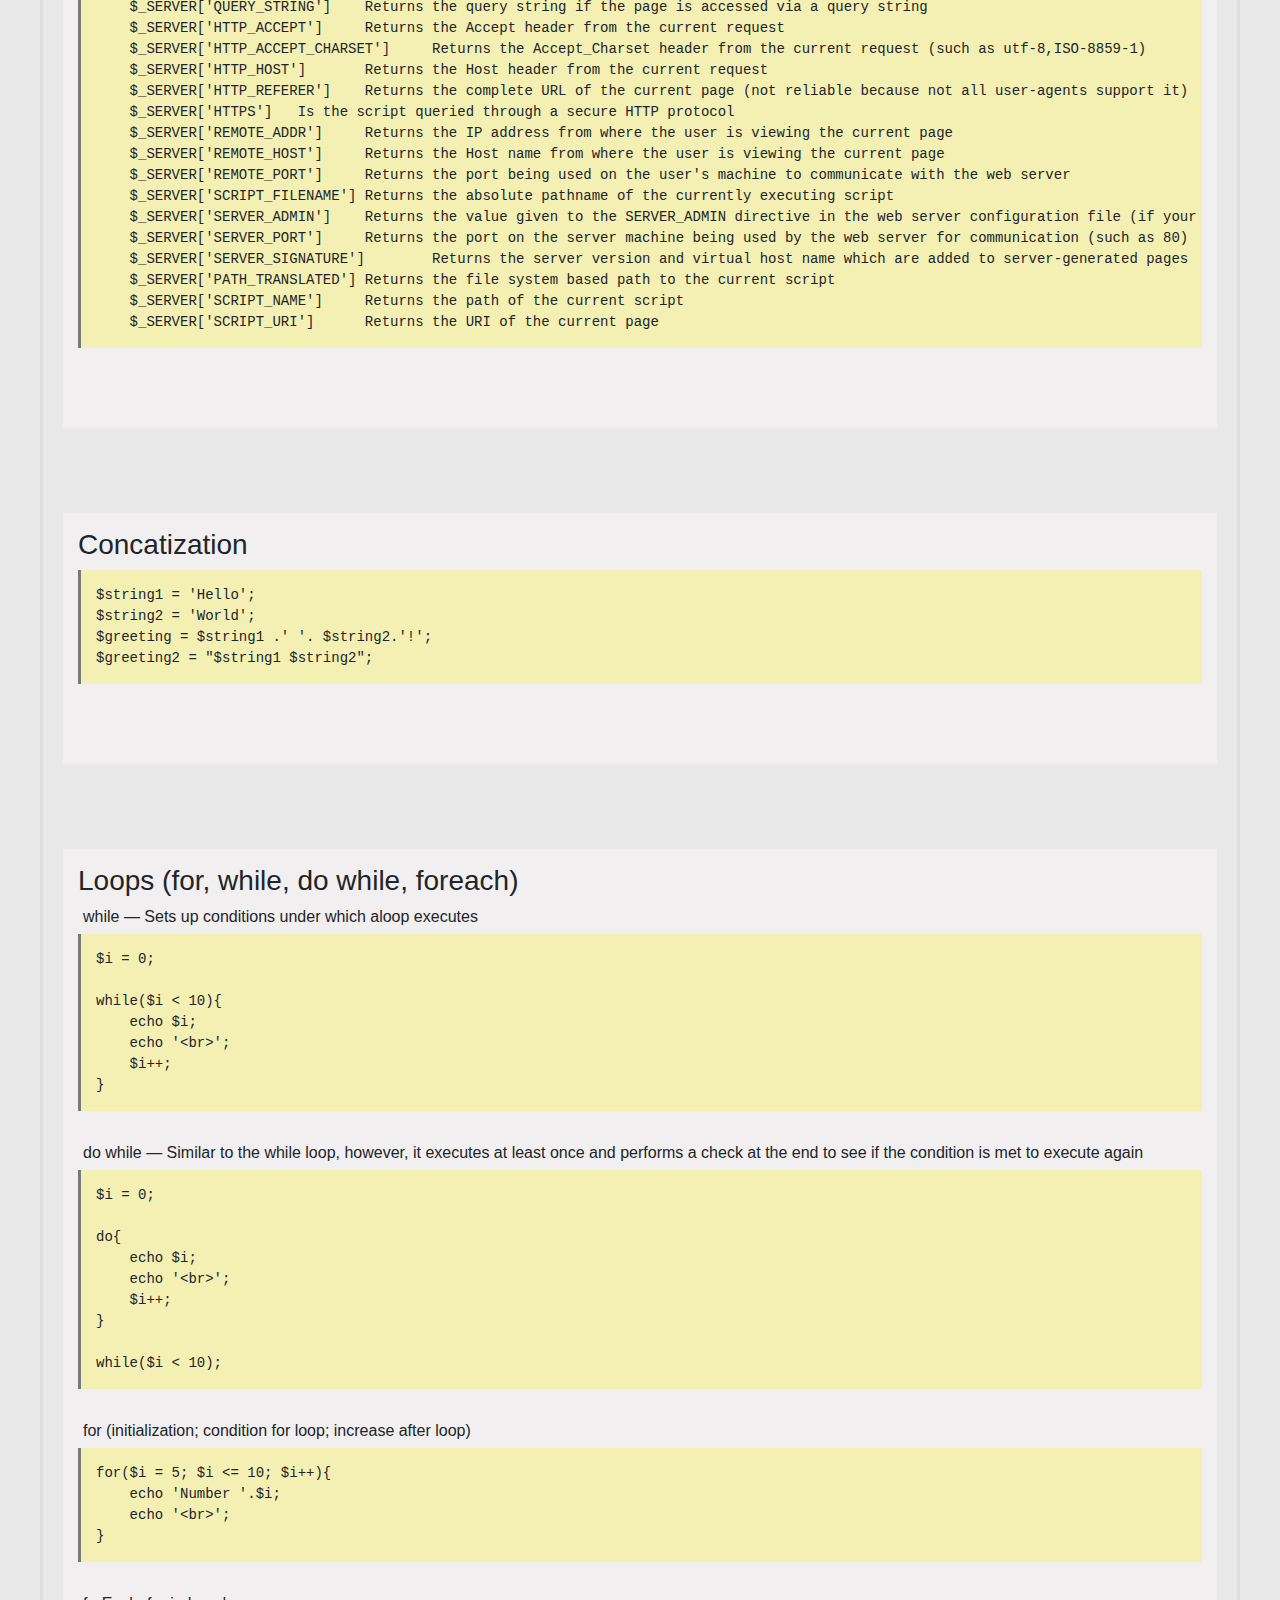
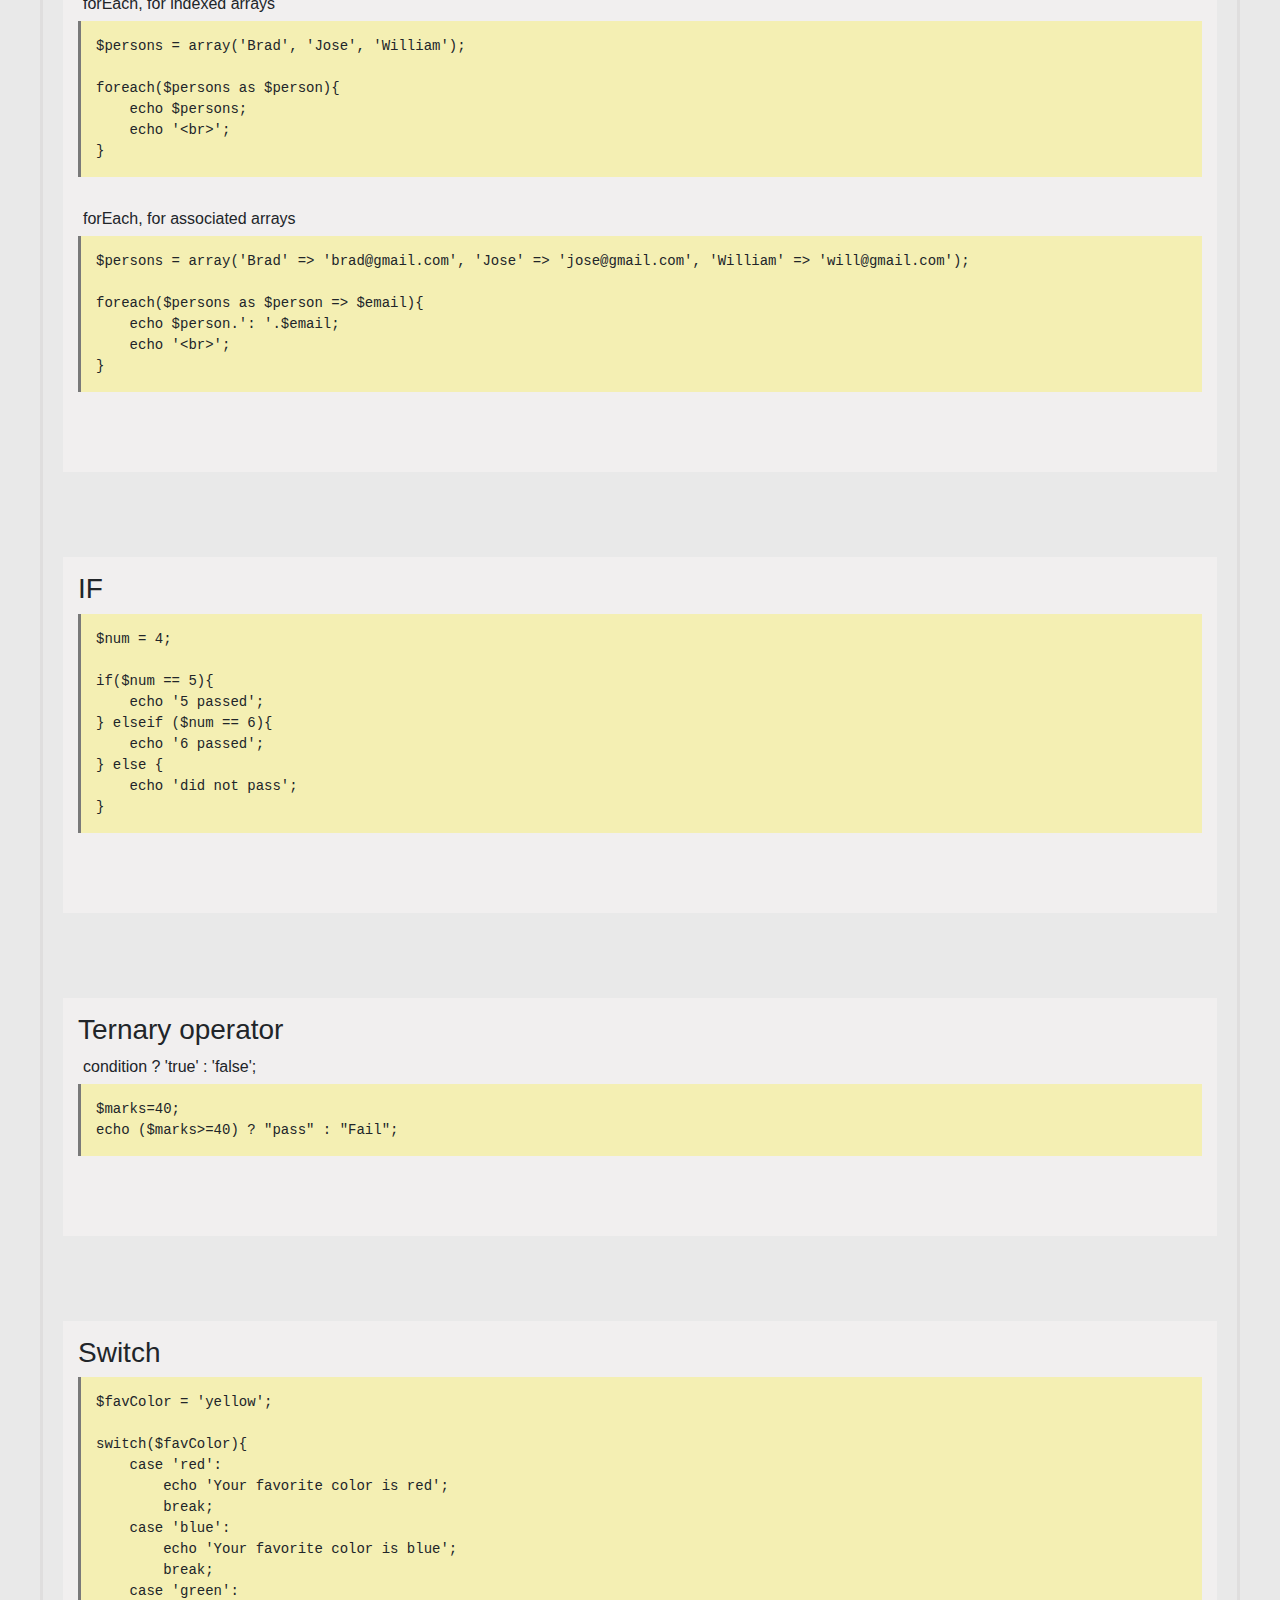
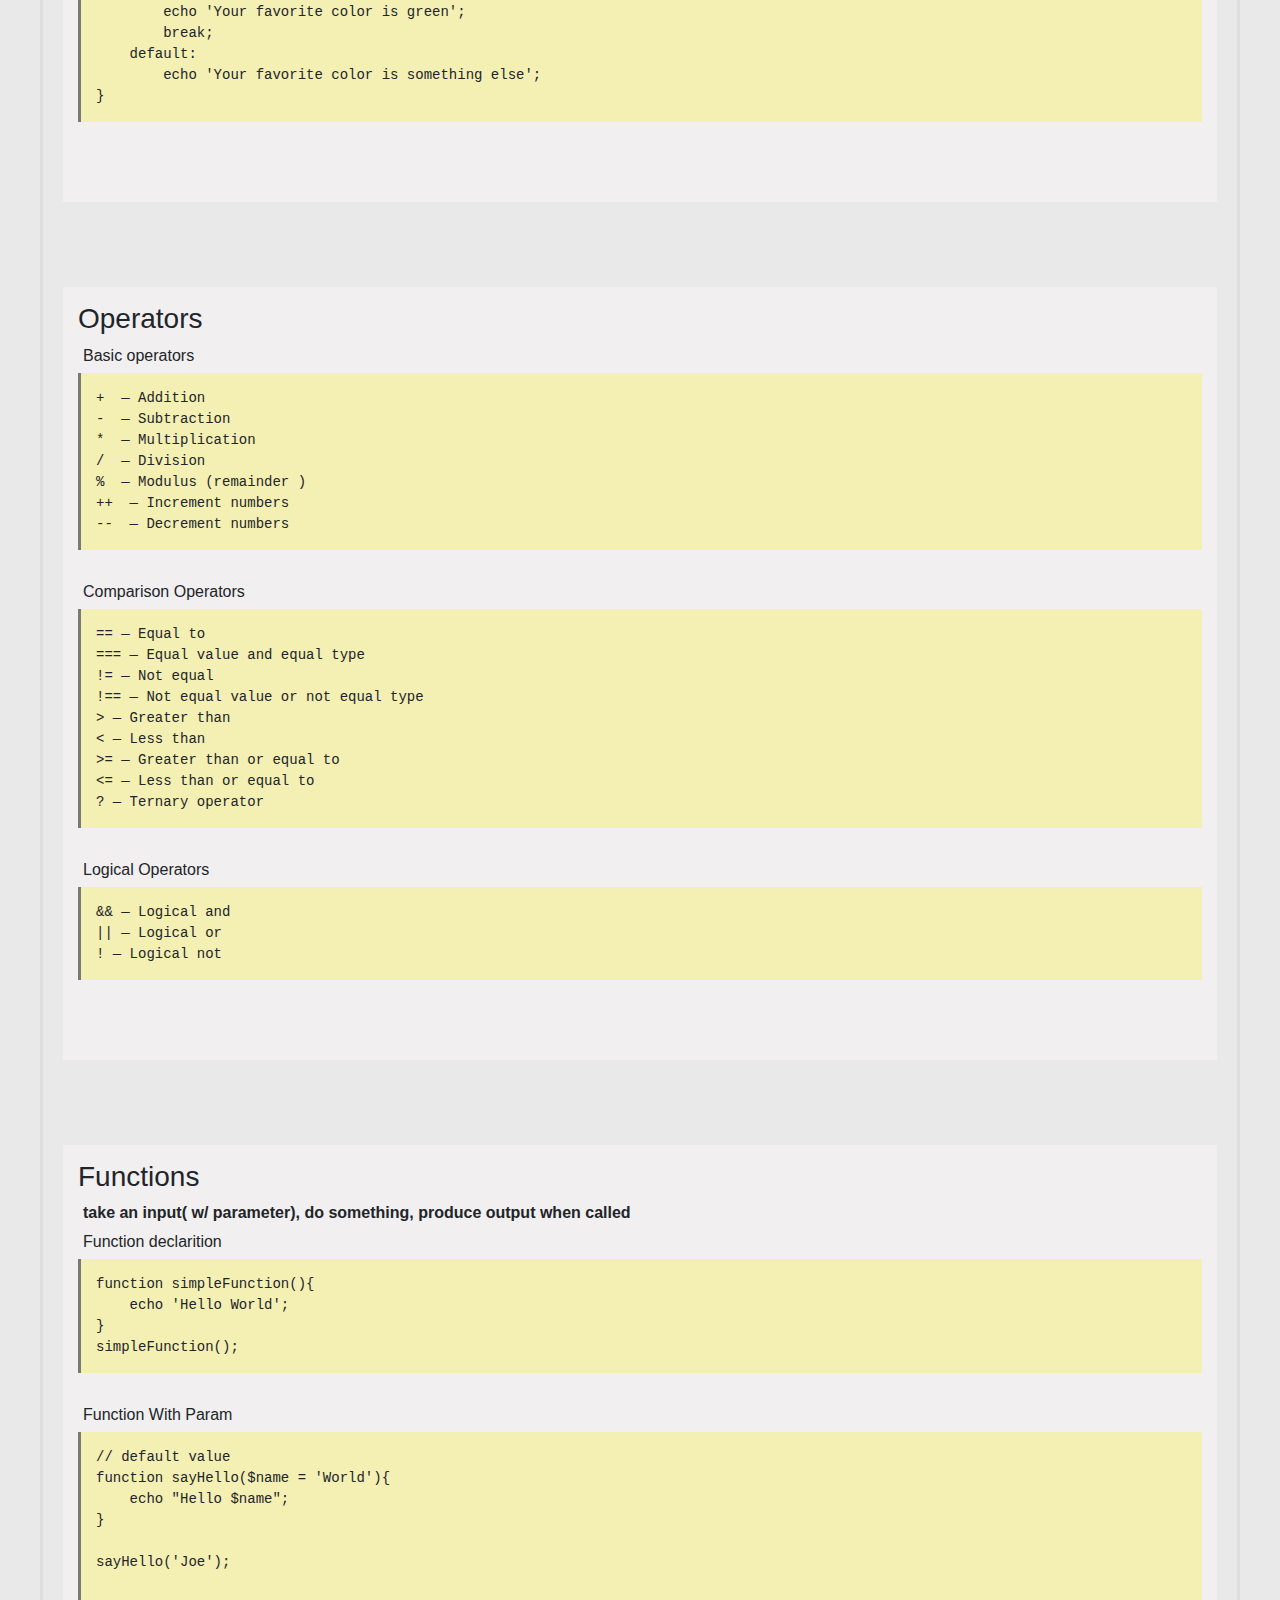
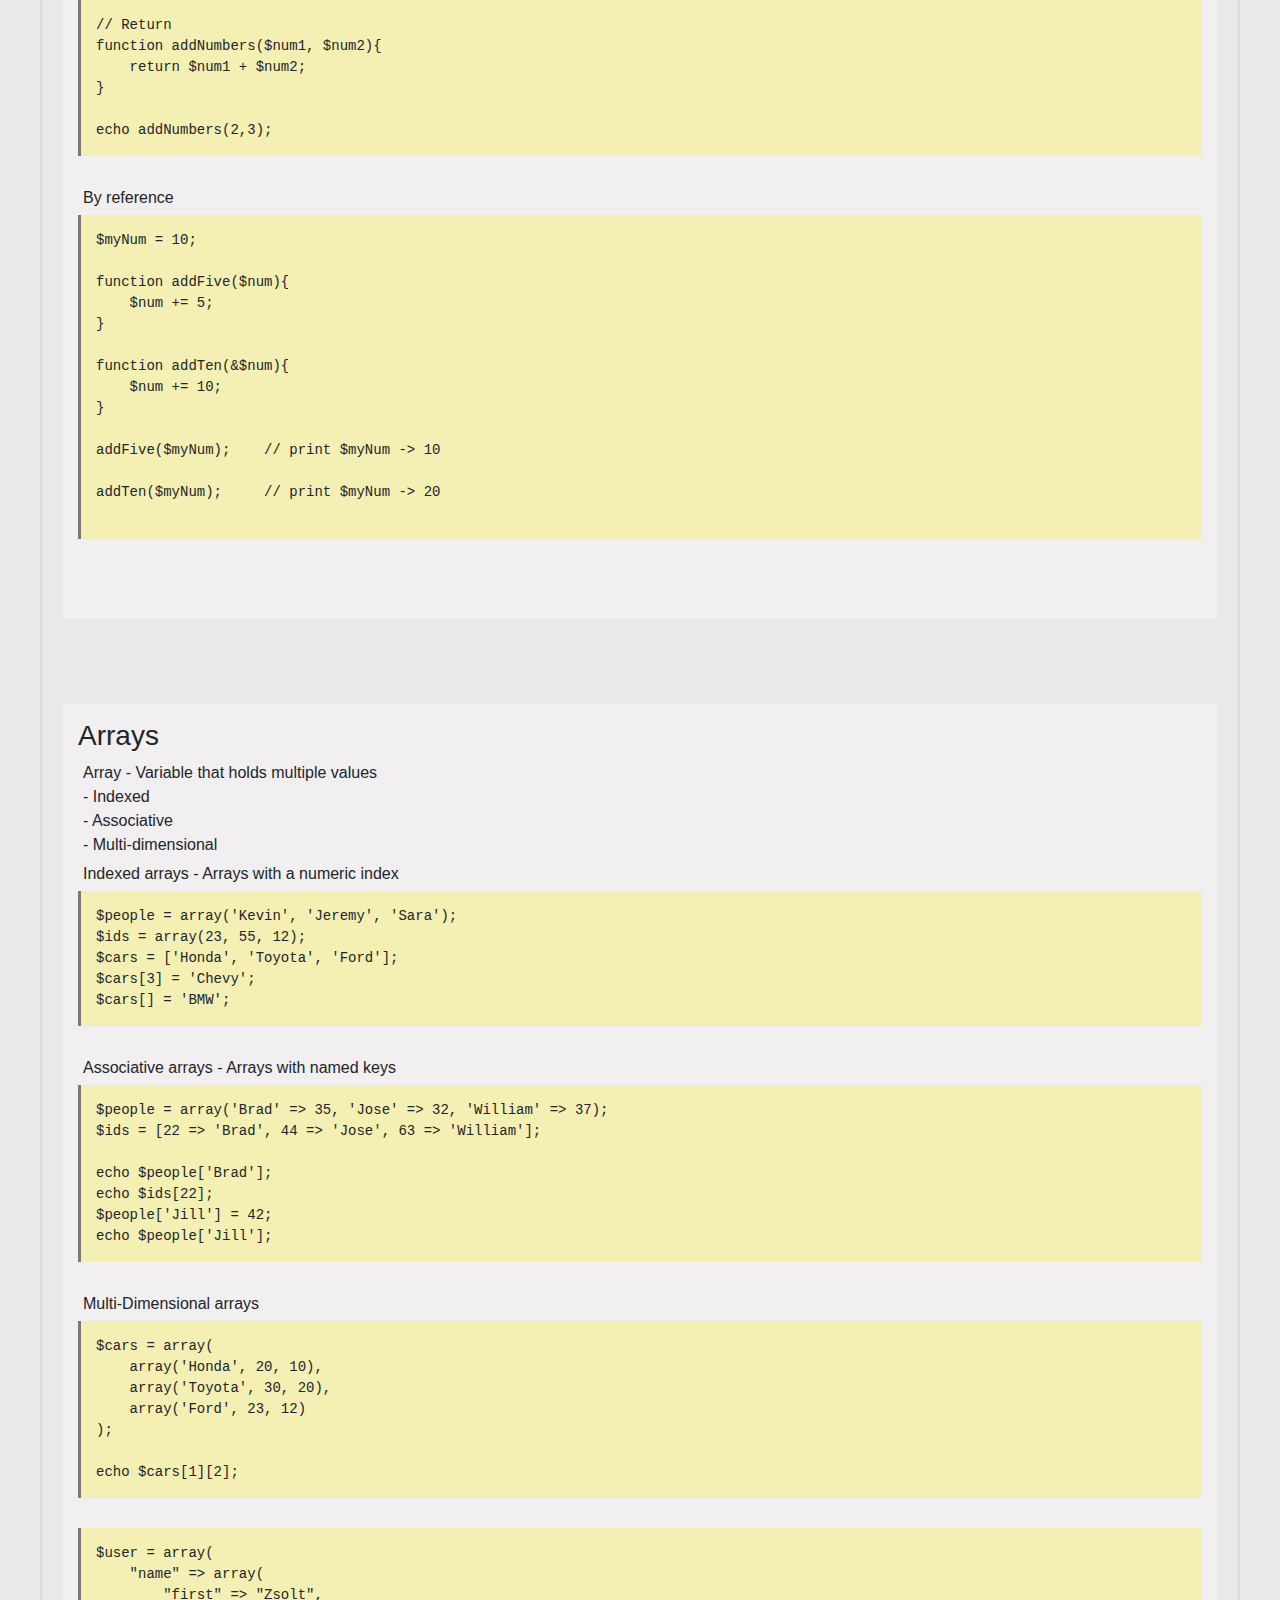
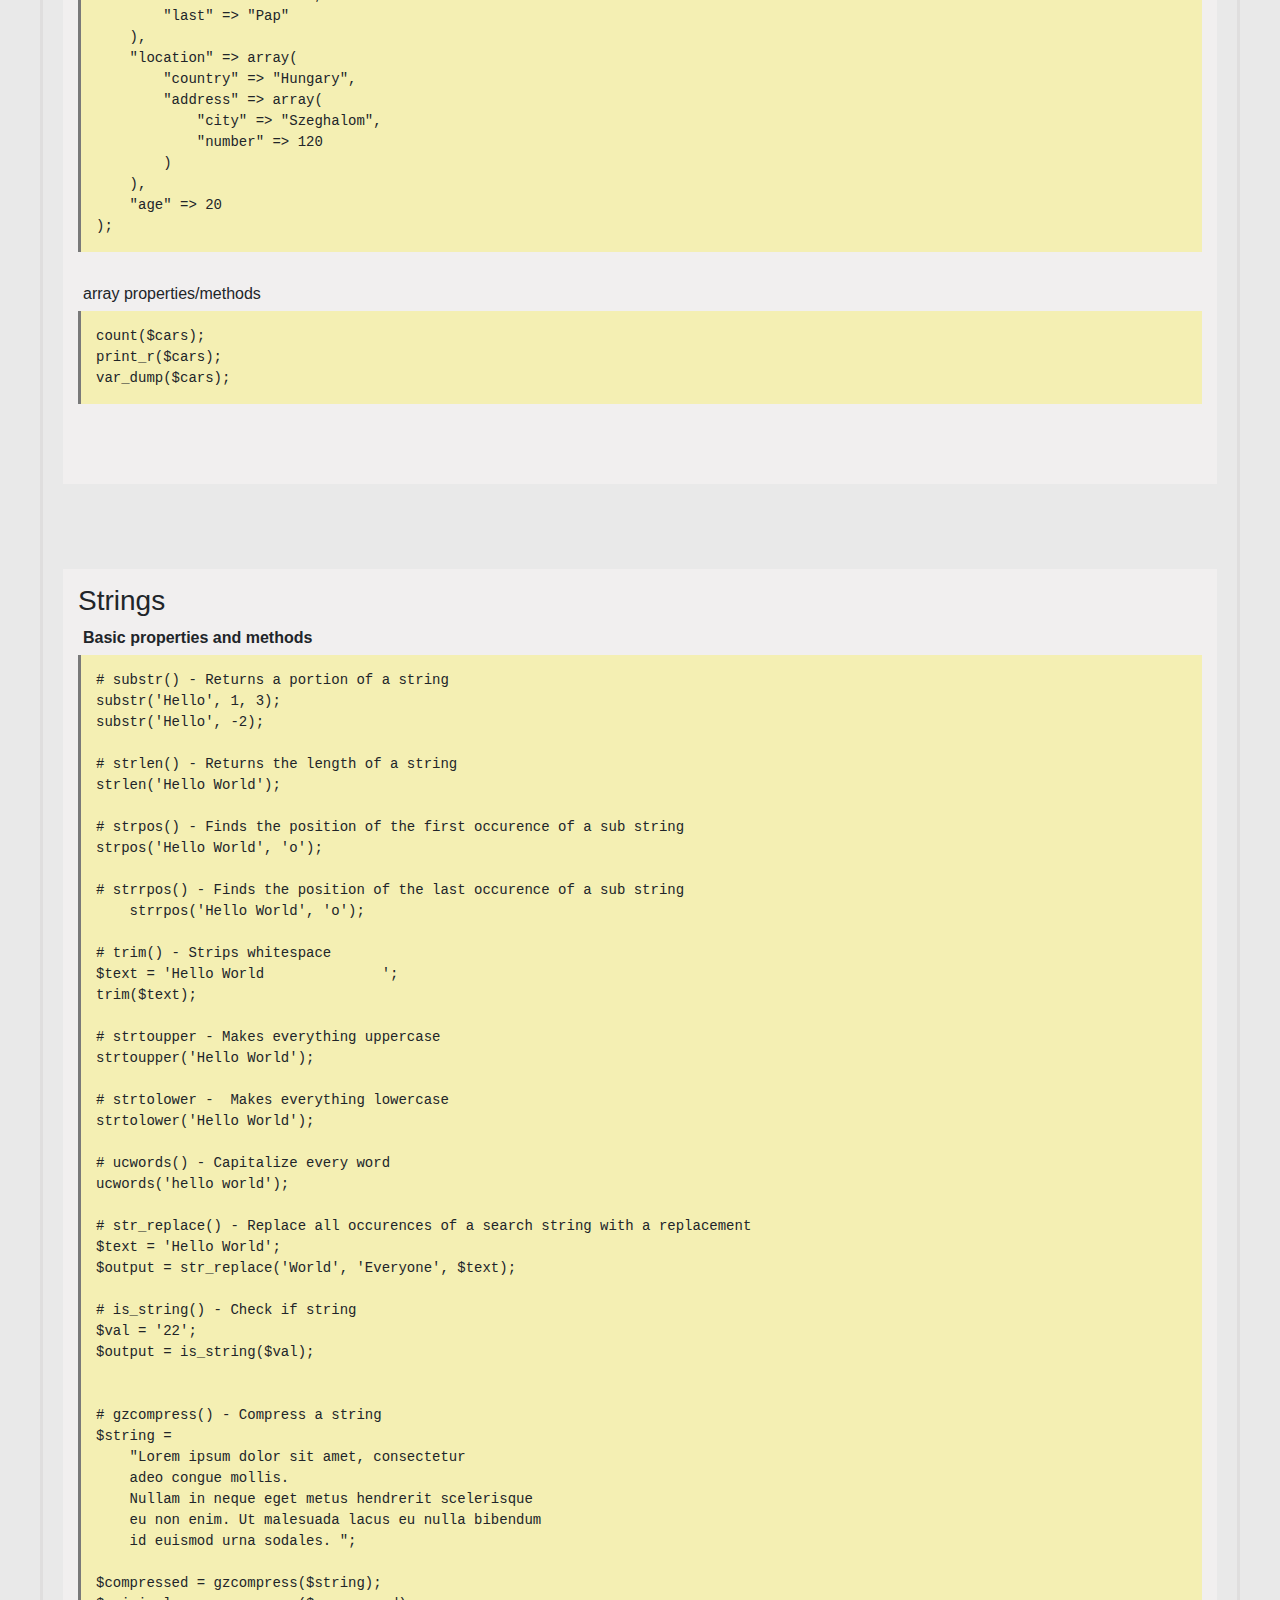
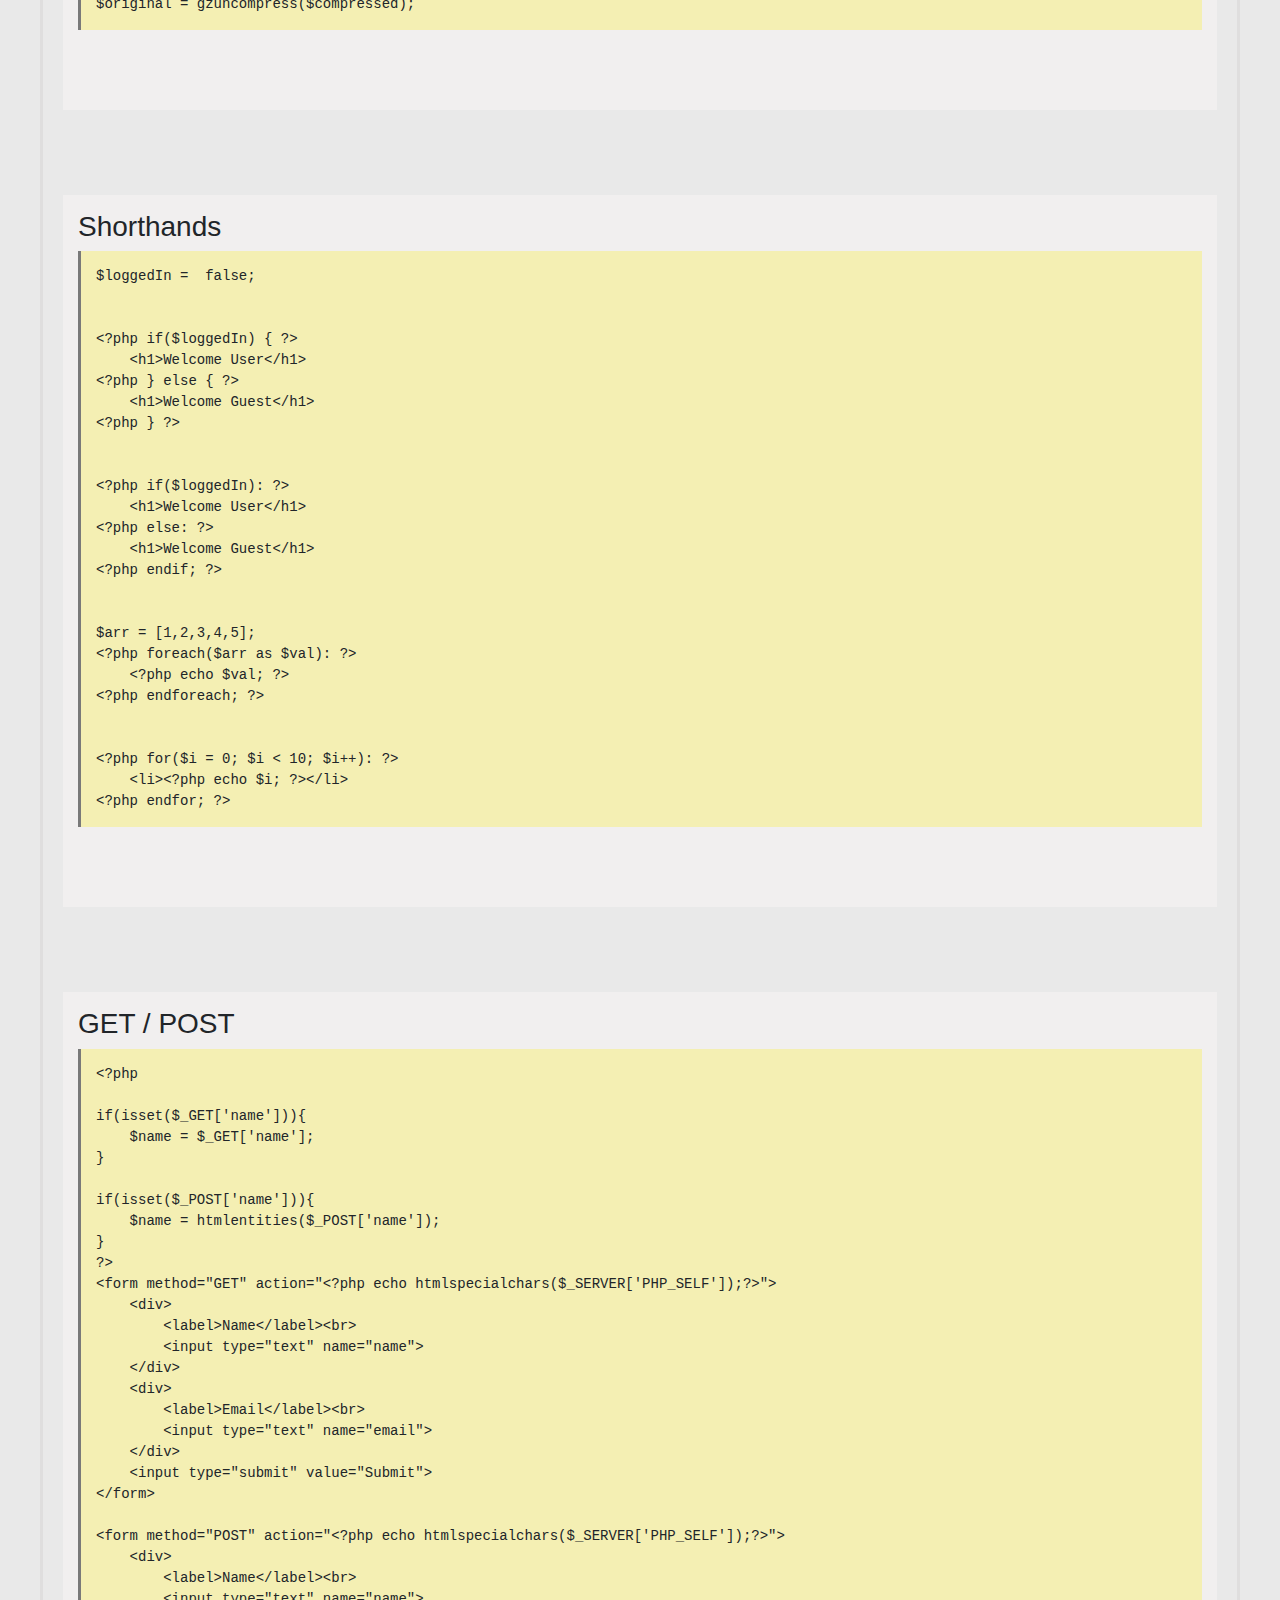
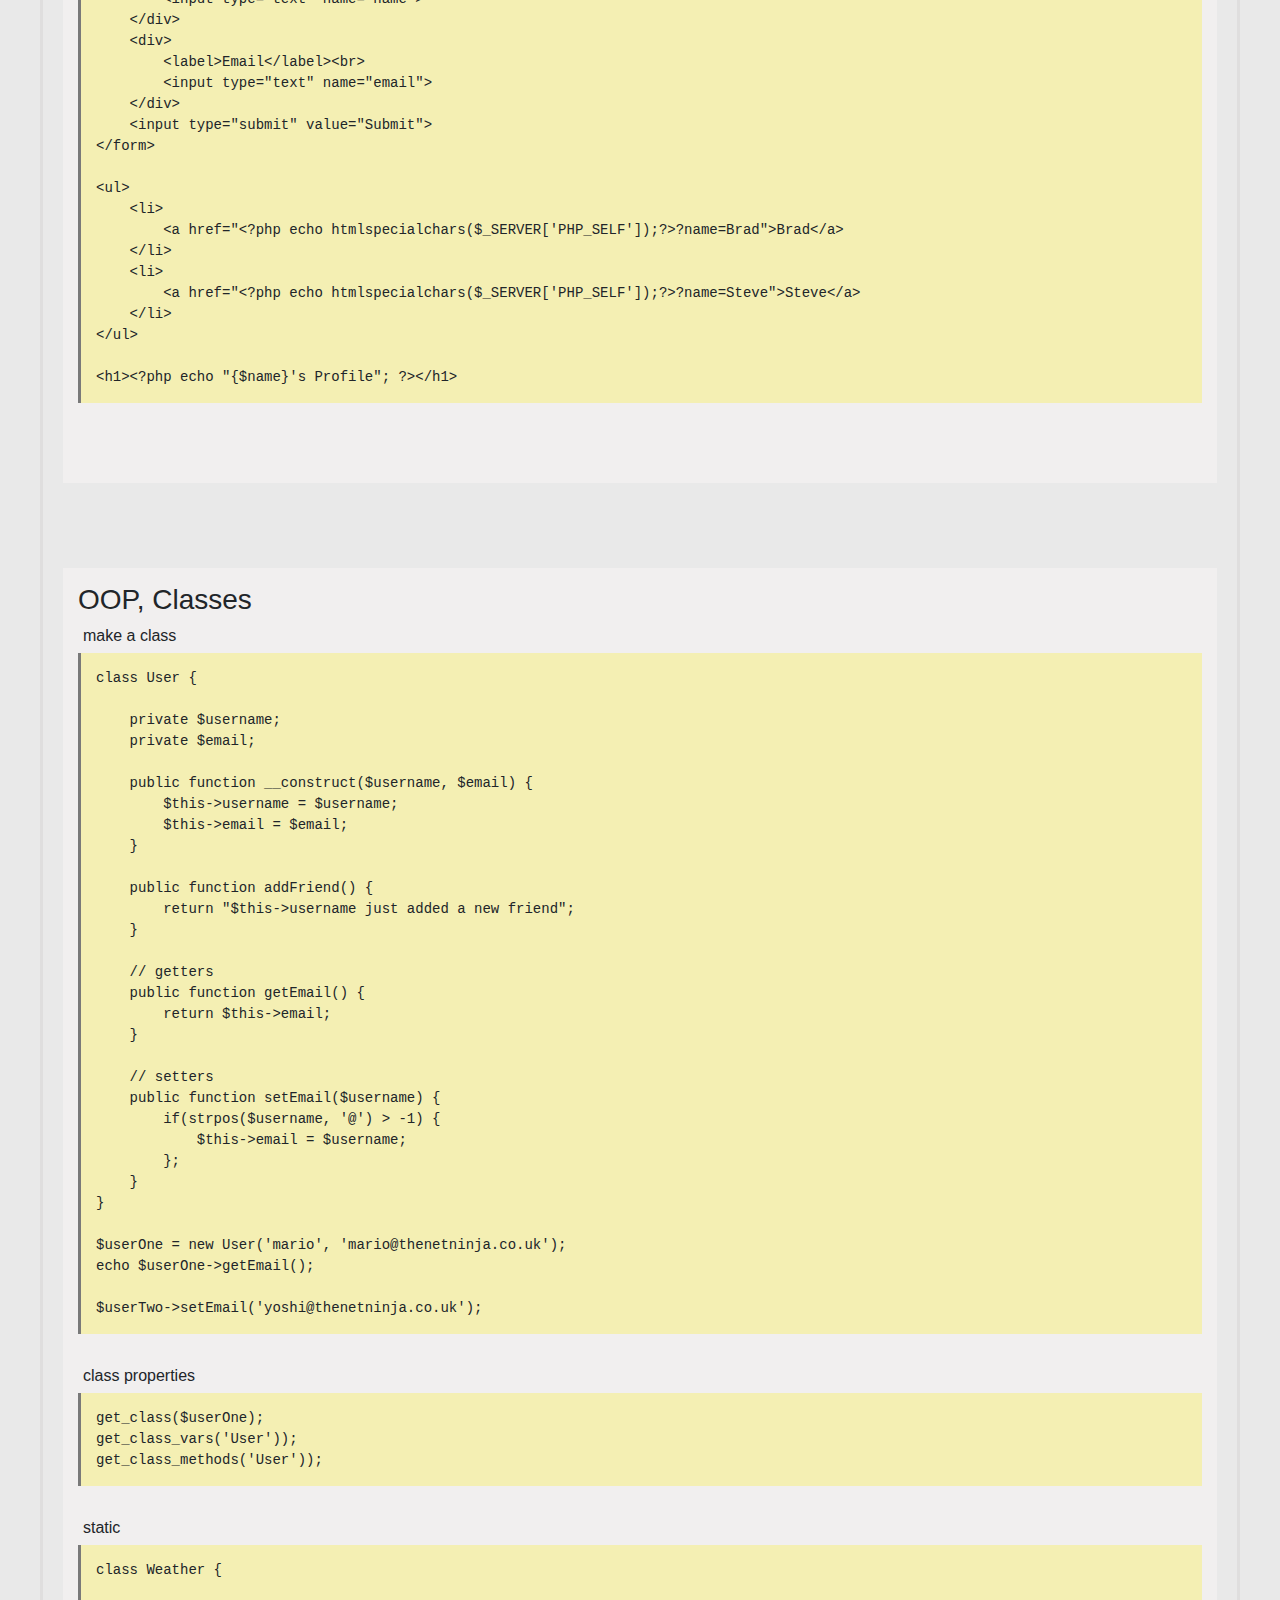
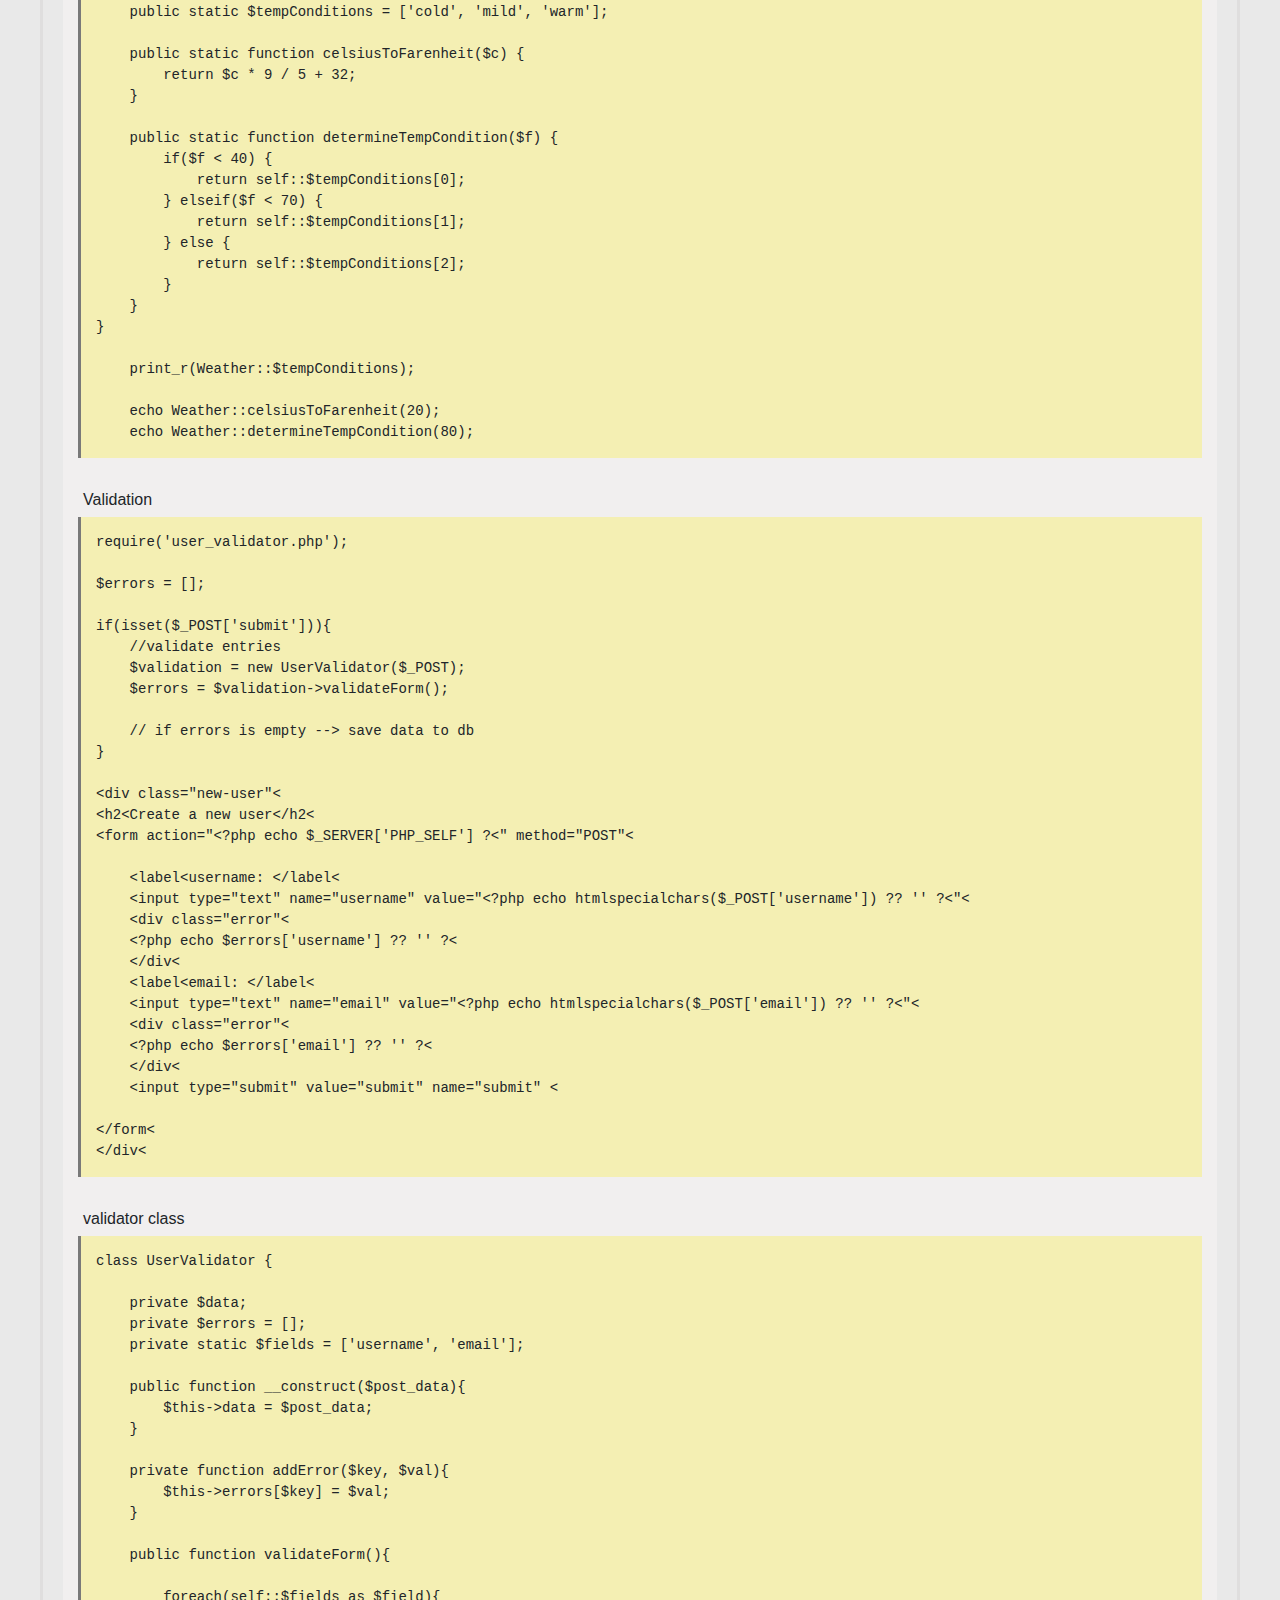
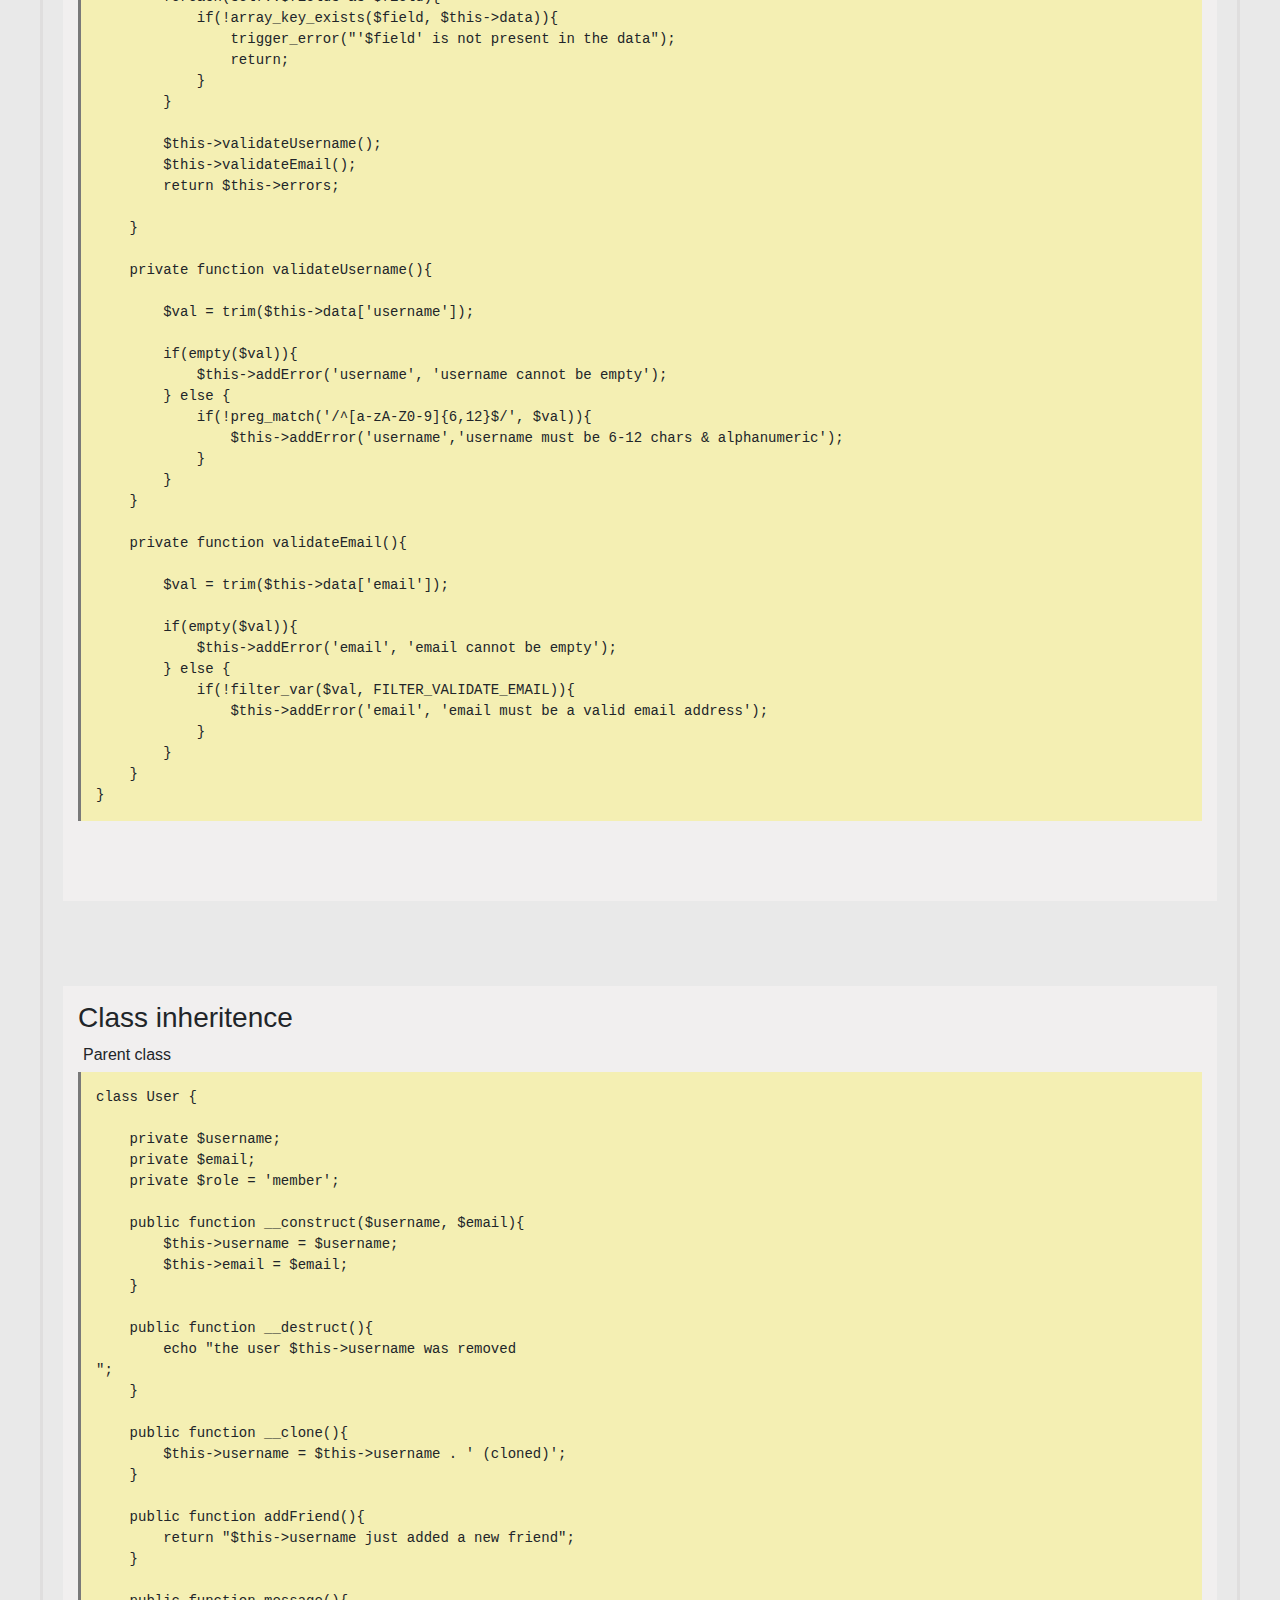
<file: php.html>
<!DOCTYPE html>
<html lang="en">
<head>
    <meta charset="UTF-8">
    <meta name="viewport" content="width=device-width, initial-scale=1.0">
    <link rel="stylesheet" href="https://maxcdn.bootstrapcdn.com/bootstrap/4.0.0/css/bootstrap.min.css" integrity="sha384-Gn5384xqQ1aoWXA+058RXPxPg6fy4IWvTNh0E263XmFcJlSAwiGgFAW/dAiS6JXm" crossorigin="anonymous">
    <script src="https://code.jquery.com/jquery-3.2.1.slim.min.js" integrity="sha384-KJ3o2DKtIkvYIK3UENzmM7KCkRr/rE9/Qpg6aAZGJwFDMVNA/GpGFF93hXpG5KkN" crossorigin="anonymous"></script>
    <script src="https://cdnjs.cloudflare.com/ajax/libs/popper.js/1.12.9/umd/popper.min.js" integrity="sha384-ApNbgh9B+Y1QKtv3Rn7W3mgPxhU9K/ScQsAP7hUibX39j7fakFPskvXusvfa0b4Q" crossorigin="anonymous"></script>
    <script src="https://maxcdn.bootstrapcdn.com/bootstrap/4.0.0/js/bootstrap.min.js" integrity="sha384-JZR6Spejh4U02d8jOt6vLEHfe/JQGiRRSQQxSfFWpi1MquVdAyjUar5+76PVCmYl" crossorigin="anonymous"></script>
    <script src="scripts/script.js" defer></script>
    <link rel="stylesheet" href="css/style.css">
    <title>Help</title>
</head>
<body>
<nav class="navbar fixed-top navbar-dark bg-dark navbar-expand-lg navbar-custom">
    <button class="navbar-toggler m-auto" type="button" data-toggle="collapse" data-target="#navbar">
        <span class="navbar-toggler-icon"></span>
    </button>
    
    <div class="collapse navbar-collapse" id="navbar">
        <ul class="navbar-nav mr-auto">
            <li class="nav-item dropdown active">
                <a class="nav-link dropdown-toggle" href="#" id="navbarDropdown" role="button" data-toggle="dropdown">Javascript</a>
                <div class="dropdown-menu">
                    <a class="dropdown-item" href="index.html">Javascript</a>
                    <a class="dropdown-item" href="javascript-promises-fetch.html">Promises / Fetch</a>
                    <a class="dropdown-item" href="typescript.html">Typescript</a>
                </div>
            </li>
            <li class="nav-item dropdown">
                <a class="nav-link dropdown-toggle" href="#" id="navbarDropdown" role="button" data-toggle="dropdown">Node.js</a>
                <div class="dropdown-menu">
                    <a class="dropdown-item" href="nodejs.html">Node.js</a>
                    <a class="dropdown-item" href="express.html">Express</a>
                </div>
            </li>
            <li class="nav-item">
                <a class="nav-link" href="java.html">Java</a>
            </li>
            <li class="nav-item">
                <a class="nav-link" href="react.html">React</a>
            </li>
            <li class="nav-item dropdown">
                <a class="nav-link dropdown-toggle" href="#" id="navbarDropdown" role="button" data-toggle="dropdown">CSS</a>
                <div class="dropdown-menu">
                    <a class="dropdown-item" href="sass.html">Sass</a>
                </div>
            </li>
            <li class="nav-item dropdown">
                <a class="nav-link dropdown-toggle" href="#" id="navbarDropdown" role="button" data-toggle="dropdown">PHP</a>
                <div class="dropdown-menu">
                    <a class="dropdown-item" href="php.html">PHP</a>
                </div>
            </li>
            <li class="nav-item">
                <a class="nav-link" href="ajax.html">AJAX</a>
            </li>
            <li class="nav-item">
                <a class="nav-link" href="git.html">Git</a>
            </li>
            <li class="nav-item dropdown">
                <a class="nav-link dropdown-toggle" href="#" id="navbarDropdown" role="button" data-toggle="dropdown">More</a>
                <div class="dropdown-menu">
                    <a class="dropdown-item" href="internet.html">Internet</a>
                </div>
            </li>
        </ul>
    </div>
</nav>


<div class="wrapper">
    <h1 class="title">PHP</h1>
    <div class="search">
        <input type="text">
    </div>

<!------------------- VARIABLES ----------------------->
<div class="code-part"><h3 class="code-title">Variables</h3>
<p>		- Prefix $<br>
    - Start with a letter or an underscore<br>
    - Only letters, numbers and underscores<br>
    - Case sensitive</p>

<hr class="line">

<p>data types</p>
<p>String<br>
    Integers<br>
    floats<br>
    Booleans<br>
    Arrays<br>
    Objects<br>
    NULL<br>
    Resource</p>
<p>constant</p>
<pre class="code">
define('GREETING', 'Hello Everyone', true);
echo greeting;
</pre>
</div>

<!------------------- GLOBAL VARS ----------------------->
<div class="code-part"><h3 class="code-title">Global Variables - Superglobals</h3>
<p>	Some predefined variables in PHP are "superglobals", which means that they are always accessible, regardless of scope - and you can access them from any function, class or file without having to do anything special.</p>

<hr class="line">

<p>data types</p>
<p>$GLOBALS<br>
    $_SERVER<br>
    $_REQUEST<br>
    $_POST<br>
    $_GET<br>
    $_FILES<br>
    $_ENV<br>
    $_COOKIE<br>
    $_SESSION</p>


<p>$_SERVER is a PHP super global variable which holds information about headers, paths, and script locations.</p>
<pre class="code">
    $_SERVER['PHP_SELF']	Returns the filename of the currently executing script
    $_SERVER['GATEWAY_INTERFACE']	Returns the version of the Common Gateway Interface (CGI) the server is using
    $_SERVER['SERVER_ADDR']	Returns the IP address of the host server
    $_SERVER['SERVER_NAME']	Returns the name of the host server (such as www.w3schools.com)
    $_SERVER['SERVER_SOFTWARE']	Returns the server identification string (such as Apache/2.2.24)
    $_SERVER['SERVER_PROTOCOL']	Returns the name and revision of the information protocol (such as HTTP/1.1)
    $_SERVER['REQUEST_METHOD']	Returns the request method used to access the page (such as POST)
    $_SERVER['REQUEST_TIME']	Returns the timestamp of the start of the request (such as 1377687496)
    $_SERVER['QUERY_STRING']	Returns the query string if the page is accessed via a query string
    $_SERVER['HTTP_ACCEPT']	Returns the Accept header from the current request
    $_SERVER['HTTP_ACCEPT_CHARSET']	Returns the Accept_Charset header from the current request (such as utf-8,ISO-8859-1)
    $_SERVER['HTTP_HOST']	Returns the Host header from the current request
    $_SERVER['HTTP_REFERER']	Returns the complete URL of the current page (not reliable because not all user-agents support it)
    $_SERVER['HTTPS']	Is the script queried through a secure HTTP protocol
    $_SERVER['REMOTE_ADDR']	Returns the IP address from where the user is viewing the current page
    $_SERVER['REMOTE_HOST']	Returns the Host name from where the user is viewing the current page
    $_SERVER['REMOTE_PORT']	Returns the port being used on the user's machine to communicate with the web server
    $_SERVER['SCRIPT_FILENAME']	Returns the absolute pathname of the currently executing script
    $_SERVER['SERVER_ADMIN']	Returns the value given to the SERVER_ADMIN directive in the web server configuration file (if your script runs on a virtual host, it will be the value defined for that virtual host) (such as someone@w3schools.com)
    $_SERVER['SERVER_PORT']	Returns the port on the server machine being used by the web server for communication (such as 80)
    $_SERVER['SERVER_SIGNATURE']	Returns the server version and virtual host name which are added to server-generated pages
    $_SERVER['PATH_TRANSLATED']	Returns the file system based path to the current script
    $_SERVER['SCRIPT_NAME']	Returns the path of the current script
    $_SERVER['SCRIPT_URI']	Returns the URI of the current page    
</pre>
</div>

<!------------------- Concatization STRING ------------------>
<div class="code-part"><h3 class="code-title">Concatization</h3>
<pre class="code">
$string1 = 'Hello';
$string2 = 'World';
$greeting = $string1 .' '. $string2.'!';
$greeting2 = "$string1 $string2";
</pre>
</div>

<!------------------- LOOPS ---------------------------->
<div class="code-part"><h3 class="code-title">Loops (for, while, do while, foreach)</h3>
<p>while — Sets up conditions under which aloop executes </p>
<pre class="code">
$i = 0;

while($i < 10){
    echo $i;
    echo '&lt;br&gt;';
    $i++;
}
</pre>

<p>do while — Similar to the while loop, however, it executes at least once and performs a check at the end to see if the condition is met to execute again</p>
<pre class="code">
$i = 0;

do{
    echo $i;
    echo '&lt;br&gt;';
    $i++;
}

while($i < 10);
</pre>

<p>for (initialization; condition for loop; increase after loop)</p>
<pre class="code">
for($i = 5; $i <= 10; $i++){
    echo 'Number '.$i;
    echo '&lt;br&gt;';
}
</pre>

<p>forEach, for indexed arrays</p>
<pre class="code">
$persons = array('Brad', 'Jose', 'William');

foreach($persons as $person){
    echo $persons;
    echo '&lt;br&gt;';
}
</pre>
<p>forEach, for associated arrays</p>
<pre class="code">
$persons = array('Brad' => 'brad@gmail.com', 'Jose' => 'jose@gmail.com', 'William' => 'will@gmail.com');

foreach($persons as $person => $email){
    echo $person.': '.$email;
    echo '&lt;br&gt;';
}
</pre>
</div>

<!------------------- IF ------------------------------->
<div class="code-part"><h3 class="code-title">IF</h3>
<pre class="code">
$num = 4;

if($num == 5){
    echo '5 passed';
} elseif ($num == 6){
    echo '6 passed';
} else {
    echo 'did not pass';
}
</pre>
</div>

<!------------------- TERNARY OPERATOR ------------------>
<div class="code-part"><h3 class="code-title">Ternary operator</h3>
<p>condition ? 'true' : 'false';</p>
<pre class="code">
$marks=40;
echo ($marks>=40) ? "pass" : "Fail";
</pre>
</div>

<!------------------- SWITCH ---------------------------->
<div class="code-part"><h3 class="code-title">Switch</h3>
<pre class="code">
$favColor = 'yellow';

switch($favColor){
    case 'red':
        echo 'Your favorite color is red';
        break;
    case 'blue':
        echo 'Your favorite color is blue';
        break;
    case 'green':
        echo 'Your favorite color is green';
        break;
    default:
        echo 'Your favorite color is something else';
}
</pre>
</div>

<!------------------- OPERATORS ------------------------->
<div class="code-part"><h3 class="code-title">Operators</h3>
<p>Basic operators</p>
<pre class="code">
+  — Addition
-  — Subtraction 
*  — Multiplication 
/  — Division 
%  — Modulus (remainder ) 
++  — Increment numbers 
--  — Decrement numbers 
</pre>


<p>Comparison Operators</p>
<pre class="code">
== — Equal to 
=== — Equal value and equal type 
!= — Not equal 
!== — Not equal value or not equal type 
> — Greater than 
< — Less than 
>= — Greater than or equal to 
<= — Less than or equal to 
? — Ternary operator 
</pre>

<p>Logical Operators</p>
<pre class="code">
&& — Logical and 
|| — Logical or 
! — Logical not
</pre>
</div>

<!------------------- FUNCTIONS ------------------------->
<div class="code-part"><h3 class="code-title">Functions</h3>
<p><b>take an input( w/ parameter), do something, produce output when called</b></p>
<p>Function declarition</p>
<pre class="code">
function simpleFunction(){
    echo 'Hello World';
}
simpleFunction();
</pre>

<p>Function With Param</p>
<pre class="code">
// default value
function sayHello($name = 'World'){
    echo "Hello $name";
}

sayHello('Joe');


// Return 
function addNumbers($num1, $num2){
    return $num1 + $num2;
}

echo addNumbers(2,3);
</pre>


<p>By reference</p>
<pre class="code">
$myNum = 10;

function addFive($num){
    $num += 5;
}

function addTen(&$num){
    $num += 10;
}

addFive($myNum);    // print $myNum -> 10

addTen($myNum);     // print $myNum -> 20

</pre>

</div>

<!------------------- ARRAYS ----------------------------->
<div class="code-part"><h3 class="code-title">Arrays</h3>
<p>Array - Variable that holds multiple values<br>
	
		- Indexed<br>
		- Associative<br>
		- Multi-dimensional
    </p>
<p>Indexed arrays - Arrays with a numeric index</p>
<pre class="code">
$people = array('Kevin', 'Jeremy', 'Sara');
$ids = array(23, 55, 12);
$cars = ['Honda', 'Toyota', 'Ford'];
$cars[3] = 'Chevy';
$cars[] = 'BMW';
</pre>

<p>Associative arrays - Arrays with named keys</p>
<pre class="code">
$people = array('Brad' => 35, 'Jose' => 32, 'William' => 37);
$ids = [22 => 'Brad', 44 => 'Jose', 63 => 'William'];

echo $people['Brad'];
echo $ids[22];
$people['Jill'] = 42;
echo $people['Jill'];
</pre>

<p>Multi-Dimensional arrays</p>
<pre class="code">
$cars = array(
    array('Honda', 20, 10),
    array('Toyota', 30, 20),
    array('Ford', 23, 12)
);

echo $cars[1][2];
</pre>

<pre class="code">
$user = array(
    "name" => array(
        "first" => "Zsolt",
        "last" => "Pap"
    ),
    "location" => array(
        "country" => "Hungary",
        "address" => array(
            "city" => "Szeghalom",
            "number" => 120
        )
    ),
    "age" => 20
);
</pre>

<p>array properties/methods</p>
<pre class="code">
count($cars);
print_r($cars);
var_dump($cars);
</pre>
</div>

<!------------------- STRINGS ---------------------------->
<div class="code-part"><h3 class="code-title">Strings</h3>
<p><b>Basic properties and methods</b></p>

<pre class="code">
# substr() - Returns a portion of a string
substr('Hello', 1, 3);
substr('Hello', -2);

# strlen() - Returns the length of a string
strlen('Hello World');
    
# strpos() - Finds the position of the first occurence of a sub string
strpos('Hello World', 'o');

# strrpos() - Finds the position of the last occurence of a sub string
    strrpos('Hello World', 'o');

# trim() - Strips whitespace
$text = 'Hello World              ';
trim($text);

# strtoupper - Makes everything uppercase
strtoupper('Hello World');

# strtolower -  Makes everything lowercase
strtolower('Hello World');

# ucwords() - Capitalize every word
ucwords('hello world');

# str_replace() - Replace all occurences of a search string with a replacement
$text = 'Hello World';
$output = str_replace('World', 'Everyone', $text);

# is_string() - Check if string
$val = '22';
$output = is_string($val);


# gzcompress() - Compress a string
$string =
    "Lorem ipsum dolor sit amet, consectetur
    adeo congue mollis.
    Nullam in neque eget metus hendrerit scelerisque
    eu non enim. Ut malesuada lacus eu nulla bibendum
    id euismod urna sodales. ";

$compressed = gzcompress($string);
$original = gzuncompress($compressed);
</pre>
</div>

<!------------------- SHORTHANDS ---------------------------->
<div class="code-part"><h3 class="code-title">Shorthands</h3>
<pre class="code">
$loggedIn =  false;


&lt;?php if($loggedIn) { ?&gt;
    &lt;h1&gt;Welcome User&lt;/h1&gt;
&lt;?php } else { ?&gt;
    &lt;h1&gt;Welcome Guest&lt;/h1&gt;
&lt;?php } ?&gt;


&lt;?php if($loggedIn): ?&gt;
    &lt;h1&gt;Welcome User&lt;/h1&gt;
&lt;?php else: ?&gt;
    &lt;h1&gt;Welcome Guest&lt;/h1&gt;
&lt;?php endif; ?&gt;


$arr = [1,2,3,4,5];
&lt;?php foreach($arr as $val): ?&gt;
    &lt;?php echo $val; ?&gt;
&lt;?php endforeach; ?&gt;


&lt;?php for($i = 0; $i &lt; 10; $i++): ?&gt;
    &lt;li&gt;&lt;?php echo $i; ?&gt;&lt;/li&gt;
&lt;?php endfor; ?&gt;
</pre>
</div>

<!------------------- GET - POST------------------>
<div class="code-part"><h3 class="code-title">GET / POST</h3>
<pre class="code">
&lt;?php

if(isset($_GET['name'])){
    $name = $_GET['name'];
}

if(isset($_POST['name'])){
    $name = htmlentities($_POST['name']);
}
?&gt;
&lt;form method="GET" action="&lt;?php echo htmlspecialchars($_SERVER['PHP_SELF']);?&gt;"&gt;
    &lt;div&gt;
        &lt;label&gt;Name&lt;/label&gt;&lt;br&gt;
        &lt;input type="text" name="name"&gt;
    &lt;/div&gt;
    &lt;div&gt;
        &lt;label&gt;Email&lt;/label&gt;&lt;br&gt;
        &lt;input type="text" name="email"&gt;
    &lt;/div&gt;	
    &lt;input type="submit" value="Submit"&gt;
&lt;/form&gt;

&lt;form method="POST" action="&lt;?php echo htmlspecialchars($_SERVER['PHP_SELF']);?&gt;"&gt;
    &lt;div&gt;
        &lt;label&gt;Name&lt;/label&gt;&lt;br&gt;
        &lt;input type="text" name="name"&gt;
    &lt;/div&gt;
    &lt;div&gt;
        &lt;label&gt;Email&lt;/label&gt;&lt;br&gt;
        &lt;input type="text" name="email"&gt;
    &lt;/div&gt;	
    &lt;input type="submit" value="Submit"&gt;
&lt;/form&gt;

&lt;ul&gt;
    &lt;li&gt;
        &lt;a href="&lt;?php echo htmlspecialchars($_SERVER['PHP_SELF']);?&gt;?name=Brad"&gt;Brad&lt;/a&gt;
    &lt;/li&gt;
    &lt;li&gt;
        &lt;a href="&lt;?php echo htmlspecialchars($_SERVER['PHP_SELF']);?&gt;?name=Steve"&gt;Steve&lt;/a&gt;
    &lt;/li&gt;
&lt;/ul&gt;
    
&lt;h1&gt;&lt;?php echo "{$name}'s Profile"; ?&gt;&lt;/h1&gt;
</pre>
</div>

<!------------------- OOP, CLASSES ---------------------------->
<div class="code-part"><h3 class="code-title">OOP, Classes</h3>

<p>make a class</p>
<pre class="code">
class User {

    private $username;
    private $email;

    public function __construct($username, $email) {
        $this->username = $username;
        $this->email = $email;
    }

    public function addFriend() {
        return "$this->username just added a new friend";
    }

    // getters
    public function getEmail() {
        return $this->email;
    }

    // setters
    public function setEmail($username) {
        if(strpos($username, '@') > -1) {
            $this->email = $username;
        };
    }
}

$userOne = new User('mario', 'mario@thenetninja.co.uk');
echo $userOne->getEmail();
    
$userTwo->setEmail('yoshi@thenetninja.co.uk');
</pre>

<p>class properties</p>
<pre class="code">
get_class($userOne);      
get_class_vars('User'));
get_class_methods('User'));
</pre>

<p>static</p>
<pre class="code">
class Weather {

    public static $tempConditions = ['cold', 'mild', 'warm'];

    public static function celsiusToFarenheit($c) {
        return $c * 9 / 5 + 32;
    }

    public static function determineTempCondition($f) {
        if($f < 40) {
            return self::$tempConditions[0];
        } elseif($f < 70) {
            return self::$tempConditions[1];
        } else {
            return self::$tempConditions[2];
        }
    }
}

    print_r(Weather::$tempConditions);

    echo Weather::celsiusToFarenheit(20);
    echo Weather::determineTempCondition(80);
</pre>

<p>Validation</p>
<pre class="code">
require('user_validator.php');

$errors = [];

if(isset($_POST['submit'])){
    //validate entries
    $validation = new UserValidator($_POST);
    $errors = $validation->validateForm();

    // if errors is empty --> save data to db
}

&lt;div class="new-user"&lt;
&lt;h2&lt;Create a new user&lt;/h2&lt;
&lt;form action="&lt;?php echo $_SERVER['PHP_SELF'] ?&lt;" method="POST"&lt;

    &lt;label&lt;username: &lt;/label&lt;
    &lt;input type="text" name="username" value="&lt;?php echo htmlspecialchars($_POST['username']) ?? '' ?&lt;"&lt;
    &lt;div class="error"&lt;
    &lt;?php echo $errors['username'] ?? '' ?&lt;
    &lt;/div&lt;
    &lt;label&lt;email: &lt;/label&lt;
    &lt;input type="text" name="email" value="&lt;?php echo htmlspecialchars($_POST['email']) ?? '' ?&lt;"&lt;
    &lt;div class="error"&lt;
    &lt;?php echo $errors['email'] ?? '' ?&lt;
    &lt;/div&lt;
    &lt;input type="submit" value="submit" name="submit" &lt;

&lt;/form&lt;
&lt;/div&lt;
</pre>

<p>validator class</p>
<pre class="code">
class UserValidator {

    private $data;
    private $errors = [];
    private static $fields = ['username', 'email'];
      
    public function __construct($post_data){
        $this->data = $post_data;
    }
    
    private function addError($key, $val){
        $this->errors[$key] = $val;
    }  

    public function validateForm(){
      
        foreach(self::$fields as $field){
            if(!array_key_exists($field, $this->data)){
                trigger_error("'$field' is not present in the data");
                return;
            }
        }
      
        $this->validateUsername();
        $this->validateEmail();
        return $this->errors;
      
    }
      
    private function validateUsername(){
      
        $val = trim($this->data['username']);
      
        if(empty($val)){
            $this->addError('username', 'username cannot be empty');
        } else {
            if(!preg_match('/^[a-zA-Z0-9]{6,12}$/', $val)){
                $this->addError('username','username must be 6-12 chars & alphanumeric');
            }
        }
    }
      
    private function validateEmail(){
      
        $val = trim($this->data['email']);
      
        if(empty($val)){
            $this->addError('email', 'email cannot be empty');
        } else {
            if(!filter_var($val, FILTER_VALIDATE_EMAIL)){
                $this->addError('email', 'email must be a valid email address');
            }
        }
    }   
}  
</pre>
</div>

<!------------------- CLASS INHERITENCE ------------------>
<div class="code-part"><h3 class="code-title">Class inheritence</h3>
<p>Parent class</p>
<pre class="code">
class User {

    private $username;
    private $email;
    private $role = 'member';

    public function __construct($username, $email){
        $this->username = $username;
        $this->email = $email;
    }

    public function __destruct(){
        echo "the user $this->username was removed <br>";
    }
  
    public function __clone(){
        $this->username = $this->username . ' (cloned)';
    }

    public function addFriend(){
        return "$this->username just added a new friend";
    }

    public function message(){
        return "$this->email sent a new message";
    }

    // getters
    public function getEmail(){
        return $this->email;
    }

    // setters
    public function setEmail($username){
        if(strpos($username, '@') > -1){
            $this->email = $username;
        };
    }
}
</pre>

<p>Child class <b>extends</b> parent</p>
<pre class="code">
class AdminUser extends User {

    private $level;
    private $role = 'admin';

    public function __construct($username, $email, $level){
        parent::__construct($username, $email);
        $this->level = $level; 
    }
}
</pre>

<p>Initiate</p>
<pre class="code">
$userOne = new User('mario', 'mario@thenetninja.co.uk');
$userTwo = new User('luigi', 'luigi@thenetninja.co.uk');
$userThree = new AdminUser('yoshi', 'yoshi@thenetninja.co.uk', 5);

//unset($userOne);
$userFour = clone $userOne;
echo $userFour->username;
</pre>
</div>

<!------------------- PDO ------------------>
<div class="code-part"><h3 class="code-title">PDO</h3>
    <p>PDO w/ prepared statements</p>
<pre class="code">
$pdo = new PDO('mysql:host=localhost;dbname=test', 'root', '');
$pdo->setAttribute(PDO::ATTR_DEFAULT_FETCH_MODE, PDO::FETCH_OBJ);

// 1. create Querry
$querry = 'SELECT * FROM posts WHERE something = :something';  // or ?

// 2. PREPARE Querry
$stmt = $pdo->prepare($querry);

// 3. EXECUTE Querry
$stmt->execute(['something' => $something]);    // or [$something]

// 4. get data(s)
$datas = $stmt->fetchAll();
foreach($datas as $data){
    echo $data->something;
}    

//single data
$singledata = $stmt->fetch();
echo $singledata->something;
</pre>
<hr>
<pre class="code">
$host =  'localhost';
$user = 'root';

$password = '12345';
$dbname = 'test';

// Set data source name
$dsn = 'mysql:host='. $host .';dbname='. $dbname;

// Create a PDO instance
$pdo = new PDO($dsn, $user, $password);
</pre>
<p>Querry</p>
<pre class="code">
$stmt = $pdo->query('SELECT * FROM posts');

while($row = $stmt->fetch(PDO::FETCH_ASSOC)){
    echo $row['title'];
}
</pre>
<p>set default fetch type</p>
<pre class="code"> 
$pdo->setAttribute(PDO::ATTR_DEFAULT_FETCH_MODE, PDO::FETCH_OBJ);
while($row = $stmt->fetch()){
    echo $row->title;
}
</pre>
<p>PREPARED STATEMENTS (prepare & execute)</p>
<p>Positional Params</p>
<pre class="code"> 
$sql = 'SELECT * FROM posts WHERE author = ? && is_published = ? LIMIT ?';

$author = 'Brad';
$is_published = true;
$id = 1;
$limit = 1;

$stmt = $pdo->prepare($sql);
$stmt->execute([$author, $is_published, $limit]);
$posts = $stmt->fetchAll();   
</pre>

<p>GET ROW COUNT</p>
<pre class="code">
$postCount = $stmt->rowCount();
</pre>

<p>Named Params</p>
<p>Single</p>
<pre class="code">
$sql = 'SELECT * FROM posts WHERE id = :id';

$stmt = $pdo->prepare($sql);
$stmt->execute(['id' => $id]);

$post = $stmt->fetch();

echo $post->body;
</pre>
<p>Multiple</p>
<pre class="code">
$pdo->setAttribute(PDO::ATTR_EMULATE_PREPARES, false); // for limit

$sql = 'SELECT * FROM posts WHERE author = :author && is_published = :is_published';

$author = 'Brad';
$is_published = true;
$id = 1;
$limit = 1;

$stmt = $pdo->prepare($sql);
$stmt->execute(['author' => $author, 'is_published' => $is_published]);
$posts = $stmt->fetchAll();  

foreach($posts as $post){
    echo $post->title;
}
</pre>

<p>INSERT DATA</p>
<pre class="code">
$title = 'Post Five';
$body = 'This is post five';
$author = 'Kevin';

$sql = 'INSERT INTO posts(title, body, author) VALUES(:title, :body, :author)';

$stmt = $pdo->prepare($sql);
$stmt->execute(['title' => $title, 'body' => $body, 'author' => $author]);
</pre>

<p>UPDATE DATA</p>
<pre class="code">
$id = 1;
$body = 'This is the updated post';

$sql = 'UPDATE posts SET body = :body WHERE id = :id';

$stmt = $pdo->prepare($sql);
$stmt->execute(['body' => $body, 'id' => $id]);
</pre>

<p>DELETE DATA</p>
<pre class="code">
$id = 3;

$sql = 'DELETE FROM posts WHERE id = :id';

$stmt = $pdo->prepare($sql);
$stmt->execute(['id' => $id]);
</pre>

<p>SEARCH DATA</p>
<pre class="code">
$search = "%f%";

$sql = 'SELECT * FROM posts WHERE title LIKE ?';

$stmt = $pdo->prepare($sql);
$stmt->execute([$search]);
$posts = $stmt->fetchAll();

foreach($posts as $post){
   echo $post->title;
}    
</pre>
</div>

<!------------------- PDO REST API ---------------------------->
<div class="code-part"><h3 class="code-title">PDO REST API</h3>
<p>Config: <b>Database.php</b></p>
<pre class="code">
class Database {
    private $host = 'localhost';
    private $db_name = 'myblog';
    private $username = 'root';
    private $password = '';
    private $conn;

    public function connect() {
        $this->conn = null;

        try { 
            $this->conn = new PDO('mysql:host=' . $this->host . ';dbname=' . $this->db_name, $this->username, $this->password);
            $this->conn->setAttribute(PDO::ATTR_ERRMODE, PDO::ERRMODE_EXCEPTION);

        } catch(PDOException $e) {
            echo 'Connection Error: ' . $e->getMessage();
        }

        return $this->conn;
    } 
}
</pre>

<p>Models: <b>Post.php</b></p>
<pre class="code">
class Post {
    private $conn;
    private $table = 'posts';

    // Properties
    public $id;
    public $category_id;
    public $category_name;
    public $title;
    public $body;
    public $author;
    public $created_at;

    public function __construct($db) {
        $this->conn = $db;
    }


    // Get All Posts
    public function read() {
        $query = 'SELECT 
                        c.name as category_name, 
                        p.id, 
                        p.category_id, 
                        p.title, 
                        p.body, 
                        p.author, 
                        p.created_at
                    FROM ' . $this->table . ' p
                    LEFT JOIN categories c ON p.category_id = c.id
                    ORDER BY p.created_at DESC';
    
        $stmt = $this->conn->prepare($query);
        $stmt->execute();
        
        return $stmt;
    }

    // Get Single Post
    public function read_single() {
        $query = 'SELECT 
                        c.name as category_name, 
                        p.id, 
                        p.category_id, 
                        p.title,
                        p.body, 
                        p.author, 
                        p.created_at
                    FROM ' . $this->table . ' p
                    LEFT JOIN categories c ON p.category_id = c.id
                    WHERE p.id = :id
                    LIMIT 0,1';

        $stmt = $this->conn->prepare($query);

        $stmt->execute(['id' => this->id]);

        $row = $stmt->fetch(PDO::FETCH_ASSOC);

        // Set properties
        $this->title = $row['title'];
        $this->body = $row['body'];
        $this->author = $row['author'];
        $this->category_id = $row['category_id'];
        $this->category_name = $row['category_name'];
    }

    // Create Post
    public function create() {
        $query = 'INSERT INTO ' . $this->table . ' SET title = :title, body = :body, author = :author, category_id = :category_id';

        $stmt = $this->conn->prepare($query);

        // Clean data
        $this->title = cleanData($this->title);
        $this->body = cleanData($this->body);
        $this->author = cleanData($this->author);
        $this->category_id = cleanData($this->category_id);

        // Bind data
        $stmt->bindParam(':title', $this->title);
        $stmt->bindParam(':body', $this->body);
        $stmt->bindParam(':author', $this->author);
        $stmt->bindParam(':category_id', $this->category_id);

        // Execute query
        if($stmt->execute(['title' => $this->title, 'body' => $this->body, 'author' => $this->author, 'category_id' => $this->category_id])) {
            return true;
        }

        // Print error if something goes wrong
        printf("Error: %s.\n", $stmt->error);

        return false;
    }

    // Update Post
    public function update() {
        $query = 'UPDATE ' . $this->table . '
                    SET title = :title, body = :body, author = :author, category_id = :category_id
                    WHERE id = :id';

        $stmt = $this->conn->prepare($query);

        // Clean data
        $this->title = cleanData($this->title);
        $this->body = cleanData($this->body);
        $this->author = cleanData($this->author);
        $this->category_id = cleanData($this->category_id);
        $this->id = cleanData($this->id);


        if($stmt->execute(['title' => $this->title , 'body' => $this->body , 'author' => $this->author , 'category_id' => $this->category_id , 'id' => $this->id])) {
            return true;
        }

        printf("Error: %s.\n", $stmt->error);

        return false;
    }

    // Delete Post
    public function delete() {
        $query = 'DELETE FROM ' . $this->table . ' WHERE id = :id';

        $stmt = $this->conn->prepare($query);

        $this->id = cleanData($this->id);

        if($stmt->execute([':id' => $this->id])) {
            return true;
        }

        // Print error if something goes wrong
        printf("Error: %s.\n", $stmt->error);

        return false;
    }
    
    function cleanData($data) {
        $data = trim($data);
        $data = stripslashes($data);
        $data = htmlspecialchars($data);
        return $data;
      }
}
</pre>
<hr class="line">
<p>interact with model</p>
<p>model: <b>Post.php</b> - get all posts</p>
<pre class="code">
    public function read() {
        $query = 'SELECT 
                        c.name as category_name, 
                        p.id, 
                        p.category_id, 
                        p.title, 
                        p.body, 
                        p.author, 
                        p.created_at
                    FROM ' . $this->table . ' p
                    LEFT JOIN categories c ON p.category_id = c.id
                    ORDER BY p.created_at DESC';
    
        $stmt = $this->conn->prepare($query);
        $stmt->execute();
        
        return $stmt;
    }   
</pre>
<p>api: post: <b>read.php</b></p>
<pre class="code">
header('Access-Control-Allow-Origin: *');
header('Content-Type: application/json');

include_once '../../config/Database.php';
include_once '../../models/Post.php';

// Instantiate DB & connect
$database = new Database();
$db = $database->connect();

$post = new Post($db);

$result = $post->read();

$num = $result->rowCount();

if($num > 0) {
    $posts_arr = array();
    // $posts_arr['data'] = array();

    while($row = $result->fetch(PDO::FETCH_ASSOC)) {
        extract($row);  // to use $dataname

        $post_item = array(
            'id' => $id,
            'title' => $title,
            'body' => html_entity_decode($body),
            'author' => $author,
            'category_id' => $category_id,
            'category_name' => $category_name
        );

        // Push to "data"
        array_push($posts_arr, $post_item);
        // array_push($posts_arr['data'], $post_item);
    }

    // Turn to JSON & output
    echo json_encode($posts_arr);

} else {
    echo json_encode(array('message' => 'No Posts Found'));
}
</pre>
<hr>
<p>interact with model</p>
<p>model: <b>Post.php</b> - get single post</p>
<pre class="code">
    public function read_single() {
        $query = 'SELECT 
                        c.name as category_name, 
                        p.id, 
                        p.category_id, 
                        p.title,
                        p.body, 
                        p.author, 
                        p.created_at
                    FROM ' . $this->table . ' p
                    LEFT JOIN categories c ON p.category_id = c.id
                    WHERE p.id = :id
                    LIMIT 0,1';

        $stmt = $this->conn->prepare($query);

        $stmt->execute(['id' => $this->id]);

        $row = $stmt->fetch(PDO::FETCH_ASSOC);

        // Set properties
        $this->title = $row['title'];
        $this->body = $row['body'];
        $this->author = $row['author'];
        $this->category_id = $row['category_id'];
        $this->category_name = $row['category_name'];
    }
</pre>
<p>api: post: <b>read_single.php</b></p>
<pre class="code">
header('Access-Control-Allow-Origin: *');
header('Content-Type: application/json');

include_once '../../config/Database.php';
include_once '../../models/Post.php';

$database = new Database();
$db = $database->connect();

$post = new Post($db);

// Get ID
$post->id = isset($_GET['id']) ? $_GET['id'] : die();

// Get post
$post->read_single();

$post_arr = array(
    'id' => $post->id,
    'title' => $post->title,
    'body' => $post->body,
    'author' => $post->author,
    'category_id' => $post->category_id,
    'category_name' => $post->category_name
);

// Make JSON
print_r(json_encode($post_arr));
</pre>
<hr>

<p>interact with model</p>
<p>model: <b>Post.php</b> - create post</p>
<pre class="code">
    public function create() {

        $query = 'INSERT INTO ' . $this->table . ' SET title = :title, body = :body, author = :author, category_id = :category_id';

        $stmt = $this->conn->prepare($query);

        // Clean data
        $this->title = cleanData($this->title);
        $this->body = cleanData($this->body);
        $this->author = cleanData($this->author);
        $this->category_id = cleanData($this->category_id));

        // Bind data
        $stmt->bindParam(':title', $this->title);
        $stmt->bindParam(':body', $this->body);
        $stmt->bindParam(':author', $this->author);
        $stmt->bindParam(':category_id', $this->category_id);

        // Execute query
        if($stmt->execute(['title' => $this->title, 'body' => $this->body, 'author' => $this->author, 'category_id' => $this->category_id])) {
            return true;
        }

        // Print error if something goes wrong
        printf("Error: %s.\n", $stmt->error);

        return false;
    }
</pre>
<p>api: post: <b>create.php</b></p>
<pre class="code">
header('Access-Control-Allow-Origin: *');
header('Content-Type: application/json');
header('Access-Control-Allow-Methods: POST');
header('Access-Control-Allow-Headers: Access-Control-Allow-Headers,Content-Type,Access-Control-Allow-Methods, Authorization, X-Requested-With');

include_once '../../config/Database.php';
include_once '../../models/Post.php';

// Instantiate DB & connect
$database = new Database();
$db = $database->connect();

$post = new Post($db);

// Get raw posted data
$data = json_decode(file_get_contents("php://input"));

$post->title = $data->title;
$post->body = $data->body;
$post->author = $data->author;
$post->category_id = $data->category_id;

// Create post
if($post->create()) {
    echo json_encode(array('message' => 'Post Created'));
} else {
    echo json_encode(array('message' => 'Post Not Created'));
}
</pre>

<hr>
<p>interact with model</p>
<p>model: <b>Post.php</b> - update post</p>
<pre class="code">
    public function update() {
        $query = 'UPDATE ' . $this->table . '
                    SET title = :title, body = :body, author = :author, category_id = :category_id
                    WHERE id = :id';

        $stmt = $this->conn->prepare($query);

        // Clean data
        $this->title = cleanData($this->title);
        $this->body = cleanData($this->body);
        $this->author = cleanData($this->author);
        $this->category_id = cleanData($this->category_id);
        $this->id = cleanData($this->id);


        if($stmt->execute(['title' => $this->title , 'body' => $this->body , 'author' => $this->author , 'category_id' => $this->category_id , 'id' => $this->id])) {
            return true;
        }

        printf("Error: %s.\n", $stmt->error);

        return false;
</pre>
<p>api: post: <b>update.php</b></p>
<pre class="code">
header('Access-Control-Allow-Origin: *');
header('Content-Type: application/json');
header('Access-Control-Allow-Methods: PUT');
header('Access-Control-Allow-Headers: Access-Control-Allow-Headers,Content-Type,Access-Control-Allow-Methods, Authorization, X-Requested-With');

include_once '../../config/Database.php';
include_once '../../models/Post.php';

// Instantiate DB & connect
$database = new Database();
$db = $database->connect();

$post = new Post($db);

// Get raw posted data
$data = json_decode(file_get_contents("php://input"));

// Set ID to update
$post->id = $data->id;

$post->title = $data->title;
$post->body = $data->body;
$post->author = $data->author;
$post->category_id = $data->category_id;

// Update post
if($post->update()) {
    echo json_encode(array('message' => 'Post Updated'));
} else {
    echo json_encode(array('message' => 'Post Not Updated'));
}
</pre>
<hr>

<p>interact with model</p>
<p>model: <b>Post.php</b> - delete post</p>
<pre class="code">
    public function delete() {
        $query = 'DELETE FROM ' . $this->table . ' WHERE id = :id';

        $stmt = $this->conn->prepare($query);

        $this->id = cleanData($this->id);

        if($stmt->execute([':id' => $this->id])) {
            return true;
        }

        // Print error if something goes wrong
        printf("Error: %s.\n", $stmt->error);

        return false;
    } 
</pre>
<p>api: post: <b>delete.php</b></p>
<pre class="code">
header('Access-Control-Allow-Origin: *');
header('Content-Type: application/json');
header('Access-Control-Allow-Methods: DELETE');
header('Access-Control-Allow-Headers: Access-Control-Allow-Headers,Content-Type,Access-Control-Allow-Methods, Authorization, X-Requested-With');

include_once '../../config/Database.php';
include_once '../../models/Post.php';

// Instantiate DB & connect
$database = new Database();
$db = $database->connect();

$post = new Post($db);

// Get raw posted data
$data = json_decode(file_get_contents("php://input"));

// Set ID to update
$post->id = $data->id;

// Delete post
if($post->delete()) {
    echo json_encode(array('message' => 'Post Deleted'));
} else {
    echo json_encode(array('message' => 'Post Not Deleted'));
}
</pre>
</div>
</div>
</body>
</html>
</file>
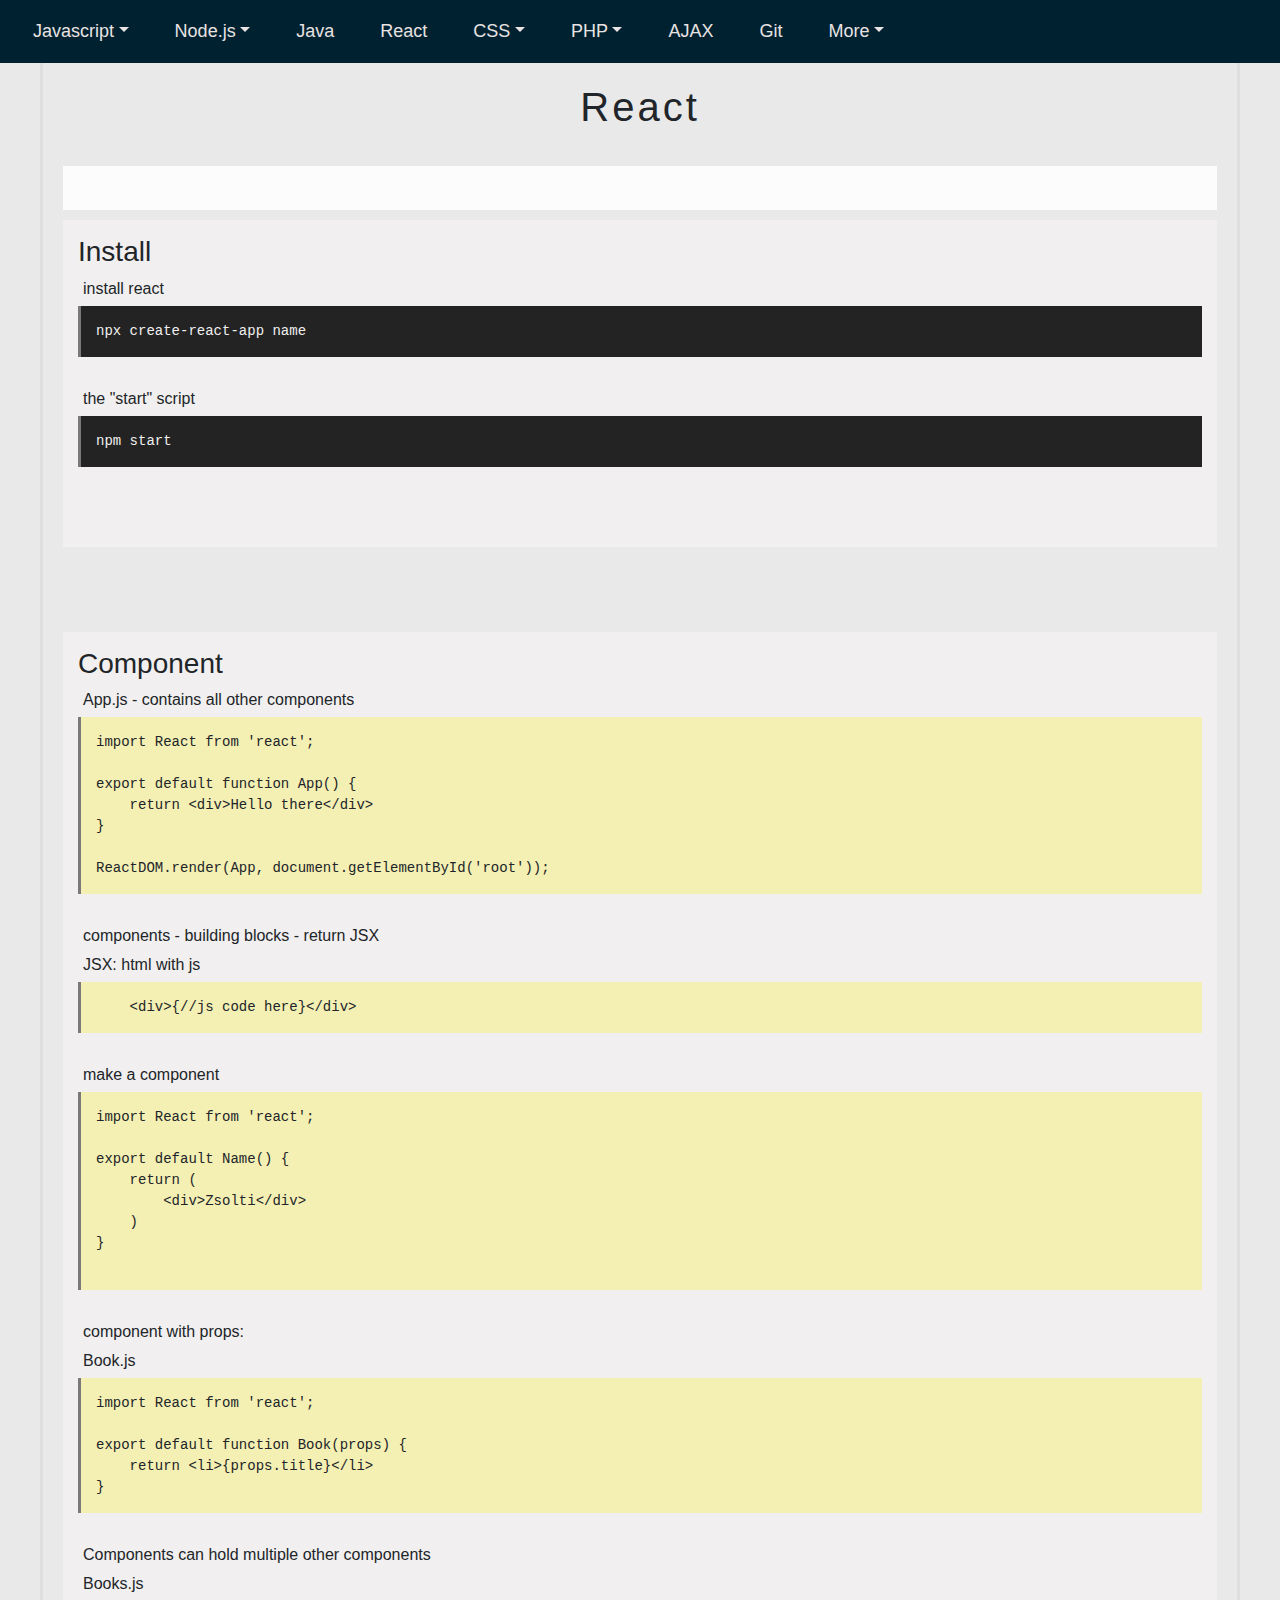
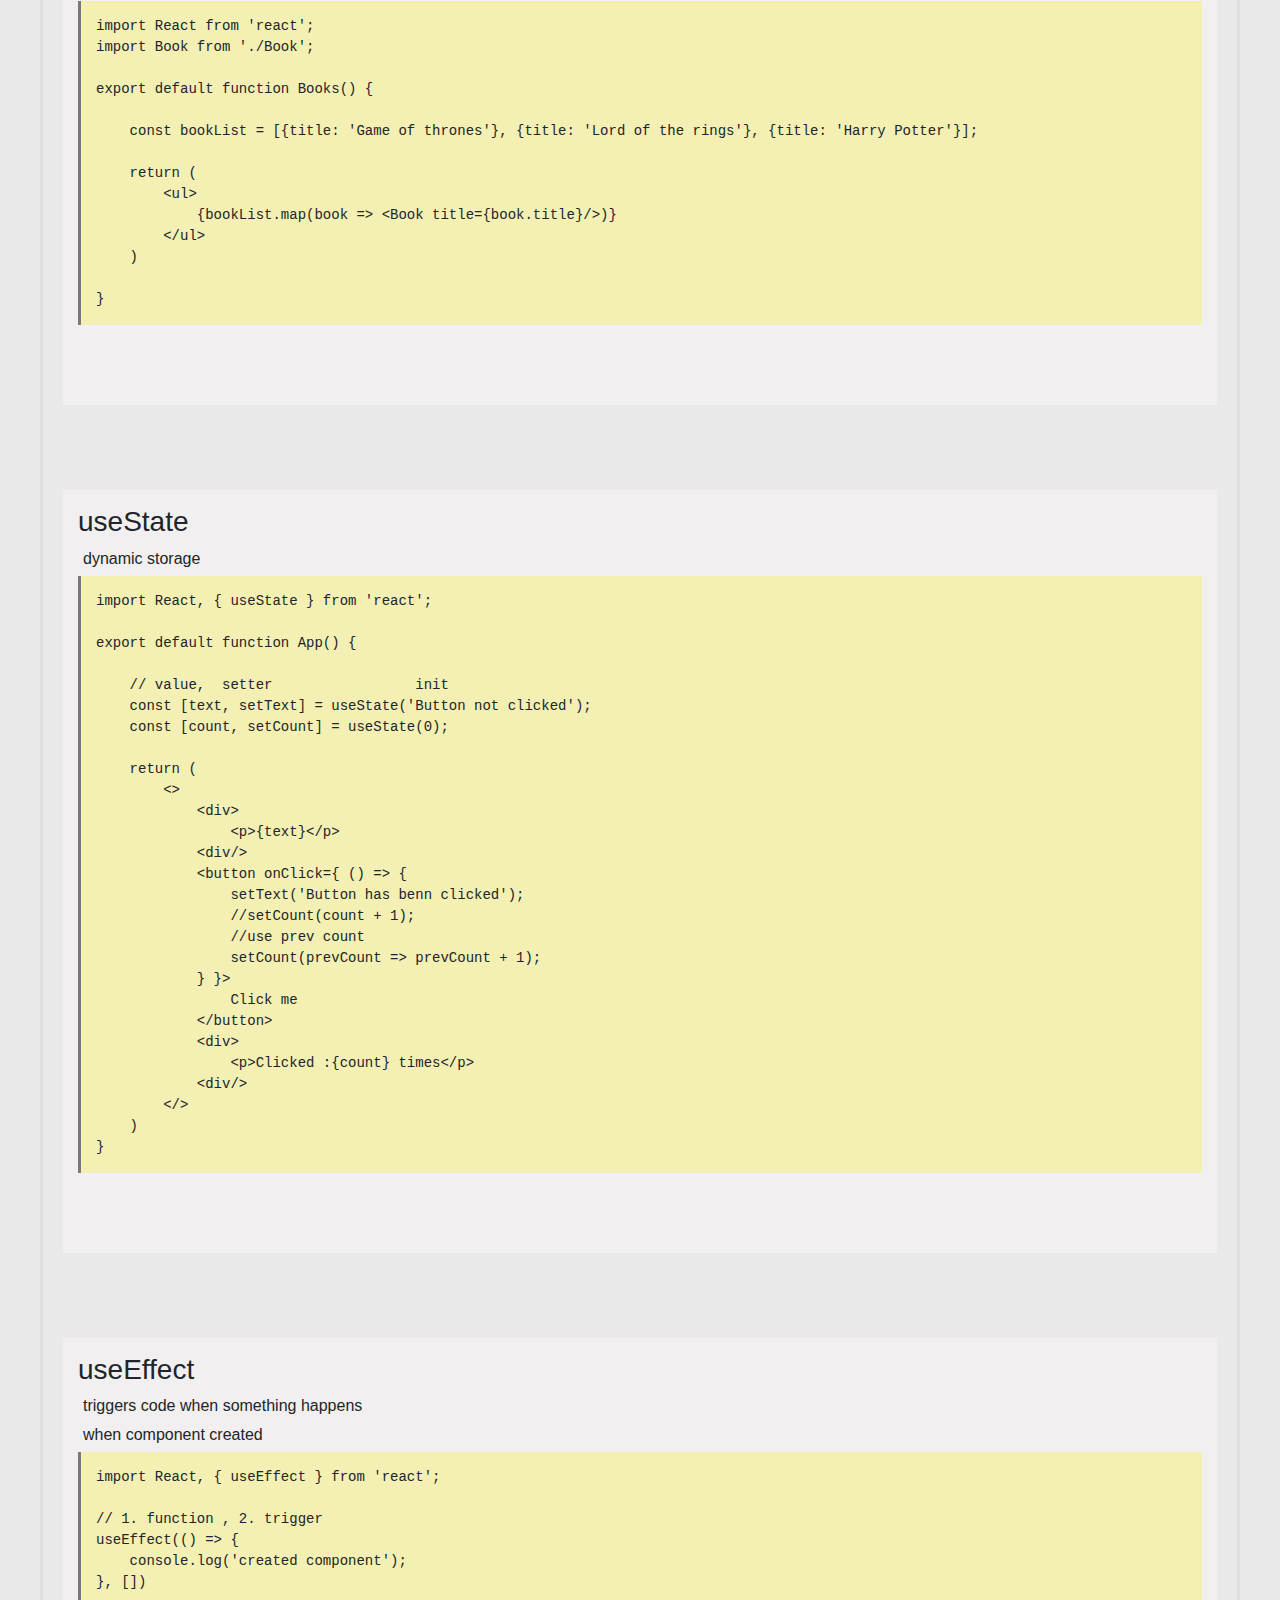
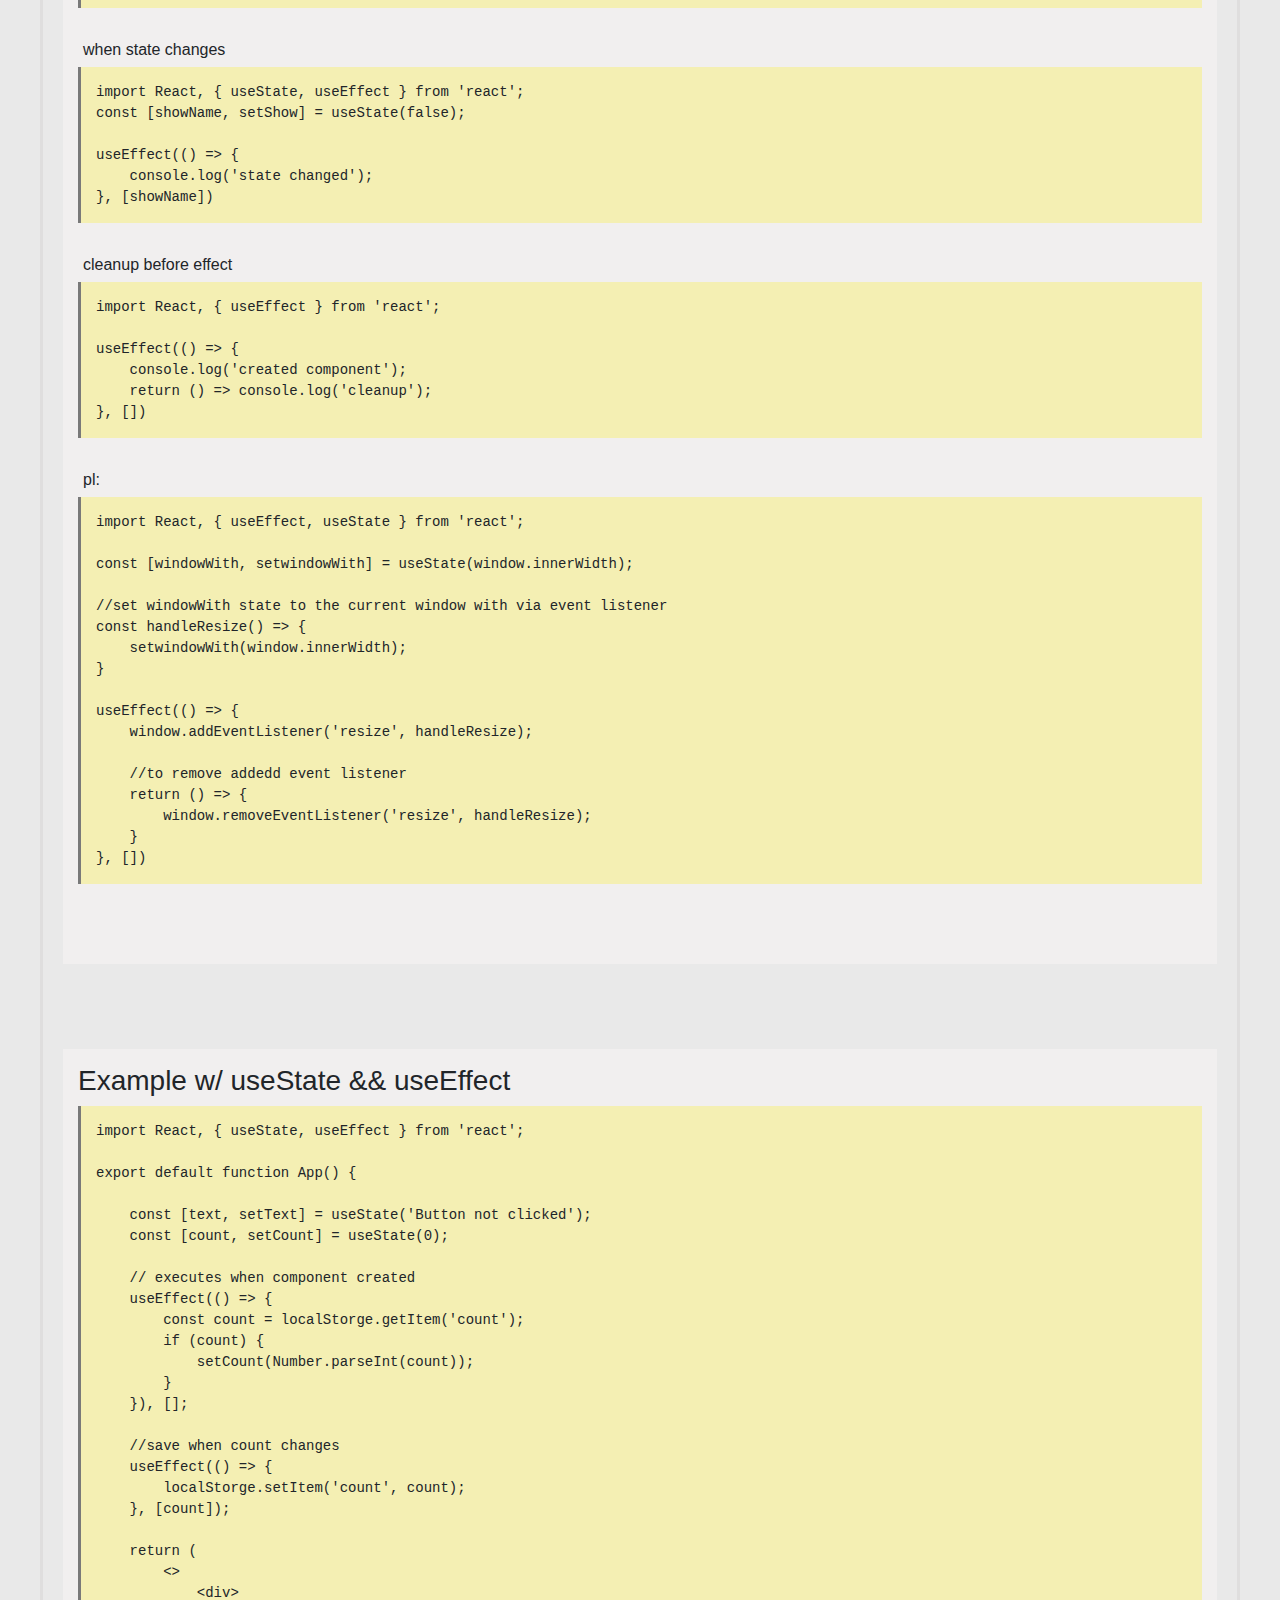
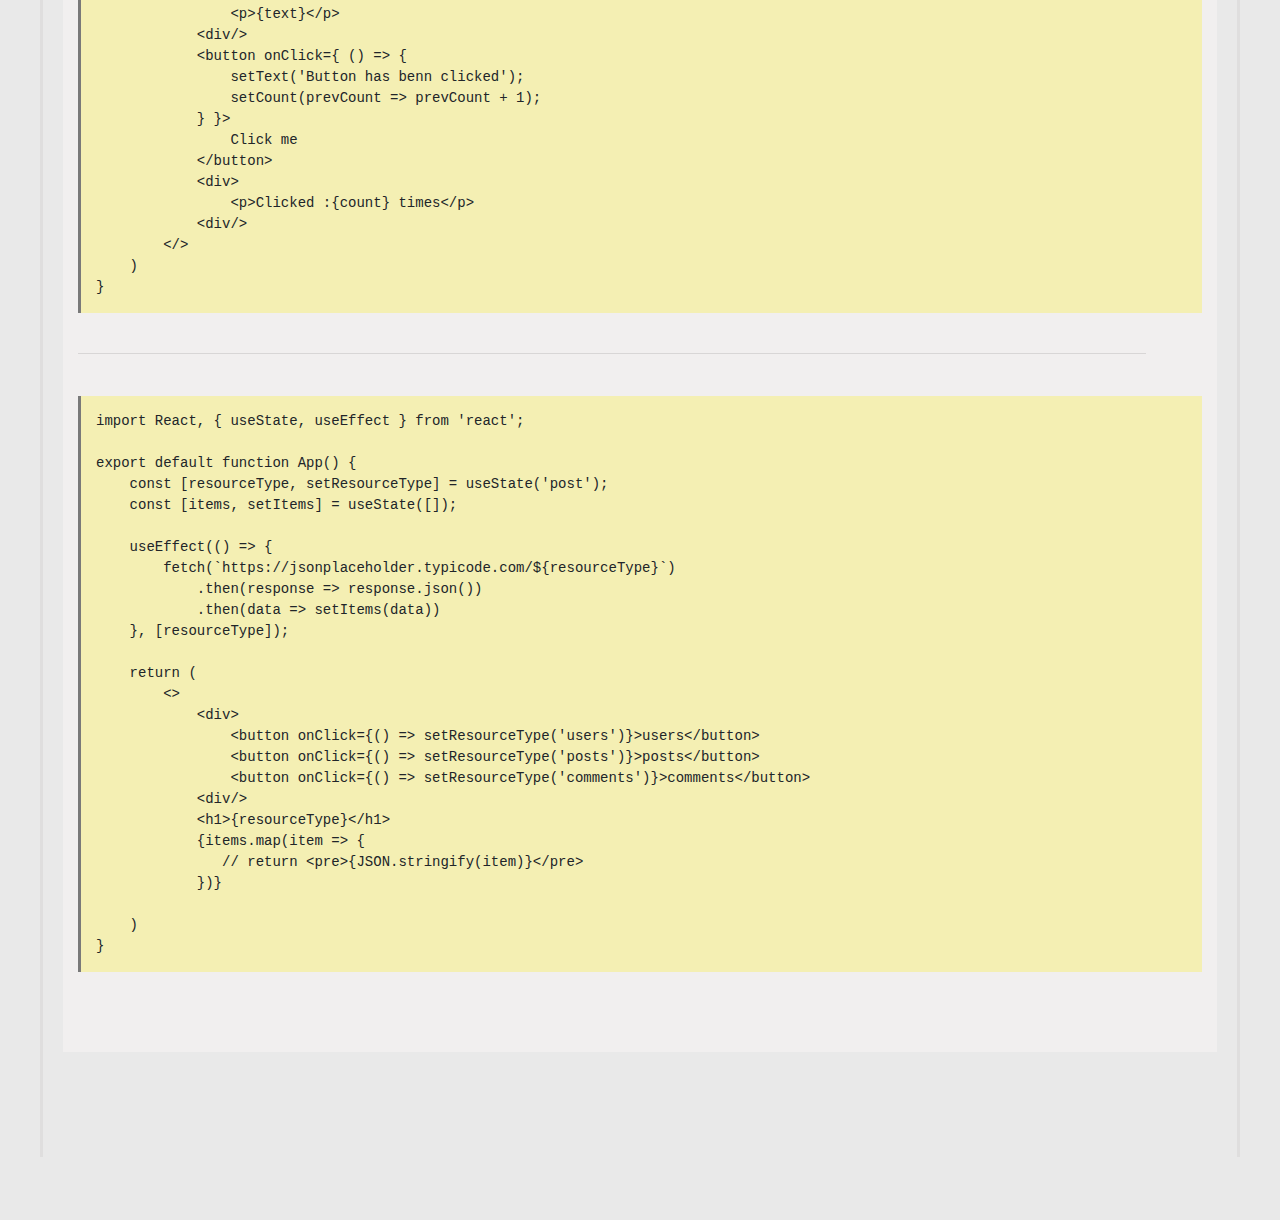
<file: react.html>
<!DOCTYPE html>
<html lang="en">
<head>
    <meta charset="UTF-8">
    <meta name="viewport" content="width=device-width, initial-scale=1.0">
    <link rel="stylesheet" href="https://maxcdn.bootstrapcdn.com/bootstrap/4.0.0/css/bootstrap.min.css" integrity="sha384-Gn5384xqQ1aoWXA+058RXPxPg6fy4IWvTNh0E263XmFcJlSAwiGgFAW/dAiS6JXm" crossorigin="anonymous">
    <script src="https://code.jquery.com/jquery-3.2.1.slim.min.js" integrity="sha384-KJ3o2DKtIkvYIK3UENzmM7KCkRr/rE9/Qpg6aAZGJwFDMVNA/GpGFF93hXpG5KkN" crossorigin="anonymous"></script>
    <script src="https://cdnjs.cloudflare.com/ajax/libs/popper.js/1.12.9/umd/popper.min.js" integrity="sha384-ApNbgh9B+Y1QKtv3Rn7W3mgPxhU9K/ScQsAP7hUibX39j7fakFPskvXusvfa0b4Q" crossorigin="anonymous"></script>
    <script src="https://maxcdn.bootstrapcdn.com/bootstrap/4.0.0/js/bootstrap.min.js" integrity="sha384-JZR6Spejh4U02d8jOt6vLEHfe/JQGiRRSQQxSfFWpi1MquVdAyjUar5+76PVCmYl" crossorigin="anonymous"></script>
    <script src="scripts/script.js" defer></script>
    <link rel="stylesheet" href="css/style.css">
    <title>Help</title>
</head>
<body>
<nav class="navbar fixed-top navbar-dark bg-dark navbar-expand-lg navbar-custom">
    <button class="navbar-toggler m-auto" type="button" data-toggle="collapse" data-target="#navbar">
        <span class="navbar-toggler-icon"></span>
    </button>
    
    <div class="collapse navbar-collapse" id="navbar">
        <ul class="navbar-nav mr-auto">
            <li class="nav-item dropdown active">
                <a class="nav-link dropdown-toggle" href="#" id="navbarDropdown" role="button" data-toggle="dropdown">Javascript</a>
                <div class="dropdown-menu">
                    <a class="dropdown-item" href="index.html">Javascript</a>
                    <a class="dropdown-item" href="javascript-promises-fetch.html">Promises / Fetch</a>
                    <a class="dropdown-item" href="typescript.html">Typescript</a>
                </div>
            </li>
            <li class="nav-item dropdown">
                <a class="nav-link dropdown-toggle" href="#" id="navbarDropdown" role="button" data-toggle="dropdown">Node.js</a>
                <div class="dropdown-menu">
                    <a class="dropdown-item" href="nodejs.html">Node.js</a>
                    <a class="dropdown-item" href="express.html">Express</a>
                </div>
            </li>
            <li class="nav-item">
                <a class="nav-link" href="java.html">Java</a>
            </li>
            <li class="nav-item">
                <a class="nav-link" href="react.html">React</a>
            </li>
            <li class="nav-item dropdown">
                <a class="nav-link dropdown-toggle" href="#" id="navbarDropdown" role="button" data-toggle="dropdown">CSS</a>
                <div class="dropdown-menu">
                    <a class="dropdown-item" href="sass.html">Sass</a>
                </div>
            </li>
            <li class="nav-item dropdown">
                <a class="nav-link dropdown-toggle" href="#" id="navbarDropdown" role="button" data-toggle="dropdown">PHP</a>
                <div class="dropdown-menu">
                    <a class="dropdown-item" href="php.html">PHP</a>
                </div>
            </li>
            <li class="nav-item">
                <a class="nav-link" href="ajax.html">AJAX</a>
            </li>
            <li class="nav-item">
                <a class="nav-link" href="git.html">Git</a>
            </li>
            <li class="nav-item dropdown">
                <a class="nav-link dropdown-toggle" href="#" id="navbarDropdown" role="button" data-toggle="dropdown">More</a>
                <div class="dropdown-menu">
                    <a class="dropdown-item" href="internet.html">Internet</a>
                </div>
            </li>
        </ul>
    </div>
</nav>


<div class="wrapper">
    <h1 class="title">React</h1>
    <div class="search">
        <input type="text">
    </div>

<!------------------- Install ------------------->
<div class="code-part"><h3 class="code-title">Install</h3>
<p>install react</p>
<pre class="cmd-code">npx create-react-app name</pre>

<p>the "start" script</p>
<pre class="cmd-code">
npm start
</pre>

</div>

<!------------------- Component ------------------->
<div class="code-part"><h3 class="code-title">Component</h3>
<p>App.js - contains all other components</p>
<pre class="code">
import React from 'react';

export default function App() {
    return &lt;div>Hello there&lt;/div>
}

ReactDOM.render(App, document.getElementById('root'));
</pre>
<p>components - building blocks - return JSX</p>
<p>JSX: html with js</p>
<pre class="code">
    &lt;div>{//js code here}&lt;/div>
</pre>
<p>make a component</p>
<pre class="code">
import React from 'react';

export default Name() {
    return (
        &lt;div>Zsolti&lt;/div> 
    )
}

</pre>
<p>component with props:</p>
<p>Book.js</p>
<pre class="code">
import React from 'react';

export default function Book(props) {
    return &lt;li>{props.title}&lt;/li>
}
</pre>
<p>Components can hold multiple other components</p>
<p>Books.js</p>
<pre class="code">
import React from 'react';
import Book from './Book';

export default function Books() {

    const bookList = [{title: 'Game of thrones'}, {title: 'Lord of the rings'}, {title: 'Harry Potter'}];

    return (
        &lt;ul&gt; 
            {bookList.map(book => &lt;Book title={book.title}/>)}
        &lt;/ul&gt;
    )
        
}
</pre>

</div>


<!------------------- State ------------------->
<div class="code-part"><h3 class="code-title">useState</h3>
<p>dynamic storage</p>
<pre class="code">
import React, { useState } from 'react';

export default function App() {

    // value,  setter                 init
    const [text, setText] = useState('Button not clicked');
    const [count, setCount] = useState(0);

    return (
        &lt;>
            &lt;div>
                &lt;p>{text}&lt;/p>
            &lt;div/>
            &lt;button onClick={ () => {
                setText('Button has benn clicked');
                //setCount(count + 1);
                //use prev count
                setCount(prevCount => prevCount + 1);
            } }>
                Click me
            &lt;/button>
            &lt;div>
                &lt;p>Clicked :{count} times&lt;/p>
            &lt;div/>
        &lt;/>
    )
}
</pre>
</div>


<!------------------- useEffect ------------------->
<div class="code-part"><h3 class="code-title">useEffect</h3>
<p>triggers code when something happens</p>
<p>when component created</p>
<pre class="code">
import React, { useEffect } from 'react';    

// 1. function , 2. trigger
useEffect(() => {
    console.log('created component');
}, [])
</pre>
<p>when state changes</p>
<pre class="code">
import React, { useState, useEffect } from 'react';  
const [showName, setShow] = useState(false);

useEffect(() => {
    console.log('state changed');
}, [showName])
</pre>

<p>cleanup before effect</p>
<pre class="code">
import React, { useEffect } from 'react';  

useEffect(() => {
    console.log('created component');
    return () => console.log('cleanup');
}, [])
</pre>
<p>pl: </p>
<pre class="code">
import React, { useEffect, useState } from 'react';  

const [windowWith, setwindowWith] = useState(window.innerWidth);  

//set windowWith state to the current window with via event listener
const handleResize() => {
    setwindowWith(window.innerWidth);
}

useEffect(() => {
    window.addEventListener('resize', handleResize);

    //to remove addedd event listener
    return () => {
        window.removeEventListener('resize', handleResize);
    } 
}, [])
</pre>
</div>

<!------------------- State && effect------------------->
<div class="code-part"><h3 class="code-title">Example w/ useState && useEffect</h3>
<pre class="code">
import React, { useState, useEffect } from 'react';

export default function App() {

    const [text, setText] = useState('Button not clicked');
    const [count, setCount] = useState(0);

    // executes when component created
    useEffect(() => {
        const count = localStorge.getItem('count');
        if (count) {
            setCount(Number.parseInt(count));
        }
    }), [];

    //save when count changes
    useEffect(() => {
        localStorge.setItem('count', count);
    }, [count]);

    return (
        &lt;>
            &lt;div>
                &lt;p>{text}&lt;/p>
            &lt;div/>
            &lt;button onClick={ () => {
                setText('Button has benn clicked');
                setCount(prevCount => prevCount + 1);
            } }>
                Click me
            &lt;/button>
            &lt;div>
                &lt;p>Clicked :{count} times&lt;/p>
            &lt;div/>
        &lt;/>
    )
}
</pre>
<hr class="line">
<pre class="code">
import React, { useState, useEffect } from 'react';

export default function App() {
    const [resourceType, setResourceType] = useState('post');
    const [items, setItems] = useState([]);

    useEffect(() => {
        fetch(`https://jsonplaceholder.typicode.com/${resourceType}`)
            .then(response => response.json())
            .then(data => setItems(data))
    }, [resourceType]);

    return (
        <>
            &lt;div>
                &lt;button onClick={() => setResourceType('users')}>users&lt;/button>
                &lt;button onClick={() => setResourceType('posts')}>posts&lt;/button>
                &lt;button onClick={() => setResourceType('comments')}>comments&lt;/button>
            &lt;div/>
            &lt;h1>{resourceType}&lt;/h1>
            {items.map(item => {
               // return &lt;pre>{JSON.stringify(item)}&lt;/pre>
            })}
        </>
    )
}
</pre>
</div>


</div>
</body>
</html>
</file>
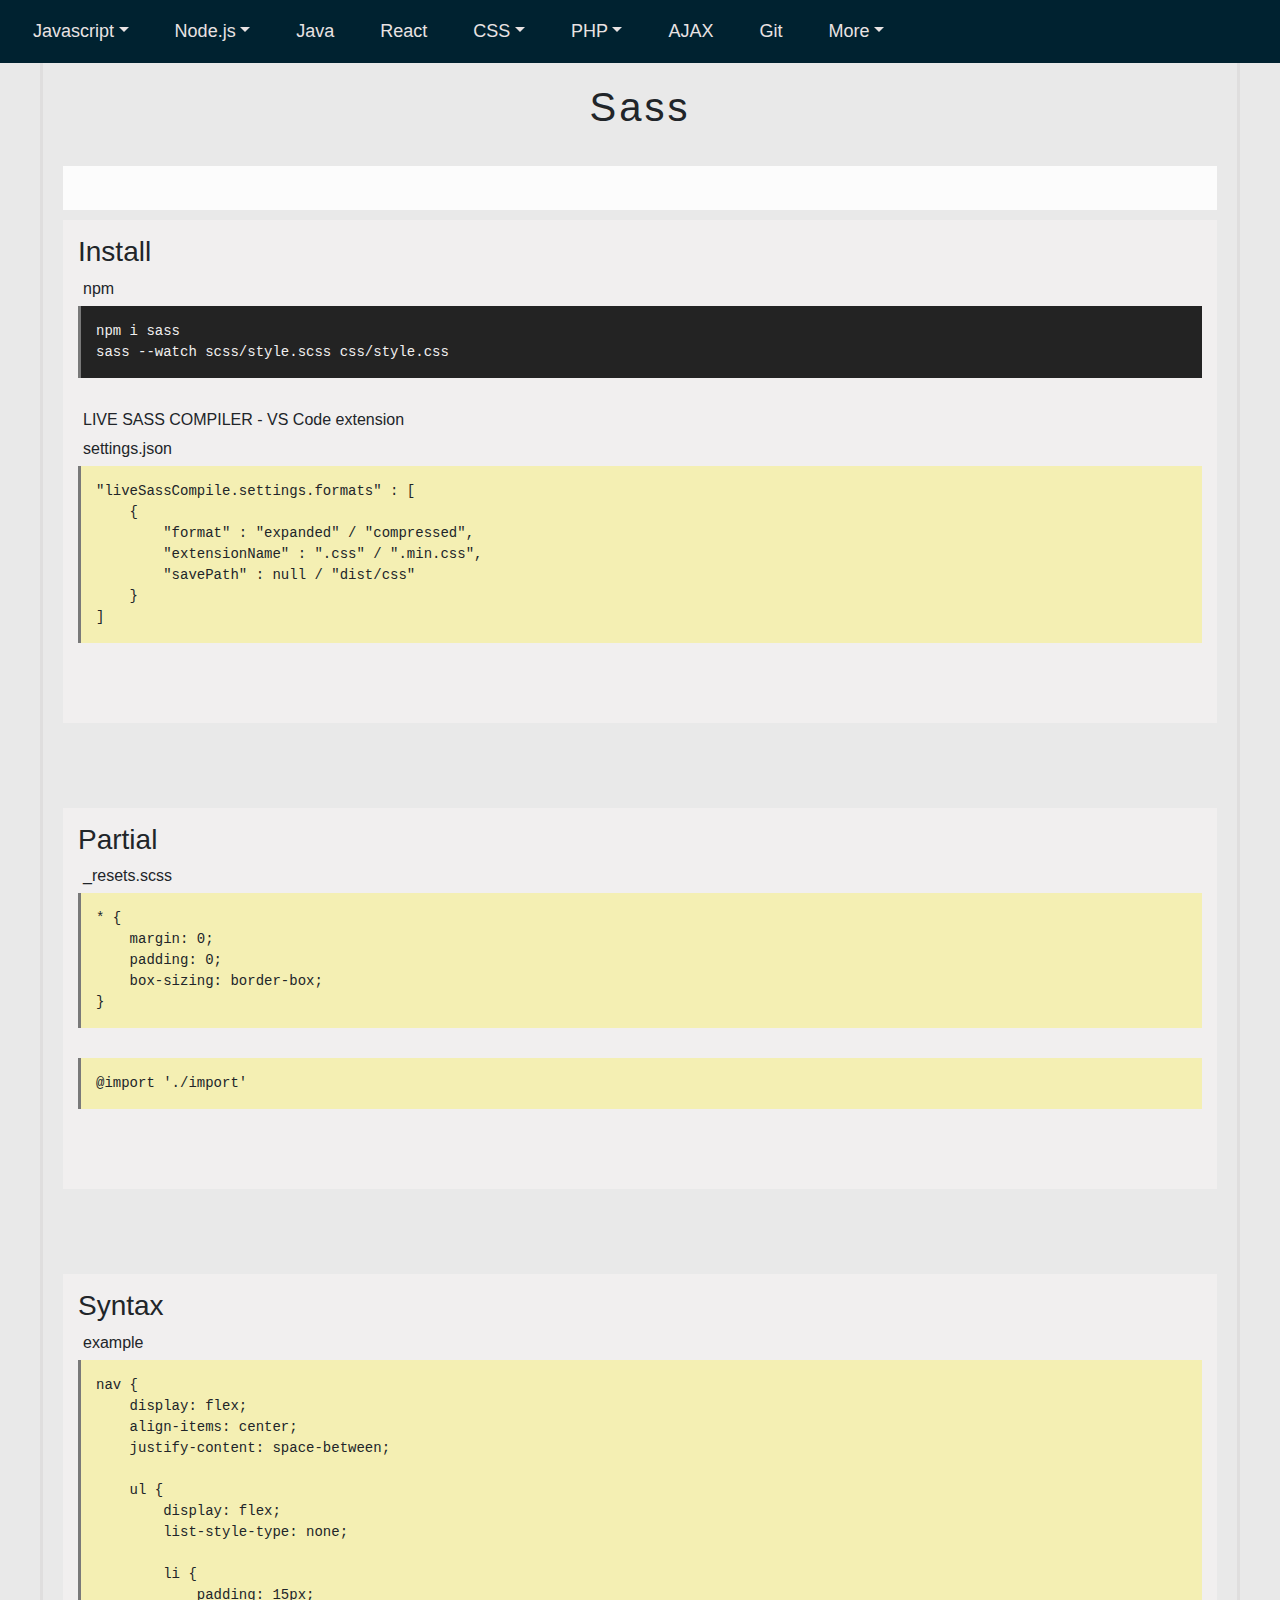
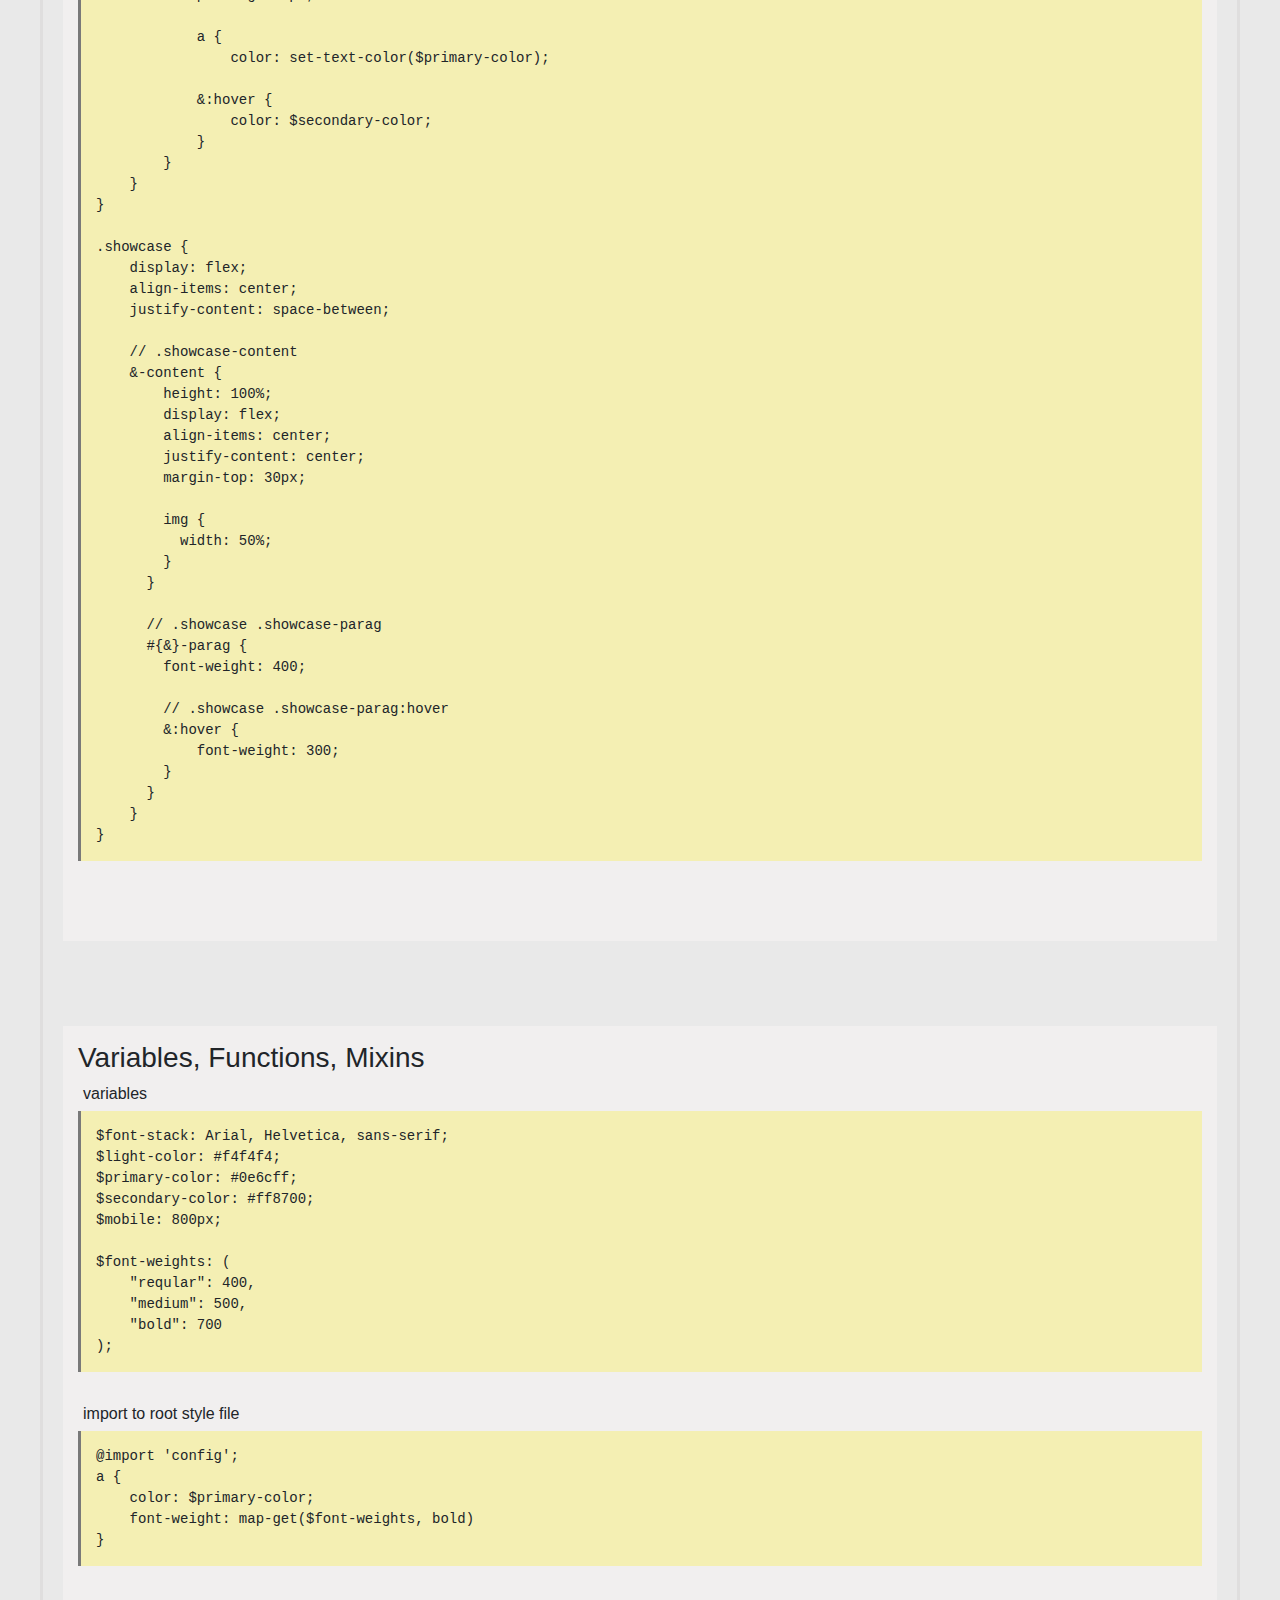
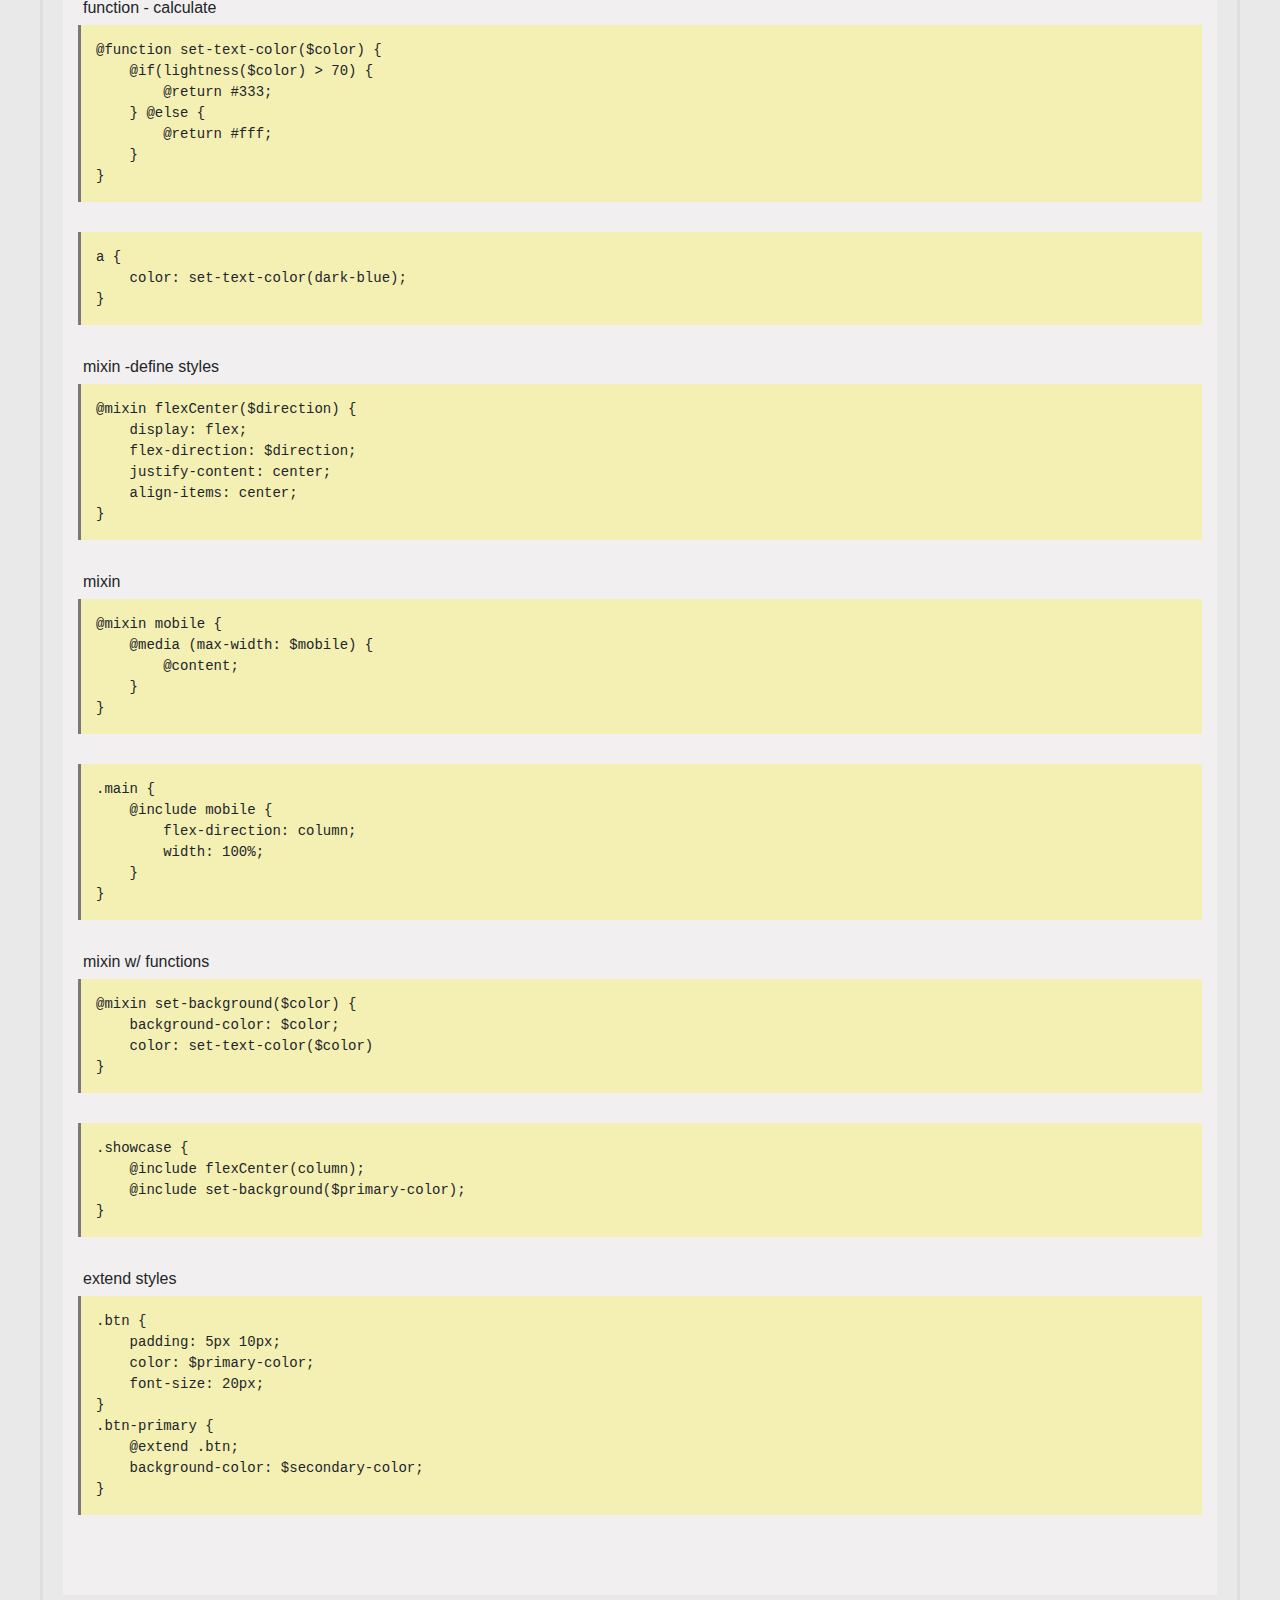
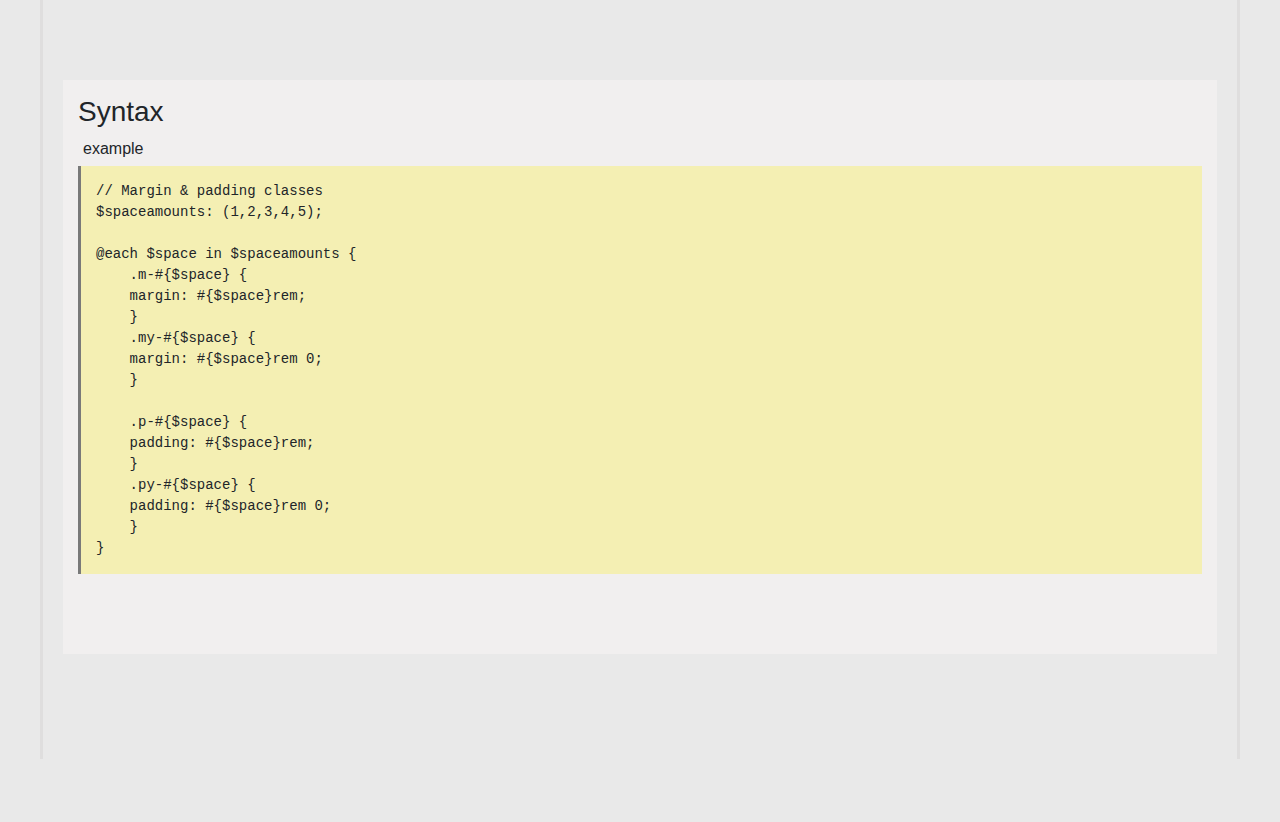
<file: sass.html>
<!DOCTYPE html>
<html lang="en">
<head>
    <meta charset="UTF-8">
    <meta name="viewport" content="width=device-width, initial-scale=1.0">
    <link rel="stylesheet" href="https://maxcdn.bootstrapcdn.com/bootstrap/4.0.0/css/bootstrap.min.css" integrity="sha384-Gn5384xqQ1aoWXA+058RXPxPg6fy4IWvTNh0E263XmFcJlSAwiGgFAW/dAiS6JXm" crossorigin="anonymous">
    <script src="https://code.jquery.com/jquery-3.2.1.slim.min.js" integrity="sha384-KJ3o2DKtIkvYIK3UENzmM7KCkRr/rE9/Qpg6aAZGJwFDMVNA/GpGFF93hXpG5KkN" crossorigin="anonymous"></script>
    <script src="https://cdnjs.cloudflare.com/ajax/libs/popper.js/1.12.9/umd/popper.min.js" integrity="sha384-ApNbgh9B+Y1QKtv3Rn7W3mgPxhU9K/ScQsAP7hUibX39j7fakFPskvXusvfa0b4Q" crossorigin="anonymous"></script>
    <script src="https://maxcdn.bootstrapcdn.com/bootstrap/4.0.0/js/bootstrap.min.js" integrity="sha384-JZR6Spejh4U02d8jOt6vLEHfe/JQGiRRSQQxSfFWpi1MquVdAyjUar5+76PVCmYl" crossorigin="anonymous"></script>
    <script src="scripts/script.js" defer></script>
    <link rel="stylesheet" href="css/style.css">
    <title>Help</title>
</head>
<body>
<nav class="navbar fixed-top navbar-dark bg-dark navbar-expand-lg navbar-custom">
    <button class="navbar-toggler m-auto" type="button" data-toggle="collapse" data-target="#navbar">
        <span class="navbar-toggler-icon"></span>
    </button>
    
    <div class="collapse navbar-collapse" id="navbar">
        <ul class="navbar-nav mr-auto">
            <li class="nav-item dropdown active">
                <a class="nav-link dropdown-toggle" href="#" id="navbarDropdown" role="button" data-toggle="dropdown">Javascript</a>
                <div class="dropdown-menu">
                    <a class="dropdown-item" href="index.html">Javascript</a>
                    <a class="dropdown-item" href="javascript-promises-fetch.html">Promises / Fetch</a>
                    <a class="dropdown-item" href="typescript.html">Typescript</a>
                </div>
            </li>
            <li class="nav-item dropdown">
                <a class="nav-link dropdown-toggle" href="#" id="navbarDropdown" role="button" data-toggle="dropdown">Node.js</a>
                <div class="dropdown-menu">
                    <a class="dropdown-item" href="nodejs.html">Node.js</a>
                    <a class="dropdown-item" href="express.html">Express</a>
                </div>
            </li>
            <li class="nav-item">
                <a class="nav-link" href="java.html">Java</a>
            </li>
            <li class="nav-item">
                <a class="nav-link" href="react.html">React</a>
            </li>
            <li class="nav-item dropdown">
                <a class="nav-link dropdown-toggle" href="#" id="navbarDropdown" role="button" data-toggle="dropdown">CSS</a>
                <div class="dropdown-menu">
                    <a class="dropdown-item" href="sass.html">Sass</a>
                </div>
            </li>
            <li class="nav-item dropdown">
                <a class="nav-link dropdown-toggle" href="#" id="navbarDropdown" role="button" data-toggle="dropdown">PHP</a>
                <div class="dropdown-menu">
                    <a class="dropdown-item" href="php.html">PHP</a>
                </div>
            </li>
            <li class="nav-item">
                <a class="nav-link" href="ajax.html">AJAX</a>
            </li>
            <li class="nav-item">
                <a class="nav-link" href="git.html">Git</a>
            </li>
            <li class="nav-item dropdown">
                <a class="nav-link dropdown-toggle" href="#" id="navbarDropdown" role="button" data-toggle="dropdown">More</a>
                <div class="dropdown-menu">
                    <a class="dropdown-item" href="internet.html">Internet</a>
                </div>
            </li>
        </ul>
    </div>
</nav>


<div class="wrapper">
    <h1 class="title">Sass</h1>
    <div class="search">
        <input type="text">
    </div>


<!------------------- Install ------------------>
<div class="code-part"><h3 class="code-title">Install</h3>
<p>npm</p>
<pre class="cmd-code">
npm i sass
sass --watch scss/style.scss css/style.css
</pre>
<p> LIVE SASS COMPILER - VS Code extension</p>
<p>settings.json </p>
<pre class="code">
"liveSassCompile.settings.formats" : [
    {
        "format" : "expanded" / "compressed",
        "extensionName" : ".css" / ".min.css",
        "savePath" : null / "dist/css"
    }
]
</pre>
</div>

<!------------------- Partial ------------------>
<div class="code-part"><h3 class="code-title">Partial</h3>
<p>_resets.scss</p>
<pre class="code">
* {
    margin: 0;
    padding: 0;
    box-sizing: border-box;
}
</pre>
<pre class="code">
@import './import'
</pre>
</div>

<!------------------- Syntax ------------------>
<div class="code-part"><h3 class="code-title">Syntax</h3>
<p>example</p>
<pre class="code">
nav {
    display: flex;
    align-items: center;
    justify-content: space-between;

    ul {
        display: flex;
        list-style-type: none;
    
        li {
            padding: 15px;
        
            a {
                color: set-text-color($primary-color);
                
            &:hover {
                color: $secondary-color;
            }
        }
    }
}

.showcase {
    display: flex;
    align-items: center;
    justify-content: space-between;

    // .showcase-content
    &-content {
        height: 100%;
        display: flex;
        align-items: center;
        justify-content: center;
        margin-top: 30px;
    
        img {
          width: 50%;
        }
      }

      // .showcase .showcase-parag
      #{&}-parag {
        font-weight: 400;

        // .showcase .showcase-parag:hover
        &:hover {
            font-weight: 300;
        }
      }
    }
}
</pre>
</div>

<!------------------- Variables, functions, mixins ------------------>
<div class="code-part"><h3 class="code-title">Variables, Functions, Mixins</h3>
<p>variables</p>
<pre class="code">
$font-stack: Arial, Helvetica, sans-serif;
$light-color: #f4f4f4;
$primary-color: #0e6cff;
$secondary-color: #ff8700;
$mobile: 800px;

$font-weights: (
    "reqular": 400,
    "medium": 500,
    "bold": 700
);
</pre>
<p>import to root style file</p>
<pre class="code">
@import 'config';
a {
    color: $primary-color;
    font-weight: map-get($font-weights, bold)
}
</pre>
<p>function - calculate</p>
<pre class="code">
@function set-text-color($color) {
    @if(lightness($color) > 70) {
        @return #333;
    } @else {
        @return #fff;
    }
}
</pre>
<pre class="code">
a {
    color: set-text-color(dark-blue);
}   
</pre>
<p>mixin -define styles</p>
<pre class="code">
@mixin flexCenter($direction) {
    display: flex;
    flex-direction: $direction;
    justify-content: center;
    align-items: center;
}
</pre>

<p>mixin</p>
<pre class="code">
@mixin mobile {
    @media (max-width: $mobile) {
        @content;
    }
}
</pre>
<pre class="code">
.main {
    @include mobile {
        flex-direction: column;
        width: 100%;
    }
}
</pre>

<p>mixin w/ functions</p>
<pre class="code">
@mixin set-background($color) {
    background-color: $color;
    color: set-text-color($color)
}
</pre>
<pre class="code">
.showcase {
    @include flexCenter(column);
    @include set-background($primary-color);
}
</pre>

<p>extend styles</p>
<pre class="code">
.btn {
    padding: 5px 10px;
    color: $primary-color;
    font-size: 20px;
}
.btn-primary {
    @extend .btn;
    background-color: $secondary-color;
}
</pre>
</div>

<!------------------- dynamic class creat ------------------>
<div class="code-part"><h3 class="code-title">Syntax</h3>
<p>example</p>
<pre class="code">
// Margin & padding classes
$spaceamounts: (1,2,3,4,5);

@each $space in $spaceamounts {
    .m-#{$space} {
    margin: #{$space}rem;
    }
    .my-#{$space} {
    margin: #{$space}rem 0;
    }

    .p-#{$space} {
    padding: #{$space}rem;
    }
    .py-#{$space} {
    padding: #{$space}rem 0;
    }
}
</pre>
</div>
</div>
</body>
</html>
</file>
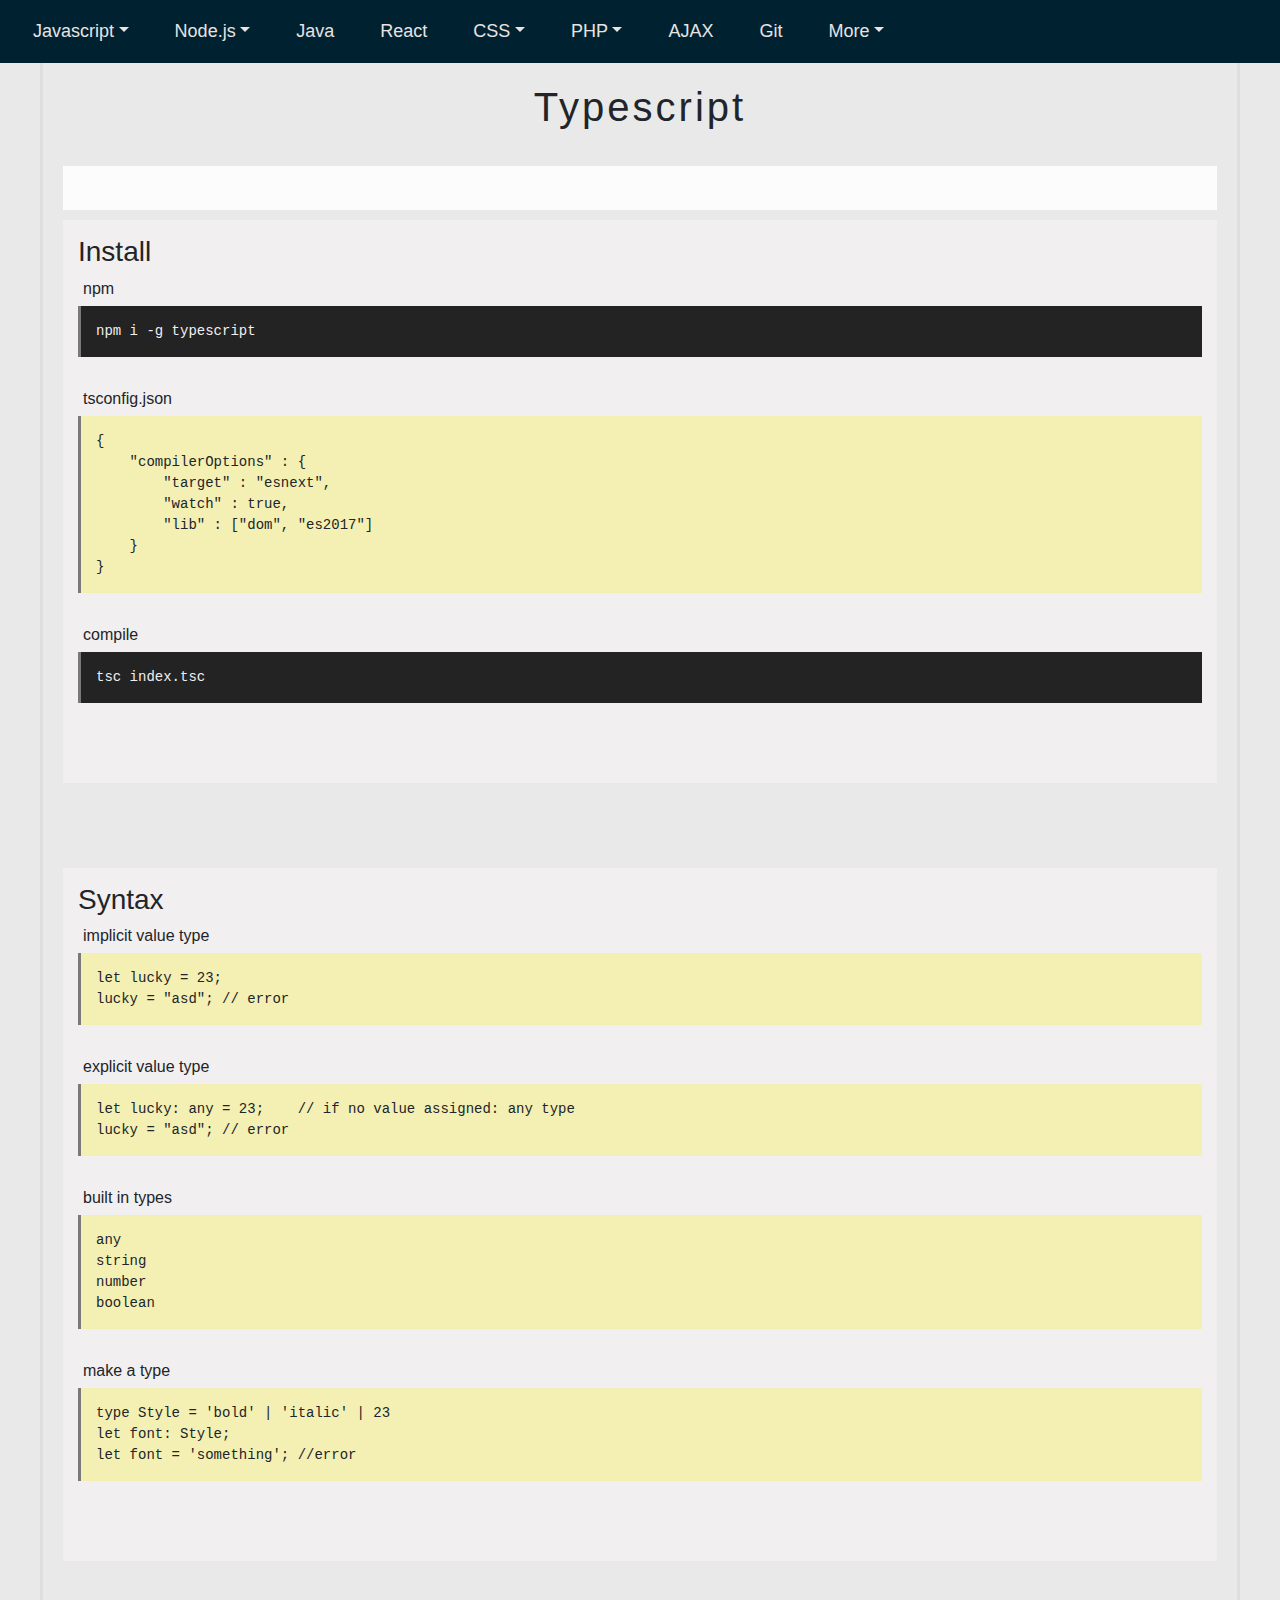
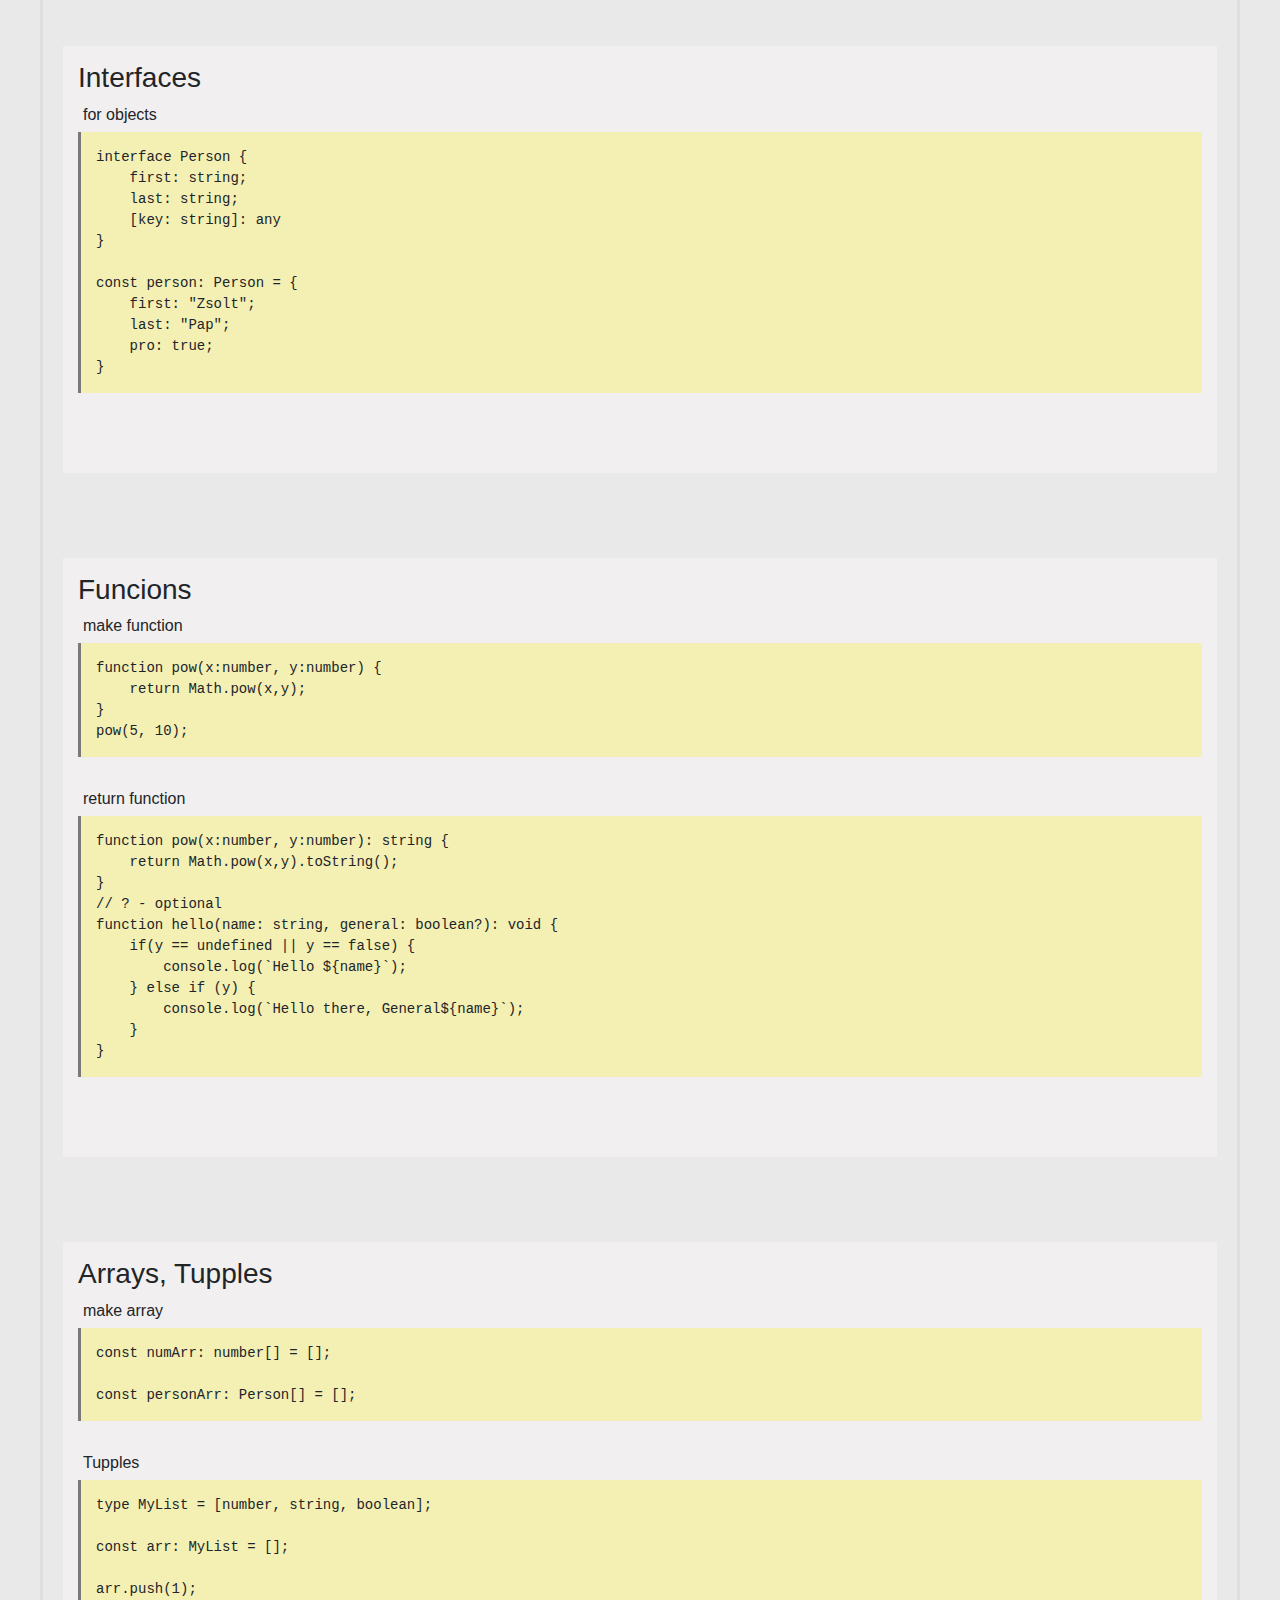
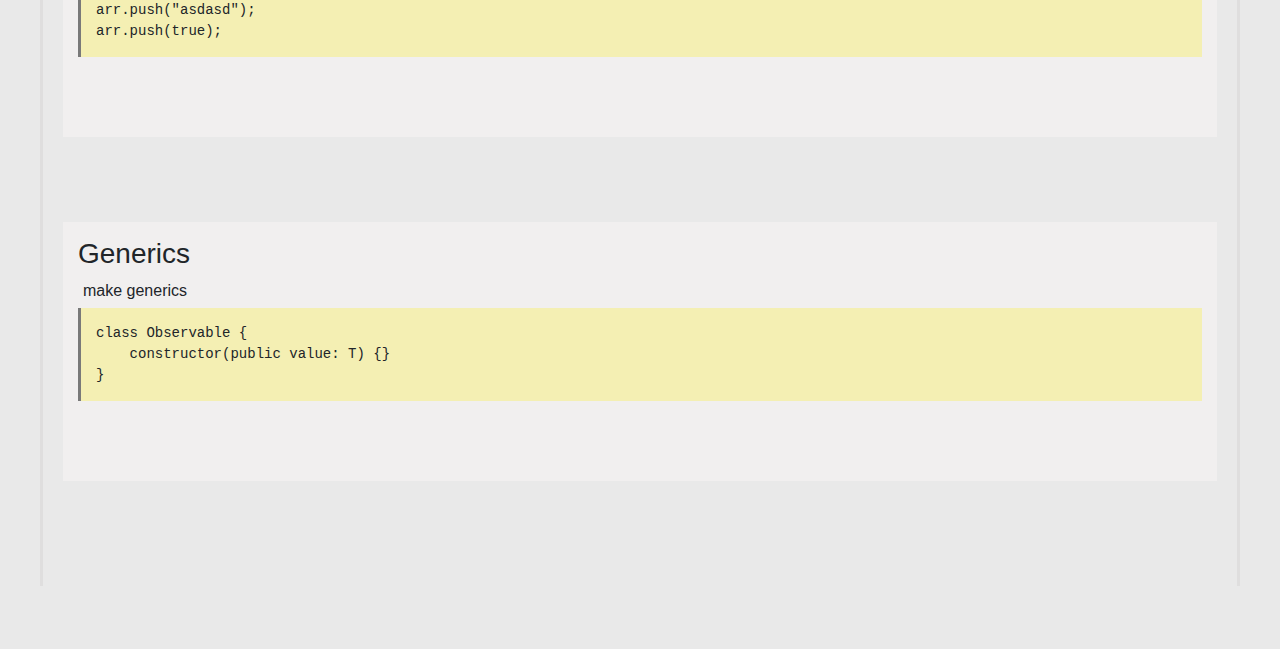
<file: typescript.html>
<!DOCTYPE html>
<html lang="en">
<head>
    <meta charset="UTF-8">
    <meta name="viewport" content="width=device-width, initial-scale=1.0">
    <link rel="stylesheet" href="https://maxcdn.bootstrapcdn.com/bootstrap/4.0.0/css/bootstrap.min.css" integrity="sha384-Gn5384xqQ1aoWXA+058RXPxPg6fy4IWvTNh0E263XmFcJlSAwiGgFAW/dAiS6JXm" crossorigin="anonymous">
    <script src="https://code.jquery.com/jquery-3.2.1.slim.min.js" integrity="sha384-KJ3o2DKtIkvYIK3UENzmM7KCkRr/rE9/Qpg6aAZGJwFDMVNA/GpGFF93hXpG5KkN" crossorigin="anonymous"></script>
    <script src="https://cdnjs.cloudflare.com/ajax/libs/popper.js/1.12.9/umd/popper.min.js" integrity="sha384-ApNbgh9B+Y1QKtv3Rn7W3mgPxhU9K/ScQsAP7hUibX39j7fakFPskvXusvfa0b4Q" crossorigin="anonymous"></script>
    <script src="https://maxcdn.bootstrapcdn.com/bootstrap/4.0.0/js/bootstrap.min.js" integrity="sha384-JZR6Spejh4U02d8jOt6vLEHfe/JQGiRRSQQxSfFWpi1MquVdAyjUar5+76PVCmYl" crossorigin="anonymous"></script>
    <script src="scripts/script.js" defer></script>
    <link rel="stylesheet" href="css/style.css">
    <title>Help</title>
</head>
<body>
<nav class="navbar fixed-top navbar-dark bg-dark navbar-expand-lg navbar-custom">
    <button class="navbar-toggler m-auto" type="button" data-toggle="collapse" data-target="#navbar">
        <span class="navbar-toggler-icon"></span>
    </button>
    
    <div class="collapse navbar-collapse" id="navbar">
        <ul class="navbar-nav mr-auto">
            <li class="nav-item dropdown active">
                <a class="nav-link dropdown-toggle" href="#" id="navbarDropdown" role="button" data-toggle="dropdown">Javascript</a>
                <div class="dropdown-menu">
                    <a class="dropdown-item" href="index.html">Javascript</a>
                    <a class="dropdown-item" href="javascript-promises-fetch.html">Promises / Fetch</a>
                    <a class="dropdown-item" href="typescript.html">Typescript</a>
                </div>
            </li>
            <li class="nav-item dropdown">
                <a class="nav-link dropdown-toggle" href="#" id="navbarDropdown" role="button" data-toggle="dropdown">Node.js</a>
                <div class="dropdown-menu">
                    <a class="dropdown-item" href="nodejs.html">Node.js</a>
                    <a class="dropdown-item" href="express.html">Express</a>
                </div>
            </li>
            <li class="nav-item">
                <a class="nav-link" href="java.html">Java</a>
            </li>
            <li class="nav-item">
                <a class="nav-link" href="react.html">React</a>
            </li>
            <li class="nav-item dropdown">
                <a class="nav-link dropdown-toggle" href="#" id="navbarDropdown" role="button" data-toggle="dropdown">CSS</a>
                <div class="dropdown-menu">
                    <a class="dropdown-item" href="sass.html">Sass</a>
                </div>
            </li>
            <li class="nav-item dropdown">
                <a class="nav-link dropdown-toggle" href="#" id="navbarDropdown" role="button" data-toggle="dropdown">PHP</a>
                <div class="dropdown-menu">
                    <a class="dropdown-item" href="php.html">PHP</a>
                </div>
            </li>
            <li class="nav-item">
                <a class="nav-link" href="ajax.html">AJAX</a>
            </li>
            <li class="nav-item">
                <a class="nav-link" href="git.html">Git</a>
            </li>
            <li class="nav-item dropdown">
                <a class="nav-link dropdown-toggle" href="#" id="navbarDropdown" role="button" data-toggle="dropdown">More</a>
                <div class="dropdown-menu">
                    <a class="dropdown-item" href="internet.html">Internet</a>
                </div>
            </li>
        </ul>
    </div>
</nav>


<div class="wrapper">
    <h1 class="title">Typescript</h1>
    <div class="search">
        <input type="text">
    </div>


<!------------------- Install ------------------>
<div class="code-part"><h3 class="code-title">Install</h3>
<p>npm</p>
<pre class="cmd-code">
npm i -g typescript
</pre>
<p>tsconfig.json</p>
<pre class="code">
{
    "compilerOptions" : {
        "target" : "esnext",
        "watch" : true,
        "lib" : ["dom", "es2017"]
    }
}
</pre>
<p>compile</p>
<pre class="cmd-code">
tsc index.tsc
</pre>
</div>


<!------------------- Syntax ------------------>
<div class="code-part"><h3 class="code-title">Syntax</h3>
<p>implicit value type</p>
<pre class="code">
let lucky = 23;
lucky = "asd"; // error
</pre>
<p>explicit value type</p>
<pre class="code">
let lucky: any = 23;    // if no value assigned: any type
lucky = "asd"; // error
</pre>
<p>built in types</p>
<pre class="code">
any
string
number
boolean
</pre>
<p>make a type</p>
<pre class="code">
type Style = 'bold' | 'italic' | 23
let font: Style;
let font = 'something'; //error
</pre>

</div>

<!------------------- Interfaces ------------------>
<div class="code-part"><h3 class="code-title">Interfaces</h3>
<p>for objects</p>
<pre class="code">
interface Person {
    first: string;
    last: string;
    [key: string]: any
}

const person: Person = {
    first: "Zsolt";
    last: "Pap";
    pro: true;
}
</pre>
</div>


<!------------------- Functions ------------------>
<div class="code-part"><h3 class="code-title">Funcions</h3>
<p>make function</p>
<pre class="code">
function pow(x:number, y:number) {
    return Math.pow(x,y);
}
pow(5, 10);
</pre>
<p>return function</p>
<pre class="code">
function pow(x:number, y:number): string {
    return Math.pow(x,y).toString();
}
// ? - optional
function hello(name: string, general: boolean?): void {
    if(y == undefined || y == false) {
        console.log(`Hello ${name}`);
    } else if (y) {
        console.log(`Hello there, General${name}`);
    }
}
</pre>
</div>

<!------------------- Arrays, Tupples ------------------>
<div class="code-part"><h3 class="code-title">Arrays, Tupples</h3>
<p>make array</p>
<pre class="code">
const numArr: number[] = [];

const personArr: Person[] = [];
</pre>
<p>Tupples</p>
<pre class="code">
type MyList = [number, string, boolean];

const arr: MyList = [];

arr.push(1);
arr.push("asdasd");
arr.push(true);
</pre>
</div>

<!------------------- Generics ------------------>
<div class="code-part"><h3 class="code-title">Generics</h3>
<p>make generics</p>
<pre class="code">
class Observable<T> {
    constructor(public value: T) {}
}
</pre>
</div>
</div>
</body>
</html>
</file>
<file: css/style.css>
* {
    box-sizing: border-box;
    margin: 0;
    padding: 0;
}

body {
    font-family: Tahoma, Geneva, Verdana, sans-serif;
    background-color: #e9e9e9;
}

a {
    text-decoration: none;
}
a:hover {
    text-decoration: none;
}

/* width */
::-webkit-scrollbar {
    width: 4px;
    height: 4px;
}
/* Track */
::-webkit-scrollbar-track {
    background: #002230;
}

/* Handle */
::-webkit-scrollbar-thumb {
    background: #0068ad; 
}

/* Handle on hover */
::-webkit-scrollbar-thumb:hover {
    background: #24227e; 
}

.navbar {
    text-align: center;
    background-color: #002230 !important;
    padding: 10px;
    font-size: 16px;
}

.navbar-toggler {
    border: none;
}
.navbar-toggler:focus {
    outline: none;
}

.nav-item {
    padding: 0 15px;
}

.nav-link {
    font-size: 18px;
    font-weight: 200;
    color: #e9e3e3 !important;
}

.nav-link:hover {
    text-decoration: underline;
}

.dropdown-menu {
    border: 2px solid #002230;
    background-color: #022838;
    text-align: center;
    top: 48px;
}

.dropdown-menu a {
    color: #dad5d5;
} 
.dropdown-menu a:hover {
    color: #f1efef;
    background-color: rgba(0, 34, 48, 0.8);;
}

.wrapper {
    max-width: 1200px;
    margin: 63px auto;
    padding: 20px;
    border-left: 3px solid #dfdede;
    border-right: 3px solid #dfdede;
}

.code-part {
    background-color: #f1efef;
    margin: 10px 0 85px 0;
    padding: 15px 15px 50px 15px;
}

.code-part p {
    margin: 5px;
}

.title {
    text-align: center;
    margin-bottom: 35px;
    font-weight: 300;
    letter-spacing: 3px;
}

.search {
    position: sticky;
    top: 63px;
    left: 0;
    opacity: .85;
}

.search input{
    outline: none;
    border: none;
    padding: 10px;
    width: 100%;
    color: #030613;
}

.code {
    background-color: rgba(255, 238, 0, 0.25);
    padding: 15px;
    border-left: 3px solid #797979;
    margin-bottom: 30px;
}

.cmd-code {
    background-color: rgba(12, 12, 12, 0.9);
    color: #f1efef;
    padding: 15px;
    margin-bottom: 30px;
    border-left: 3px solid #797979;
}

.copy {
    border: 3px solid #797979;
    background-color: rgba(255, 238, 0, 0.25);
    cursor: pointer;
    outline-offset: 0;
    font-size: 15px;
    padding: 5px;
    width: 150px;
}
.copy:focus {
    outline: none;
}

hr.line {
    margin: 0 auto;
    width: 95%;
    height: 2px;
    margin: 40px 0;
}
.video {
    display: flex;
    justify-content: center;
    align-items: center;
    margin: 20px auto 15px auto;
    width: 80%;
    height: 510px;
    box-shadow: 0 0 5px #030613;
}
.more-videos {
    background-color: rgba(0, 0, 0, 0.164);
    padding: 15px;
    box-shadow: 0 0 5px #030613;
    width: 80%;
    margin: 0 auto 20px auto;
    color: #fff;
    display: flex;
    align-items: center;
}

.more-videos a {
    padding: 5px;
    color: #125977;
}
.more-videos a:hover {
    color: #12597775;
}

.more-videos p {
    color: #030613;
    font-size: 19px;
}
@media screen and (max-width: 600px) {
    .search {
        top: 55px;
    }
    
    .code-part {
        margin: 10px;
    }

    .video {
        margin: 0;
        height: 200px;
        width: 100%;
    }

    .more-videos {
        width: 100%;
        padding: 5px;
    }
}
</file>
